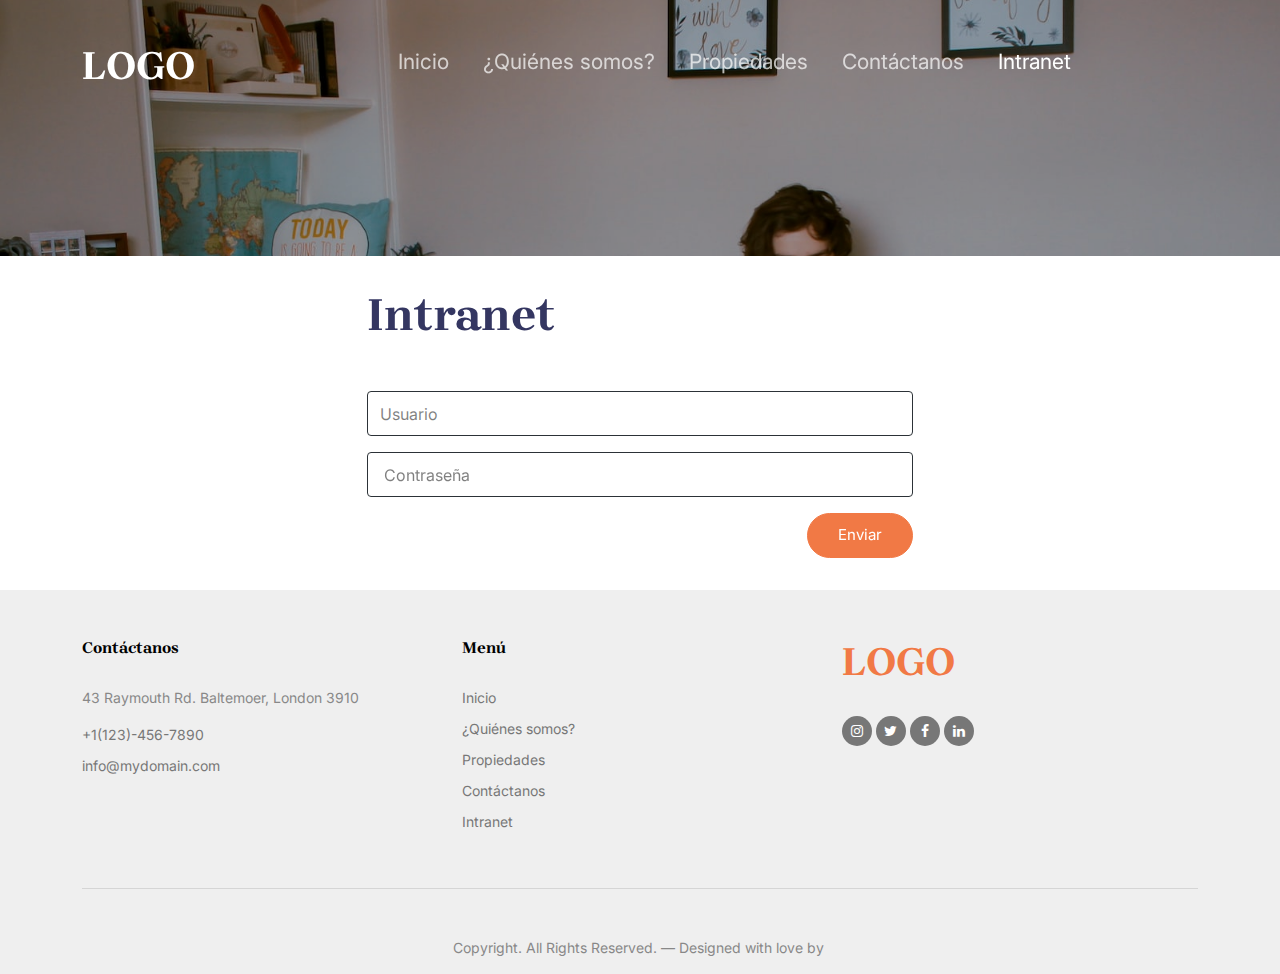
<file: intranet.html>
<!doctype html>
<html lang="en">
<head>
	<!-- Required meta tags -->
	<meta charset="utf-8">
	<meta name="viewport" content="width=device-width, initial-scale=1">
	
	<meta name="author" content="Untree.co">
	<link rel="shortcut icon" href="favicon.png">

	<meta name="description" content="" />
	<meta name="keywords" content="bootstrap, bootstrap5" />
	
	<link rel="preconnect" href="https://fonts.googleapis.com">
	<link rel="preconnect" href="https://fonts.gstatic.com" crossorigin>
	<link href="https://fonts.googleapis.com/css2?family=Brygada+1918:ital,wght@0,400;0,600;0,700;1,400&family=Inter:wght@400;700&display=swap" rel="stylesheet">

	<link rel="stylesheet" href="fonts/icomoon/style.css">
	<link rel="stylesheet" href="fonts/flaticon/font/flaticon.css">

	<link rel="stylesheet" href="css/tiny-slider.css">
	<link rel="stylesheet" href="css/aos.css">
	<link rel="stylesheet" href="css/flatpickr.min.css">
	<link rel="stylesheet" href="css/glightbox.min.css">
	<link rel="stylesheet" href="css/style.css">


	<title>Intranet</title>
</head>
<body>

	<div class="site-mobile-menu site-navbar-target">
		<div class="site-mobile-menu-header">
			<div class="site-mobile-menu-close">
				<span class="icofont-close js-menu-toggle"></span>
			</div>
		</div>
		<div class="site-mobile-menu-body"></div>
	</div>

			<!-- MENU NAVEGADOR -->
	<nav class="site-nav mt-3">
				<div class="container">
					<div class="site-navigation">
						<div class="row">
							<div class="col-6 col-lg-2">
								<a href="index.html" class="logo m-0 float-start">LOGO</a>
							</div>
							<div class="col-lg-10 d-none d-lg-inline-block text-center nav-center-wrap">
								<ul class="js-clone-nav  text-center site-menu p-0 m-0">
									<li ><a href="Inicio.html">Inicio</a></li>
									<li><a href="nosotros.html">¿Quiénes somos?</a></li>
									<li><a href="propiedad.html">Propiedades</a></li>
									<li ><a href="contacto.html">Contáctanos</a></li>
									<li class="active"><a href="intranet.html">Intranet</a></li>
		
								</ul>
							</div>
							<div class="col-6 col-lg-3 text-lg-end">
								<a href="#" class="burger ms-auto float-end site-menu-toggle js-menu-toggle d-inline-block d-lg-none light" data-toggle="collapse" data-target="#main-navbar">
									<span></span>
								</a>
							</div>
						</div>
					</div>
					
				</div>
			</nav>
			<!-- FIN MENU NAVEGADOR -->

	

	<div class="hero overlay" style="padding-top: 0rem;padding-bottom: 6rem;">

		<div class="img-bg rellax">
			<img src="images/felizconcasa.jpg" alt="Image" class="img-fluid">
		</div>
		<div class="container">
			<div class="row align-items-center justify-content-center">
				<div class="col-lg-12 d-flex justify-content-center">
				</div>
			</div>
		</div>	
	</div>


	<!-- Formulario Intrante -->
	<div class="section" style="padding-top:2rem;padding-bottom: 2rem;">
		<div class="container">
			<div class="row" style="display: flex; justify-content: center;">
				<div class="col-lg-6" data-aos="fade-up" data-aos-delay="0">
					
					<h2 class="heading mb-5">Intranet</h2>
				</div>
			</div>
			<div class="row " style="display: flex; justify-content: center;">
				<div class="col-lg-6 mb-5 mb-lg-0"  data-aos="fade-up" data-aos-delay="100">
					<div class="contact-info">
						<form action="#">
							<div class="row">
								<div class="col-12 mb-3">
									<input type="text" class="form-control" placeholder="Usuario">
								</div>
								<div class="col-12 mb-3">
									<input type="password" class="form-control" placeholder=" Contraseña">
								</div>
								<div class="col-12 d-flex justify-content-end">
									<input type="submit" value="Enviar" class="btn btn-primary">
								</div>
							</div>
						</form>

					</div>
				</div>

			</div>
		</div>
	</div> 
	<!-- Fin Formulario Intranet -->
	

		<!-- FOOTER -->
	<div class="site-footer " style="padding-top:3rem !important;padding-bottom: 1rem;">
		<div class="container">

			<div class="row">
				<div class="col-lg-4">
					<div class="widget">
						<h3>Contáctanos</h3>
						<address>43 Raymouth Rd. Baltemoer, London 3910</address>
						<ul class="list-unstyled links mb-4">
							<li><a href="">+1(123)-456-7890</a></li>				
							<li><a href="">info@mydomain.com</a></li>
						</ul>
					</div>
				</div> 
				<div class="col-lg-4 ml-auto">
					<div class="widget">
						<h3>Menú</h3>
						<ul class="list-unstyled float-left links">
							<li><a href="Inicio.html">Inicio</a></li>
							<li><a href="nosotros.html">¿Quiénes somos?</a></li>
							<li><a href="propiedad.html">Propiedades</a></li>
							<li><a href="contacto.html">Contáctanos</a></li>
							<li><a href="intranet.html">Intranet</a></li>
						</ul>
					</div> 
				</div> 
				<div class="col-lg-4">
					<div class="widget">
						<h3><a href="index.html" class="logo float-center">LOGO</a></h3>
						<ul class="list-unstyled social">
							<li><a href="#"><span class="icon-instagram"></span></a></li>
							<li><a href="#"><span class="icon-twitter"></span></a></li>
							<li><a href="#"><span class="icon-facebook"></span></a></li>
							<li><a href="#"><span class="icon-linkedin"></span></a></li>
						</ul>
					</div> 
				</div> 
			</div> 
			<hr>
			<div class="row mt-5">
				<div class="col-12 text-center">
					<p class="mb-0">Copyright</script>. All Rights Reserved. &mdash; Designed with love by <a href=""></a> 
					</p>
				</div>
			</div> 
		</div> 
	</div>
	<!-- FIN FOOTER -->

		<!-- Preloader -->
		<div id="overlayer"></div>
		<div class="loader">
			<div class="spinner-border text-primary" role="status">
				<span class="visually-hidden">Loading...</span>
			</div>
		</div>


		<script src="js/bootstrap.bundle.min.js"></script>
		<script src="js/tiny-slider.js"></script>
		<script src="js/aos.js"></script>
		<script src="js/navbar.js"></script>
		<script src="js/counter.js"></script>
		<script src="js/rellax.js"></script>
		<script src="js/flatpickr.js"></script>
		<script src="js/glightbox.min.js"></script>
		<script src="js/custom.js"></script>
	</body>
	</html>
</file>
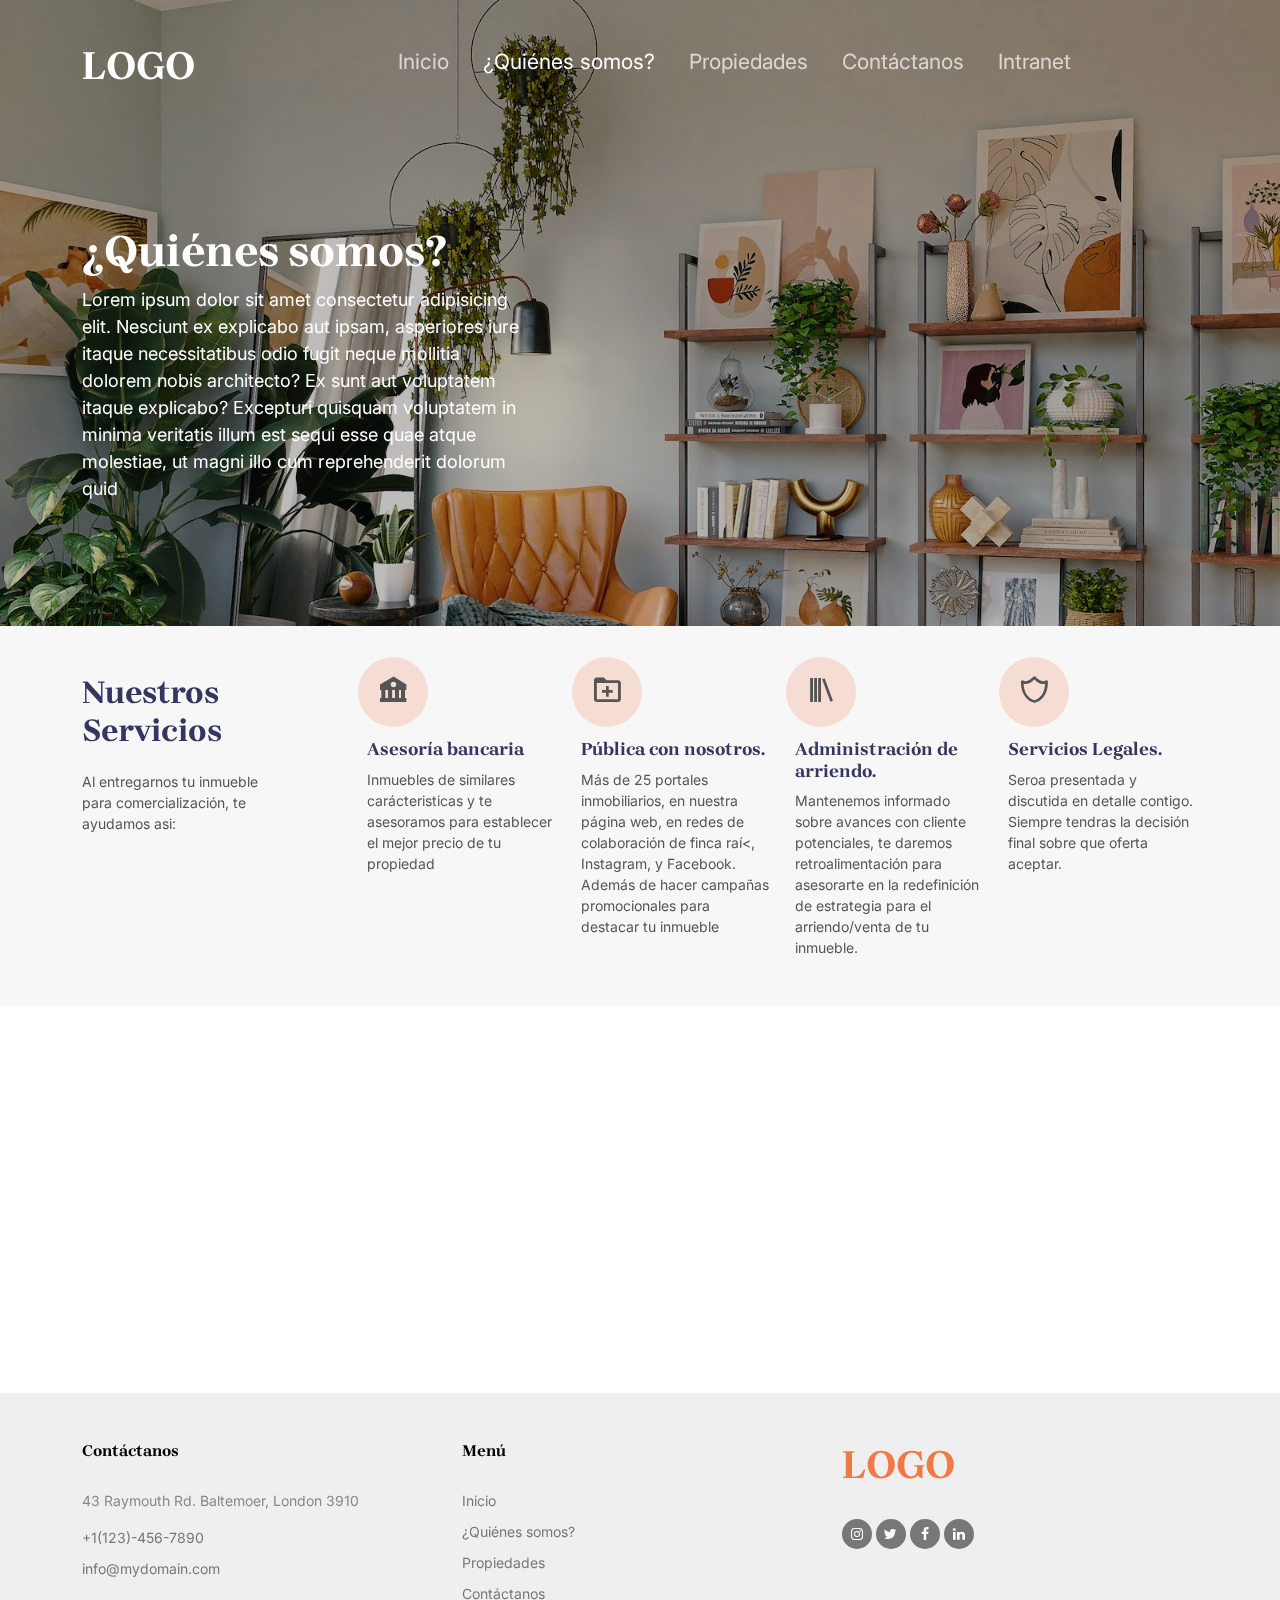
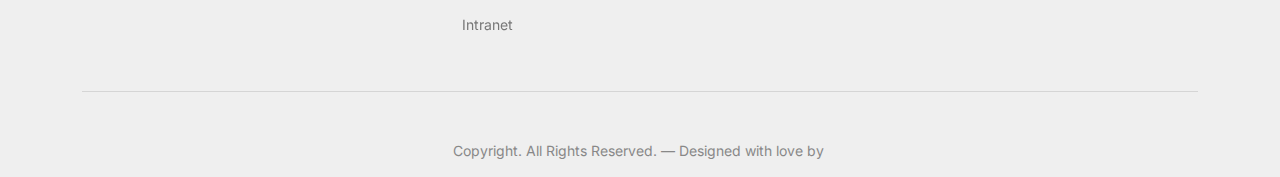
<file: nosotros.html>
<!doctype html>
<html lang="en">
<head>
	<!-- Required meta tags -->
	<meta charset="utf-8">
	<meta name="viewport" content="width=device-width, initial-scale=1">
	
	<meta name="author" content="Untree.co">
	<link rel="shortcut icon" href="favicon.png">

	<meta name="description" content="" />
	<meta name="keywords" content="bootstrap, bootstrap5" />
	
	<link rel="preconnect" href="https://fonts.googleapis.com">
	<link rel="preconnect" href="https://fonts.gstatic.com" crossorigin>
	<link href="https://fonts.googleapis.com/css2?family=Brygada+1918:ital,wght@0,400;0,600;0,700;1,400&family=Inter:wght@400;700&display=swap" rel="stylesheet">

	<link rel="stylesheet" href="fonts/icomoon/style.css">
	<link rel="stylesheet" href="fonts/flaticon/font/flaticon.css">

	<link rel="stylesheet" href="css/tiny-slider.css">
	<link rel="stylesheet" href="css/aos.css">
	<link rel="stylesheet" href="css/flatpickr.min.css">
	<link rel="stylesheet" href="css/glightbox.min.css">
	<link rel="stylesheet" href="css/style.css">

	<!-- Boxicons CSS -->
	<link href='https://unpkg.com/boxicons@2.1.4/css/boxicons.min.css' rel='stylesheet'>


	<title>¿Quiénes somos?</title>
</head>
<body>

	<div class="site-mobile-menu site-navbar-target">
		<div class="site-mobile-menu-header">
			<div class="site-mobile-menu-close">
				<span class="icofont-close js-menu-toggle"></span>
			</div>
		</div>
		<div class="site-mobile-menu-body"></div>
	</div>

		<!-- MENU NAVEGADOR -->
		<nav class="site-nav mt-3">
			<div class="container">
				<div class="site-navigation">
					<div class="row">
						<div class="col-6 col-lg-2">
							<a href="index.html" class="logo m-0 float-start">LOGO</a>
						</div>
						<div class="col-lg-10 d-none d-lg-inline-block text-center nav-center-wrap">
							<ul class="js-clone-nav  text-center site-menu p-0 m-0">
								<li ><a href="Inicio.html">Inicio</a></li>
								<li class="active"><a href="nosotros.html">¿Quiénes somos?</a></li>
								<li><a href="propiedad.html">Propiedades</a></li>
								<li><a href="contacto.html">Contáctanos</a></li>
								<li><a href="intranet.html">Intranet</a></li>
	
							</ul>
						</div>
						<div class="col-6 col-lg-3 text-lg-end">
							<a href="#" class="burger ms-auto float-end site-menu-toggle js-menu-toggle d-inline-block d-lg-none light" data-toggle="collapse" data-target="#main-navbar">
								<span></span>
							</a>
						</div>
					</div>
				</div>
				
			</div>
		</nav>
		<!-- FIN MENU NAVEGADOR -->

	

	<div class="hero overlay">

		<div class="img-bg rellax">
			<img src="images/interiores2.jpg" alt="Image" class="img-fluid">
		</div>

		<div class="container">
			<div class="row align-items-center justify-content-start">
				<div class="col-lg-5">

					<h1 class="heading" data-aos="fade-up"> ¿Quiénes somos?</h1>
					<p class="mb-5" data-aos="fade-up">Lorem ipsum dolor sit amet consectetur adipisicing elit. Nesciunt ex explicabo aut ipsam, asperiores iure itaque necessitatibus odio fugit neque mollitia dolorem nobis architecto? Ex sunt aut voluptatem itaque explicabo?
					Excepturi quisquam voluptatem in minima veritatis illum est sequi esse quae atque molestiae, ut magni illo cum reprehenderit dolorum quid</p>

				</div>				
			</div>
		</div>	
	</div>
	
	<div class="section service-section-1" style="padding-top: 3rem;padding-bottom: 2rem;">
		<div class="container">
			<div class="row">
				<div class="col-lg-3 mb-4 mb-lg-0">
					<div class="heading-content" data-aos="fade-up">
						<h2>Nuestros <span class="d-block">Servicios</span></h2>
						<p>Al entregarnos tu inmueble para comercialización, te ayudamos asi:</p>
						<!-- <p class="my-4" data-aos="fade-up" data-aos-delay="300"><a href="#" class="btn btn-primary">View All</a></p> -->
					</div>
				</div>
				<div class="col-lg-9">
					<div class="row">
						<div class="col-6 col-md-6 col-lg-3 mb-4 mb-lg-0" data-aos="fade-up"  data-aos-delay="100">
							<div class="service-1">
								<span class="icon">
									<i class='bx bxs-bank fs-2'></i>

									<!-- <img src="images/svg/01.svg" alt="Image" class="img-fluid"> -->
								</span>
								<div>
									<h3>Asesoría bancaria</h3>
									<p>Inmuebles de similares carácteristicas y te asesoramos para establecer el mejor precio de tu propiedad</p>
								</div>
							</div>
						</div>
						<div class="col-6 col-md-6 col-lg-3 mb-4 mb-lg-0" data-aos="fade-up"  data-aos-delay="200">
							<div class="service-1">
								<span class="icon">
									<i class='bx bx-folder-plus fs-2'></i>
									<!-- <img src="images/svg/02.svg" alt="Image" class="img-fluid"> -->
								</span>
								<div>
									<h3>Pública con nosotros.</h3>
									<p>Más de 25 portales inmobiliarios, en nuestra página web, en redes de colaboración de finca raí<, Instagram, y Facebook. Además de hacer campañas promocionales para destacar tu inmueble</p>
								</div>
							</div>
						</div>
						<div class="col-6 col-md-6 col-lg-3 mb-4 mb-lg-0" data-aos="fade-up"  data-aos-delay="300">
							<div class="service-1">
								<span class="icon">
									<i class='bx bx-library fs-2'></i>
									
									<!-- <img src="images/svg/03.svg" alt="Image" class="img-fluid"> -->
								</span>
								<div>
									<h3>Administración de arriendo.</h3>
									<p>Mantenemos informado sobre avances con cliente potenciales, te daremos retroalimentación para asesorarte en la redefinición de estrategia para el arriendo/venta de tu inmueble.</p>
								</div>
							</div>
						</div>
						<div class="col-6 col-md-6 col-lg-3 mb-4 mb-lg-0" data-aos="fade-up"  data-aos-delay="400">
							<div class="service-1">
								<span class="icon">
									<i class='bx bx-shield-alt-2 fs-2'></i>

									<!-- <img src="images/svg/04.svg" alt="Image" class="img-fluid"> -->
								</span>
								<div>
									<h3>Servicios Legales.</h3>
									<p>Seroa presentada y discutida en detalle contigo. Siempre tendras la decisión final sobre que oferta aceptar.</p>
								</div>
							</div>
						</div>
					</div>
				</div>

			</div>
		</div>
	</div>

	<div class="section service-section-2" style="padding-top: 3rem;padding-bottom: 2rem;">
		<div class="container">
			<div class="row">
				<div class="col-lg-6">
					<div class="row">
						<div class="col-12 col-md-12 col-lg-12 mb-4 mb-lg-0" data-aos="fade-up"  data-aos-delay="100">
							<div class="service-1">
								<span class="icon">
									<i class='bx bx-target-lock fs-1'></i>
									<!-- <img src="images/svg/01.svg" alt="Image" class="img-fluid"> -->
								</span>
								<div>
									<h3>Misión</h3>
									<p>Lorem ipsum dolor sit amet consectetur, adipisicing elit. Ipsa commodi amet cupiditate voluptas nesciunt! Quidem rem iste perspiciatis fugiat, eos molestias eius recusandae provident facilis repellendus officia unde ea magnam?
									Sint modi voluptatem quibusdam dolorem aspernatur, natus cupiditate esse, cumque doloremque ipsum consequuntur deserunt ad quis, fuga corrupti? Eius labore exercitationem, veritatis eum quia eligendi odio cumque hic ut dolore?
									Iure eos animi praesentium, enim fugiat culpa illo amet vero at, asperiores vel accusantium. In maxime, rerum odit alias natus dolorem obcaecati accusantium consequuntur fuga, eius quia, quo sint quisquam.</p>
								</div>
							</div>
						</div>
					</div>
				</div>
				<div class="col-lg-6">
					<div class="row">
						<div class="col-12 col-md-12 col-lg-12 mb-4 mb-lg-0" data-aos="fade-up"  data-aos-delay="100">
							<div class="service-1">
								<span class="icon">
									<i class='bx bx-show fs-1'></i>

									<!-- <img src="images/svg/01.svg" alt="Image" class="img-fluid"> -->
								</span>
								<div>
									<h3>Visión</h3>
									<p>Lorem ipsum dolor sit amet consectetur adipisicing elit. Assumenda iste aliquid expedita facere beatae atque labore veniam distinctio, illum laboriosam dolore nulla ipsam officia hic numquam possimus saepe neque accusantium.
									Quibusdam illo aliquam voluptates quod nesciunt incidunt, dicta fugit mollitia quis excepturi. Repellendus, illum dolores. Fugit, deleniti illo! Ab illum sunt ratione cumque eos, laudantium aperiam omnis dolores voluptatibus sapiente?
									Ipsum nulla vero laborum nobis, consectetur impedit libero pariatur veniam eaque laudantium commodi eum magnam dolores hic ullam quidem, aliquam possimus praesentium accusantium ad inventore blanditiis enim laboriosam? Provident, quasi.</p>
								</div>
							</div>
						</div>
					</div>
				</div>

			</div>
		</div>
	</div>



		<!-- FOOTER -->
		<div class="site-footer" style="padding-top:3rem !important;padding-bottom: 1rem;">
			<div class="container">
	
				<div class="row">
					<div class="col-lg-4">
						<div class="widget">
							<h3>Contáctanos</h3>
							<address>43 Raymouth Rd. Baltemoer, London 3910</address>
							<ul class="list-unstyled links mb-4">
								<li><a href="">+1(123)-456-7890</a></li>				
								<li><a href="">info@mydomain.com</a></li>
							</ul>
						</div>
					</div> 
					<div class="col-lg-4 ml-auto">
						<div class="widget">
							<h3>Menú</h3>
							<ul class="list-unstyled float-left links">
								<li><a href="Inicio.html">Inicio</a></li>
								<li><a href="nosotros.html">¿Quiénes somos?</a></li>
								<li><a href="propiedad.html">Propiedades</a></li>
								<li><a href="contacto.html">Contáctanos</a></li>
								<li><a href="intranet.html">Intranet</a></li>
							</ul>
						</div> 
					</div> 
					<div class="col-lg-4">
						<div class="widget">
							<h3><a href="index.html" class="logo float-center">LOGO</a></h3>
							<ul class="list-unstyled social">
								<li><a href="#"><span class="icon-instagram"></span></a></li>
								<li><a href="#"><span class="icon-twitter"></span></a></li>
								<li><a href="#"><span class="icon-facebook"></span></a></li>
								<li><a href="#"><span class="icon-linkedin"></span></a></li>
							</ul>
						</div> 
					</div> 
				</div> 
				<hr>
				<div class="row mt-5">
					<div class="col-12 text-center">
						<p class="mb-0">Copyright</script>. All Rights Reserved. &mdash; Designed with love by <a href=""></a> 
						</p>
					</div>
				</div> 
			</div> 
		</div>
		<!-- FIN FOOTER -->

		<!-- Preloader -->
		<div id="overlayer"></div>
		<div class="loader">
			<div class="spinner-border text-primary" role="status">
				<span class="visually-hidden">Loading...</span>
			</div>
		</div>


		<script src="js/bootstrap.bundle.min.js"></script>
		<script src="js/tiny-slider.js"></script>
		<script src="js/aos.js"></script>
		<script src="js/navbar.js"></script>
		<script src="js/counter.js"></script>
		<script src="js/rellax.js"></script>
		<script src="js/flatpickr.js"></script>
		<script src="js/glightbox.min.js"></script>
		<script src="js/custom.js"></script>
	</body>
	</html>
</file>
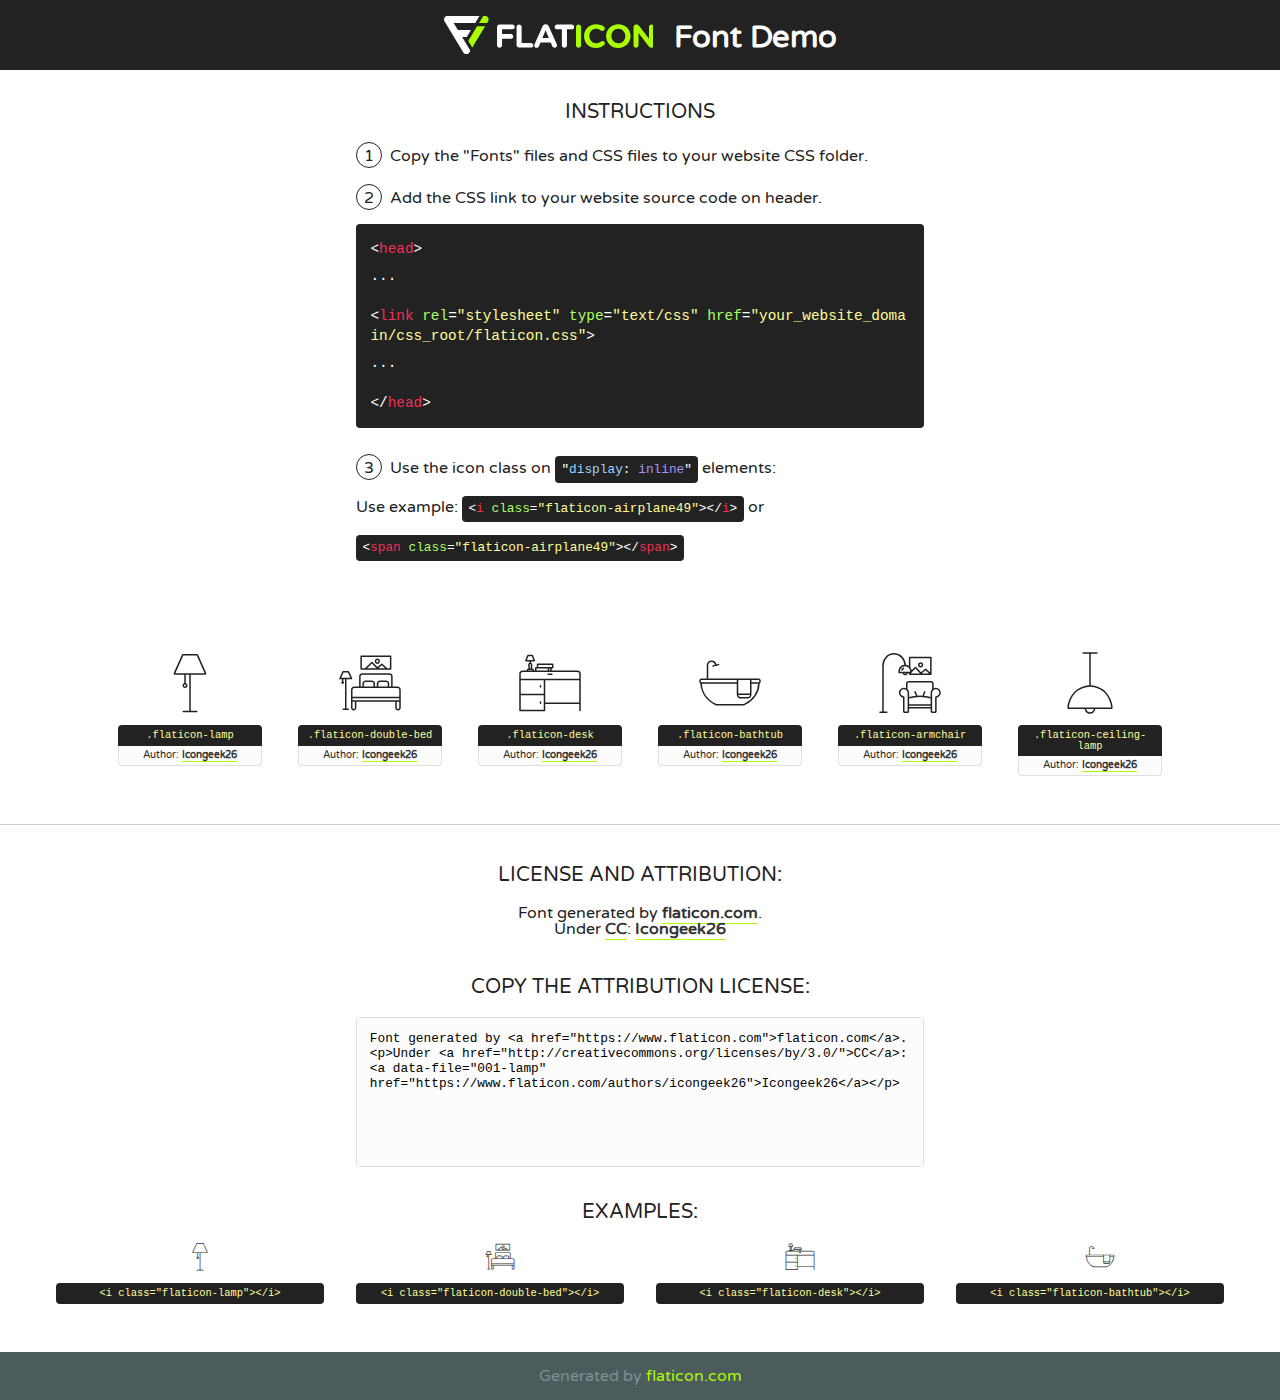
<file: fonts/flaticon/font/flaticon.html>
<!DOCTYPE html>
<!--
  Flaticon icon font: Flaticon
  Creation date: 01/12/2020 12:51
-->
<html>
<!DOCTYPE html>
<html>

<head>
    <title>Flaticon WebFont</title>
    <link href="http://fonts.googleapis.com/css?family=Varela+Round" rel="stylesheet" type="text/css" />
    <link rel="stylesheet" type="text/css" href="flaticon.css">
    <meta charset="UTF-8">
    <style>
    html, body, div, span, applet, object, iframe,
    h1, h2, h3, h4, h5, h6, p, blockquote, pre,
    a, abbr, acronym, address, big, cite, code,
    del, dfn, em, img, ins, kbd, q, s, samp,
    small, strike, strong, sub, sup, tt, var,
    b, u, i, center,
    dl, dt, dd, ol, ul, li,
    fieldset, form, label, legend,
    table, caption, tbody, tfoot, thead, tr, th, td,
    article, aside, canvas, details, embed, 
    figure, figcaption, footer, header, hgroup, 
    menu, nav, output, ruby, section, summary,
    time, mark, audio, video {
        margin: 0;
        padding: 0;
        border: 0;
        font-size: 100%;
        font: inherit;
        vertical-align: baseline;
    }
    /* HTML5 display-role reset for older browsers */
    article, aside, details, figcaption, figure, 
    footer, header, hgroup, menu, nav, section {
        display: block;
    }
    body {
        line-height: 1;
    }
    ol, ul {
        list-style: none;
    }
    blockquote, q {
        quotes: none;
    }
    blockquote:before, blockquote:after,
    q:before, q:after {
        content: '';
        content: none;
    }
    table {
        border-collapse: collapse;
        border-spacing: 0;
    }
    body {
        font-family: 'Varela Round', Helvetica, Arial, sans-serif;
        font-size: 16px;
        color: #222;
    }
    a {
        color: #333;
        border-bottom: 1px solid #a9fd00;
        font-weight: bold;
        text-decoration: none;
    }
    * {
        -moz-box-sizing: border-box;
        -webkit-box-sizing: border-box;
        box-sizing: border-box;
        margin: 0;
        padding: 0;
    }
    [class^="flaticon-"]:before, [class*=" flaticon-"]:before, [class^="flaticon-"]:after, [class*=" flaticon-"]:after {
        font-family: Flaticon;
        font-size: 30px;
        font-style: normal;
        margin-left: 20px;
        color: #333;
    }
    .wrapper {
        max-width: 600px;
        margin: auto;
        padding: 0 1em;
    }
    .title {
        font-size: 1.25em;
        text-align: center;
        margin-bottom: 1em;
        text-transform: uppercase;
    }
    header {
        text-align: center;
        background-color: #222;
        color: #fff;
        padding: 1em;
    }
    header .logo {
        width: 210px;
        height: 38px;
        display: inline-block;
        vertical-align: middle;
        margin-right: 1em;
        border: none;
    }
    header strong {
        font-size: 1.95em;
        font-weight: bold;
        vertical-align: middle;
        margin-top: 5px;
        display: inline-block;
    }
    .demo {
        margin: 2em auto;
        line-height: 1.25em;
    }
    .demo ul li {
        margin-bottom: 1em;
    }
    .demo ul li .num {
        color: #222;
        border-radius: 20px;
        display: inline-block;
        width: 26px;
        padding: 3px;
        height: 26px;
        text-align: center;
        margin-right: 0.5em;
        border: 1px solid #222;
    }
    .demo ul li code {
        background-color: #222;
        border-radius: 4px;
        padding: 0.25em 0.5em;
        display: inline-block;
        color: #fff;
        font-family: Consolas,Monaco,Lucida Console,Liberation Mono,DejaVu Sans Mono,Bitstream Vera Sans Mono,Courier New, monospace;
        font-weight: lighter;
        margin-top: 1em;
        font-size: 0.8em;
        word-break: break-all;
    }
    .demo ul li code.big {
        padding: 1em;
        font-size: 0.9em;
    }
    .demo ul li code .red {
        color: #EF3159;
    }
    .demo ul li code .green {
        color: #ACFF65;
    }
    .demo ul li code .yellow {
        color: #FFFF99;
    }
    .demo ul li code .blue {
        color: #99D3FF;
    }
    .demo ul li code .purple {
        color: #A295FF;
    }
    .demo ul li code .dots {
        margin-top: 0.5em;
        display: block;
    }
    #glyphs {
        border-bottom: 1px solid #ccc;
        padding: 2em 0;
        text-align: center;
    }
    .glyph {
        display: inline-block;
        width: 9em;
        margin: 1em;
        text-align: center;
        vertical-align: top;
        background: #FFF;
    }
    .glyph .glyph-icon {
        padding: 10px;
        display: block;
        font-family:"Flaticon";
        font-size: 64px;
        line-height: 1;
    }
    .glyph .glyph-icon:before {
        font-size: 64px;
        color: #222;
        margin-left: 0;
    }
    .class-name {
        font-size: 0.65em;
        background-color: #222;
        color: #fff;
        border-radius: 4px 4px 0 0;
        padding: 0.5em;
        color: #FFFF99;
        font-family: Consolas,Monaco,Lucida Console,Liberation Mono,DejaVu Sans Mono,Bitstream Vera Sans Mono,Courier New, monospace;
    }
    .author-name {
        font-size: 0.6em;
        background-color: #fcfcfd;
        border: 1px solid #DEDEE4;
        border-top: 0;
        border-radius: 0 0 4px 4px;
        padding: 0.5em;
    }
    .class-name:last-child {
        font-size: 10px;
        color:#888;
    }
    .class-name:last-child a {
        font-size: 10px;
        color:#555;
    }
    .class-name:last-child a:hover {
        color:#a9fd00;
    }
    .glyph > input {
        display: block;
        width: 100px;
        margin: 5px auto;
        text-align: center;
        font-size: 12px;
        cursor: text;
    }
    .glyph > input.icon-input {
        font-family:"Flaticon";
        font-size: 16px;
        margin-bottom: 10px;
    }
    .attribution .title {
        margin-top: 2em;
    }
    .attribution textarea {
        background-color: #fcfcfd;
        padding: 1em;
        border: none;
        box-shadow: none;
        border: 1px solid #DEDEE4;
        border-radius: 4px;
        resize: none;
        width: 100%;
        height: 150px;
        font-size: 0.8em;
        font-family: Consolas,Monaco,Lucida Console,Liberation Mono,DejaVu Sans Mono,Bitstream Vera Sans Mono,Courier New, monospace;
        -webkit-appearance: none;
    }
    .iconsuse {
        margin: 2em auto;
        text-align: center;
        max-width: 1200px;
    }
    .iconsuse:after {
        content: '';
        display: table;
        clear: both;
    }
    .iconsuse .image {
        float: left;
        width: 25%;
        padding: 0 1em;
    }
    .iconsuse .image p {
        margin-bottom: 1em;
    }
    .iconsuse .image span {
        display: block;
        font-size: 0.65em;
        background-color: #222;
        color: #fff;
        border-radius: 4px;
        padding: 0.5em;
        color: #FFFF99;
        margin-top: 1em;
        font-family: Consolas,Monaco,Lucida Console,Liberation Mono,DejaVu Sans Mono,Bitstream Vera Sans Mono,Courier New, monospace;
    }
    #footer {
        text-align: center;
        background-color: #4C5B5C;
        color: #7c9192;
        padding: 1em;
    }
    #footer a {
        border: none;
        color: #a9fd00;
        font-weight: normal;
    }
    @media (max-width: 960px) {
        .iconsuse .image {
            width: 50%;
        }
    }
    @media (max-width: 560px) {
        .iconsuse .image {
            width: 100%;
        }
    }
    </style>
</head>

<body class="characters-off">

    <header>
        <a href="https://www.flaticon.com" target="_blank" class="logo">
            <svg version="1.1" xmlns="http://www.w3.org/2000/svg" xmlns:xlink="http://www.w3.org/1999/xlink" xmlns:a="http://ns.adobe.com/AdobeSVGViewerExtensions/3.0/" viewBox="0 0 560.875 102.036" enable-background="new 0 0 560.875 102.036" xml:space="preserve">
                <defs>
                </defs>
                <g>
                    <g class="letters">
                        <path fill="#ffffff" d="M141.596,29.675c0-3.777,2.985-6.767,6.764-6.767h34.438c3.426,0,6.15,2.728,6.15,6.15
                        c0,3.43-2.724,6.149-6.15,6.149h-27.674v13.091h23.719c3.429,0,6.151,2.724,6.151,6.15c0,3.43-2.723,6.149-6.151,6.149h-23.719
                        v17.574c0,3.773-2.986,6.761-6.764,6.761c-3.779,0-6.764-2.989-6.764-6.761V29.675z"></path>
                        <path fill="#ffffff" d="M193.844,29.149c0-3.781,2.985-6.767,6.764-6.767c3.776,0,6.763,2.985,6.763,6.767v42.957h25.039
                        c3.426,0,6.149,2.726,6.149,6.153c0,3.425-2.723,6.15-6.149,6.15h-31.802c-3.779,0-6.764-2.986-6.764-6.768V29.149z"></path>
                        <path fill="#ffffff" d="M241.891,75.71l21.438-48.407c1.492-3.341,4.215-5.357,7.906-5.357h0.792
                        c3.686,0,6.323,2.017,7.815,5.357l21.439,48.407c0.436,0.967,0.701,1.845,0.701,2.723c0,3.602-2.809,6.501-6.414,6.501
                        c-3.161,0-5.269-1.845-6.499-4.655l-4.132-9.661h-27.059l-4.301,10.102c-1.144,2.631-3.426,4.214-6.237,4.214
                        c-3.517,0-6.24-2.81-6.24-6.325C241.1,77.64,241.451,76.677,241.891,75.71z M279.932,58.666l-8.521-20.297l-8.526,20.297H279.932
                        z"></path>
                        <path fill="#ffffff" d="M314.864,35.387H301.86c-3.429,0-6.239-2.813-6.239-6.238c0-3.429,2.811-6.24,6.239-6.24h39.533
                        c3.426,0,6.237,2.811,6.237,6.24c0,3.425-2.811,6.238-6.237,6.238h-13.001v42.785c0,3.773-2.99,6.761-6.764,6.761
                        c-3.779,0-6.764-2.989-6.764-6.761V35.387z"></path>
                        <path fill="#A9FD00" d="M352.615,29.149c0-3.781,2.985-6.767,6.767-6.767c3.774,0,6.761,2.985,6.761,6.767v49.024
                        c0,3.773-2.987,6.761-6.761,6.761c-3.781,0-6.767-2.989-6.767-6.761V29.149z"></path>
                        <path fill="#A9FD00" d="M374.132,53.836v-0.179c0-17.481,13.178-31.801,32.065-31.801c9.22,0,15.459,2.458,20.557,6.238
                        c1.402,1.054,2.637,2.985,2.637,5.357c0,3.692-2.985,6.59-6.681,6.59c-1.845,0-3.071-0.702-4.044-1.319
                        c-3.776-2.813-7.729-4.393-12.562-4.393c-10.364,0-17.831,8.611-17.831,19.154v0.173c0,10.542,7.291,19.329,17.831,19.329
                        c5.715,0,9.492-1.756,13.359-4.834c1.049-0.874,2.458-1.491,4.039-1.491c3.429,0,6.325,2.813,6.325,6.236
                        c0,2.106-1.056,3.78-2.282,4.834c-5.539,4.834-12.036,7.733-21.878,7.733C387.572,85.464,374.132,71.493,374.132,53.836z"></path>
                        <path fill="#A9FD00" d="M433.009,53.836v-0.179c0-17.481,13.79-31.801,32.766-31.801c18.981,0,32.592,14.143,32.592,31.628v0.173
                        c0,17.483-13.785,31.807-32.769,31.807C446.625,85.464,433.009,71.32,433.009,53.836z M484.224,53.836v-0.179
                        c0-10.539-7.725-19.326-18.626-19.326c-10.893,0-18.449,8.611-18.449,19.154v0.173c0,10.542,7.73,19.329,18.626,19.329
                        C476.676,72.986,484.224,64.378,484.224,53.836z"></path>
                        <path fill="#A9FD00" d="M506.233,29.321c0-3.774,2.99-6.763,6.767-6.763h1.401c3.252,0,5.183,1.583,7.029,3.953l26.093,34.265
                        V29.059c0-3.692,2.99-6.677,6.681-6.677c3.683,0,6.671,2.985,6.671,6.677v48.934c0,3.78-2.987,6.765-6.764,6.765h-0.436
                        c-3.257,0-5.188-1.581-7.034-3.953l-27.056-35.492v32.944c0,3.687-2.985,6.676-6.678,6.676c-3.683,0-6.673-2.989-6.673-6.676
                        V29.321z"></path>
                    </g>
                    <g class="insignia">
                        <path fill="#ffffff" d="M48.372,56.137h12.517l11.156-18.537H37.186L25.688,18.539h57.825L94.668,0H9.271
                        C5.925,0,2.842,1.801,1.198,4.716c-1.644,2.907-1.593,6.482,0.134,9.343l50.38,83.501c1.678,2.781,4.689,4.476,7.938,4.476
                        c3.246,0,6.257-1.695,7.935-4.476l2.898-4.804L48.372,56.137z"></path>
                        <g class="i">
                            <path fill="#A9FD00" d="M93.575,18.539h0.031v0.004l21.652,0.004l2.705-4.488c1.727-2.861,1.778-6.436,0.133-9.343
                            C116.454,1.801,113.371,0,110.026,0h-5.294L93.575,18.539z"></path>
                            <polygon fill="#A9FD00" points="88.291,27.356 64.725,66.486 75.519,84.404 109.942,27.356"></polygon>
                        </g>
                    </g>
                </g>
            </svg>
        </a>
        <strong>Font Demo</strong>
    </header>


    <section class="demo wrapper">

        <p class="title">Instructions</p>

        <ul>
            <li>
                <span class="num">1</span>Copy the "Fonts" files and CSS files to your website CSS folder.
            </li>
            <li>
                <span class="num">2</span>Add the CSS link to your website source code on header.
                <code class="big">
                    &lt;<span class="red">head</span>&gt;
                    <br/><span class="dots">...</span>
                    <br/>&lt;<span class="red">link</span> <span class="green">rel</span>=<span class="yellow">"stylesheet"</span> <span class="green">type</span>=<span class="yellow">"text/css"</span> <span class="green">href</span>=<span class="yellow">"your_website_domain/css_root/flaticon.css"</span>&gt;
                    <br/><span class="dots">...</span>
                    <br/>&lt;/<span class="red">head</span>&gt;
                </code>
            </li>

            <li>
                <p>
                    <span class="num">3</span>Use the icon class on <code>"<span class="blue">display</span>:<span class="purple"> inline</span>"</code> elements:
                    <br />
                    Use example: <code>&lt;<span class="red">i</span> <span class="green">class</span>=<span class="yellow">&quot;flaticon-airplane49&quot;</span>&gt;&lt;/<span class="red">i</span>&gt;</code> or <code>&lt;<span class="red">span</span> <span class="green">class</span>=<span class="yellow">&quot;flaticon-airplane49&quot;</span>&gt;&lt;/<span class="red">span</span>&gt;</code>
            </li>
        </ul>

    </section>




   <section id="glyphs">          
    
      
        <div class="glyph"><div class="glyph-icon flaticon-lamp"></div>
            <div class="class-name">.flaticon-lamp</div>
            <div class="author-name">Author: <a data-file="001-lamp" href="https://www.flaticon.com/authors/icongeek26">Icongeek26</a> </div> 
        </div>        
        
        <div class="glyph"><div class="glyph-icon flaticon-double-bed"></div>
            <div class="class-name">.flaticon-double-bed</div>
            <div class="author-name">Author: <a data-file="002-double-bed" href="https://www.flaticon.com/authors/icongeek26">Icongeek26</a> </div> 
        </div>        
        
        <div class="glyph"><div class="glyph-icon flaticon-desk"></div>
            <div class="class-name">.flaticon-desk</div>
            <div class="author-name">Author: <a data-file="003-desk" href="https://www.flaticon.com/authors/icongeek26">Icongeek26</a> </div> 
        </div>        
        
        <div class="glyph"><div class="glyph-icon flaticon-bathtub"></div>
            <div class="class-name">.flaticon-bathtub</div>
            <div class="author-name">Author: <a data-file="004-bathtub" href="https://www.flaticon.com/authors/icongeek26">Icongeek26</a> </div> 
        </div>        
        
        <div class="glyph"><div class="glyph-icon flaticon-armchair"></div>
            <div class="class-name">.flaticon-armchair</div>
            <div class="author-name">Author: <a data-file="005-armchair" href="https://www.flaticon.com/authors/icongeek26">Icongeek26</a> </div> 
        </div>        
        
        <div class="glyph"><div class="glyph-icon flaticon-ceiling-lamp"></div>
            <div class="class-name">.flaticon-ceiling-lamp</div>
            <div class="author-name">Author: <a data-file="006-ceiling-lamp" href="https://www.flaticon.com/authors/icongeek26">Icongeek26</a> </div> 
        </div>        
        

    </section>



    <section class="attribution wrapper"   style="text-align:center;">

      <div class="title">License and attribution:</div><div class="attrDiv">Font generated by <a href="https://www.flaticon.com">flaticon.com</a>. <div><p>Under <a href="http://creativecommons.org/licenses/by/3.0/">CC</a>: <a data-file="001-lamp" href="https://www.flaticon.com/authors/icongeek26">Icongeek26</a></p>  </div>
      </div>
      <div class="title">Copy the Attribution License:</div>

    <textarea onclick="this.focus();this.select();">Font generated by &lt;a href=&quot;https://www.flaticon.com&quot;&gt;flaticon.com&lt;/a&gt;. <p>Under <a href="http://creativecommons.org/licenses/by/3.0/">CC</a>: <a data-file="001-lamp" href="https://www.flaticon.com/authors/icongeek26">Icongeek26</a></p>  
     </textarea>

    </section>

    <section class="iconsuse">

          <div class="title">Examples:</div>            
             
            <div class="image">
                <p>
                    <i class="glyph-icon flaticon-lamp"></i> 
                    <span>&lt;i class=&quot;flaticon-lamp&quot;&gt;&lt;/i&gt;</span>
                </p>
            </div>
            
            <div class="image">
                <p>
                    <i class="glyph-icon flaticon-double-bed"></i> 
                    <span>&lt;i class=&quot;flaticon-double-bed&quot;&gt;&lt;/i&gt;</span>
                </p>
            </div>
            
            <div class="image">
                <p>
                    <i class="glyph-icon flaticon-desk"></i> 
                    <span>&lt;i class=&quot;flaticon-desk&quot;&gt;&lt;/i&gt;</span>
                </p>
            </div>
            
            <div class="image">
                <p>
                    <i class="glyph-icon flaticon-bathtub"></i> 
                    <span>&lt;i class=&quot;flaticon-bathtub&quot;&gt;&lt;/i&gt;</span>
                </p>
            </div>
                       
        </div>
                            
    </section>

<div id="footer">
    <div>Generated by <a href="https://www.flaticon.com">flaticon.com</a>
    </div>
</div>



</body>
</html>
</file>
<file: fonts/icomoon/style.css>
@font-face {
  font-family: 'icomoon';
  src:  url('fonts/icomoon.eot?10si43');
  src:  url('fonts/icomoon.eot?10si43#iefix') format('embedded-opentype'),
    url('fonts/icomoon.ttf?10si43') format('truetype'),
    url('fonts/icomoon.woff?10si43') format('woff'),
    url('fonts/icomoon.svg?10si43#icomoon') format('svg');
  font-weight: normal;
  font-style: normal;
}

[class^="icon-"], [class*=" icon-"] {
  /* use !important to prevent issues with browser extensions that change fonts */
  font-family: 'icomoon' !important;
  speak: none;
  font-style: normal;
  font-weight: normal;
  font-variant: normal;
  text-transform: none;
  line-height: 1;

  /* Better Font Rendering =========== */
  -webkit-font-smoothing: antialiased;
  -moz-osx-font-smoothing: grayscale;
}

.icon-asterisk:before {
  content: "\f069";
}
.icon-plus:before {
  content: "\f067";
}
.icon-question:before {
  content: "\f128";
}
.icon-minus:before {
  content: "\f068";
}
.icon-glass:before {
  content: "\f000";
}
.icon-music:before {
  content: "\f001";
}
.icon-search:before {
  content: "\f002";
}
.icon-envelope-o:before {
  content: "\f003";
}
.icon-heart:before {
  content: "\f004";
}
.icon-star:before {
  content: "\f005";
}
.icon-star-o:before {
  content: "\f006";
}
.icon-user:before {
  content: "\f007";
}
.icon-film:before {
  content: "\f008";
}
.icon-th-large:before {
  content: "\f009";
}
.icon-th:before {
  content: "\f00a";
}
.icon-th-list:before {
  content: "\f00b";
}
.icon-check:before {
  content: "\f00c";
}
.icon-close:before {
  content: "\f00d";
}
.icon-remove:before {
  content: "\f00d";
}
.icon-times:before {
  content: "\f00d";
}
.icon-search-plus:before {
  content: "\f00e";
}
.icon-search-minus:before {
  content: "\f010";
}
.icon-power-off:before {
  content: "\f011";
}
.icon-signal:before {
  content: "\f012";
}
.icon-cog:before {
  content: "\f013";
}
.icon-gear:before {
  content: "\f013";
}
.icon-trash-o:before {
  content: "\f014";
}
.icon-home:before {
  content: "\f015";
}
.icon-file-o:before {
  content: "\f016";
}
.icon-clock-o:before {
  content: "\f017";
}
.icon-road:before {
  content: "\f018";
}
.icon-download:before {
  content: "\f019";
}
.icon-arrow-circle-o-down:before {
  content: "\f01a";
}
.icon-arrow-circle-o-up:before {
  content: "\f01b";
}
.icon-inbox:before {
  content: "\f01c";
}
.icon-play-circle-o:before {
  content: "\f01d";
}
.icon-repeat:before {
  content: "\f01e";
}
.icon-rotate-right:before {
  content: "\f01e";
}
.icon-refresh:before {
  content: "\f021";
}
.icon-list-alt:before {
  content: "\f022";
}
.icon-lock:before {
  content: "\f023";
}
.icon-flag:before {
  content: "\f024";
}
.icon-headphones:before {
  content: "\f025";
}
.icon-volume-off:before {
  content: "\f026";
}
.icon-volume-down:before {
  content: "\f027";
}
.icon-volume-up:before {
  content: "\f028";
}
.icon-qrcode:before {
  content: "\f029";
}
.icon-barcode:before {
  content: "\f02a";
}
.icon-tag:before {
  content: "\f02b";
}
.icon-tags:before {
  content: "\f02c";
}
.icon-book:before {
  content: "\f02d";
}
.icon-bookmark:before {
  content: "\f02e";
}
.icon-print:before {
  content: "\f02f";
}
.icon-camera:before {
  content: "\f030";
}
.icon-font:before {
  content: "\f031";
}
.icon-bold:before {
  content: "\f032";
}
.icon-italic:before {
  content: "\f033";
}
.icon-text-height:before {
  content: "\f034";
}
.icon-text-width:before {
  content: "\f035";
}
.icon-align-left:before {
  content: "\f036";
}
.icon-align-center:before {
  content: "\f037";
}
.icon-align-right:before {
  content: "\f038";
}
.icon-align-justify:before {
  content: "\f039";
}
.icon-list:before {
  content: "\f03a";
}
.icon-dedent:before {
  content: "\f03b";
}
.icon-outdent:before {
  content: "\f03b";
}
.icon-indent:before {
  content: "\f03c";
}
.icon-video-camera:before {
  content: "\f03d";
}
.icon-image:before {
  content: "\f03e";
}
.icon-photo:before {
  content: "\f03e";
}
.icon-picture-o:before {
  content: "\f03e";
}
.icon-pencil:before {
  content: "\f040";
}
.icon-map-marker:before {
  content: "\f041";
}
.icon-adjust:before {
  content: "\f042";
}
.icon-tint:before {
  content: "\f043";
}
.icon-edit:before {
  content: "\f044";
}
.icon-pencil-square-o:before {
  content: "\f044";
}
.icon-share-square-o:before {
  content: "\f045";
}
.icon-check-square-o:before {
  content: "\f046";
}
.icon-arrows:before {
  content: "\f047";
}
.icon-step-backward:before {
  content: "\f048";
}
.icon-fast-backward:before {
  content: "\f049";
}
.icon-backward:before {
  content: "\f04a";
}
.icon-play:before {
  content: "\f04b";
}
.icon-pause:before {
  content: "\f04c";
}
.icon-stop:before {
  content: "\f04d";
}
.icon-forward:before {
  content: "\f04e";
}
.icon-fast-forward:before {
  content: "\f050";
}
.icon-step-forward:before {
  content: "\f051";
}
.icon-eject:before {
  content: "\f052";
}
.icon-chevron-left:before {
  content: "\f053";
}
.icon-chevron-right:before {
  content: "\f054";
}
.icon-plus-circle:before {
  content: "\f055";
}
.icon-minus-circle:before {
  content: "\f056";
}
.icon-times-circle:before {
  content: "\f057";
}
.icon-check-circle:before {
  content: "\f058";
}
.icon-question-circle:before {
  content: "\f059";
}
.icon-info-circle:before {
  content: "\f05a";
}
.icon-crosshairs:before {
  content: "\f05b";
}
.icon-times-circle-o:before {
  content: "\f05c";
}
.icon-check-circle-o:before {
  content: "\f05d";
}
.icon-ban:before {
  content: "\f05e";
}
.icon-arrow-left:before {
  content: "\f060";
}
.icon-arrow-right:before {
  content: "\f061";
}
.icon-arrow-up:before {
  content: "\f062";
}
.icon-arrow-down:before {
  content: "\f063";
}
.icon-mail-forward:before {
  content: "\f064";
}
.icon-share:before {
  content: "\f064";
}
.icon-expand:before {
  content: "\f065";
}
.icon-compress:before {
  content: "\f066";
}
.icon-exclamation-circle:before {
  content: "\f06a";
}
.icon-gift:before {
  content: "\f06b";
}
.icon-leaf:before {
  content: "\f06c";
}
.icon-fire:before {
  content: "\f06d";
}
.icon-eye:before {
  content: "\f06e";
}
.icon-eye-slash:before {
  content: "\f070";
}
.icon-exclamation-triangle:before {
  content: "\f071";
}
.icon-warning:before {
  content: "\f071";
}
.icon-plane:before {
  content: "\f072";
}
.icon-calendar:before {
  content: "\f073";
}
.icon-random:before {
  content: "\f074";
}
.icon-comment:before {
  content: "\f075";
}
.icon-magnet:before {
  content: "\f076";
}
.icon-chevron-up:before {
  content: "\f077";
}
.icon-chevron-down:before {
  content: "\f078";
}
.icon-retweet:before {
  content: "\f079";
}
.icon-shopping-cart:before {
  content: "\f07a";
}
.icon-folder:before {
  content: "\f07b";
}
.icon-folder-open:before {
  content: "\f07c";
}
.icon-arrows-v:before {
  content: "\f07d";
}
.icon-arrows-h:before {
  content: "\f07e";
}
.icon-bar-chart:before {
  content: "\f080";
}
.icon-bar-chart-o:before {
  content: "\f080";
}
.icon-twitter-square:before {
  content: "\f081";
}
.icon-facebook-square:before {
  content: "\f082";
}
.icon-camera-retro:before {
  content: "\f083";
}
.icon-key:before {
  content: "\f084";
}
.icon-cogs:before {
  content: "\f085";
}
.icon-gears:before {
  content: "\f085";
}
.icon-comments:before {
  content: "\f086";
}
.icon-thumbs-o-up:before {
  content: "\f087";
}
.icon-thumbs-o-down:before {
  content: "\f088";
}
.icon-star-half:before {
  content: "\f089";
}
.icon-heart-o:before {
  content: "\f08a";
}
.icon-sign-out:before {
  content: "\f08b";
}
.icon-linkedin-square:before {
  content: "\f08c";
}
.icon-thumb-tack:before {
  content: "\f08d";
}
.icon-external-link:before {
  content: "\f08e";
}
.icon-sign-in:before {
  content: "\f090";
}
.icon-trophy:before {
  content: "\f091";
}
.icon-github-square:before {
  content: "\f092";
}
.icon-upload:before {
  content: "\f093";
}
.icon-lemon-o:before {
  content: "\f094";
}
.icon-phone:before {
  content: "\f095";
}
.icon-square-o:before {
  content: "\f096";
}
.icon-bookmark-o:before {
  content: "\f097";
}
.icon-phone-square:before {
  content: "\f098";
}
.icon-twitter:before {
  content: "\f099";
}
.icon-facebook:before {
  content: "\f09a";
}
.icon-facebook-f:before {
  content: "\f09a";
}
.icon-github:before {
  content: "\f09b";
}
.icon-unlock:before {
  content: "\f09c";
}
.icon-credit-card:before {
  content: "\f09d";
}
.icon-feed:before {
  content: "\f09e";
}
.icon-rss:before {
  content: "\f09e";
}
.icon-hdd-o:before {
  content: "\f0a0";
}
.icon-bullhorn:before {
  content: "\f0a1";
}
.icon-bell-o:before {
  content: "\f0a2";
}
.icon-certificate:before {
  content: "\f0a3";
}
.icon-hand-o-right:before {
  content: "\f0a4";
}
.icon-hand-o-left:before {
  content: "\f0a5";
}
.icon-hand-o-up:before {
  content: "\f0a6";
}
.icon-hand-o-down:before {
  content: "\f0a7";
}
.icon-arrow-circle-left:before {
  content: "\f0a8";
}
.icon-arrow-circle-right:before {
  content: "\f0a9";
}
.icon-arrow-circle-up:before {
  content: "\f0aa";
}
.icon-arrow-circle-down:before {
  content: "\f0ab";
}
.icon-globe:before {
  content: "\f0ac";
}
.icon-wrench:before {
  content: "\f0ad";
}
.icon-tasks:before {
  content: "\f0ae";
}
.icon-filter:before {
  content: "\f0b0";
}
.icon-briefcase:before {
  content: "\f0b1";
}
.icon-arrows-alt:before {
  content: "\f0b2";
}
.icon-group:before {
  content: "\f0c0";
}
.icon-users:before {
  content: "\f0c0";
}
.icon-chain:before {
  content: "\f0c1";
}
.icon-link:before {
  content: "\f0c1";
}
.icon-cloud:before {
  content: "\f0c2";
}
.icon-flask:before {
  content: "\f0c3";
}
.icon-cut:before {
  content: "\f0c4";
}
.icon-scissors:before {
  content: "\f0c4";
}
.icon-copy:before {
  content: "\f0c5";
}
.icon-files-o:before {
  content: "\f0c5";
}
.icon-paperclip:before {
  content: "\f0c6";
}
.icon-floppy-o:before {
  content: "\f0c7";
}
.icon-save:before {
  content: "\f0c7";
}
.icon-square:before {
  content: "\f0c8";
}
.icon-bars:before {
  content: "\f0c9";
}
.icon-navicon:before {
  content: "\f0c9";
}
.icon-reorder:before {
  content: "\f0c9";
}
.icon-list-ul:before {
  content: "\f0ca";
}
.icon-list-ol:before {
  content: "\f0cb";
}
.icon-strikethrough:before {
  content: "\f0cc";
}
.icon-underline:before {
  content: "\f0cd";
}
.icon-table:before {
  content: "\f0ce";
}
.icon-magic:before {
  content: "\f0d0";
}
.icon-truck:before {
  content: "\f0d1";
}
.icon-pinterest:before {
  content: "\f0d2";
}
.icon-pinterest-square:before {
  content: "\f0d3";
}
.icon-google-plus-square:before {
  content: "\f0d4";
}
.icon-google-plus:before {
  content: "\f0d5";
}
.icon-money:before {
  content: "\f0d6";
}
.icon-caret-down:before {
  content: "\f0d7";
}
.icon-caret-up:before {
  content: "\f0d8";
}
.icon-caret-left:before {
  content: "\f0d9";
}
.icon-caret-right:before {
  content: "\f0da";
}
.icon-columns:before {
  content: "\f0db";
}
.icon-sort:before {
  content: "\f0dc";
}
.icon-unsorted:before {
  content: "\f0dc";
}
.icon-sort-desc:before {
  content: "\f0dd";
}
.icon-sort-down:before {
  content: "\f0dd";
}
.icon-sort-asc:before {
  content: "\f0de";
}
.icon-sort-up:before {
  content: "\f0de";
}
.icon-envelope:before {
  content: "\f0e0";
}
.icon-linkedin:before {
  content: "\f0e1";
}
.icon-rotate-left:before {
  content: "\f0e2";
}
.icon-undo:before {
  content: "\f0e2";
}
.icon-gavel:before {
  content: "\f0e3";
}
.icon-legal:before {
  content: "\f0e3";
}
.icon-dashboard:before {
  content: "\f0e4";
}
.icon-tachometer:before {
  content: "\f0e4";
}
.icon-comment-o:before {
  content: "\f0e5";
}
.icon-comments-o:before {
  content: "\f0e6";
}
.icon-bolt:before {
  content: "\f0e7";
}
.icon-flash:before {
  content: "\f0e7";
}
.icon-sitemap:before {
  content: "\f0e8";
}
.icon-umbrella:before {
  content: "\f0e9";
}
.icon-clipboard:before {
  content: "\f0ea";
}
.icon-paste:before {
  content: "\f0ea";
}
.icon-lightbulb-o:before {
  content: "\f0eb";
}
.icon-exchange:before {
  content: "\f0ec";
}
.icon-cloud-download:before {
  content: "\f0ed";
}
.icon-cloud-upload:before {
  content: "\f0ee";
}
.icon-user-md:before {
  content: "\f0f0";
}
.icon-stethoscope:before {
  content: "\f0f1";
}
.icon-suitcase:before {
  content: "\f0f2";
}
.icon-bell:before {
  content: "\f0f3";
}
.icon-coffee:before {
  content: "\f0f4";
}
.icon-cutlery:before {
  content: "\f0f5";
}
.icon-file-text-o:before {
  content: "\f0f6";
}
.icon-building-o:before {
  content: "\f0f7";
}
.icon-hospital-o:before {
  content: "\f0f8";
}
.icon-ambulance:before {
  content: "\f0f9";
}
.icon-medkit:before {
  content: "\f0fa";
}
.icon-fighter-jet:before {
  content: "\f0fb";
}
.icon-beer:before {
  content: "\f0fc";
}
.icon-h-square:before {
  content: "\f0fd";
}
.icon-plus-square:before {
  content: "\f0fe";
}
.icon-angle-double-left:before {
  content: "\f100";
}
.icon-angle-double-right:before {
  content: "\f101";
}
.icon-angle-double-up:before {
  content: "\f102";
}
.icon-angle-double-down:before {
  content: "\f103";
}
.icon-angle-left:before {
  content: "\f104";
}
.icon-angle-right:before {
  content: "\f105";
}
.icon-angle-up:before {
  content: "\f106";
}
.icon-angle-down:before {
  content: "\f107";
}
.icon-desktop:before {
  content: "\f108";
}
.icon-laptop:before {
  content: "\f109";
}
.icon-tablet:before {
  content: "\f10a";
}
.icon-mobile:before {
  content: "\f10b";
}
.icon-mobile-phone:before {
  content: "\f10b";
}
.icon-circle-o:before {
  content: "\f10c";
}
.icon-quote-left:before {
  content: "\f10d";
}
.icon-quote-right:before {
  content: "\f10e";
}
.icon-spinner:before {
  content: "\f110";
}
.icon-circle:before {
  content: "\f111";
}
.icon-mail-reply:before {
  content: "\f112";
}
.icon-reply:before {
  content: "\f112";
}
.icon-github-alt:before {
  content: "\f113";
}
.icon-folder-o:before {
  content: "\f114";
}
.icon-folder-open-o:before {
  content: "\f115";
}
.icon-smile-o:before {
  content: "\f118";
}
.icon-frown-o:before {
  content: "\f119";
}
.icon-meh-o:before {
  content: "\f11a";
}
.icon-gamepad:before {
  content: "\f11b";
}
.icon-keyboard-o:before {
  content: "\f11c";
}
.icon-flag-o:before {
  content: "\f11d";
}
.icon-flag-checkered:before {
  content: "\f11e";
}
.icon-terminal:before {
  content: "\f120";
}
.icon-code:before {
  content: "\f121";
}
.icon-mail-reply-all:before {
  content: "\f122";
}
.icon-reply-all:before {
  content: "\f122";
}
.icon-star-half-empty:before {
  content: "\f123";
}
.icon-star-half-full:before {
  content: "\f123";
}
.icon-star-half-o:before {
  content: "\f123";
}
.icon-location-arrow:before {
  content: "\f124";
}
.icon-crop:before {
  content: "\f125";
}
.icon-code-fork:before {
  content: "\f126";
}
.icon-chain-broken:before {
  content: "\f127";
}
.icon-unlink:before {
  content: "\f127";
}
.icon-info:before {
  content: "\f129";
}
.icon-exclamation:before {
  content: "\f12a";
}
.icon-superscript:before {
  content: "\f12b";
}
.icon-subscript:before {
  content: "\f12c";
}
.icon-eraser:before {
  content: "\f12d";
}
.icon-puzzle-piece:before {
  content: "\f12e";
}
.icon-microphone:before {
  content: "\f130";
}
.icon-microphone-slash:before {
  content: "\f131";
}
.icon-shield:before {
  content: "\f132";
}
.icon-calendar-o:before {
  content: "\f133";
}
.icon-fire-extinguisher:before {
  content: "\f134";
}
.icon-rocket:before {
  content: "\f135";
}
.icon-maxcdn:before {
  content: "\f136";
}
.icon-chevron-circle-left:before {
  content: "\f137";
}
.icon-chevron-circle-right:before {
  content: "\f138";
}
.icon-chevron-circle-up:before {
  content: "\f139";
}
.icon-chevron-circle-down:before {
  content: "\f13a";
}
.icon-html5:before {
  content: "\f13b";
}
.icon-css3:before {
  content: "\f13c";
}
.icon-anchor:before {
  content: "\f13d";
}
.icon-unlock-alt:before {
  content: "\f13e";
}
.icon-bullseye:before {
  content: "\f140";
}
.icon-ellipsis-h:before {
  content: "\f141";
}
.icon-ellipsis-v:before {
  content: "\f142";
}
.icon-rss-square:before {
  content: "\f143";
}
.icon-play-circle:before {
  content: "\f144";
}
.icon-ticket:before {
  content: "\f145";
}
.icon-minus-square:before {
  content: "\f146";
}
.icon-minus-square-o:before {
  content: "\f147";
}
.icon-level-up:before {
  content: "\f148";
}
.icon-level-down:before {
  content: "\f149";
}
.icon-check-square:before {
  content: "\f14a";
}
.icon-pencil-square:before {
  content: "\f14b";
}
.icon-external-link-square:before {
  content: "\f14c";
}
.icon-share-square:before {
  content: "\f14d";
}
.icon-compass:before {
  content: "\f14e";
}
.icon-caret-square-o-down:before {
  content: "\f150";
}
.icon-toggle-down:before {
  content: "\f150";
}
.icon-caret-square-o-up:before {
  content: "\f151";
}
.icon-toggle-up:before {
  content: "\f151";
}
.icon-caret-square-o-right:before {
  content: "\f152";
}
.icon-toggle-right:before {
  content: "\f152";
}
.icon-eur:before {
  content: "\f153";
}
.icon-euro:before {
  content: "\f153";
}
.icon-gbp:before {
  content: "\f154";
}
.icon-dollar:before {
  content: "\f155";
}
.icon-usd:before {
  content: "\f155";
}
.icon-inr:before {
  content: "\f156";
}
.icon-rupee:before {
  content: "\f156";
}
.icon-cny:before {
  content: "\f157";
}
.icon-jpy:before {
  content: "\f157";
}
.icon-rmb:before {
  content: "\f157";
}
.icon-yen:before {
  content: "\f157";
}
.icon-rouble:before {
  content: "\f158";
}
.icon-rub:before {
  content: "\f158";
}
.icon-ruble:before {
  content: "\f158";
}
.icon-krw:before {
  content: "\f159";
}
.icon-won:before {
  content: "\f159";
}
.icon-bitcoin:before {
  content: "\f15a";
}
.icon-btc:before {
  content: "\f15a";
}
.icon-file:before {
  content: "\f15b";
}
.icon-file-text:before {
  content: "\f15c";
}
.icon-sort-alpha-asc:before {
  content: "\f15d";
}
.icon-sort-alpha-desc:before {
  content: "\f15e";
}
.icon-sort-amount-asc:before {
  content: "\f160";
}
.icon-sort-amount-desc:before {
  content: "\f161";
}
.icon-sort-numeric-asc:before {
  content: "\f162";
}
.icon-sort-numeric-desc:before {
  content: "\f163";
}
.icon-thumbs-up:before {
  content: "\f164";
}
.icon-thumbs-down:before {
  content: "\f165";
}
.icon-youtube-square:before {
  content: "\f166";
}
.icon-youtube:before {
  content: "\f167";
}
.icon-xing:before {
  content: "\f168";
}
.icon-xing-square:before {
  content: "\f169";
}
.icon-youtube-play:before {
  content: "\f16a";
}
.icon-dropbox:before {
  content: "\f16b";
}
.icon-stack-overflow:before {
  content: "\f16c";
}
.icon-instagram:before {
  content: "\f16d";
}
.icon-flickr:before {
  content: "\f16e";
}
.icon-adn:before {
  content: "\f170";
}
.icon-bitbucket:before {
  content: "\f171";
}
.icon-bitbucket-square:before {
  content: "\f172";
}
.icon-tumblr:before {
  content: "\f173";
}
.icon-tumblr-square:before {
  content: "\f174";
}
.icon-long-arrow-down:before {
  content: "\f175";
}
.icon-long-arrow-up:before {
  content: "\f176";
}
.icon-long-arrow-left:before {
  content: "\f177";
}
.icon-long-arrow-right:before {
  content: "\f178";
}
.icon-apple:before {
  content: "\f179";
}
.icon-windows:before {
  content: "\f17a";
}
.icon-android:before {
  content: "\f17b";
}
.icon-linux:before {
  content: "\f17c";
}
.icon-dribbble:before {
  content: "\f17d";
}
.icon-skype:before {
  content: "\f17e";
}
.icon-foursquare:before {
  content: "\f180";
}
.icon-trello:before {
  content: "\f181";
}
.icon-female:before {
  content: "\f182";
}
.icon-male:before {
  content: "\f183";
}
.icon-gittip:before {
  content: "\f184";
}
.icon-gratipay:before {
  content: "\f184";
}
.icon-sun-o:before {
  content: "\f185";
}
.icon-moon-o:before {
  content: "\f186";
}
.icon-archive:before {
  content: "\f187";
}
.icon-bug:before {
  content: "\f188";
}
.icon-vk:before {
  content: "\f189";
}
.icon-weibo:before {
  content: "\f18a";
}
.icon-renren:before {
  content: "\f18b";
}
.icon-pagelines:before {
  content: "\f18c";
}
.icon-stack-exchange:before {
  content: "\f18d";
}
.icon-arrow-circle-o-right:before {
  content: "\f18e";
}
.icon-arrow-circle-o-left:before {
  content: "\f190";
}
.icon-caret-square-o-left:before {
  content: "\f191";
}
.icon-toggle-left:before {
  content: "\f191";
}
.icon-dot-circle-o:before {
  content: "\f192";
}
.icon-wheelchair:before {
  content: "\f193";
}
.icon-vimeo-square:before {
  content: "\f194";
}
.icon-try:before {
  content: "\f195";
}
.icon-turkish-lira:before {
  content: "\f195";
}
.icon-plus-square-o:before {
  content: "\f196";
}
.icon-space-shuttle:before {
  content: "\f197";
}
.icon-slack:before {
  content: "\f198";
}
.icon-envelope-square:before {
  content: "\f199";
}
.icon-wordpress:before {
  content: "\f19a";
}
.icon-openid:before {
  content: "\f19b";
}
.icon-bank:before {
  content: "\f19c";
}
.icon-institution:before {
  content: "\f19c";
}
.icon-university:before {
  content: "\f19c";
}
.icon-graduation-cap:before {
  content: "\f19d";
}
.icon-mortar-board:before {
  content: "\f19d";
}
.icon-yahoo:before {
  content: "\f19e";
}
.icon-google:before {
  content: "\f1a0";
}
.icon-reddit:before {
  content: "\f1a1";
}
.icon-reddit-square:before {
  content: "\f1a2";
}
.icon-stumbleupon-circle:before {
  content: "\f1a3";
}
.icon-stumbleupon:before {
  content: "\f1a4";
}
.icon-delicious:before {
  content: "\f1a5";
}
.icon-digg:before {
  content: "\f1a6";
}
.icon-pied-piper-pp:before {
  content: "\f1a7";
}
.icon-pied-piper-alt:before {
  content: "\f1a8";
}
.icon-drupal:before {
  content: "\f1a9";
}
.icon-joomla:before {
  content: "\f1aa";
}
.icon-language:before {
  content: "\f1ab";
}
.icon-fax:before {
  content: "\f1ac";
}
.icon-building:before {
  content: "\f1ad";
}
.icon-child:before {
  content: "\f1ae";
}
.icon-paw:before {
  content: "\f1b0";
}
.icon-spoon:before {
  content: "\f1b1";
}
.icon-cube:before {
  content: "\f1b2";
}
.icon-cubes:before {
  content: "\f1b3";
}
.icon-behance:before {
  content: "\f1b4";
}
.icon-behance-square:before {
  content: "\f1b5";
}
.icon-steam:before {
  content: "\f1b6";
}
.icon-steam-square:before {
  content: "\f1b7";
}
.icon-recycle:before {
  content: "\f1b8";
}
.icon-automobile:before {
  content: "\f1b9";
}
.icon-car:before {
  content: "\f1b9";
}
.icon-cab:before {
  content: "\f1ba";
}
.icon-taxi:before {
  content: "\f1ba";
}
.icon-tree:before {
  content: "\f1bb";
}
.icon-spotify:before {
  content: "\f1bc";
}
.icon-deviantart:before {
  content: "\f1bd";
}
.icon-soundcloud:before {
  content: "\f1be";
}
.icon-database:before {
  content: "\f1c0";
}
.icon-file-pdf-o:before {
  content: "\f1c1";
}
.icon-file-word-o:before {
  content: "\f1c2";
}
.icon-file-excel-o:before {
  content: "\f1c3";
}
.icon-file-powerpoint-o:before {
  content: "\f1c4";
}
.icon-file-image-o:before {
  content: "\f1c5";
}
.icon-file-photo-o:before {
  content: "\f1c5";
}
.icon-file-picture-o:before {
  content: "\f1c5";
}
.icon-file-archive-o:before {
  content: "\f1c6";
}
.icon-file-zip-o:before {
  content: "\f1c6";
}
.icon-file-audio-o:before {
  content: "\f1c7";
}
.icon-file-sound-o:before {
  content: "\f1c7";
}
.icon-file-movie-o:before {
  content: "\f1c8";
}
.icon-file-video-o:before {
  content: "\f1c8";
}
.icon-file-code-o:before {
  content: "\f1c9";
}
.icon-vine:before {
  content: "\f1ca";
}
.icon-codepen:before {
  content: "\f1cb";
}
.icon-jsfiddle:before {
  content: "\f1cc";
}
.icon-life-bouy:before {
  content: "\f1cd";
}
.icon-life-buoy:before {
  content: "\f1cd";
}
.icon-life-ring:before {
  content: "\f1cd";
}
.icon-life-saver:before {
  content: "\f1cd";
}
.icon-support:before {
  content: "\f1cd";
}
.icon-circle-o-notch:before {
  content: "\f1ce";
}
.icon-ra:before {
  content: "\f1d0";
}
.icon-rebel:before {
  content: "\f1d0";
}
.icon-resistance:before {
  content: "\f1d0";
}
.icon-empire:before {
  content: "\f1d1";
}
.icon-ge:before {
  content: "\f1d1";
}
.icon-git-square:before {
  content: "\f1d2";
}
.icon-git:before {
  content: "\f1d3";
}
.icon-hacker-news:before {
  content: "\f1d4";
}
.icon-y-combinator-square:before {
  content: "\f1d4";
}
.icon-yc-square:before {
  content: "\f1d4";
}
.icon-tencent-weibo:before {
  content: "\f1d5";
}
.icon-qq:before {
  content: "\f1d6";
}
.icon-wechat:before {
  content: "\f1d7";
}
.icon-weixin:before {
  content: "\f1d7";
}
.icon-paper-plane:before {
  content: "\f1d8";
}
.icon-send:before {
  content: "\f1d8";
}
.icon-paper-plane-o:before {
  content: "\f1d9";
}
.icon-send-o:before {
  content: "\f1d9";
}
.icon-history:before {
  content: "\f1da";
}
.icon-circle-thin:before {
  content: "\f1db";
}
.icon-header:before {
  content: "\f1dc";
}
.icon-paragraph:before {
  content: "\f1dd";
}
.icon-sliders:before {
  content: "\f1de";
}
.icon-share-alt:before {
  content: "\f1e0";
}
.icon-share-alt-square:before {
  content: "\f1e1";
}
.icon-bomb:before {
  content: "\f1e2";
}
.icon-futbol-o:before {
  content: "\f1e3";
}
.icon-soccer-ball-o:before {
  content: "\f1e3";
}
.icon-tty:before {
  content: "\f1e4";
}
.icon-binoculars:before {
  content: "\f1e5";
}
.icon-plug:before {
  content: "\f1e6";
}
.icon-slideshare:before {
  content: "\f1e7";
}
.icon-twitch:before {
  content: "\f1e8";
}
.icon-yelp:before {
  content: "\f1e9";
}
.icon-newspaper-o:before {
  content: "\f1ea";
}
.icon-wifi:before {
  content: "\f1eb";
}
.icon-calculator:before {
  content: "\f1ec";
}
.icon-paypal:before {
  content: "\f1ed";
}
.icon-google-wallet:before {
  content: "\f1ee";
}
.icon-cc-visa:before {
  content: "\f1f0";
}
.icon-cc-mastercard:before {
  content: "\f1f1";
}
.icon-cc-discover:before {
  content: "\f1f2";
}
.icon-cc-amex:before {
  content: "\f1f3";
}
.icon-cc-paypal:before {
  content: "\f1f4";
}
.icon-cc-stripe:before {
  content: "\f1f5";
}
.icon-bell-slash:before {
  content: "\f1f6";
}
.icon-bell-slash-o:before {
  content: "\f1f7";
}
.icon-trash:before {
  content: "\f1f8";
}
.icon-copyright:before {
  content: "\f1f9";
}
.icon-at:before {
  content: "\f1fa";
}
.icon-eyedropper:before {
  content: "\f1fb";
}
.icon-paint-brush:before {
  content: "\f1fc";
}
.icon-birthday-cake:before {
  content: "\f1fd";
}
.icon-area-chart:before {
  content: "\f1fe";
}
.icon-pie-chart:before {
  content: "\f200";
}
.icon-line-chart:before {
  content: "\f201";
}
.icon-lastfm:before {
  content: "\f202";
}
.icon-lastfm-square:before {
  content: "\f203";
}
.icon-toggle-off:before {
  content: "\f204";
}
.icon-toggle-on:before {
  content: "\f205";
}
.icon-bicycle:before {
  content: "\f206";
}
.icon-bus:before {
  content: "\f207";
}
.icon-ioxhost:before {
  content: "\f208";
}
.icon-angellist:before {
  content: "\f209";
}
.icon-cc:before {
  content: "\f20a";
}
.icon-ils:before {
  content: "\f20b";
}
.icon-shekel:before {
  content: "\f20b";
}
.icon-sheqel:before {
  content: "\f20b";
}
.icon-meanpath:before {
  content: "\f20c";
}
.icon-buysellads:before {
  content: "\f20d";
}
.icon-connectdevelop:before {
  content: "\f20e";
}
.icon-dashcube:before {
  content: "\f210";
}
.icon-forumbee:before {
  content: "\f211";
}
.icon-leanpub:before {
  content: "\f212";
}
.icon-sellsy:before {
  content: "\f213";
}
.icon-shirtsinbulk:before {
  content: "\f214";
}
.icon-simplybuilt:before {
  content: "\f215";
}
.icon-skyatlas:before {
  content: "\f216";
}
.icon-cart-plus:before {
  content: "\f217";
}
.icon-cart-arrow-down:before {
  content: "\f218";
}
.icon-diamond:before {
  content: "\f219";
}
.icon-ship:before {
  content: "\f21a";
}
.icon-user-secret:before {
  content: "\f21b";
}
.icon-motorcycle:before {
  content: "\f21c";
}
.icon-street-view:before {
  content: "\f21d";
}
.icon-heartbeat:before {
  content: "\f21e";
}
.icon-venus:before {
  content: "\f221";
}
.icon-mars:before {
  content: "\f222";
}
.icon-mercury:before {
  content: "\f223";
}
.icon-intersex:before {
  content: "\f224";
}
.icon-transgender:before {
  content: "\f224";
}
.icon-transgender-alt:before {
  content: "\f225";
}
.icon-venus-double:before {
  content: "\f226";
}
.icon-mars-double:before {
  content: "\f227";
}
.icon-venus-mars:before {
  content: "\f228";
}
.icon-mars-stroke:before {
  content: "\f229";
}
.icon-mars-stroke-v:before {
  content: "\f22a";
}
.icon-mars-stroke-h:before {
  content: "\f22b";
}
.icon-neuter:before {
  content: "\f22c";
}
.icon-genderless:before {
  content: "\f22d";
}
.icon-facebook-official:before {
  content: "\f230";
}
.icon-pinterest-p:before {
  content: "\f231";
}
.icon-whatsapp:before {
  content: "\f232";
}
.icon-server:before {
  content: "\f233";
}
.icon-user-plus:before {
  content: "\f234";
}
.icon-user-times:before {
  content: "\f235";
}
.icon-bed:before {
  content: "\f236";
}
.icon-hotel:before {
  content: "\f236";
}
.icon-viacoin:before {
  content: "\f237";
}
.icon-train:before {
  content: "\f238";
}
.icon-subway:before {
  content: "\f239";
}
.icon-medium:before {
  content: "\f23a";
}
.icon-y-combinator:before {
  content: "\f23b";
}
.icon-yc:before {
  content: "\f23b";
}
.icon-optin-monster:before {
  content: "\f23c";
}
.icon-opencart:before {
  content: "\f23d";
}
.icon-expeditedssl:before {
  content: "\f23e";
}
.icon-battery:before {
  content: "\f240";
}
.icon-battery-4:before {
  content: "\f240";
}
.icon-battery-full:before {
  content: "\f240";
}
.icon-battery-3:before {
  content: "\f241";
}
.icon-battery-three-quarters:before {
  content: "\f241";
}
.icon-battery-2:before {
  content: "\f242";
}
.icon-battery-half:before {
  content: "\f242";
}
.icon-battery-1:before {
  content: "\f243";
}
.icon-battery-quarter:before {
  content: "\f243";
}
.icon-battery-0:before {
  content: "\f244";
}
.icon-battery-empty:before {
  content: "\f244";
}
.icon-mouse-pointer:before {
  content: "\f245";
}
.icon-i-cursor:before {
  content: "\f246";
}
.icon-object-group:before {
  content: "\f247";
}
.icon-object-ungroup:before {
  content: "\f248";
}
.icon-sticky-note:before {
  content: "\f249";
}
.icon-sticky-note-o:before {
  content: "\f24a";
}
.icon-cc-jcb:before {
  content: "\f24b";
}
.icon-cc-diners-club:before {
  content: "\f24c";
}
.icon-clone:before {
  content: "\f24d";
}
.icon-balance-scale:before {
  content: "\f24e";
}
.icon-hourglass-o:before {
  content: "\f250";
}
.icon-hourglass-1:before {
  content: "\f251";
}
.icon-hourglass-start:before {
  content: "\f251";
}
.icon-hourglass-2:before {
  content: "\f252";
}
.icon-hourglass-half:before {
  content: "\f252";
}
.icon-hourglass-3:before {
  content: "\f253";
}
.icon-hourglass-end:before {
  content: "\f253";
}
.icon-hourglass:before {
  content: "\f254";
}
.icon-hand-grab-o:before {
  content: "\f255";
}
.icon-hand-rock-o:before {
  content: "\f255";
}
.icon-hand-paper-o:before {
  content: "\f256";
}
.icon-hand-stop-o:before {
  content: "\f256";
}
.icon-hand-scissors-o:before {
  content: "\f257";
}
.icon-hand-lizard-o:before {
  content: "\f258";
}
.icon-hand-spock-o:before {
  content: "\f259";
}
.icon-hand-pointer-o:before {
  content: "\f25a";
}
.icon-hand-peace-o:before {
  content: "\f25b";
}
.icon-trademark:before {
  content: "\f25c";
}
.icon-registered:before {
  content: "\f25d";
}
.icon-creative-commons:before {
  content: "\f25e";
}
.icon-gg:before {
  content: "\f260";
}
.icon-gg-circle:before {
  content: "\f261";
}
.icon-tripadvisor:before {
  content: "\f262";
}
.icon-odnoklassniki:before {
  content: "\f263";
}
.icon-odnoklassniki-square:before {
  content: "\f264";
}
.icon-get-pocket:before {
  content: "\f265";
}
.icon-wikipedia-w:before {
  content: "\f266";
}
.icon-safari:before {
  content: "\f267";
}
.icon-chrome:before {
  content: "\f268";
}
.icon-firefox:before {
  content: "\f269";
}
.icon-opera:before {
  content: "\f26a";
}
.icon-internet-explorer:before {
  content: "\f26b";
}
.icon-television:before {
  content: "\f26c";
}
.icon-tv:before {
  content: "\f26c";
}
.icon-contao:before {
  content: "\f26d";
}
.icon-500px:before {
  content: "\f26e";
}
.icon-amazon:before {
  content: "\f270";
}
.icon-calendar-plus-o:before {
  content: "\f271";
}
.icon-calendar-minus-o:before {
  content: "\f272";
}
.icon-calendar-times-o:before {
  content: "\f273";
}
.icon-calendar-check-o:before {
  content: "\f274";
}
.icon-industry:before {
  content: "\f275";
}
.icon-map-pin:before {
  content: "\f276";
}
.icon-map-signs:before {
  content: "\f277";
}
.icon-map-o:before {
  content: "\f278";
}
.icon-map:before {
  content: "\f279";
}
.icon-commenting:before {
  content: "\f27a";
}
.icon-commenting-o:before {
  content: "\f27b";
}
.icon-houzz:before {
  content: "\f27c";
}
.icon-vimeo:before {
  content: "\f27d";
}
.icon-black-tie:before {
  content: "\f27e";
}
.icon-fonticons:before {
  content: "\f280";
}
.icon-reddit-alien:before {
  content: "\f281";
}
.icon-edge:before {
  content: "\f282";
}
.icon-credit-card-alt:before {
  content: "\f283";
}
.icon-codiepie:before {
  content: "\f284";
}
.icon-modx:before {
  content: "\f285";
}
.icon-fort-awesome:before {
  content: "\f286";
}
.icon-usb:before {
  content: "\f287";
}
.icon-product-hunt:before {
  content: "\f288";
}
.icon-mixcloud:before {
  content: "\f289";
}
.icon-scribd:before {
  content: "\f28a";
}
.icon-pause-circle:before {
  content: "\f28b";
}
.icon-pause-circle-o:before {
  content: "\f28c";
}
.icon-stop-circle:before {
  content: "\f28d";
}
.icon-stop-circle-o:before {
  content: "\f28e";
}
.icon-shopping-bag:before {
  content: "\f290";
}
.icon-shopping-basket:before {
  content: "\f291";
}
.icon-hashtag:before {
  content: "\f292";
}
.icon-bluetooth:before {
  content: "\f293";
}
.icon-bluetooth-b:before {
  content: "\f294";
}
.icon-percent:before {
  content: "\f295";
}
.icon-gitlab:before {
  content: "\f296";
}
.icon-wpbeginner:before {
  content: "\f297";
}
.icon-wpforms:before {
  content: "\f298";
}
.icon-envira:before {
  content: "\f299";
}
.icon-universal-access:before {
  content: "\f29a";
}
.icon-wheelchair-alt:before {
  content: "\f29b";
}
.icon-question-circle-o:before {
  content: "\f29c";
}
.icon-blind:before {
  content: "\f29d";
}
.icon-audio-description:before {
  content: "\f29e";
}
.icon-volume-control-phone:before {
  content: "\f2a0";
}
.icon-braille:before {
  content: "\f2a1";
}
.icon-assistive-listening-systems:before {
  content: "\f2a2";
}
.icon-american-sign-language-interpreting:before {
  content: "\f2a3";
}
.icon-asl-interpreting:before {
  content: "\f2a3";
}
.icon-deaf:before {
  content: "\f2a4";
}
.icon-deafness:before {
  content: "\f2a4";
}
.icon-hard-of-hearing:before {
  content: "\f2a4";
}
.icon-glide:before {
  content: "\f2a5";
}
.icon-glide-g:before {
  content: "\f2a6";
}
.icon-sign-language:before {
  content: "\f2a7";
}
.icon-signing:before {
  content: "\f2a7";
}
.icon-low-vision:before {
  content: "\f2a8";
}
.icon-viadeo:before {
  content: "\f2a9";
}
.icon-viadeo-square:before {
  content: "\f2aa";
}
.icon-snapchat:before {
  content: "\f2ab";
}
.icon-snapchat-ghost:before {
  content: "\f2ac";
}
.icon-snapchat-square:before {
  content: "\f2ad";
}
.icon-pied-piper:before {
  content: "\f2ae";
}
.icon-first-order:before {
  content: "\f2b0";
}
.icon-yoast:before {
  content: "\f2b1";
}
.icon-themeisle:before {
  content: "\f2b2";
}
.icon-google-plus-circle:before {
  content: "\f2b3";
}
.icon-google-plus-official:before {
  content: "\f2b3";
}
.icon-fa:before {
  content: "\f2b4";
}
.icon-font-awesome:before {
  content: "\f2b4";
}
.icon-handshake-o:before {
  content: "\f2b5";
}
.icon-envelope-open:before {
  content: "\f2b6";
}
.icon-envelope-open-o:before {
  content: "\f2b7";
}
.icon-linode:before {
  content: "\f2b8";
}
.icon-address-book:before {
  content: "\f2b9";
}
.icon-address-book-o:before {
  content: "\f2ba";
}
.icon-address-card:before {
  content: "\f2bb";
}
.icon-vcard:before {
  content: "\f2bb";
}
.icon-address-card-o:before {
  content: "\f2bc";
}
.icon-vcard-o:before {
  content: "\f2bc";
}
.icon-user-circle:before {
  content: "\f2bd";
}
.icon-user-circle-o:before {
  content: "\f2be";
}
.icon-user-o:before {
  content: "\f2c0";
}
.icon-id-badge:before {
  content: "\f2c1";
}
.icon-drivers-license:before {
  content: "\f2c2";
}
.icon-id-card:before {
  content: "\f2c2";
}
.icon-drivers-license-o:before {
  content: "\f2c3";
}
.icon-id-card-o:before {
  content: "\f2c3";
}
.icon-quora:before {
  content: "\f2c4";
}
.icon-free-code-camp:before {
  content: "\f2c5";
}
.icon-telegram:before {
  content: "\f2c6";
}
.icon-thermometer:before {
  content: "\f2c7";
}
.icon-thermometer-4:before {
  content: "\f2c7";
}
.icon-thermometer-full:before {
  content: "\f2c7";
}
.icon-thermometer-3:before {
  content: "\f2c8";
}
.icon-thermometer-three-quarters:before {
  content: "\f2c8";
}
.icon-thermometer-2:before {
  content: "\f2c9";
}
.icon-thermometer-half:before {
  content: "\f2c9";
}
.icon-thermometer-1:before {
  content: "\f2ca";
}
.icon-thermometer-quarter:before {
  content: "\f2ca";
}
.icon-thermometer-0:before {
  content: "\f2cb";
}
.icon-thermometer-empty:before {
  content: "\f2cb";
}
.icon-shower:before {
  content: "\f2cc";
}
.icon-bath:before {
  content: "\f2cd";
}
.icon-bathtub:before {
  content: "\f2cd";
}
.icon-s15:before {
  content: "\f2cd";
}
.icon-podcast:before {
  content: "\f2ce";
}
.icon-window-maximize:before {
  content: "\f2d0";
}
.icon-window-minimize:before {
  content: "\f2d1";
}
.icon-window-restore:before {
  content: "\f2d2";
}
.icon-times-rectangle:before {
  content: "\f2d3";
}
.icon-window-close:before {
  content: "\f2d3";
}
.icon-times-rectangle-o:before {
  content: "\f2d4";
}
.icon-window-close-o:before {
  content: "\f2d4";
}
.icon-bandcamp:before {
  content: "\f2d5";
}
.icon-grav:before {
  content: "\f2d6";
}
.icon-etsy:before {
  content: "\f2d7";
}
.icon-imdb:before {
  content: "\f2d8";
}
.icon-ravelry:before {
  content: "\f2d9";
}
.icon-eercast:before {
  content: "\f2da";
}
.icon-microchip:before {
  content: "\f2db";
}
.icon-snowflake-o:before {
  content: "\f2dc";
}
.icon-superpowers:before {
  content: "\f2dd";
}
.icon-wpexplorer:before {
  content: "\f2de";
}
.icon-meetup:before {
  content: "\f2e0";
}
.icon-3d_rotation:before {
  content: "\e84d";
}
.icon-ac_unit:before {
  content: "\eb3b";
}
.icon-alarm:before {
  content: "\e855";
}
.icon-access_alarms:before {
  content: "\e191";
}
.icon-schedule:before {
  content: "\e8b5";
}
.icon-accessibility:before {
  content: "\e84e";
}
.icon-accessible:before {
  content: "\e914";
}
.icon-account_balance:before {
  content: "\e84f";
}
.icon-account_balance_wallet:before {
  content: "\e850";
}
.icon-account_box:before {
  content: "\e851";
}
.icon-account_circle:before {
  content: "\e853";
}
.icon-adb:before {
  content: "\e60e";
}
.icon-add:before {
  content: "\e145";
}
.icon-add_a_photo:before {
  content: "\e439";
}
.icon-alarm_add:before {
  content: "\e856";
}
.icon-add_alert:before {
  content: "\e003";
}
.icon-add_box:before {
  content: "\e146";
}
.icon-add_circle:before {
  content: "\e147";
}
.icon-control_point:before {
  content: "\e3ba";
}
.icon-add_location:before {
  content: "\e567";
}
.icon-add_shopping_cart:before {
  content: "\e854";
}
.icon-queue:before {
  content: "\e03c";
}
.icon-add_to_queue:before {
  content: "\e05c";
}
.icon-adjust2:before {
  content: "\e39e";
}
.icon-airline_seat_flat:before {
  content: "\e630";
}
.icon-airline_seat_flat_angled:before {
  content: "\e631";
}
.icon-airline_seat_individual_suite:before {
  content: "\e632";
}
.icon-airline_seat_legroom_extra:before {
  content: "\e633";
}
.icon-airline_seat_legroom_normal:before {
  content: "\e634";
}
.icon-airline_seat_legroom_reduced:before {
  content: "\e635";
}
.icon-airline_seat_recline_extra:before {
  content: "\e636";
}
.icon-airline_seat_recline_normal:before {
  content: "\e637";
}
.icon-flight:before {
  content: "\e539";
}
.icon-airplanemode_inactive:before {
  content: "\e194";
}
.icon-airplay:before {
  content: "\e055";
}
.icon-airport_shuttle:before {
  content: "\eb3c";
}
.icon-alarm_off:before {
  content: "\e857";
}
.icon-alarm_on:before {
  content: "\e858";
}
.icon-album:before {
  content: "\e019";
}
.icon-all_inclusive:before {
  content: "\eb3d";
}
.icon-all_out:before {
  content: "\e90b";
}
.icon-android2:before {
  content: "\e859";
}
.icon-announcement:before {
  content: "\e85a";
}
.icon-apps:before {
  content: "\e5c3";
}
.icon-archive2:before {
  content: "\e149";
}
.icon-arrow_back:before {
  content: "\e5c4";
}
.icon-arrow_downward:before {
  content: "\e5db";
}
.icon-arrow_drop_down:before {
  content: "\e5c5";
}
.icon-arrow_drop_down_circle:before {
  content: "\e5c6";
}
.icon-arrow_drop_up:before {
  content: "\e5c7";
}
.icon-arrow_forward:before {
  content: "\e5c8";
}
.icon-arrow_upward:before {
  content: "\e5d8";
}
.icon-art_track:before {
  content: "\e060";
}
.icon-aspect_ratio:before {
  content: "\e85b";
}
.icon-poll:before {
  content: "\e801";
}
.icon-assignment:before {
  content: "\e85d";
}
.icon-assignment_ind:before {
  content: "\e85e";
}
.icon-assignment_late:before {
  content: "\e85f";
}
.icon-assignment_return:before {
  content: "\e860";
}
.icon-assignment_returned:before {
  content: "\e861";
}
.icon-assignment_turned_in:before {
  content: "\e862";
}
.icon-assistant:before {
  content: "\e39f";
}
.icon-flag2:before {
  content: "\e153";
}
.icon-attach_file:before {
  content: "\e226";
}
.icon-attach_money:before {
  content: "\e227";
}
.icon-attachment:before {
  content: "\e2bc";
}
.icon-audiotrack:before {
  content: "\e3a1";
}
.icon-autorenew:before {
  content: "\e863";
}
.icon-av_timer:before {
  content: "\e01b";
}
.icon-backspace:before {
  content: "\e14a";
}
.icon-cloud_upload:before {
  content: "\e2c3";
}
.icon-battery_alert:before {
  content: "\e19c";
}
.icon-battery_charging_full:before {
  content: "\e1a3";
}
.icon-battery_std:before {
  content: "\e1a5";
}
.icon-battery_unknown:before {
  content: "\e1a6";
}
.icon-beach_access:before {
  content: "\eb3e";
}
.icon-beenhere:before {
  content: "\e52d";
}
.icon-block:before {
  content: "\e14b";
}
.icon-bluetooth2:before {
  content: "\e1a7";
}
.icon-bluetooth_searching:before {
  content: "\e1aa";
}
.icon-bluetooth_connected:before {
  content: "\e1a8";
}
.icon-bluetooth_disabled:before {
  content: "\e1a9";
}
.icon-blur_circular:before {
  content: "\e3a2";
}
.icon-blur_linear:before {
  content: "\e3a3";
}
.icon-blur_off:before {
  content: "\e3a4";
}
.icon-blur_on:before {
  content: "\e3a5";
}
.icon-class:before {
  content: "\e86e";
}
.icon-turned_in:before {
  content: "\e8e6";
}
.icon-turned_in_not:before {
  content: "\e8e7";
}
.icon-border_all:before {
  content: "\e228";
}
.icon-border_bottom:before {
  content: "\e229";
}
.icon-border_clear:before {
  content: "\e22a";
}
.icon-border_color:before {
  content: "\e22b";
}
.icon-border_horizontal:before {
  content: "\e22c";
}
.icon-border_inner:before {
  content: "\e22d";
}
.icon-border_left:before {
  content: "\e22e";
}
.icon-border_outer:before {
  content: "\e22f";
}
.icon-border_right:before {
  content: "\e230";
}
.icon-border_style:before {
  content: "\e231";
}
.icon-border_top:before {
  content: "\e232";
}
.icon-border_vertical:before {
  content: "\e233";
}
.icon-branding_watermark:before {
  content: "\e06b";
}
.icon-brightness_1:before {
  content: "\e3a6";
}
.icon-brightness_2:before {
  content: "\e3a7";
}
.icon-brightness_3:before {
  content: "\e3a8";
}
.icon-brightness_4:before {
  content: "\e3a9";
}
.icon-brightness_low:before {
  content: "\e1ad";
}
.icon-brightness_medium:before {
  content: "\e1ae";
}
.icon-brightness_high:before {
  content: "\e1ac";
}
.icon-brightness_auto:before {
  content: "\e1ab";
}
.icon-broken_image:before {
  content: "\e3ad";
}
.icon-brush:before {
  content: "\e3ae";
}
.icon-bubble_chart:before {
  content: "\e6dd";
}
.icon-bug_report:before {
  content: "\e868";
}
.icon-build:before {
  content: "\e869";
}
.icon-burst_mode:before {
  content: "\e43c";
}
.icon-domain:before {
  content: "\e7ee";
}
.icon-business_center:before {
  content: "\eb3f";
}
.icon-cached:before {
  content: "\e86a";
}
.icon-cake:before {
  content: "\e7e9";
}
.icon-phone2:before {
  content: "\e0cd";
}
.icon-call_end:before {
  content: "\e0b1";
}
.icon-call_made:before {
  content: "\e0b2";
}
.icon-merge_type:before {
  content: "\e252";
}
.icon-call_missed:before {
  content: "\e0b4";
}
.icon-call_missed_outgoing:before {
  content: "\e0e4";
}
.icon-call_received:before {
  content: "\e0b5";
}
.icon-call_split:before {
  content: "\e0b6";
}
.icon-call_to_action:before {
  content: "\e06c";
}
.icon-camera2:before {
  content: "\e3af";
}
.icon-photo_camera:before {
  content: "\e412";
}
.icon-camera_enhance:before {
  content: "\e8fc";
}
.icon-camera_front:before {
  content: "\e3b1";
}
.icon-camera_rear:before {
  content: "\e3b2";
}
.icon-camera_roll:before {
  content: "\e3b3";
}
.icon-cancel:before {
  content: "\e5c9";
}
.icon-redeem:before {
  content: "\e8b1";
}
.icon-card_membership:before {
  content: "\e8f7";
}
.icon-card_travel:before {
  content: "\e8f8";
}
.icon-casino:before {
  content: "\eb40";
}
.icon-cast:before {
  content: "\e307";
}
.icon-cast_connected:before {
  content: "\e308";
}
.icon-center_focus_strong:before {
  content: "\e3b4";
}
.icon-center_focus_weak:before {
  content: "\e3b5";
}
.icon-change_history:before {
  content: "\e86b";
}
.icon-chat:before {
  content: "\e0b7";
}
.icon-chat_bubble:before {
  content: "\e0ca";
}
.icon-chat_bubble_outline:before {
  content: "\e0cb";
}
.icon-check2:before {
  content: "\e5ca";
}
.icon-check_box:before {
  content: "\e834";
}
.icon-check_box_outline_blank:before {
  content: "\e835";
}
.icon-check_circle:before {
  content: "\e86c";
}
.icon-navigate_before:before {
  content: "\e408";
}
.icon-navigate_next:before {
  content: "\e409";
}
.icon-child_care:before {
  content: "\eb41";
}
.icon-child_friendly:before {
  content: "\eb42";
}
.icon-chrome_reader_mode:before {
  content: "\e86d";
}
.icon-close2:before {
  content: "\e5cd";
}
.icon-clear_all:before {
  content: "\e0b8";
}
.icon-closed_caption:before {
  content: "\e01c";
}
.icon-wb_cloudy:before {
  content: "\e42d";
}
.icon-cloud_circle:before {
  content: "\e2be";
}
.icon-cloud_done:before {
  content: "\e2bf";
}
.icon-cloud_download:before {
  content: "\e2c0";
}
.icon-cloud_off:before {
  content: "\e2c1";
}
.icon-cloud_queue:before {
  content: "\e2c2";
}
.icon-code2:before {
  content: "\e86f";
}
.icon-photo_library:before {
  content: "\e413";
}
.icon-collections_bookmark:before {
  content: "\e431";
}
.icon-palette:before {
  content: "\e40a";
}
.icon-colorize:before {
  content: "\e3b8";
}
.icon-comment2:before {
  content: "\e0b9";
}
.icon-compare:before {
  content: "\e3b9";
}
.icon-compare_arrows:before {
  content: "\e915";
}
.icon-laptop2:before {
  content: "\e31e";
}
.icon-confirmation_number:before {
  content: "\e638";
}
.icon-contact_mail:before {
  content: "\e0d0";
}
.icon-contact_phone:before {
  content: "\e0cf";
}
.icon-contacts:before {
  content: "\e0ba";
}
.icon-content_copy:before {
  content: "\e14d";
}
.icon-content_cut:before {
  content: "\e14e";
}
.icon-content_paste:before {
  content: "\e14f";
}
.icon-control_point_duplicate:before {
  content: "\e3bb";
}
.icon-copyright2:before {
  content: "\e90c";
}
.icon-mode_edit:before {
  content: "\e254";
}
.icon-create_new_folder:before {
  content: "\e2cc";
}
.icon-payment:before {
  content: "\e8a1";
}
.icon-crop2:before {
  content: "\e3be";
}
.icon-crop_16_9:before {
  content: "\e3bc";
}
.icon-crop_3_2:before {
  content: "\e3bd";
}
.icon-crop_landscape:before {
  content: "\e3c3";
}
.icon-crop_7_5:before {
  content: "\e3c0";
}
.icon-crop_din:before {
  content: "\e3c1";
}
.icon-crop_free:before {
  content: "\e3c2";
}
.icon-crop_original:before {
  content: "\e3c4";
}
.icon-crop_portrait:before {
  content: "\e3c5";
}
.icon-crop_rotate:before {
  content: "\e437";
}
.icon-crop_square:before {
  content: "\e3c6";
}
.icon-dashboard2:before {
  content: "\e871";
}
.icon-data_usage:before {
  content: "\e1af";
}
.icon-date_range:before {
  content: "\e916";
}
.icon-dehaze:before {
  content: "\e3c7";
}
.icon-delete:before {
  content: "\e872";
}
.icon-delete_forever:before {
  content: "\e92b";
}
.icon-delete_sweep:before {
  content: "\e16c";
}
.icon-description:before {
  content: "\e873";
}
.icon-desktop_mac:before {
  content: "\e30b";
}
.icon-desktop_windows:before {
  content: "\e30c";
}
.icon-details:before {
  content: "\e3c8";
}
.icon-developer_board:before {
  content: "\e30d";
}
.icon-developer_mode:before {
  content: "\e1b0";
}
.icon-device_hub:before {
  content: "\e335";
}
.icon-phonelink:before {
  content: "\e326";
}
.icon-devices_other:before {
  content: "\e337";
}
.icon-dialer_sip:before {
  content: "\e0bb";
}
.icon-dialpad:before {
  content: "\e0bc";
}
.icon-directions:before {
  content: "\e52e";
}
.icon-directions_bike:before {
  content: "\e52f";
}
.icon-directions_boat:before {
  content: "\e532";
}
.icon-directions_bus:before {
  content: "\e530";
}
.icon-directions_car:before {
  content: "\e531";
}
.icon-directions_railway:before {
  content: "\e534";
}
.icon-directions_run:before {
  content: "\e566";
}
.icon-directions_transit:before {
  content: "\e535";
}
.icon-directions_walk:before {
  content: "\e536";
}
.icon-disc_full:before {
  content: "\e610";
}
.icon-dns:before {
  content: "\e875";
}
.icon-not_interested:before {
  content: "\e033";
}
.icon-do_not_disturb_alt:before {
  content: "\e611";
}
.icon-do_not_disturb_off:before {
  content: "\e643";
}
.icon-remove_circle:before {
  content: "\e15c";
}
.icon-dock:before {
  content: "\e30e";
}
.icon-done:before {
  content: "\e876";
}
.icon-done_all:before {
  content: "\e877";
}
.icon-donut_large:before {
  content: "\e917";
}
.icon-donut_small:before {
  content: "\e918";
}
.icon-drafts:before {
  content: "\e151";
}
.icon-drag_handle:before {
  content: "\e25d";
}
.icon-time_to_leave:before {
  content: "\e62c";
}
.icon-dvr:before {
  content: "\e1b2";
}
.icon-edit_location:before {
  content: "\e568";
}
.icon-eject2:before {
  content: "\e8fb";
}
.icon-markunread:before {
  content: "\e159";
}
.icon-enhanced_encryption:before {
  content: "\e63f";
}
.icon-equalizer:before {
  content: "\e01d";
}
.icon-error:before {
  content: "\e000";
}
.icon-error_outline:before {
  content: "\e001";
}
.icon-euro_symbol:before {
  content: "\e926";
}
.icon-ev_station:before {
  content: "\e56d";
}
.icon-insert_invitation:before {
  content: "\e24f";
}
.icon-event_available:before {
  content: "\e614";
}
.icon-event_busy:before {
  content: "\e615";
}
.icon-event_note:before {
  content: "\e616";
}
.icon-event_seat:before {
  content: "\e903";
}
.icon-exit_to_app:before {
  content: "\e879";
}
.icon-expand_less:before {
  content: "\e5ce";
}
.icon-expand_more:before {
  content: "\e5cf";
}
.icon-explicit:before {
  content: "\e01e";
}
.icon-explore:before {
  content: "\e87a";
}
.icon-exposure:before {
  content: "\e3ca";
}
.icon-exposure_neg_1:before {
  content: "\e3cb";
}
.icon-exposure_neg_2:before {
  content: "\e3cc";
}
.icon-exposure_plus_1:before {
  content: "\e3cd";
}
.icon-exposure_plus_2:before {
  content: "\e3ce";
}
.icon-exposure_zero:before {
  content: "\e3cf";
}
.icon-extension:before {
  content: "\e87b";
}
.icon-face:before {
  content: "\e87c";
}
.icon-fast_forward:before {
  content: "\e01f";
}
.icon-fast_rewind:before {
  content: "\e020";
}
.icon-favorite:before {
  content: "\e87d";
}
.icon-favorite_border:before {
  content: "\e87e";
}
.icon-featured_play_list:before {
  content: "\e06d";
}
.icon-featured_video:before {
  content: "\e06e";
}
.icon-sms_failed:before {
  content: "\e626";
}
.icon-fiber_dvr:before {
  content: "\e05d";
}
.icon-fiber_manual_record:before {
  content: "\e061";
}
.icon-fiber_new:before {
  content: "\e05e";
}
.icon-fiber_pin:before {
  content: "\e06a";
}
.icon-fiber_smart_record:before {
  content: "\e062";
}
.icon-get_app:before {
  content: "\e884";
}
.icon-file_upload:before {
  content: "\e2c6";
}
.icon-filter2:before {
  content: "\e3d3";
}
.icon-filter_1:before {
  content: "\e3d0";
}
.icon-filter_2:before {
  content: "\e3d1";
}
.icon-filter_3:before {
  content: "\e3d2";
}
.icon-filter_4:before {
  content: "\e3d4";
}
.icon-filter_5:before {
  content: "\e3d5";
}
.icon-filter_6:before {
  content: "\e3d6";
}
.icon-filter_7:before {
  content: "\e3d7";
}
.icon-filter_8:before {
  content: "\e3d8";
}
.icon-filter_9:before {
  content: "\e3d9";
}
.icon-filter_9_plus:before {
  content: "\e3da";
}
.icon-filter_b_and_w:before {
  content: "\e3db";
}
.icon-filter_center_focus:before {
  content: "\e3dc";
}
.icon-filter_drama:before {
  content: "\e3dd";
}
.icon-filter_frames:before {
  content: "\e3de";
}
.icon-terrain:before {
  content: "\e564";
}
.icon-filter_list:before {
  content: "\e152";
}
.icon-filter_none:before {
  content: "\e3e0";
}
.icon-filter_tilt_shift:before {
  content: "\e3e2";
}
.icon-filter_vintage:before {
  content: "\e3e3";
}
.icon-find_in_page:before {
  content: "\e880";
}
.icon-find_replace:before {
  content: "\e881";
}
.icon-fingerprint:before {
  content: "\e90d";
}
.icon-first_page:before {
  content: "\e5dc";
}
.icon-fitness_center:before {
  content: "\eb43";
}
.icon-flare:before {
  content: "\e3e4";
}
.icon-flash_auto:before {
  content: "\e3e5";
}
.icon-flash_off:before {
  content: "\e3e6";
}
.icon-flash_on:before {
  content: "\e3e7";
}
.icon-flight_land:before {
  content: "\e904";
}
.icon-flight_takeoff:before {
  content: "\e905";
}
.icon-flip:before {
  content: "\e3e8";
}
.icon-flip_to_back:before {
  content: "\e882";
}
.icon-flip_to_front:before {
  content: "\e883";
}
.icon-folder2:before {
  content: "\e2c7";
}
.icon-folder_open:before {
  content: "\e2c8";
}
.icon-folder_shared:before {
  content: "\e2c9";
}
.icon-folder_special:before {
  content: "\e617";
}
.icon-font_download:before {
  content: "\e167";
}
.icon-format_align_center:before {
  content: "\e234";
}
.icon-format_align_justify:before {
  content: "\e235";
}
.icon-format_align_left:before {
  content: "\e236";
}
.icon-format_align_right:before {
  content: "\e237";
}
.icon-format_bold:before {
  content: "\e238";
}
.icon-format_clear:before {
  content: "\e239";
}
.icon-format_color_fill:before {
  content: "\e23a";
}
.icon-format_color_reset:before {
  content: "\e23b";
}
.icon-format_color_text:before {
  content: "\e23c";
}
.icon-format_indent_decrease:before {
  content: "\e23d";
}
.icon-format_indent_increase:before {
  content: "\e23e";
}
.icon-format_italic:before {
  content: "\e23f";
}
.icon-format_line_spacing:before {
  content: "\e240";
}
.icon-format_list_bulleted:before {
  content: "\e241";
}
.icon-format_list_numbered:before {
  content: "\e242";
}
.icon-format_paint:before {
  content: "\e243";
}
.icon-format_quote:before {
  content: "\e244";
}
.icon-format_shapes:before {
  content: "\e25e";
}
.icon-format_size:before {
  content: "\e245";
}
.icon-format_strikethrough:before {
  content: "\e246";
}
.icon-format_textdirection_l_to_r:before {
  content: "\e247";
}
.icon-format_textdirection_r_to_l:before {
  content: "\e248";
}
.icon-format_underlined:before {
  content: "\e249";
}
.icon-question_answer:before {
  content: "\e8af";
}
.icon-forward2:before {
  content: "\e154";
}
.icon-forward_10:before {
  content: "\e056";
}
.icon-forward_30:before {
  content: "\e057";
}
.icon-forward_5:before {
  content: "\e058";
}
.icon-free_breakfast:before {
  content: "\eb44";
}
.icon-fullscreen:before {
  content: "\e5d0";
}
.icon-fullscreen_exit:before {
  content: "\e5d1";
}
.icon-functions:before {
  content: "\e24a";
}
.icon-g_translate:before {
  content: "\e927";
}
.icon-games:before {
  content: "\e021";
}
.icon-gavel2:before {
  content: "\e90e";
}
.icon-gesture:before {
  content: "\e155";
}
.icon-gif:before {
  content: "\e908";
}
.icon-goat:before {
  content: "\e900";
}
.icon-golf_course:before {
  content: "\eb45";
}
.icon-my_location:before {
  content: "\e55c";
}
.icon-location_searching:before {
  content: "\e1b7";
}
.icon-location_disabled:before {
  content: "\e1b6";
}
.icon-star2:before {
  content: "\e838";
}
.icon-gradient:before {
  content: "\e3e9";
}
.icon-grain:before {
  content: "\e3ea";
}
.icon-graphic_eq:before {
  content: "\e1b8";
}
.icon-grid_off:before {
  content: "\e3eb";
}
.icon-grid_on:before {
  content: "\e3ec";
}
.icon-people:before {
  content: "\e7fb";
}
.icon-group_add:before {
  content: "\e7f0";
}
.icon-group_work:before {
  content: "\e886";
}
.icon-hd:before {
  content: "\e052";
}
.icon-hdr_off:before {
  content: "\e3ed";
}
.icon-hdr_on:before {
  content: "\e3ee";
}
.icon-hdr_strong:before {
  content: "\e3f1";
}
.icon-hdr_weak:before {
  content: "\e3f2";
}
.icon-headset:before {
  content: "\e310";
}
.icon-headset_mic:before {
  content: "\e311";
}
.icon-healing:before {
  content: "\e3f3";
}
.icon-hearing:before {
  content: "\e023";
}
.icon-help:before {
  content: "\e887";
}
.icon-help_outline:before {
  content: "\e8fd";
}
.icon-high_quality:before {
  content: "\e024";
}
.icon-highlight:before {
  content: "\e25f";
}
.icon-highlight_off:before {
  content: "\e888";
}
.icon-restore:before {
  content: "\e8b3";
}
.icon-home2:before {
  content: "\e88a";
}
.icon-hot_tub:before {
  content: "\eb46";
}
.icon-local_hotel:before {
  content: "\e549";
}
.icon-hourglass_empty:before {
  content: "\e88b";
}
.icon-hourglass_full:before {
  content: "\e88c";
}
.icon-http:before {
  content: "\e902";
}
.icon-lock2:before {
  content: "\e897";
}
.icon-photo2:before {
  content: "\e410";
}
.icon-image_aspect_ratio:before {
  content: "\e3f5";
}
.icon-import_contacts:before {
  content: "\e0e0";
}
.icon-import_export:before {
  content: "\e0c3";
}
.icon-important_devices:before {
  content: "\e912";
}
.icon-inbox2:before {
  content: "\e156";
}
.icon-indeterminate_check_box:before {
  content: "\e909";
}
.icon-info2:before {
  content: "\e88e";
}
.icon-info_outline:before {
  content: "\e88f";
}
.icon-input:before {
  content: "\e890";
}
.icon-insert_comment:before {
  content: "\e24c";
}
.icon-insert_drive_file:before {
  content: "\e24d";
}
.icon-tag_faces:before {
  content: "\e420";
}
.icon-link2:before {
  content: "\e157";
}
.icon-invert_colors:before {
  content: "\e891";
}
.icon-invert_colors_off:before {
  content: "\e0c4";
}
.icon-iso:before {
  content: "\e3f6";
}
.icon-keyboard:before {
  content: "\e312";
}
.icon-keyboard_arrow_down:before {
  content: "\e313";
}
.icon-keyboard_arrow_left:before {
  content: "\e314";
}
.icon-keyboard_arrow_right:before {
  content: "\e315";
}
.icon-keyboard_arrow_up:before {
  content: "\e316";
}
.icon-keyboard_backspace:before {
  content: "\e317";
}
.icon-keyboard_capslock:before {
  content: "\e318";
}
.icon-keyboard_hide:before {
  content: "\e31a";
}
.icon-keyboard_return:before {
  content: "\e31b";
}
.icon-keyboard_tab:before {
  content: "\e31c";
}
.icon-keyboard_voice:before {
  content: "\e31d";
}
.icon-kitchen:before {
  content: "\eb47";
}
.icon-label:before {
  content: "\e892";
}
.icon-label_outline:before {
  content: "\e893";
}
.icon-language2:before {
  content: "\e894";
}
.icon-laptop_chromebook:before {
  content: "\e31f";
}
.icon-laptop_mac:before {
  content: "\e320";
}
.icon-laptop_windows:before {
  content: "\e321";
}
.icon-last_page:before {
  content: "\e5dd";
}
.icon-open_in_new:before {
  content: "\e89e";
}
.icon-layers:before {
  content: "\e53b";
}
.icon-layers_clear:before {
  content: "\e53c";
}
.icon-leak_add:before {
  content: "\e3f8";
}
.icon-leak_remove:before {
  content: "\e3f9";
}
.icon-lens:before {
  content: "\e3fa";
}
.icon-library_books:before {
  content: "\e02f";
}
.icon-library_music:before {
  content: "\e030";
}
.icon-lightbulb_outline:before {
  content: "\e90f";
}
.icon-line_style:before {
  content: "\e919";
}
.icon-line_weight:before {
  content: "\e91a";
}
.icon-linear_scale:before {
  content: "\e260";
}
.icon-linked_camera:before {
  content: "\e438";
}
.icon-list2:before {
  content: "\e896";
}
.icon-live_help:before {
  content: "\e0c6";
}
.icon-live_tv:before {
  content: "\e639";
}
.icon-local_play:before {
  content: "\e553";
}
.icon-local_airport:before {
  content: "\e53d";
}
.icon-local_atm:before {
  content: "\e53e";
}
.icon-local_bar:before {
  content: "\e540";
}
.icon-local_cafe:before {
  content: "\e541";
}
.icon-local_car_wash:before {
  content: "\e542";
}
.icon-local_convenience_store:before {
  content: "\e543";
}
.icon-restaurant_menu:before {
  content: "\e561";
}
.icon-local_drink:before {
  content: "\e544";
}
.icon-local_florist:before {
  content: "\e545";
}
.icon-local_gas_station:before {
  content: "\e546";
}
.icon-shopping_cart:before {
  content: "\e8cc";
}
.icon-local_hospital:before {
  content: "\e548";
}
.icon-local_laundry_service:before {
  content: "\e54a";
}
.icon-local_library:before {
  content: "\e54b";
}
.icon-local_mall:before {
  content: "\e54c";
}
.icon-theaters:before {
  content: "\e8da";
}
.icon-local_offer:before {
  content: "\e54e";
}
.icon-local_parking:before {
  content: "\e54f";
}
.icon-local_pharmacy:before {
  content: "\e550";
}
.icon-local_pizza:before {
  content: "\e552";
}
.icon-print2:before {
  content: "\e8ad";
}
.icon-local_shipping:before {
  content: "\e558";
}
.icon-local_taxi:before {
  content: "\e559";
}
.icon-location_city:before {
  content: "\e7f1";
}
.icon-location_off:before {
  content: "\e0c7";
}
.icon-room:before {
  content: "\e8b4";
}
.icon-lock_open:before {
  content: "\e898";
}
.icon-lock_outline:before {
  content: "\e899";
}
.icon-looks:before {
  content: "\e3fc";
}
.icon-looks_3:before {
  content: "\e3fb";
}
.icon-looks_4:before {
  content: "\e3fd";
}
.icon-looks_5:before {
  content: "\e3fe";
}
.icon-looks_6:before {
  content: "\e3ff";
}
.icon-looks_one:before {
  content: "\e400";
}
.icon-looks_two:before {
  content: "\e401";
}
.icon-sync:before {
  content: "\e627";
}
.icon-loupe:before {
  content: "\e402";
}
.icon-low_priority:before {
  content: "\e16d";
}
.icon-loyalty:before {
  content: "\e89a";
}
.icon-mail_outline:before {
  content: "\e0e1";
}
.icon-map2:before {
  content: "\e55b";
}
.icon-markunread_mailbox:before {
  content: "\e89b";
}
.icon-memory:before {
  content: "\e322";
}
.icon-menu:before {
  content: "\e5d2";
}
.icon-message:before {
  content: "\e0c9";
}
.icon-mic:before {
  content: "\e029";
}
.icon-mic_none:before {
  content: "\e02a";
}
.icon-mic_off:before {
  content: "\e02b";
}
.icon-mms:before {
  content: "\e618";
}
.icon-mode_comment:before {
  content: "\e253";
}
.icon-monetization_on:before {
  content: "\e263";
}
.icon-money_off:before {
  content: "\e25c";
}
.icon-monochrome_photos:before {
  content: "\e403";
}
.icon-mood_bad:before {
  content: "\e7f3";
}
.icon-more:before {
  content: "\e619";
}
.icon-more_horiz:before {
  content: "\e5d3";
}
.icon-more_vert:before {
  content: "\e5d4";
}
.icon-motorcycle2:before {
  content: "\e91b";
}
.icon-mouse:before {
  content: "\e323";
}
.icon-move_to_inbox:before {
  content: "\e168";
}
.icon-movie_creation:before {
  content: "\e404";
}
.icon-movie_filter:before {
  content: "\e43a";
}
.icon-multiline_chart:before {
  content: "\e6df";
}
.icon-music_note:before {
  content: "\e405";
}
.icon-music_video:before {
  content: "\e063";
}
.icon-nature:before {
  content: "\e406";
}
.icon-nature_people:before {
  content: "\e407";
}
.icon-navigation:before {
  content: "\e55d";
}
.icon-near_me:before {
  content: "\e569";
}
.icon-network_cell:before {
  content: "\e1b9";
}
.icon-network_check:before {
  content: "\e640";
}
.icon-network_locked:before {
  content: "\e61a";
}
.icon-network_wifi:before {
  content: "\e1ba";
}
.icon-new_releases:before {
  content: "\e031";
}
.icon-next_week:before {
  content: "\e16a";
}
.icon-nfc:before {
  content: "\e1bb";
}
.icon-no_encryption:before {
  content: "\e641";
}
.icon-signal_cellular_no_sim:before {
  content: "\e1ce";
}
.icon-note:before {
  content: "\e06f";
}
.icon-note_add:before {
  content: "\e89c";
}
.icon-notifications:before {
  content: "\e7f4";
}
.icon-notifications_active:before {
  content: "\e7f7";
}
.icon-notifications_none:before {
  content: "\e7f5";
}
.icon-notifications_off:before {
  content: "\e7f6";
}
.icon-notifications_paused:before {
  content: "\e7f8";
}
.icon-offline_pin:before {
  content: "\e90a";
}
.icon-ondemand_video:before {
  content: "\e63a";
}
.icon-opacity:before {
  content: "\e91c";
}
.icon-open_in_browser:before {
  content: "\e89d";
}
.icon-open_with:before {
  content: "\e89f";
}
.icon-pages:before {
  content: "\e7f9";
}
.icon-pageview:before {
  content: "\e8a0";
}
.icon-pan_tool:before {
  content: "\e925";
}
.icon-panorama:before {
  content: "\e40b";
}
.icon-radio_button_unchecked:before {
  content: "\e836";
}
.icon-panorama_horizontal:before {
  content: "\e40d";
}
.icon-panorama_vertical:before {
  content: "\e40e";
}
.icon-panorama_wide_angle:before {
  content: "\e40f";
}
.icon-party_mode:before {
  content: "\e7fa";
}
.icon-pause2:before {
  content: "\e034";
}
.icon-pause_circle_filled:before {
  content: "\e035";
}
.icon-pause_circle_outline:before {
  content: "\e036";
}
.icon-people_outline:before {
  content: "\e7fc";
}
.icon-perm_camera_mic:before {
  content: "\e8a2";
}
.icon-perm_contact_calendar:before {
  content: "\e8a3";
}
.icon-perm_data_setting:before {
  content: "\e8a4";
}
.icon-perm_device_information:before {
  content: "\e8a5";
}
.icon-person_outline:before {
  content: "\e7ff";
}
.icon-perm_media:before {
  content: "\e8a7";
}
.icon-perm_phone_msg:before {
  content: "\e8a8";
}
.icon-perm_scan_wifi:before {
  content: "\e8a9";
}
.icon-person:before {
  content: "\e7fd";
}
.icon-person_add:before {
  content: "\e7fe";
}
.icon-person_pin:before {
  content: "\e55a";
}
.icon-person_pin_circle:before {
  content: "\e56a";
}
.icon-personal_video:before {
  content: "\e63b";
}
.icon-pets:before {
  content: "\e91d";
}
.icon-phone_android:before {
  content: "\e324";
}
.icon-phone_bluetooth_speaker:before {
  content: "\e61b";
}
.icon-phone_forwarded:before {
  content: "\e61c";
}
.icon-phone_in_talk:before {
  content: "\e61d";
}
.icon-phone_iphone:before {
  content: "\e325";
}
.icon-phone_locked:before {
  content: "\e61e";
}
.icon-phone_missed:before {
  content: "\e61f";
}
.icon-phone_paused:before {
  content: "\e620";
}
.icon-phonelink_erase:before {
  content: "\e0db";
}
.icon-phonelink_lock:before {
  content: "\e0dc";
}
.icon-phonelink_off:before {
  content: "\e327";
}
.icon-phonelink_ring:before {
  content: "\e0dd";
}
.icon-phonelink_setup:before {
  content: "\e0de";
}
.icon-photo_album:before {
  content: "\e411";
}
.icon-photo_filter:before {
  content: "\e43b";
}
.icon-photo_size_select_actual:before {
  content: "\e432";
}
.icon-photo_size_select_large:before {
  content: "\e433";
}
.icon-photo_size_select_small:before {
  content: "\e434";
}
.icon-picture_as_pdf:before {
  content: "\e415";
}
.icon-picture_in_picture:before {
  content: "\e8aa";
}
.icon-picture_in_picture_alt:before {
  content: "\e911";
}
.icon-pie_chart:before {
  content: "\e6c4";
}
.icon-pie_chart_outlined:before {
  content: "\e6c5";
}
.icon-pin_drop:before {
  content: "\e55e";
}
.icon-play_arrow:before {
  content: "\e037";
}
.icon-play_circle_filled:before {
  content: "\e038";
}
.icon-play_circle_outline:before {
  content: "\e039";
}
.icon-play_for_work:before {
  content: "\e906";
}
.icon-playlist_add:before {
  content: "\e03b";
}
.icon-playlist_add_check:before {
  content: "\e065";
}
.icon-playlist_play:before {
  content: "\e05f";
}
.icon-plus_one:before {
  content: "\e800";
}
.icon-polymer:before {
  content: "\e8ab";
}
.icon-pool:before {
  content: "\eb48";
}
.icon-portable_wifi_off:before {
  content: "\e0ce";
}
.icon-portrait:before {
  content: "\e416";
}
.icon-power:before {
  content: "\e63c";
}
.icon-power_input:before {
  content: "\e336";
}
.icon-power_settings_new:before {
  content: "\e8ac";
}
.icon-pregnant_woman:before {
  content: "\e91e";
}
.icon-present_to_all:before {
  content: "\e0df";
}
.icon-priority_high:before {
  content: "\e645";
}
.icon-public:before {
  content: "\e80b";
}
.icon-publish:before {
  content: "\e255";
}
.icon-queue_music:before {
  content: "\e03d";
}
.icon-queue_play_next:before {
  content: "\e066";
}
.icon-radio:before {
  content: "\e03e";
}
.icon-radio_button_checked:before {
  content: "\e837";
}
.icon-rate_review:before {
  content: "\e560";
}
.icon-receipt:before {
  content: "\e8b0";
}
.icon-recent_actors:before {
  content: "\e03f";
}
.icon-record_voice_over:before {
  content: "\e91f";
}
.icon-redo:before {
  content: "\e15a";
}
.icon-refresh2:before {
  content: "\e5d5";
}
.icon-remove2:before {
  content: "\e15b";
}
.icon-remove_circle_outline:before {
  content: "\e15d";
}
.icon-remove_from_queue:before {
  content: "\e067";
}
.icon-visibility:before {
  content: "\e8f4";
}
.icon-remove_shopping_cart:before {
  content: "\e928";
}
.icon-reorder2:before {
  content: "\e8fe";
}
.icon-repeat2:before {
  content: "\e040";
}
.icon-repeat_one:before {
  content: "\e041";
}
.icon-replay:before {
  content: "\e042";
}
.icon-replay_10:before {
  content: "\e059";
}
.icon-replay_30:before {
  content: "\e05a";
}
.icon-replay_5:before {
  content: "\e05b";
}
.icon-reply2:before {
  content: "\e15e";
}
.icon-reply_all:before {
  content: "\e15f";
}
.icon-report:before {
  content: "\e160";
}
.icon-warning2:before {
  content: "\e002";
}
.icon-restaurant:before {
  content: "\e56c";
}
.icon-restore_page:before {
  content: "\e929";
}
.icon-ring_volume:before {
  content: "\e0d1";
}
.icon-room_service:before {
  content: "\eb49";
}
.icon-rotate_90_degrees_ccw:before {
  content: "\e418";
}
.icon-rotate_left:before {
  content: "\e419";
}
.icon-rotate_right:before {
  content: "\e41a";
}
.icon-rounded_corner:before {
  content: "\e920";
}
.icon-router:before {
  content: "\e328";
}
.icon-rowing:before {
  content: "\e921";
}
.icon-rss_feed:before {
  content: "\e0e5";
}
.icon-rv_hookup:before {
  content: "\e642";
}
.icon-satellite:before {
  content: "\e562";
}
.icon-save2:before {
  content: "\e161";
}
.icon-scanner:before {
  content: "\e329";
}
.icon-school:before {
  content: "\e80c";
}
.icon-screen_lock_landscape:before {
  content: "\e1be";
}
.icon-screen_lock_portrait:before {
  content: "\e1bf";
}
.icon-screen_lock_rotation:before {
  content: "\e1c0";
}
.icon-screen_rotation:before {
  content: "\e1c1";
}
.icon-screen_share:before {
  content: "\e0e2";
}
.icon-sd_storage:before {
  content: "\e1c2";
}
.icon-search2:before {
  content: "\e8b6";
}
.icon-security:before {
  content: "\e32a";
}
.icon-select_all:before {
  content: "\e162";
}
.icon-send2:before {
  content: "\e163";
}
.icon-sentiment_dissatisfied:before {
  content: "\e811";
}
.icon-sentiment_neutral:before {
  content: "\e812";
}
.icon-sentiment_satisfied:before {
  content: "\e813";
}
.icon-sentiment_very_dissatisfied:before {
  content: "\e814";
}
.icon-sentiment_very_satisfied:before {
  content: "\e815";
}
.icon-settings:before {
  content: "\e8b8";
}
.icon-settings_applications:before {
  content: "\e8b9";
}
.icon-settings_backup_restore:before {
  content: "\e8ba";
}
.icon-settings_bluetooth:before {
  content: "\e8bb";
}
.icon-settings_brightness:before {
  content: "\e8bd";
}
.icon-settings_cell:before {
  content: "\e8bc";
}
.icon-settings_ethernet:before {
  content: "\e8be";
}
.icon-settings_input_antenna:before {
  content: "\e8bf";
}
.icon-settings_input_composite:before {
  content: "\e8c1";
}
.icon-settings_input_hdmi:before {
  content: "\e8c2";
}
.icon-settings_input_svideo:before {
  content: "\e8c3";
}
.icon-settings_overscan:before {
  content: "\e8c4";
}
.icon-settings_phone:before {
  content: "\e8c5";
}
.icon-settings_power:before {
  content: "\e8c6";
}
.icon-settings_remote:before {
  content: "\e8c7";
}
.icon-settings_system_daydream:before {
  content: "\e1c3";
}
.icon-settings_voice:before {
  content: "\e8c8";
}
.icon-share2:before {
  content: "\e80d";
}
.icon-shop:before {
  content: "\e8c9";
}
.icon-shop_two:before {
  content: "\e8ca";
}
.icon-shopping_basket:before {
  content: "\e8cb";
}
.icon-short_text:before {
  content: "\e261";
}
.icon-show_chart:before {
  content: "\e6e1";
}
.icon-shuffle:before {
  content: "\e043";
}
.icon-signal_cellular_4_bar:before {
  content: "\e1c8";
}
.icon-signal_cellular_connected_no_internet_4_bar:before {
  content: "\e1cd";
}
.icon-signal_cellular_null:before {
  content: "\e1cf";
}
.icon-signal_cellular_off:before {
  content: "\e1d0";
}
.icon-signal_wifi_4_bar:before {
  content: "\e1d8";
}
.icon-signal_wifi_4_bar_lock:before {
  content: "\e1d9";
}
.icon-signal_wifi_off:before {
  content: "\e1da";
}
.icon-sim_card:before {
  content: "\e32b";
}
.icon-sim_card_alert:before {
  content: "\e624";
}
.icon-skip_next:before {
  content: "\e044";
}
.icon-skip_previous:before {
  content: "\e045";
}
.icon-slideshow:before {
  content: "\e41b";
}
.icon-slow_motion_video:before {
  content: "\e068";
}
.icon-stay_primary_portrait:before {
  content: "\e0d6";
}
.icon-smoke_free:before {
  content: "\eb4a";
}
.icon-smoking_rooms:before {
  content: "\eb4b";
}
.icon-textsms:before {
  content: "\e0d8";
}
.icon-snooze:before {
  content: "\e046";
}
.icon-sort2:before {
  content: "\e164";
}
.icon-sort_by_alpha:before {
  content: "\e053";
}
.icon-spa:before {
  content: "\eb4c";
}
.icon-space_bar:before {
  content: "\e256";
}
.icon-speaker:before {
  content: "\e32d";
}
.icon-speaker_group:before {
  content: "\e32e";
}
.icon-speaker_notes:before {
  content: "\e8cd";
}
.icon-speaker_notes_off:before {
  content: "\e92a";
}
.icon-speaker_phone:before {
  content: "\e0d2";
}
.icon-spellcheck:before {
  content: "\e8ce";
}
.icon-star_border:before {
  content: "\e83a";
}
.icon-star_half:before {
  content: "\e839";
}
.icon-stars:before {
  content: "\e8d0";
}
.icon-stay_primary_landscape:before {
  content: "\e0d5";
}
.icon-stop2:before {
  content: "\e047";
}
.icon-stop_screen_share:before {
  content: "\e0e3";
}
.icon-storage:before {
  content: "\e1db";
}
.icon-store_mall_directory:before {
  content: "\e563";
}
.icon-straighten:before {
  content: "\e41c";
}
.icon-streetview:before {
  content: "\e56e";
}
.icon-strikethrough_s:before {
  content: "\e257";
}
.icon-style:before {
  content: "\e41d";
}
.icon-subdirectory_arrow_left:before {
  content: "\e5d9";
}
.icon-subdirectory_arrow_right:before {
  content: "\e5da";
}
.icon-subject:before {
  content: "\e8d2";
}
.icon-subscriptions:before {
  content: "\e064";
}
.icon-subtitles:before {
  content: "\e048";
}
.icon-subway2:before {
  content: "\e56f";
}
.icon-supervisor_account:before {
  content: "\e8d3";
}
.icon-surround_sound:before {
  content: "\e049";
}
.icon-swap_calls:before {
  content: "\e0d7";
}
.icon-swap_horiz:before {
  content: "\e8d4";
}
.icon-swap_vert:before {
  content: "\e8d5";
}
.icon-swap_vertical_circle:before {
  content: "\e8d6";
}
.icon-switch_camera:before {
  content: "\e41e";
}
.icon-switch_video:before {
  content: "\e41f";
}
.icon-sync_disabled:before {
  content: "\e628";
}
.icon-sync_problem:before {
  content: "\e629";
}
.icon-system_update:before {
  content: "\e62a";
}
.icon-system_update_alt:before {
  content: "\e8d7";
}
.icon-tab:before {
  content: "\e8d8";
}
.icon-tab_unselected:before {
  content: "\e8d9";
}
.icon-tablet2:before {
  content: "\e32f";
}
.icon-tablet_android:before {
  content: "\e330";
}
.icon-tablet_mac:before {
  content: "\e331";
}
.icon-tap_and_play:before {
  content: "\e62b";
}
.icon-text_fields:before {
  content: "\e262";
}
.icon-text_format:before {
  content: "\e165";
}
.icon-texture:before {
  content: "\e421";
}
.icon-thumb_down:before {
  content: "\e8db";
}
.icon-thumb_up:before {
  content: "\e8dc";
}
.icon-thumbs_up_down:before {
  content: "\e8dd";
}
.icon-timelapse:before {
  content: "\e422";
}
.icon-timeline:before {
  content: "\e922";
}
.icon-timer:before {
  content: "\e425";
}
.icon-timer_10:before {
  content: "\e423";
}
.icon-timer_3:before {
  content: "\e424";
}
.icon-timer_off:before {
  content: "\e426";
}
.icon-title:before {
  content: "\e264";
}
.icon-toc:before {
  content: "\e8de";
}
.icon-today:before {
  content: "\e8df";
}
.icon-toll:before {
  content: "\e8e0";
}
.icon-tonality:before {
  content: "\e427";
}
.icon-touch_app:before {
  content: "\e913";
}
.icon-toys:before {
  content: "\e332";
}
.icon-track_changes:before {
  content: "\e8e1";
}
.icon-traffic:before {
  content: "\e565";
}
.icon-train2:before {
  content: "\e570";
}
.icon-tram:before {
  content: "\e571";
}
.icon-transfer_within_a_station:before {
  content: "\e572";
}
.icon-transform:before {
  content: "\e428";
}
.icon-translate:before {
  content: "\e8e2";
}
.icon-trending_down:before {
  content: "\e8e3";
}
.icon-trending_flat:before {
  content: "\e8e4";
}
.icon-trending_up:before {
  content: "\e8e5";
}
.icon-tune:before {
  content: "\e429";
}
.icon-tv2:before {
  content: "\e333";
}
.icon-unarchive:before {
  content: "\e169";
}
.icon-undo2:before {
  content: "\e166";
}
.icon-unfold_less:before {
  content: "\e5d6";
}
.icon-unfold_more:before {
  content: "\e5d7";
}
.icon-update:before {
  content: "\e923";
}
.icon-usb2:before {
  content: "\e1e0";
}
.icon-verified_user:before {
  content: "\e8e8";
}
.icon-vertical_align_bottom:before {
  content: "\e258";
}
.icon-vertical_align_center:before {
  content: "\e259";
}
.icon-vertical_align_top:before {
  content: "\e25a";
}
.icon-vibration:before {
  content: "\e62d";
}
.icon-video_call:before {
  content: "\e070";
}
.icon-video_label:before {
  content: "\e071";
}
.icon-video_library:before {
  content: "\e04a";
}
.icon-videocam:before {
  content: "\e04b";
}
.icon-videocam_off:before {
  content: "\e04c";
}
.icon-videogame_asset:before {
  content: "\e338";
}
.icon-view_agenda:before {
  content: "\e8e9";
}
.icon-view_array:before {
  content: "\e8ea";
}
.icon-view_carousel:before {
  content: "\e8eb";
}
.icon-view_column:before {
  content: "\e8ec";
}
.icon-view_comfy:before {
  content: "\e42a";
}
.icon-view_compact:before {
  content: "\e42b";
}
.icon-view_day:before {
  content: "\e8ed";
}
.icon-view_headline:before {
  content: "\e8ee";
}
.icon-view_list:before {
  content: "\e8ef";
}
.icon-view_module:before {
  content: "\e8f0";
}
.icon-view_quilt:before {
  content: "\e8f1";
}
.icon-view_stream:before {
  content: "\e8f2";
}
.icon-view_week:before {
  content: "\e8f3";
}
.icon-vignette:before {
  content: "\e435";
}
.icon-visibility_off:before {
  content: "\e8f5";
}
.icon-voice_chat:before {
  content: "\e62e";
}
.icon-voicemail:before {
  content: "\e0d9";
}
.icon-volume_down:before {
  content: "\e04d";
}
.icon-volume_mute:before {
  content: "\e04e";
}
.icon-volume_off:before {
  content: "\e04f";
}
.icon-volume_up:before {
  content: "\e050";
}
.icon-vpn_key:before {
  content: "\e0da";
}
.icon-vpn_lock:before {
  content: "\e62f";
}
.icon-wallpaper:before {
  content: "\e1bc";
}
.icon-watch:before {
  content: "\e334";
}
.icon-watch_later:before {
  content: "\e924";
}
.icon-wb_auto:before {
  content: "\e42c";
}
.icon-wb_incandescent:before {
  content: "\e42e";
}
.icon-wb_iridescent:before {
  content: "\e436";
}
.icon-wb_sunny:before {
  content: "\e430";
}
.icon-wc:before {
  content: "\e63d";
}
.icon-web:before {
  content: "\e051";
}
.icon-web_asset:before {
  content: "\e069";
}
.icon-weekend:before {
  content: "\e16b";
}
.icon-whatshot:before {
  content: "\e80e";
}
.icon-widgets:before {
  content: "\e1bd";
}
.icon-wifi2:before {
  content: "\e63e";
}
.icon-wifi_lock:before {
  content: "\e1e1";
}
.icon-wifi_tethering:before {
  content: "\e1e2";
}
.icon-work:before {
  content: "\e8f9";
}
.icon-wrap_text:before {
  content: "\e25b";
}
.icon-youtube_searched_for:before {
  content: "\e8fa";
}
.icon-zoom_in:before {
  content: "\e8ff";
}
.icon-zoom_out:before {
  content: "\e901";
}
.icon-zoom_out_map:before {
  content: "\e56b";
}
</file>
<file: fonts/flaticon/font/flaticon.css>
/*
  	Flaticon icon font: Flaticon
  	Creation date: 01/12/2020 12:51
  	*/

    @font-face {
      font-family: "Flaticon";
      src: url("./Flaticon.eot");
      src: url("./Flaticon.eot?#iefix") format("embedded-opentype"),
      url("./Flaticon.woff2") format("woff2"),
      url("./Flaticon.woff") format("woff"),
      url("./Flaticon.ttf") format("truetype"),
      url("./Flaticon.svg#Flaticon") format("svg");
      font-weight: normal;
      font-style: normal;
    }

    @media screen and (-webkit-min-device-pixel-ratio:0) {
      @font-face {
        font-family: "Flaticon";
        src: url("./Flaticon.svg#Flaticon") format("svg");
      }
    }

    [class^="flaticon-"]:before, [class*=" flaticon-"]:before,
    [class^="flaticon-"]:after, [class*=" flaticon-"]:after {   
      font-family: Flaticon;
      speak: none;
      font-style: normal;
      font-weight: normal;
      font-variant: normal;
      text-transform: none;
      line-height: 1;

      /* Better Font Rendering =========== */
      -webkit-font-smoothing: antialiased;
      -moz-osx-font-smoothing: grayscale;
    }

    .flaticon-lamp:before { content: "\f100"; }
    .flaticon-double-bed:before { content: "\f101"; }
    .flaticon-desk:before { content: "\f102"; }
    .flaticon-bathtub:before { content: "\f103"; }
    .flaticon-armchair:before { content: "\f104"; }
    .flaticon-ceiling-lamp:before { content: "\f105"; }
</file>
<file: css/tiny-slider.css>
.tns-outer{padding:0 !important}.tns-outer [hidden]{display:none !important}.tns-outer [aria-controls],.tns-outer [data-action]{cursor:pointer}.tns-slider{-webkit-transition:all 0s;-moz-transition:all 0s;transition:all 0s}.tns-slider>.tns-item{-webkit-box-sizing:border-box;-moz-box-sizing:border-box;box-sizing:border-box}.tns-horizontal.tns-subpixel{white-space:nowrap}.tns-horizontal.tns-subpixel>.tns-item{display:inline-block;vertical-align:top;white-space:normal}.tns-horizontal.tns-no-subpixel:after{content:'';display:table;clear:both}.tns-horizontal.tns-no-subpixel>.tns-item{float:left}.tns-horizontal.tns-carousel.tns-no-subpixel>.tns-item{margin-right:-100%}.tns-no-calc{position:relative;left:0}.tns-gallery{position:relative;left:0;min-height:1px}.tns-gallery>.tns-item{position:absolute;left:-100%;-webkit-transition:transform 0s, opacity 0s;-moz-transition:transform 0s, opacity 0s;transition:transform 0s, opacity 0s}.tns-gallery>.tns-slide-active{position:relative;left:auto !important}.tns-gallery>.tns-moving{-webkit-transition:all 0.25s;-moz-transition:all 0.25s;transition:all 0.25s}.tns-autowidth{display:inline-block}.tns-lazy-img{-webkit-transition:opacity 0.6s;-moz-transition:opacity 0.6s;transition:opacity 0.6s;opacity:0.6}.tns-lazy-img.tns-complete{opacity:1}.tns-ah{-webkit-transition:height 0s;-moz-transition:height 0s;transition:height 0s}.tns-ovh{overflow:hidden}.tns-visually-hidden{position:absolute;left:-10000em}.tns-transparent{opacity:0;visibility:hidden}.tns-fadeIn{opacity:1;filter:alpha(opacity=100);z-index:0}.tns-normal,.tns-fadeOut{opacity:0;filter:alpha(opacity=0);z-index:-1}.tns-vpfix{white-space:nowrap}.tns-vpfix>div,.tns-vpfix>li{display:inline-block}.tns-t-subp2{margin:0 auto;width:310px;position:relative;height:10px;overflow:hidden}.tns-t-ct{width:2333.3333333%;width:-webkit-calc(100% * 70 / 3);width:-moz-calc(100% * 70 / 3);width:calc(100% * 70 / 3);position:absolute;right:0}.tns-t-ct:after{content:'';display:table;clear:both}.tns-t-ct>div{width:1.4285714%;width:-webkit-calc(100% / 70);width:-moz-calc(100% / 70);width:calc(100% / 70);height:10px;float:left}
</file>
<file: css/style.css>
:root {
  --bs-blue: #0d6efd;
  --bs-indigo: #6610f2;
  --bs-purple: #6f42c1;
  --bs-pink: #d63384;
  --bs-red: #dc3545;
  --bs-orange: #fd7e14;
  --bs-yellow: #ffc107;
  --bs-green: #198754;
  --bs-teal: #20c997;
  --bs-cyan: #0dcaf0;
  --bs-white: #fff;
  --bs-gray: #6c757d;
  --bs-gray-dark: #343a40;
  --bs-gray-100: #f8f9fa;
  --bs-gray-200: #e9ecef;
  --bs-gray-300: #dee2e6;
  --bs-gray-400: #ced4da;
  --bs-gray-500: #adb5bd;
  --bs-gray-600: #6c757d;
  --bs-gray-700: #495057;
  --bs-gray-800: #343a40;
  --bs-gray-900: #212529;
  --bs-primary: #f17945;
  --bs-secondary: #343661;
  --bs-success: #198754;
  --bs-info: #0dcaf0;
  --bs-warning: #ffc107;
  --bs-danger: #dc3545;
  --bs-light: #f8f9fa;
  --bs-dark: #212529;
  --bs-primary-rgb: 241, 121, 69;
  --bs-secondary-rgb: 52, 54, 97;
  --bs-success-rgb: 25, 135, 84;
  --bs-info-rgb: 13, 202, 240;
  --bs-warning-rgb: 255, 193, 7;
  --bs-danger-rgb: 220, 53, 69;
  --bs-light-rgb: 248, 249, 250;
  --bs-dark-rgb: 33, 37, 41;
  --bs-white-rgb: 255, 255, 255;
  --bs-black-rgb: 0, 0, 0;
  --bs-body-color-rgb: 33, 37, 41;
  --bs-body-bg-rgb: 255, 255, 255;
  --bs-font-sans-serif: "Inter", sans-serif;
  --bs-font-monospace: SFMono-Regular, Menlo, Monaco, Consolas, "Liberation Mono", "Courier New", monospace;
  --bs-gradient: linear-gradient(180deg, rgba(255, 255, 255, 0.15), rgba(255, 255, 255, 0));
  --bs-body-font-family: var(--bs-font-sans-serif);
  --bs-body-font-size: 1rem;
  --bs-body-font-weight: 400;
  --bs-body-line-height: 1.5;
  --bs-body-color: #212529;
  --bs-body-bg: #fff; }

*,
*::before,
*::after {
  -webkit-box-sizing: border-box;
  box-sizing: border-box; }

@media (prefers-reduced-motion: no-preference) {
  :root {
    scroll-behavior: smooth; } }

body {
  margin: 0;
  font-family: var(--bs-body-font-family);
  font-size: var(--bs-body-font-size);
  font-weight: var(--bs-body-font-weight);
  line-height: var(--bs-body-line-height);
  color: var(--bs-body-color);
  text-align: var(--bs-body-text-align);
  background-color: var(--bs-body-bg);
  -webkit-text-size-adjust: 100%;
  -webkit-tap-highlight-color: rgba(0, 0, 0, 0); }

hr {
  margin: 1rem 0;
  color: inherit;
  background-color: currentColor;
  border: 0;
  opacity: 0.25; }

hr:not([size]) {
  height: 1px; }

h1, .h1, h2, .h2, h3, .h3, h4, .h4, h5, .h5, h6, .h6 {
  margin-top: 0;
  margin-bottom: 0.5rem;
  font-weight: 500;
  line-height: 1.2; }

h1, .h1 {
  font-size: calc(1.375rem + 1.5vw); }
  @media (min-width: 1200px) {
    h1, .h1 {
      font-size: 2.5rem; } }

h2, .h2 {
  font-size: calc(1.325rem + 0.9vw); }
  @media (min-width: 1200px) {
    h2, .h2 {
      font-size: 2rem; } }

h3, .h3 {
  font-size: calc(1.3rem + 0.6vw); }
  @media (min-width: 1200px) {
    h3, .h3 {
      font-size: 1.75rem; } }

h4, .h4 {
  font-size: calc(1.275rem + 0.3vw); }
  @media (min-width: 1200px) {
    h4, .h4 {
      font-size: 1.5rem; } }

h5, .h5 {
  font-size: 1.25rem; }

h6, .h6 {
  font-size: 1rem; }

p {
  margin-top: 0;
  margin-bottom: 1rem; }

abbr[title],
abbr[data-bs-original-title] {
  -webkit-text-decoration: underline dotted;
  text-decoration: underline dotted;
  cursor: help;
  text-decoration-skip-ink: none; }

address {
  margin-bottom: 1rem;
  font-style: normal;
  line-height: inherit; }

ol,
ul {
  padding-left: 2rem; }

ol,
ul,
dl {
  margin-top: 0;
  margin-bottom: 1rem; }

ol ol,
ul ul,
ol ul,
ul ol {
  margin-bottom: 0; }

dt {
  font-weight: 700; }

dd {
  margin-bottom: .5rem;
  margin-left: 0; }

blockquote {
  margin: 0 0 1rem; }

b,
strong {
  font-weight: bolder; }

small, .small {
  font-size: 0.875em; }

mark, .mark {
  padding: 0.2em;
  background-color: #fcf8e3; }

sub,
sup {
  position: relative;
  font-size: 0.75em;
  line-height: 0;
  vertical-align: baseline; }

sub {
  bottom: -.25em; }

sup {
  top: -.5em; }

a {
  color: #f17945;
  text-decoration: underline; }
  a:hover {
    color: #c16137; }

a:not([href]):not([class]), a:not([href]):not([class]):hover {
  color: inherit;
  text-decoration: none; }

pre,
code,
kbd,
samp {
  font-family: var(--bs-font-monospace);
  font-size: 1em;
  direction: ltr /* rtl:ignore */;
  unicode-bidi: bidi-override; }

pre {
  display: block;
  margin-top: 0;
  margin-bottom: 1rem;
  overflow: auto;
  font-size: 0.875em; }
  pre code {
    font-size: inherit;
    color: inherit;
    word-break: normal; }

code {
  font-size: 0.875em;
  color: #d63384;
  word-wrap: break-word; }
  a > code {
    color: inherit; }

kbd {
  padding: 0.2rem 0.4rem;
  font-size: 0.875em;
  color: #fff;
  background-color: #212529;
  border-radius: 0.2rem; }
  kbd kbd {
    padding: 0;
    font-size: 1em;
    font-weight: 700; }

figure {
  margin: 0 0 1rem; }

img,
svg {
  vertical-align: middle; }

table {
  caption-side: bottom;
  border-collapse: collapse; }

caption {
  padding-top: 0.5rem;
  padding-bottom: 0.5rem;
  color: #6c757d;
  text-align: left; }

th {
  text-align: inherit;
  text-align: -webkit-match-parent; }

thead,
tbody,
tfoot,
tr,
td,
th {
  border-color: inherit;
  border-style: solid;
  border-width: 0; }

label {
  display: inline-block; }

button {
  border-radius: 0; }

button:focus:not(:focus-visible) {
  outline: 0; }

input,
button,
select,
optgroup,
textarea {
  margin: 0;
  font-family: inherit;
  font-size: inherit;
  line-height: inherit; }

button,
select {
  text-transform: none; }

[role="button"] {
  cursor: pointer; }

select {
  word-wrap: normal; }
  select:disabled {
    opacity: 1; }

[list]::-webkit-calendar-picker-indicator {
  display: none; }

button,
[type="button"],
[type="reset"],
[type="submit"] {
  -webkit-appearance: button; }
  button:not(:disabled),
  [type="button"]:not(:disabled),
  [type="reset"]:not(:disabled),
  [type="submit"]:not(:disabled) {
    cursor: pointer; }

::-moz-focus-inner {
  padding: 0;
  border-style: none; }

textarea {
  resize: vertical; }

fieldset {
  min-width: 0;
  padding: 0;
  margin: 0;
  border: 0; }

legend {
  float: left;
  width: 100%;
  padding: 0;
  margin-bottom: 0.5rem;
  font-size: calc(1.275rem + 0.3vw);
  line-height: inherit; }
  @media (min-width: 1200px) {
    legend {
      font-size: 1.5rem; } }
  legend + * {
    clear: left; }

::-webkit-datetime-edit-fields-wrapper,
::-webkit-datetime-edit-text,
::-webkit-datetime-edit-minute,
::-webkit-datetime-edit-hour-field,
::-webkit-datetime-edit-day-field,
::-webkit-datetime-edit-month-field,
::-webkit-datetime-edit-year-field {
  padding: 0; }

::-webkit-inner-spin-button {
  height: auto; }

[type="search"] {
  outline-offset: -2px;
  -webkit-appearance: textfield; }

/* rtl:raw:
[type="tel"],
[type="url"],
[type="email"],
[type="number"] {
  direction: ltr;
}
*/
::-webkit-search-decoration {
  -webkit-appearance: none; }

::-webkit-color-swatch-wrapper {
  padding: 0; }

::file-selector-button {
  font: inherit; }

::-webkit-file-upload-button {
  font: inherit;
  -webkit-appearance: button; }

output {
  display: inline-block; }

iframe {
  border: 0; }

summary {
  display: list-item;
  cursor: pointer; }

progress {
  vertical-align: baseline; }

[hidden] {
  display: none !important; }

.lead {
  font-size: 1.25rem;
  font-weight: 300; }

.display-1 {
  font-size: calc(1.625rem + 4.5vw);
  font-weight: 300;
  line-height: 1.2; }
  @media (min-width: 1200px) {
    .display-1 {
      font-size: 5rem; } }

.display-2 {
  font-size: calc(1.575rem + 3.9vw);
  font-weight: 300;
  line-height: 1.2; }
  @media (min-width: 1200px) {
    .display-2 {
      font-size: 4.5rem; } }

.display-3 {
  font-size: calc(1.525rem + 3.3vw);
  font-weight: 300;
  line-height: 1.2; }
  @media (min-width: 1200px) {
    .display-3 {
      font-size: 4rem; } }

.display-4 {
  font-size: calc(1.475rem + 2.7vw);
  font-weight: 300;
  line-height: 1.2; }
  @media (min-width: 1200px) {
    .display-4 {
      font-size: 3.5rem; } }

.display-5 {
  font-size: calc(1.425rem + 2.1vw);
  font-weight: 300;
  line-height: 1.2; }
  @media (min-width: 1200px) {
    .display-5 {
      font-size: 3rem; } }

.display-6 {
  font-size: calc(1.375rem + 1.5vw);
  font-weight: 300;
  line-height: 1.2; }
  @media (min-width: 1200px) {
    .display-6 {
      font-size: 2.5rem; } }

.list-unstyled {
  padding-left: 0;
  list-style: none; }

.list-inline {
  padding-left: 0;
  list-style: none; }

.list-inline-item {
  display: inline-block; }
  .list-inline-item:not(:last-child) {
    margin-right: 0.5rem; }

.initialism {
  font-size: 0.875em;
  text-transform: uppercase; }

.blockquote {
  margin-bottom: 1rem;
  font-size: 1.25rem; }
  .blockquote > :last-child {
    margin-bottom: 0; }

.blockquote-footer {
  margin-top: -1rem;
  margin-bottom: 1rem;
  font-size: 0.875em;
  color: #6c757d; }
  .blockquote-footer::before {
    content: "\2014\00A0"; }

.img-fluid {
  max-width: 100%;
  height: auto; }

.img-thumbnail {
  padding: 0.25rem;
  background-color: #fff;
  border: 1px solid #dee2e6;
  border-radius: 0.25rem;
  max-width: 100%;
  height: auto; }

.figure {
  display: inline-block; }

.figure-img {
  margin-bottom: 0.5rem;
  line-height: 1; }

.figure-caption {
  font-size: 0.875em;
  color: #6c757d; }

.container,
.container-fluid,
.container-sm,
.container-md,
.container-lg,
.container-xl,
.container-xxl {
  width: 100%;
  padding-right: var(--bs-gutter-x, 0.75rem);
  padding-left: var(--bs-gutter-x, 0.75rem);
  margin-right: auto;
  margin-left: auto; }

@media (min-width: 576px) {
  .container, .container-sm {
    max-width: 540px; } }

@media (min-width: 768px) {
  .container, .container-sm, .container-md {
    max-width: 720px; } }

@media (min-width: 992px) {
  .container, .container-sm, .container-md, .container-lg {
    max-width: 960px; } }

@media (min-width: 1200px) {
  .container, .container-sm, .container-md, .container-lg, .container-xl {
    max-width: 1140px; } }

@media (min-width: 1400px) {
  .container, .container-sm, .container-md, .container-lg, .container-xl, .container-xxl {
    max-width: 1320px; } }

.row {
  --bs-gutter-x: 1.5rem;
  --bs-gutter-y: 0;
  display: -webkit-box;
  display: -ms-flexbox;
  display: flex;
  -ms-flex-wrap: wrap;
  flex-wrap: wrap;
  margin-top: calc(-1 * var(--bs-gutter-y));
  margin-right: calc(-.5 * var(--bs-gutter-x));
  margin-left: calc(-.5 * var(--bs-gutter-x)); }
  .row > * {
    -ms-flex-negative: 0;
    flex-shrink: 0;
    width: 100%;
    max-width: 100%;
    padding-right: calc(var(--bs-gutter-x) * .5);
    padding-left: calc(var(--bs-gutter-x) * .5);
    margin-top: var(--bs-gutter-y); }

.col {
  -webkit-box-flex: 1;
  -ms-flex: 1 0 0%;
  flex: 1 0 0%; }

.row-cols-auto > * {
  -webkit-box-flex: 0;
  -ms-flex: 0 0 auto;
  flex: 0 0 auto;
  width: auto; }

.row-cols-1 > * {
  -webkit-box-flex: 0;
  -ms-flex: 0 0 auto;
  flex: 0 0 auto;
  width: 100%; }

.row-cols-2 > * {
  -webkit-box-flex: 0;
  -ms-flex: 0 0 auto;
  flex: 0 0 auto;
  width: 50%; }

.row-cols-3 > * {
  -webkit-box-flex: 0;
  -ms-flex: 0 0 auto;
  flex: 0 0 auto;
  width: 33.33333%; }

.row-cols-4 > * {
  -webkit-box-flex: 0;
  -ms-flex: 0 0 auto;
  flex: 0 0 auto;
  width: 25%; }

.row-cols-5 > * {
  -webkit-box-flex: 0;
  -ms-flex: 0 0 auto;
  flex: 0 0 auto;
  width: 20%; }

.row-cols-6 > * {
  -webkit-box-flex: 0;
  -ms-flex: 0 0 auto;
  flex: 0 0 auto;
  width: 16.66667%; }

.col-auto {
  -webkit-box-flex: 0;
  -ms-flex: 0 0 auto;
  flex: 0 0 auto;
  width: auto; }

.col-1 {
  -webkit-box-flex: 0;
  -ms-flex: 0 0 auto;
  flex: 0 0 auto;
  width: 8.33333%; }

.col-2 {
  -webkit-box-flex: 0;
  -ms-flex: 0 0 auto;
  flex: 0 0 auto;
  width: 16.66667%; }

.col-3 {
  -webkit-box-flex: 0;
  -ms-flex: 0 0 auto;
  flex: 0 0 auto;
  width: 25%; }

.col-4 {
  -webkit-box-flex: 0;
  -ms-flex: 0 0 auto;
  flex: 0 0 auto;
  width: 33.33333%; }

.col-5 {
  -webkit-box-flex: 0;
  -ms-flex: 0 0 auto;
  flex: 0 0 auto;
  width: 41.66667%; }

.col-6 {
  -webkit-box-flex: 0;
  -ms-flex: 0 0 auto;
  flex: 0 0 auto;
  width: 50%; }

.col-7 {
  -webkit-box-flex: 0;
  -ms-flex: 0 0 auto;
  flex: 0 0 auto;
  width: 58.33333%; }

.col-8 {
  -webkit-box-flex: 0;
  -ms-flex: 0 0 auto;
  flex: 0 0 auto;
  width: 66.66667%; }

.col-9 {
  -webkit-box-flex: 0;
  -ms-flex: 0 0 auto;
  flex: 0 0 auto;
  width: 75%; }

.col-10 {
  -webkit-box-flex: 0;
  -ms-flex: 0 0 auto;
  flex: 0 0 auto;
  width: 83.33333%; }

.col-11 {
  -webkit-box-flex: 0;
  -ms-flex: 0 0 auto;
  flex: 0 0 auto;
  width: 91.66667%; }

.col-12 {
  -webkit-box-flex: 0;
  -ms-flex: 0 0 auto;
  flex: 0 0 auto;
  width: 100%; }

.offset-1 {
  margin-left: 8.33333%; }

.offset-2 {
  margin-left: 16.66667%; }

.offset-3 {
  margin-left: 25%; }

.offset-4 {
  margin-left: 33.33333%; }

.offset-5 {
  margin-left: 41.66667%; }

.offset-6 {
  margin-left: 50%; }

.offset-7 {
  margin-left: 58.33333%; }

.offset-8 {
  margin-left: 66.66667%; }

.offset-9 {
  margin-left: 75%; }

.offset-10 {
  margin-left: 83.33333%; }

.offset-11 {
  margin-left: 91.66667%; }

.g-0,
.gx-0 {
  --bs-gutter-x: 0; }

.g-0,
.gy-0 {
  --bs-gutter-y: 0; }

.g-1,
.gx-1 {
  --bs-gutter-x: 0.25rem; }

.g-1,
.gy-1 {
  --bs-gutter-y: 0.25rem; }

.g-2,
.gx-2 {
  --bs-gutter-x: 0.5rem; }

.g-2,
.gy-2 {
  --bs-gutter-y: 0.5rem; }

.g-3,
.gx-3 {
  --bs-gutter-x: 1rem; }

.g-3,
.gy-3 {
  --bs-gutter-y: 1rem; }

.g-4,
.gx-4 {
  --bs-gutter-x: 1.5rem; }

.g-4,
.gy-4 {
  --bs-gutter-y: 1.5rem; }

.g-5,
.gx-5 {
  --bs-gutter-x: 3rem; }

.g-5,
.gy-5 {
  --bs-gutter-y: 3rem; }

@media (min-width: 576px) {
  .col-sm {
    -webkit-box-flex: 1;
    -ms-flex: 1 0 0%;
    flex: 1 0 0%; }
  .row-cols-sm-auto > * {
    -webkit-box-flex: 0;
    -ms-flex: 0 0 auto;
    flex: 0 0 auto;
    width: auto; }
  .row-cols-sm-1 > * {
    -webkit-box-flex: 0;
    -ms-flex: 0 0 auto;
    flex: 0 0 auto;
    width: 100%; }
  .row-cols-sm-2 > * {
    -webkit-box-flex: 0;
    -ms-flex: 0 0 auto;
    flex: 0 0 auto;
    width: 50%; }
  .row-cols-sm-3 > * {
    -webkit-box-flex: 0;
    -ms-flex: 0 0 auto;
    flex: 0 0 auto;
    width: 33.33333%; }
  .row-cols-sm-4 > * {
    -webkit-box-flex: 0;
    -ms-flex: 0 0 auto;
    flex: 0 0 auto;
    width: 25%; }
  .row-cols-sm-5 > * {
    -webkit-box-flex: 0;
    -ms-flex: 0 0 auto;
    flex: 0 0 auto;
    width: 20%; }
  .row-cols-sm-6 > * {
    -webkit-box-flex: 0;
    -ms-flex: 0 0 auto;
    flex: 0 0 auto;
    width: 16.66667%; }
  .col-sm-auto {
    -webkit-box-flex: 0;
    -ms-flex: 0 0 auto;
    flex: 0 0 auto;
    width: auto; }
  .col-sm-1 {
    -webkit-box-flex: 0;
    -ms-flex: 0 0 auto;
    flex: 0 0 auto;
    width: 8.33333%; }
  .col-sm-2 {
    -webkit-box-flex: 0;
    -ms-flex: 0 0 auto;
    flex: 0 0 auto;
    width: 16.66667%; }
  .col-sm-3 {
    -webkit-box-flex: 0;
    -ms-flex: 0 0 auto;
    flex: 0 0 auto;
    width: 25%; }
  .col-sm-4 {
    -webkit-box-flex: 0;
    -ms-flex: 0 0 auto;
    flex: 0 0 auto;
    width: 33.33333%; }
  .col-sm-5 {
    -webkit-box-flex: 0;
    -ms-flex: 0 0 auto;
    flex: 0 0 auto;
    width: 41.66667%; }
  .col-sm-6 {
    -webkit-box-flex: 0;
    -ms-flex: 0 0 auto;
    flex: 0 0 auto;
    width: 50%; }
  .col-sm-7 {
    -webkit-box-flex: 0;
    -ms-flex: 0 0 auto;
    flex: 0 0 auto;
    width: 58.33333%; }
  .col-sm-8 {
    -webkit-box-flex: 0;
    -ms-flex: 0 0 auto;
    flex: 0 0 auto;
    width: 66.66667%; }
  .col-sm-9 {
    -webkit-box-flex: 0;
    -ms-flex: 0 0 auto;
    flex: 0 0 auto;
    width: 75%; }
  .col-sm-10 {
    -webkit-box-flex: 0;
    -ms-flex: 0 0 auto;
    flex: 0 0 auto;
    width: 83.33333%; }
  .col-sm-11 {
    -webkit-box-flex: 0;
    -ms-flex: 0 0 auto;
    flex: 0 0 auto;
    width: 91.66667%; }
  .col-sm-12 {
    -webkit-box-flex: 0;
    -ms-flex: 0 0 auto;
    flex: 0 0 auto;
    width: 100%; }
  .offset-sm-0 {
    margin-left: 0; }
  .offset-sm-1 {
    margin-left: 8.33333%; }
  .offset-sm-2 {
    margin-left: 16.66667%; }
  .offset-sm-3 {
    margin-left: 25%; }
  .offset-sm-4 {
    margin-left: 33.33333%; }
  .offset-sm-5 {
    margin-left: 41.66667%; }
  .offset-sm-6 {
    margin-left: 50%; }
  .offset-sm-7 {
    margin-left: 58.33333%; }
  .offset-sm-8 {
    margin-left: 66.66667%; }
  .offset-sm-9 {
    margin-left: 75%; }
  .offset-sm-10 {
    margin-left: 83.33333%; }
  .offset-sm-11 {
    margin-left: 91.66667%; }
  .g-sm-0,
  .gx-sm-0 {
    --bs-gutter-x: 0; }
  .g-sm-0,
  .gy-sm-0 {
    --bs-gutter-y: 0; }
  .g-sm-1,
  .gx-sm-1 {
    --bs-gutter-x: 0.25rem; }
  .g-sm-1,
  .gy-sm-1 {
    --bs-gutter-y: 0.25rem; }
  .g-sm-2,
  .gx-sm-2 {
    --bs-gutter-x: 0.5rem; }
  .g-sm-2,
  .gy-sm-2 {
    --bs-gutter-y: 0.5rem; }
  .g-sm-3,
  .gx-sm-3 {
    --bs-gutter-x: 1rem; }
  .g-sm-3,
  .gy-sm-3 {
    --bs-gutter-y: 1rem; }
  .g-sm-4,
  .gx-sm-4 {
    --bs-gutter-x: 1.5rem; }
  .g-sm-4,
  .gy-sm-4 {
    --bs-gutter-y: 1.5rem; }
  .g-sm-5,
  .gx-sm-5 {
    --bs-gutter-x: 3rem; }
  .g-sm-5,
  .gy-sm-5 {
    --bs-gutter-y: 3rem; } }

@media (min-width: 768px) {
  .col-md {
    -webkit-box-flex: 1;
    -ms-flex: 1 0 0%;
    flex: 1 0 0%; }
  .row-cols-md-auto > * {
    -webkit-box-flex: 0;
    -ms-flex: 0 0 auto;
    flex: 0 0 auto;
    width: auto; }
  .row-cols-md-1 > * {
    -webkit-box-flex: 0;
    -ms-flex: 0 0 auto;
    flex: 0 0 auto;
    width: 100%; }
  .row-cols-md-2 > * {
    -webkit-box-flex: 0;
    -ms-flex: 0 0 auto;
    flex: 0 0 auto;
    width: 50%; }
  .row-cols-md-3 > * {
    -webkit-box-flex: 0;
    -ms-flex: 0 0 auto;
    flex: 0 0 auto;
    width: 33.33333%; }
  .row-cols-md-4 > * {
    -webkit-box-flex: 0;
    -ms-flex: 0 0 auto;
    flex: 0 0 auto;
    width: 25%; }
  .row-cols-md-5 > * {
    -webkit-box-flex: 0;
    -ms-flex: 0 0 auto;
    flex: 0 0 auto;
    width: 20%; }
  .row-cols-md-6 > * {
    -webkit-box-flex: 0;
    -ms-flex: 0 0 auto;
    flex: 0 0 auto;
    width: 16.66667%; }
  .col-md-auto {
    -webkit-box-flex: 0;
    -ms-flex: 0 0 auto;
    flex: 0 0 auto;
    width: auto; }
  .col-md-1 {
    -webkit-box-flex: 0;
    -ms-flex: 0 0 auto;
    flex: 0 0 auto;
    width: 8.33333%; }
  .col-md-2 {
    -webkit-box-flex: 0;
    -ms-flex: 0 0 auto;
    flex: 0 0 auto;
    width: 16.66667%; }
  .col-md-3 {
    -webkit-box-flex: 0;
    -ms-flex: 0 0 auto;
    flex: 0 0 auto;
    width: 25%; }
  .col-md-4 {
    -webkit-box-flex: 0;
    -ms-flex: 0 0 auto;
    flex: 0 0 auto;
    width: 33.33333%; }
  .col-md-5 {
    -webkit-box-flex: 0;
    -ms-flex: 0 0 auto;
    flex: 0 0 auto;
    width: 41.66667%; }
  .col-md-6 {
    -webkit-box-flex: 0;
    -ms-flex: 0 0 auto;
    flex: 0 0 auto;
    width: 50%; }
  .col-md-7 {
    -webkit-box-flex: 0;
    -ms-flex: 0 0 auto;
    flex: 0 0 auto;
    width: 58.33333%; }
  .col-md-8 {
    -webkit-box-flex: 0;
    -ms-flex: 0 0 auto;
    flex: 0 0 auto;
    width: 66.66667%; }
  .col-md-9 {
    -webkit-box-flex: 0;
    -ms-flex: 0 0 auto;
    flex: 0 0 auto;
    width: 75%; }
  .col-md-10 {
    -webkit-box-flex: 0;
    -ms-flex: 0 0 auto;
    flex: 0 0 auto;
    width: 83.33333%; }
  .col-md-11 {
    -webkit-box-flex: 0;
    -ms-flex: 0 0 auto;
    flex: 0 0 auto;
    width: 91.66667%; }
  .col-md-12 {
    -webkit-box-flex: 0;
    -ms-flex: 0 0 auto;
    flex: 0 0 auto;
    width: 100%; }
  .offset-md-0 {
    margin-left: 0; }
  .offset-md-1 {
    margin-left: 8.33333%; }
  .offset-md-2 {
    margin-left: 16.66667%; }
  .offset-md-3 {
    margin-left: 25%; }
  .offset-md-4 {
    margin-left: 33.33333%; }
  .offset-md-5 {
    margin-left: 41.66667%; }
  .offset-md-6 {
    margin-left: 50%; }
  .offset-md-7 {
    margin-left: 58.33333%; }
  .offset-md-8 {
    margin-left: 66.66667%; }
  .offset-md-9 {
    margin-left: 75%; }
  .offset-md-10 {
    margin-left: 83.33333%; }
  .offset-md-11 {
    margin-left: 91.66667%; }
  .g-md-0,
  .gx-md-0 {
    --bs-gutter-x: 0; }
  .g-md-0,
  .gy-md-0 {
    --bs-gutter-y: 0; }
  .g-md-1,
  .gx-md-1 {
    --bs-gutter-x: 0.25rem; }
  .g-md-1,
  .gy-md-1 {
    --bs-gutter-y: 0.25rem; }
  .g-md-2,
  .gx-md-2 {
    --bs-gutter-x: 0.5rem; }
  .g-md-2,
  .gy-md-2 {
    --bs-gutter-y: 0.5rem; }
  .g-md-3,
  .gx-md-3 {
    --bs-gutter-x: 1rem; }
  .g-md-3,
  .gy-md-3 {
    --bs-gutter-y: 1rem; }
  .g-md-4,
  .gx-md-4 {
    --bs-gutter-x: 1.5rem; }
  .g-md-4,
  .gy-md-4 {
    --bs-gutter-y: 1.5rem; }
  .g-md-5,
  .gx-md-5 {
    --bs-gutter-x: 3rem; }
  .g-md-5,
  .gy-md-5 {
    --bs-gutter-y: 3rem; } }

@media (min-width: 992px) {
  .col-lg {
    -webkit-box-flex: 1;
    -ms-flex: 1 0 0%;
    flex: 1 0 0%; }
  .row-cols-lg-auto > * {
    -webkit-box-flex: 0;
    -ms-flex: 0 0 auto;
    flex: 0 0 auto;
    width: auto; }
  .row-cols-lg-1 > * {
    -webkit-box-flex: 0;
    -ms-flex: 0 0 auto;
    flex: 0 0 auto;
    width: 100%; }
  .row-cols-lg-2 > * {
    -webkit-box-flex: 0;
    -ms-flex: 0 0 auto;
    flex: 0 0 auto;
    width: 50%; }
  .row-cols-lg-3 > * {
    -webkit-box-flex: 0;
    -ms-flex: 0 0 auto;
    flex: 0 0 auto;
    width: 33.33333%; }
  .row-cols-lg-4 > * {
    -webkit-box-flex: 0;
    -ms-flex: 0 0 auto;
    flex: 0 0 auto;
    width: 25%; }
  .row-cols-lg-5 > * {
    -webkit-box-flex: 0;
    -ms-flex: 0 0 auto;
    flex: 0 0 auto;
    width: 20%; }
  .row-cols-lg-6 > * {
    -webkit-box-flex: 0;
    -ms-flex: 0 0 auto;
    flex: 0 0 auto;
    width: 16.66667%; }
  .col-lg-auto {
    -webkit-box-flex: 0;
    -ms-flex: 0 0 auto;
    flex: 0 0 auto;
    width: auto; }
  .col-lg-1 {
    -webkit-box-flex: 0;
    -ms-flex: 0 0 auto;
    flex: 0 0 auto;
    width: 8.33333%; }
  .col-lg-2 {
    -webkit-box-flex: 0;
    -ms-flex: 0 0 auto;
    flex: 0 0 auto;
    width: 16.66667%; }
  .col-lg-3 {
    -webkit-box-flex: 0;
    -ms-flex: 0 0 auto;
    flex: 0 0 auto;
    width: 25%; }
  .col-lg-4 {
    -webkit-box-flex: 0;
    -ms-flex: 0 0 auto;
    flex: 0 0 auto;
    width: 33.33333%; }
  .col-lg-5 {
    -webkit-box-flex: 0;
    -ms-flex: 0 0 auto;
    flex: 0 0 auto;
    width: 41.66667%; }
  .col-lg-6 {
    -webkit-box-flex: 0;
    -ms-flex: 0 0 auto;
    flex: 0 0 auto;
    width: 50%; }
  .col-lg-7 {
    -webkit-box-flex: 0;
    -ms-flex: 0 0 auto;
    flex: 0 0 auto;
    width: 58.33333%; }
  .col-lg-8 {
    -webkit-box-flex: 0;
    -ms-flex: 0 0 auto;
    flex: 0 0 auto;
    width: 66.66667%; }
  .col-lg-9 {
    -webkit-box-flex: 0;
    -ms-flex: 0 0 auto;
    flex: 0 0 auto;
    width: 75%; }
  .col-lg-10 {
    -webkit-box-flex: 0;
    -ms-flex: 0 0 auto;
    flex: 0 0 auto;
    width: 83.33333%; }
  .col-lg-11 {
    -webkit-box-flex: 0;
    -ms-flex: 0 0 auto;
    flex: 0 0 auto;
    width: 91.66667%; }
  .col-lg-12 {
    -webkit-box-flex: 0;
    -ms-flex: 0 0 auto;
    flex: 0 0 auto;
    width: 100%; }
  .offset-lg-0 {
    margin-left: 0; }
  .offset-lg-1 {
    margin-left: 8.33333%; }
  .offset-lg-2 {
    margin-left: 16.66667%; }
  .offset-lg-3 {
    margin-left: 25%; }
  .offset-lg-4 {
    margin-left: 33.33333%; }
  .offset-lg-5 {
    margin-left: 41.66667%; }
  .offset-lg-6 {
    margin-left: 50%; }
  .offset-lg-7 {
    margin-left: 58.33333%; }
  .offset-lg-8 {
    margin-left: 66.66667%; }
  .offset-lg-9 {
    margin-left: 75%; }
  .offset-lg-10 {
    margin-left: 83.33333%; }
  .offset-lg-11 {
    margin-left: 91.66667%; }
  .g-lg-0,
  .gx-lg-0 {
    --bs-gutter-x: 0; }
  .g-lg-0,
  .gy-lg-0 {
    --bs-gutter-y: 0; }
  .g-lg-1,
  .gx-lg-1 {
    --bs-gutter-x: 0.25rem; }
  .g-lg-1,
  .gy-lg-1 {
    --bs-gutter-y: 0.25rem; }
  .g-lg-2,
  .gx-lg-2 {
    --bs-gutter-x: 0.5rem; }
  .g-lg-2,
  .gy-lg-2 {
    --bs-gutter-y: 0.5rem; }
  .g-lg-3,
  .gx-lg-3 {
    --bs-gutter-x: 1rem; }
  .g-lg-3,
  .gy-lg-3 {
    --bs-gutter-y: 1rem; }
  .g-lg-4,
  .gx-lg-4 {
    --bs-gutter-x: 1.5rem; }
  .g-lg-4,
  .gy-lg-4 {
    --bs-gutter-y: 1.5rem; }
  .g-lg-5,
  .gx-lg-5 {
    --bs-gutter-x: 3rem; }
  .g-lg-5,
  .gy-lg-5 {
    --bs-gutter-y: 3rem; } }

@media (min-width: 1200px) {
  .col-xl {
    -webkit-box-flex: 1;
    -ms-flex: 1 0 0%;
    flex: 1 0 0%; }
  .row-cols-xl-auto > * {
    -webkit-box-flex: 0;
    -ms-flex: 0 0 auto;
    flex: 0 0 auto;
    width: auto; }
  .row-cols-xl-1 > * {
    -webkit-box-flex: 0;
    -ms-flex: 0 0 auto;
    flex: 0 0 auto;
    width: 100%; }
  .row-cols-xl-2 > * {
    -webkit-box-flex: 0;
    -ms-flex: 0 0 auto;
    flex: 0 0 auto;
    width: 50%; }
  .row-cols-xl-3 > * {
    -webkit-box-flex: 0;
    -ms-flex: 0 0 auto;
    flex: 0 0 auto;
    width: 33.33333%; }
  .row-cols-xl-4 > * {
    -webkit-box-flex: 0;
    -ms-flex: 0 0 auto;
    flex: 0 0 auto;
    width: 25%; }
  .row-cols-xl-5 > * {
    -webkit-box-flex: 0;
    -ms-flex: 0 0 auto;
    flex: 0 0 auto;
    width: 20%; }
  .row-cols-xl-6 > * {
    -webkit-box-flex: 0;
    -ms-flex: 0 0 auto;
    flex: 0 0 auto;
    width: 16.66667%; }
  .col-xl-auto {
    -webkit-box-flex: 0;
    -ms-flex: 0 0 auto;
    flex: 0 0 auto;
    width: auto; }
  .col-xl-1 {
    -webkit-box-flex: 0;
    -ms-flex: 0 0 auto;
    flex: 0 0 auto;
    width: 8.33333%; }
  .col-xl-2 {
    -webkit-box-flex: 0;
    -ms-flex: 0 0 auto;
    flex: 0 0 auto;
    width: 16.66667%; }
  .col-xl-3 {
    -webkit-box-flex: 0;
    -ms-flex: 0 0 auto;
    flex: 0 0 auto;
    width: 25%; }
  .col-xl-4 {
    -webkit-box-flex: 0;
    -ms-flex: 0 0 auto;
    flex: 0 0 auto;
    width: 33.33333%; }
  .col-xl-5 {
    -webkit-box-flex: 0;
    -ms-flex: 0 0 auto;
    flex: 0 0 auto;
    width: 41.66667%; }
  .col-xl-6 {
    -webkit-box-flex: 0;
    -ms-flex: 0 0 auto;
    flex: 0 0 auto;
    width: 50%; }
  .col-xl-7 {
    -webkit-box-flex: 0;
    -ms-flex: 0 0 auto;
    flex: 0 0 auto;
    width: 58.33333%; }
  .col-xl-8 {
    -webkit-box-flex: 0;
    -ms-flex: 0 0 auto;
    flex: 0 0 auto;
    width: 66.66667%; }
  .col-xl-9 {
    -webkit-box-flex: 0;
    -ms-flex: 0 0 auto;
    flex: 0 0 auto;
    width: 75%; }
  .col-xl-10 {
    -webkit-box-flex: 0;
    -ms-flex: 0 0 auto;
    flex: 0 0 auto;
    width: 83.33333%; }
  .col-xl-11 {
    -webkit-box-flex: 0;
    -ms-flex: 0 0 auto;
    flex: 0 0 auto;
    width: 91.66667%; }
  .col-xl-12 {
    -webkit-box-flex: 0;
    -ms-flex: 0 0 auto;
    flex: 0 0 auto;
    width: 100%; }
  .offset-xl-0 {
    margin-left: 0; }
  .offset-xl-1 {
    margin-left: 8.33333%; }
  .offset-xl-2 {
    margin-left: 16.66667%; }
  .offset-xl-3 {
    margin-left: 25%; }
  .offset-xl-4 {
    margin-left: 33.33333%; }
  .offset-xl-5 {
    margin-left: 41.66667%; }
  .offset-xl-6 {
    margin-left: 50%; }
  .offset-xl-7 {
    margin-left: 58.33333%; }
  .offset-xl-8 {
    margin-left: 66.66667%; }
  .offset-xl-9 {
    margin-left: 75%; }
  .offset-xl-10 {
    margin-left: 83.33333%; }
  .offset-xl-11 {
    margin-left: 91.66667%; }
  .g-xl-0,
  .gx-xl-0 {
    --bs-gutter-x: 0; }
  .g-xl-0,
  .gy-xl-0 {
    --bs-gutter-y: 0; }
  .g-xl-1,
  .gx-xl-1 {
    --bs-gutter-x: 0.25rem; }
  .g-xl-1,
  .gy-xl-1 {
    --bs-gutter-y: 0.25rem; }
  .g-xl-2,
  .gx-xl-2 {
    --bs-gutter-x: 0.5rem; }
  .g-xl-2,
  .gy-xl-2 {
    --bs-gutter-y: 0.5rem; }
  .g-xl-3,
  .gx-xl-3 {
    --bs-gutter-x: 1rem; }
  .g-xl-3,
  .gy-xl-3 {
    --bs-gutter-y: 1rem; }
  .g-xl-4,
  .gx-xl-4 {
    --bs-gutter-x: 1.5rem; }
  .g-xl-4,
  .gy-xl-4 {
    --bs-gutter-y: 1.5rem; }
  .g-xl-5,
  .gx-xl-5 {
    --bs-gutter-x: 3rem; }
  .g-xl-5,
  .gy-xl-5 {
    --bs-gutter-y: 3rem; } }

@media (min-width: 1400px) {
  .col-xxl {
    -webkit-box-flex: 1;
    -ms-flex: 1 0 0%;
    flex: 1 0 0%; }
  .row-cols-xxl-auto > * {
    -webkit-box-flex: 0;
    -ms-flex: 0 0 auto;
    flex: 0 0 auto;
    width: auto; }
  .row-cols-xxl-1 > * {
    -webkit-box-flex: 0;
    -ms-flex: 0 0 auto;
    flex: 0 0 auto;
    width: 100%; }
  .row-cols-xxl-2 > * {
    -webkit-box-flex: 0;
    -ms-flex: 0 0 auto;
    flex: 0 0 auto;
    width: 50%; }
  .row-cols-xxl-3 > * {
    -webkit-box-flex: 0;
    -ms-flex: 0 0 auto;
    flex: 0 0 auto;
    width: 33.33333%; }
  .row-cols-xxl-4 > * {
    -webkit-box-flex: 0;
    -ms-flex: 0 0 auto;
    flex: 0 0 auto;
    width: 25%; }
  .row-cols-xxl-5 > * {
    -webkit-box-flex: 0;
    -ms-flex: 0 0 auto;
    flex: 0 0 auto;
    width: 20%; }
  .row-cols-xxl-6 > * {
    -webkit-box-flex: 0;
    -ms-flex: 0 0 auto;
    flex: 0 0 auto;
    width: 16.66667%; }
  .col-xxl-auto {
    -webkit-box-flex: 0;
    -ms-flex: 0 0 auto;
    flex: 0 0 auto;
    width: auto; }
  .col-xxl-1 {
    -webkit-box-flex: 0;
    -ms-flex: 0 0 auto;
    flex: 0 0 auto;
    width: 8.33333%; }
  .col-xxl-2 {
    -webkit-box-flex: 0;
    -ms-flex: 0 0 auto;
    flex: 0 0 auto;
    width: 16.66667%; }
  .col-xxl-3 {
    -webkit-box-flex: 0;
    -ms-flex: 0 0 auto;
    flex: 0 0 auto;
    width: 25%; }
  .col-xxl-4 {
    -webkit-box-flex: 0;
    -ms-flex: 0 0 auto;
    flex: 0 0 auto;
    width: 33.33333%; }
  .col-xxl-5 {
    -webkit-box-flex: 0;
    -ms-flex: 0 0 auto;
    flex: 0 0 auto;
    width: 41.66667%; }
  .col-xxl-6 {
    -webkit-box-flex: 0;
    -ms-flex: 0 0 auto;
    flex: 0 0 auto;
    width: 50%; }
  .col-xxl-7 {
    -webkit-box-flex: 0;
    -ms-flex: 0 0 auto;
    flex: 0 0 auto;
    width: 58.33333%; }
  .col-xxl-8 {
    -webkit-box-flex: 0;
    -ms-flex: 0 0 auto;
    flex: 0 0 auto;
    width: 66.66667%; }
  .col-xxl-9 {
    -webkit-box-flex: 0;
    -ms-flex: 0 0 auto;
    flex: 0 0 auto;
    width: 75%; }
  .col-xxl-10 {
    -webkit-box-flex: 0;
    -ms-flex: 0 0 auto;
    flex: 0 0 auto;
    width: 83.33333%; }
  .col-xxl-11 {
    -webkit-box-flex: 0;
    -ms-flex: 0 0 auto;
    flex: 0 0 auto;
    width: 91.66667%; }
  .col-xxl-12 {
    -webkit-box-flex: 0;
    -ms-flex: 0 0 auto;
    flex: 0 0 auto;
    width: 100%; }
  .offset-xxl-0 {
    margin-left: 0; }
  .offset-xxl-1 {
    margin-left: 8.33333%; }
  .offset-xxl-2 {
    margin-left: 16.66667%; }
  .offset-xxl-3 {
    margin-left: 25%; }
  .offset-xxl-4 {
    margin-left: 33.33333%; }
  .offset-xxl-5 {
    margin-left: 41.66667%; }
  .offset-xxl-6 {
    margin-left: 50%; }
  .offset-xxl-7 {
    margin-left: 58.33333%; }
  .offset-xxl-8 {
    margin-left: 66.66667%; }
  .offset-xxl-9 {
    margin-left: 75%; }
  .offset-xxl-10 {
    margin-left: 83.33333%; }
  .offset-xxl-11 {
    margin-left: 91.66667%; }
  .g-xxl-0,
  .gx-xxl-0 {
    --bs-gutter-x: 0; }
  .g-xxl-0,
  .gy-xxl-0 {
    --bs-gutter-y: 0; }
  .g-xxl-1,
  .gx-xxl-1 {
    --bs-gutter-x: 0.25rem; }
  .g-xxl-1,
  .gy-xxl-1 {
    --bs-gutter-y: 0.25rem; }
  .g-xxl-2,
  .gx-xxl-2 {
    --bs-gutter-x: 0.5rem; }
  .g-xxl-2,
  .gy-xxl-2 {
    --bs-gutter-y: 0.5rem; }
  .g-xxl-3,
  .gx-xxl-3 {
    --bs-gutter-x: 1rem; }
  .g-xxl-3,
  .gy-xxl-3 {
    --bs-gutter-y: 1rem; }
  .g-xxl-4,
  .gx-xxl-4 {
    --bs-gutter-x: 1.5rem; }
  .g-xxl-4,
  .gy-xxl-4 {
    --bs-gutter-y: 1.5rem; }
  .g-xxl-5,
  .gx-xxl-5 {
    --bs-gutter-x: 3rem; }
  .g-xxl-5,
  .gy-xxl-5 {
    --bs-gutter-y: 3rem; } }

.table {
  --bs-table-bg: transparent;
  --bs-table-accent-bg: transparent;
  --bs-table-striped-color: #212529;
  --bs-table-striped-bg: rgba(0, 0, 0, 0.05);
  --bs-table-active-color: #212529;
  --bs-table-active-bg: rgba(0, 0, 0, 0.1);
  --bs-table-hover-color: #212529;
  --bs-table-hover-bg: rgba(0, 0, 0, 0.075);
  width: 100%;
  margin-bottom: 1rem;
  color: #212529;
  vertical-align: top;
  border-color: #dee2e6; }
  .table > :not(caption) > * > * {
    padding: 0.5rem 0.5rem;
    background-color: var(--bs-table-bg);
    border-bottom-width: 1px;
    -webkit-box-shadow: inset 0 0 0 9999px var(--bs-table-accent-bg);
    box-shadow: inset 0 0 0 9999px var(--bs-table-accent-bg); }
  .table > tbody {
    vertical-align: inherit; }
  .table > thead {
    vertical-align: bottom; }
  .table > :not(:first-child) {
    border-top: 2px solid currentColor; }

.caption-top {
  caption-side: top; }

.table-sm > :not(caption) > * > * {
  padding: 0.25rem 0.25rem; }

.table-bordered > :not(caption) > * {
  border-width: 1px 0; }
  .table-bordered > :not(caption) > * > * {
    border-width: 0 1px; }

.table-borderless > :not(caption) > * > * {
  border-bottom-width: 0; }

.table-borderless > :not(:first-child) {
  border-top-width: 0; }

.table-striped > tbody > tr:nth-of-type(odd) > * {
  --bs-table-accent-bg: var(--bs-table-striped-bg);
  color: var(--bs-table-striped-color); }

.table-active {
  --bs-table-accent-bg: var(--bs-table-active-bg);
  color: var(--bs-table-active-color); }

.table-hover > tbody > tr:hover > * {
  --bs-table-accent-bg: var(--bs-table-hover-bg);
  color: var(--bs-table-hover-color); }

.table-primary {
  --bs-table-bg: #fce4da;
  --bs-table-striped-bg: #efd9cf;
  --bs-table-striped-color: #000;
  --bs-table-active-bg: #e3cdc4;
  --bs-table-active-color: #000;
  --bs-table-hover-bg: #e9d3ca;
  --bs-table-hover-color: #000;
  color: #000;
  border-color: #e3cdc4; }

.table-secondary {
  --bs-table-bg: #d6d7df;
  --bs-table-striped-bg: #cbccd4;
  --bs-table-striped-color: #000;
  --bs-table-active-bg: #c1c2c9;
  --bs-table-active-color: #000;
  --bs-table-hover-bg: #c6c7ce;
  --bs-table-hover-color: #000;
  color: #000;
  border-color: #c1c2c9; }

.table-success {
  --bs-table-bg: #d1e7dd;
  --bs-table-striped-bg: #c7dbd2;
  --bs-table-striped-color: #000;
  --bs-table-active-bg: #bcd0c7;
  --bs-table-active-color: #000;
  --bs-table-hover-bg: #c1d6cc;
  --bs-table-hover-color: #000;
  color: #000;
  border-color: #bcd0c7; }

.table-info {
  --bs-table-bg: #cff4fc;
  --bs-table-striped-bg: #c5e8ef;
  --bs-table-striped-color: #000;
  --bs-table-active-bg: #badce3;
  --bs-table-active-color: #000;
  --bs-table-hover-bg: #bfe2e9;
  --bs-table-hover-color: #000;
  color: #000;
  border-color: #badce3; }

.table-warning {
  --bs-table-bg: #fff3cd;
  --bs-table-striped-bg: #f2e7c3;
  --bs-table-striped-color: #000;
  --bs-table-active-bg: #e6dbb9;
  --bs-table-active-color: #000;
  --bs-table-hover-bg: #ece1be;
  --bs-table-hover-color: #000;
  color: #000;
  border-color: #e6dbb9; }

.table-danger {
  --bs-table-bg: #f8d7da;
  --bs-table-striped-bg: #eccccf;
  --bs-table-striped-color: #000;
  --bs-table-active-bg: #dfc2c4;
  --bs-table-active-color: #000;
  --bs-table-hover-bg: #e5c7ca;
  --bs-table-hover-color: #000;
  color: #000;
  border-color: #dfc2c4; }

.table-light {
  --bs-table-bg: #f8f9fa;
  --bs-table-striped-bg: #ecedee;
  --bs-table-striped-color: #000;
  --bs-table-active-bg: #dfe0e1;
  --bs-table-active-color: #000;
  --bs-table-hover-bg: #e5e6e7;
  --bs-table-hover-color: #000;
  color: #000;
  border-color: #dfe0e1; }

.table-dark {
  --bs-table-bg: #212529;
  --bs-table-striped-bg: #2c3034;
  --bs-table-striped-color: #fff;
  --bs-table-active-bg: #373b3e;
  --bs-table-active-color: #fff;
  --bs-table-hover-bg: #323539;
  --bs-table-hover-color: #fff;
  color: #fff;
  border-color: #373b3e; }

.table-responsive {
  overflow-x: auto;
  -webkit-overflow-scrolling: touch; }

@media (max-width: 575.98px) {
  .table-responsive-sm {
    overflow-x: auto;
    -webkit-overflow-scrolling: touch; } }

@media (max-width: 767.98px) {
  .table-responsive-md {
    overflow-x: auto;
    -webkit-overflow-scrolling: touch; } }

@media (max-width: 991.98px) {
  .table-responsive-lg {
    overflow-x: auto;
    -webkit-overflow-scrolling: touch; } }

@media (max-width: 1199.98px) {
  .table-responsive-xl {
    overflow-x: auto;
    -webkit-overflow-scrolling: touch; } }

@media (max-width: 1399.98px) {
  .table-responsive-xxl {
    overflow-x: auto;
    -webkit-overflow-scrolling: touch; } }

.form-label {
  margin-bottom: 0.5rem; }

.col-form-label {
  padding-top: calc(0.375rem + 1px);
  padding-bottom: calc(0.375rem + 1px);
  margin-bottom: 0;
  font-size: inherit;
  line-height: 1.5; }

.col-form-label-lg {
  padding-top: calc(0.5rem + 1px);
  padding-bottom: calc(0.5rem + 1px);
  font-size: 1.25rem; }

.col-form-label-sm {
  padding-top: calc(0.25rem + 1px);
  padding-bottom: calc(0.25rem + 1px);
  font-size: 0.875rem; }

.form-text {
  margin-top: 0.25rem;
  font-size: 0.875em;
  color: #6c757d; }

.form-control {
  display: block;
  width: 100%;
  padding: 0.375rem 0.75rem;
  font-size: 1rem;
  font-weight: 400;
  line-height: 1.5;
  color: #212529;
  background-color: #fff;
  background-clip: padding-box;
  border: 1px solid #ced4da;
  -webkit-appearance: none;
  -moz-appearance: none;
  appearance: none;
  border-radius: 0.25rem;
  -webkit-transition: border-color 0.15s ease-in-out, -webkit-box-shadow 0.15s ease-in-out;
  transition: border-color 0.15s ease-in-out, -webkit-box-shadow 0.15s ease-in-out;
  -o-transition: border-color 0.15s ease-in-out, box-shadow 0.15s ease-in-out;
  transition: border-color 0.15s ease-in-out, box-shadow 0.15s ease-in-out;
  transition: border-color 0.15s ease-in-out, box-shadow 0.15s ease-in-out, -webkit-box-shadow 0.15s ease-in-out; }
  @media (prefers-reduced-motion: reduce) {
    .form-control {
      -webkit-transition: none;
      -o-transition: none;
      transition: none; } }
  .form-control[type="file"] {
    overflow: hidden; }
    .form-control[type="file"]:not(:disabled):not([readonly]) {
      cursor: pointer; }
  .form-control:focus {
    color: #212529;
    background-color: #fff;
    border-color: #f8bca2;
    outline: 0;
    -webkit-box-shadow: 0 0 0 0.25rem rgba(241, 121, 69, 0.25);
    box-shadow: 0 0 0 0.25rem rgba(241, 121, 69, 0.25); }
  .form-control::-webkit-date-and-time-value {
    height: 1.5em; }
  .form-control::-webkit-input-placeholder {
    color: #6c757d;
    opacity: 1; }
  .form-control:-ms-input-placeholder {
    color: #6c757d;
    opacity: 1; }
  .form-control::-ms-input-placeholder {
    color: #6c757d;
    opacity: 1; }
  .form-control::placeholder {
    color: #6c757d;
    opacity: 1; }
  .form-control:disabled, .form-control[readonly] {
    background-color: #e9ecef;
    opacity: 1; }
  .form-control::file-selector-button {
    padding: 0.375rem 0.75rem;
    margin: -0.375rem -0.75rem;
    -webkit-margin-end: 0.75rem;
    margin-inline-end: 0.75rem;
    color: #212529;
    background-color: #e9ecef;
    pointer-events: none;
    border-color: inherit;
    border-style: solid;
    border-width: 0;
    border-inline-end-width: 1px;
    border-radius: 0;
    -webkit-transition: color 0.15s ease-in-out, background-color 0.15s ease-in-out, border-color 0.15s ease-in-out, -webkit-box-shadow 0.15s ease-in-out;
    transition: color 0.15s ease-in-out, background-color 0.15s ease-in-out, border-color 0.15s ease-in-out, -webkit-box-shadow 0.15s ease-in-out;
    -o-transition: color 0.15s ease-in-out, background-color 0.15s ease-in-out, border-color 0.15s ease-in-out, box-shadow 0.15s ease-in-out;
    transition: color 0.15s ease-in-out, background-color 0.15s ease-in-out, border-color 0.15s ease-in-out, box-shadow 0.15s ease-in-out;
    transition: color 0.15s ease-in-out, background-color 0.15s ease-in-out, border-color 0.15s ease-in-out, box-shadow 0.15s ease-in-out, -webkit-box-shadow 0.15s ease-in-out; }
    @media (prefers-reduced-motion: reduce) {
      .form-control::file-selector-button {
        -webkit-transition: none;
        -o-transition: none;
        transition: none; } }
  .form-control:hover:not(:disabled):not([readonly])::file-selector-button {
    background-color: #dde0e3; }
  .form-control::-webkit-file-upload-button {
    padding: 0.375rem 0.75rem;
    margin: -0.375rem -0.75rem;
    -webkit-margin-end: 0.75rem;
    margin-inline-end: 0.75rem;
    color: #212529;
    background-color: #e9ecef;
    pointer-events: none;
    border-color: inherit;
    border-style: solid;
    border-width: 0;
    border-inline-end-width: 1px;
    border-radius: 0;
    -webkit-transition: color 0.15s ease-in-out, background-color 0.15s ease-in-out, border-color 0.15s ease-in-out, -webkit-box-shadow 0.15s ease-in-out;
    transition: color 0.15s ease-in-out, background-color 0.15s ease-in-out, border-color 0.15s ease-in-out, -webkit-box-shadow 0.15s ease-in-out;
    -o-transition: color 0.15s ease-in-out, background-color 0.15s ease-in-out, border-color 0.15s ease-in-out, box-shadow 0.15s ease-in-out;
    transition: color 0.15s ease-in-out, background-color 0.15s ease-in-out, border-color 0.15s ease-in-out, box-shadow 0.15s ease-in-out;
    transition: color 0.15s ease-in-out, background-color 0.15s ease-in-out, border-color 0.15s ease-in-out, box-shadow 0.15s ease-in-out, -webkit-box-shadow 0.15s ease-in-out; }
    @media (prefers-reduced-motion: reduce) {
      .form-control::-webkit-file-upload-button {
        -webkit-transition: none;
        -o-transition: none;
        transition: none; } }
  .form-control:hover:not(:disabled):not([readonly])::-webkit-file-upload-button {
    background-color: #dde0e3; }

.form-control-plaintext {
  display: block;
  width: 100%;
  padding: 0.375rem 0;
  margin-bottom: 0;
  line-height: 1.5;
  color: #212529;
  background-color: transparent;
  border: solid transparent;
  border-width: 1px 0; }
  .form-control-plaintext.form-control-sm, .form-control-plaintext.form-control-lg {
    padding-right: 0;
    padding-left: 0; }

.form-control-sm {
  min-height: calc(1.5em + 0.5rem + 2px);
  padding: 0.25rem 0.5rem;
  font-size: 0.875rem;
  border-radius: 0.2rem; }
  .form-control-sm::file-selector-button {
    padding: 0.25rem 0.5rem;
    margin: -0.25rem -0.5rem;
    -webkit-margin-end: 0.5rem;
    margin-inline-end: 0.5rem; }
  .form-control-sm::-webkit-file-upload-button {
    padding: 0.25rem 0.5rem;
    margin: -0.25rem -0.5rem;
    -webkit-margin-end: 0.5rem;
    margin-inline-end: 0.5rem; }

.form-control-lg {
  min-height: calc(1.5em + 1rem + 2px);
  padding: 0.5rem 1rem;
  font-size: 1.25rem;
  border-radius: 0.3rem; }
  .form-control-lg::file-selector-button {
    padding: 0.5rem 1rem;
    margin: -0.5rem -1rem;
    -webkit-margin-end: 1rem;
    margin-inline-end: 1rem; }
  .form-control-lg::-webkit-file-upload-button {
    padding: 0.5rem 1rem;
    margin: -0.5rem -1rem;
    -webkit-margin-end: 1rem;
    margin-inline-end: 1rem; }

textarea.form-control {
  min-height: calc(1.5em + 0.75rem + 2px); }

textarea.form-control-sm {
  min-height: calc(1.5em + 0.5rem + 2px); }

textarea.form-control-lg {
  min-height: calc(1.5em + 1rem + 2px); }

.form-control-color {
  width: 3rem;
  height: auto;
  padding: 0.375rem; }
  .form-control-color:not(:disabled):not([readonly]) {
    cursor: pointer; }
  .form-control-color::-moz-color-swatch {
    height: 1.5em;
    border-radius: 0.25rem; }
  .form-control-color::-webkit-color-swatch {
    height: 1.5em;
    border-radius: 0.25rem; }

.form-select {
  display: block;
  width: 100%;
  padding: 0.375rem 2.25rem 0.375rem 0.75rem;
  -moz-padding-start: calc(0.75rem - 3px);
  font-size: 1rem;
  font-weight: 400;
  line-height: 1.5;
  color: #212529;
  background-color: #fff;
  background-image: url("data:image/svg+xml,%3csvg xmlns='http://www.w3.org/2000/svg' viewBox='0 0 16 16'%3e%3cpath fill='none' stroke='%23343a40' stroke-linecap='round' stroke-linejoin='round' stroke-width='2' d='M2 5l6 6 6-6'/%3e%3c/svg%3e");
  background-repeat: no-repeat;
  background-position: right 0.75rem center;
  background-size: 16px 12px;
  border: 1px solid #ced4da;
  border-radius: 0.25rem;
  -webkit-transition: border-color 0.15s ease-in-out, -webkit-box-shadow 0.15s ease-in-out;
  transition: border-color 0.15s ease-in-out, -webkit-box-shadow 0.15s ease-in-out;
  -o-transition: border-color 0.15s ease-in-out, box-shadow 0.15s ease-in-out;
  transition: border-color 0.15s ease-in-out, box-shadow 0.15s ease-in-out;
  transition: border-color 0.15s ease-in-out, box-shadow 0.15s ease-in-out, -webkit-box-shadow 0.15s ease-in-out;
  -webkit-appearance: none;
  -moz-appearance: none;
  appearance: none; }
  @media (prefers-reduced-motion: reduce) {
    .form-select {
      -webkit-transition: none;
      -o-transition: none;
      transition: none; } }
  .form-select:focus {
    border-color: #f8bca2;
    outline: 0;
    -webkit-box-shadow: 0 0 0 0.25rem rgba(241, 121, 69, 0.25);
    box-shadow: 0 0 0 0.25rem rgba(241, 121, 69, 0.25); }
  .form-select[multiple], .form-select[size]:not([size="1"]) {
    padding-right: 0.75rem;
    background-image: none; }
  .form-select:disabled {
    background-color: #e9ecef; }
  .form-select:-moz-focusring {
    color: transparent;
    text-shadow: 0 0 0 #212529; }

.form-select-sm {
  padding-top: 0.25rem;
  padding-bottom: 0.25rem;
  padding-left: 0.5rem;
  font-size: 0.875rem;
  border-radius: 0.2rem; }

.form-select-lg {
  padding-top: 0.5rem;
  padding-bottom: 0.5rem;
  padding-left: 1rem;
  font-size: 1.25rem;
  border-radius: 0.3rem; }

.form-check {
  display: block;
  min-height: 1.5rem;
  padding-left: 1.5em;
  margin-bottom: 0.125rem; }
  .form-check .form-check-input {
    float: left;
    margin-left: -1.5em; }

.form-check-input {
  width: 1em;
  height: 1em;
  margin-top: 0.25em;
  vertical-align: top;
  background-color: #fff;
  background-repeat: no-repeat;
  background-position: center;
  background-size: contain;
  border: 1px solid rgba(0, 0, 0, 0.25);
  -webkit-appearance: none;
  -moz-appearance: none;
  appearance: none;
  -webkit-print-color-adjust: exact;
  color-adjust: exact; }
  .form-check-input[type="checkbox"] {
    border-radius: 0.25em; }
  .form-check-input[type="radio"] {
    border-radius: 50%; }
  .form-check-input:active {
    -webkit-filter: brightness(90%);
    filter: brightness(90%); }
  .form-check-input:focus {
    border-color: #f8bca2;
    outline: 0;
    -webkit-box-shadow: 0 0 0 0.25rem rgba(241, 121, 69, 0.25);
    box-shadow: 0 0 0 0.25rem rgba(241, 121, 69, 0.25); }
  .form-check-input:checked {
    background-color: #f17945;
    border-color: #f17945; }
    .form-check-input:checked[type="checkbox"] {
      background-image: url("data:image/svg+xml,%3csvg xmlns='http://www.w3.org/2000/svg' viewBox='0 0 20 20'%3e%3cpath fill='none' stroke='%23fff' stroke-linecap='round' stroke-linejoin='round' stroke-width='3' d='M6 10l3 3l6-6'/%3e%3c/svg%3e"); }
    .form-check-input:checked[type="radio"] {
      background-image: url("data:image/svg+xml,%3csvg xmlns='http://www.w3.org/2000/svg' viewBox='-4 -4 8 8'%3e%3ccircle r='2' fill='%23fff'/%3e%3c/svg%3e"); }
  .form-check-input[type="checkbox"]:indeterminate {
    background-color: #f17945;
    border-color: #f17945;
    background-image: url("data:image/svg+xml,%3csvg xmlns='http://www.w3.org/2000/svg' viewBox='0 0 20 20'%3e%3cpath fill='none' stroke='%23fff' stroke-linecap='round' stroke-linejoin='round' stroke-width='3' d='M6 10h8'/%3e%3c/svg%3e"); }
  .form-check-input:disabled {
    pointer-events: none;
    -webkit-filter: none;
    filter: none;
    opacity: 0.5; }
  .form-check-input[disabled] ~ .form-check-label, .form-check-input:disabled ~ .form-check-label {
    opacity: 0.5; }

.form-switch {
  padding-left: 2.5em; }
  .form-switch .form-check-input {
    width: 2em;
    margin-left: -2.5em;
    background-image: url("data:image/svg+xml,%3csvg xmlns='http://www.w3.org/2000/svg' viewBox='-4 -4 8 8'%3e%3ccircle r='3' fill='rgba%280, 0, 0, 0.25%29'/%3e%3c/svg%3e");
    background-position: left center;
    border-radius: 2em;
    -webkit-transition: background-position 0.15s ease-in-out;
    -o-transition: background-position 0.15s ease-in-out;
    transition: background-position 0.15s ease-in-out; }
    @media (prefers-reduced-motion: reduce) {
      .form-switch .form-check-input {
        -webkit-transition: none;
        -o-transition: none;
        transition: none; } }
    .form-switch .form-check-input:focus {
      background-image: url("data:image/svg+xml,%3csvg xmlns='http://www.w3.org/2000/svg' viewBox='-4 -4 8 8'%3e%3ccircle r='3' fill='%23f8bca2'/%3e%3c/svg%3e"); }
    .form-switch .form-check-input:checked {
      background-position: right center;
      background-image: url("data:image/svg+xml,%3csvg xmlns='http://www.w3.org/2000/svg' viewBox='-4 -4 8 8'%3e%3ccircle r='3' fill='%23fff'/%3e%3c/svg%3e"); }

.form-check-inline {
  display: inline-block;
  margin-right: 1rem; }

.btn-check {
  position: absolute;
  clip: rect(0, 0, 0, 0);
  pointer-events: none; }
  .btn-check[disabled] + .btn, .btn-check:disabled + .btn {
    pointer-events: none;
    -webkit-filter: none;
    filter: none;
    opacity: 0.65; }

.form-range {
  width: 100%;
  height: 1.5rem;
  padding: 0;
  background-color: transparent;
  -webkit-appearance: none;
  -moz-appearance: none;
  appearance: none; }
  .form-range:focus {
    outline: 0; }
    .form-range:focus::-webkit-slider-thumb {
      -webkit-box-shadow: 0 0 0 1px #fff, 0 0 0 0.25rem rgba(241, 121, 69, 0.25);
      box-shadow: 0 0 0 1px #fff, 0 0 0 0.25rem rgba(241, 121, 69, 0.25); }
    .form-range:focus::-moz-range-thumb {
      box-shadow: 0 0 0 1px #fff, 0 0 0 0.25rem rgba(241, 121, 69, 0.25); }
  .form-range::-moz-focus-outer {
    border: 0; }
  .form-range::-webkit-slider-thumb {
    width: 1rem;
    height: 1rem;
    margin-top: -0.25rem;
    background-color: #f17945;
    border: 0;
    border-radius: 1rem;
    -webkit-transition: background-color 0.15s ease-in-out, border-color 0.15s ease-in-out, -webkit-box-shadow 0.15s ease-in-out;
    transition: background-color 0.15s ease-in-out, border-color 0.15s ease-in-out, -webkit-box-shadow 0.15s ease-in-out;
    -o-transition: background-color 0.15s ease-in-out, border-color 0.15s ease-in-out, box-shadow 0.15s ease-in-out;
    transition: background-color 0.15s ease-in-out, border-color 0.15s ease-in-out, box-shadow 0.15s ease-in-out;
    transition: background-color 0.15s ease-in-out, border-color 0.15s ease-in-out, box-shadow 0.15s ease-in-out, -webkit-box-shadow 0.15s ease-in-out;
    -webkit-appearance: none;
    appearance: none; }
    @media (prefers-reduced-motion: reduce) {
      .form-range::-webkit-slider-thumb {
        -webkit-transition: none;
        -o-transition: none;
        transition: none; } }
    .form-range::-webkit-slider-thumb:active {
      background-color: #fbd7c7; }
  .form-range::-webkit-slider-runnable-track {
    width: 100%;
    height: 0.5rem;
    color: transparent;
    cursor: pointer;
    background-color: #dee2e6;
    border-color: transparent;
    border-radius: 1rem; }
  .form-range::-moz-range-thumb {
    width: 1rem;
    height: 1rem;
    background-color: #f17945;
    border: 0;
    border-radius: 1rem;
    -webkit-transition: background-color 0.15s ease-in-out, border-color 0.15s ease-in-out, -webkit-box-shadow 0.15s ease-in-out;
    transition: background-color 0.15s ease-in-out, border-color 0.15s ease-in-out, -webkit-box-shadow 0.15s ease-in-out;
    -o-transition: background-color 0.15s ease-in-out, border-color 0.15s ease-in-out, box-shadow 0.15s ease-in-out;
    transition: background-color 0.15s ease-in-out, border-color 0.15s ease-in-out, box-shadow 0.15s ease-in-out;
    transition: background-color 0.15s ease-in-out, border-color 0.15s ease-in-out, box-shadow 0.15s ease-in-out, -webkit-box-shadow 0.15s ease-in-out;
    -moz-appearance: none;
    appearance: none; }
    @media (prefers-reduced-motion: reduce) {
      .form-range::-moz-range-thumb {
        -webkit-transition: none;
        -o-transition: none;
        transition: none; } }
    .form-range::-moz-range-thumb:active {
      background-color: #fbd7c7; }
  .form-range::-moz-range-track {
    width: 100%;
    height: 0.5rem;
    color: transparent;
    cursor: pointer;
    background-color: #dee2e6;
    border-color: transparent;
    border-radius: 1rem; }
  .form-range:disabled {
    pointer-events: none; }
    .form-range:disabled::-webkit-slider-thumb {
      background-color: #adb5bd; }
    .form-range:disabled::-moz-range-thumb {
      background-color: #adb5bd; }

.form-floating {
  position: relative; }
  .form-floating > .form-control,
  .form-floating > .form-select {
    height: calc(3.5rem + 2px);
    line-height: 1.25; }
  .form-floating > label {
    position: absolute;
    top: 0;
    left: 0;
    height: 100%;
    padding: 1rem 0.75rem;
    pointer-events: none;
    border: 1px solid transparent;
    -webkit-transform-origin: 0 0;
    -ms-transform-origin: 0 0;
    transform-origin: 0 0;
    -webkit-transition: opacity 0.1s ease-in-out, -webkit-transform 0.1s ease-in-out;
    transition: opacity 0.1s ease-in-out, -webkit-transform 0.1s ease-in-out;
    -o-transition: opacity 0.1s ease-in-out, transform 0.1s ease-in-out;
    transition: opacity 0.1s ease-in-out, transform 0.1s ease-in-out;
    transition: opacity 0.1s ease-in-out, transform 0.1s ease-in-out, -webkit-transform 0.1s ease-in-out; }
    @media (prefers-reduced-motion: reduce) {
      .form-floating > label {
        -webkit-transition: none;
        -o-transition: none;
        transition: none; } }
  .form-floating > .form-control {
    padding: 1rem 0.75rem; }
    .form-floating > .form-control::-webkit-input-placeholder {
      color: transparent; }
    .form-floating > .form-control:-ms-input-placeholder {
      color: transparent; }
    .form-floating > .form-control::-ms-input-placeholder {
      color: transparent; }
    .form-floating > .form-control::placeholder {
      color: transparent; }
    .form-floating > .form-control:focus, .form-floating > .form-control:not(:placeholder-shown) {
      padding-top: 1.625rem;
      padding-bottom: 0.625rem; }
    .form-floating > .form-control:-webkit-autofill {
      padding-top: 1.625rem;
      padding-bottom: 0.625rem; }
  .form-floating > .form-select {
    padding-top: 1.625rem;
    padding-bottom: 0.625rem; }
  .form-floating > .form-control:focus ~ label,
  .form-floating > .form-control:not(:placeholder-shown) ~ label,
  .form-floating > .form-select ~ label {
    opacity: 0.65;
    -webkit-transform: scale(0.85) translateY(-0.5rem) translateX(0.15rem);
    -ms-transform: scale(0.85) translateY(-0.5rem) translateX(0.15rem);
    transform: scale(0.85) translateY(-0.5rem) translateX(0.15rem); }
  .form-floating > .form-control:-webkit-autofill ~ label {
    opacity: 0.65;
    -webkit-transform: scale(0.85) translateY(-0.5rem) translateX(0.15rem);
    transform: scale(0.85) translateY(-0.5rem) translateX(0.15rem); }

.input-group {
  position: relative;
  display: -webkit-box;
  display: -ms-flexbox;
  display: flex;
  -ms-flex-wrap: wrap;
  flex-wrap: wrap;
  -webkit-box-align: stretch;
  -ms-flex-align: stretch;
  align-items: stretch;
  width: 100%; }
  .input-group > .form-control,
  .input-group > .form-select {
    position: relative;
    -webkit-box-flex: 1;
    -ms-flex: 1 1 auto;
    flex: 1 1 auto;
    width: 1%;
    min-width: 0; }
  .input-group > .form-control:focus,
  .input-group > .form-select:focus {
    z-index: 3; }
  .input-group .btn {
    position: relative;
    z-index: 2; }
    .input-group .btn:focus {
      z-index: 3; }

.input-group-text {
  display: -webkit-box;
  display: -ms-flexbox;
  display: flex;
  -webkit-box-align: center;
  -ms-flex-align: center;
  align-items: center;
  padding: 0.375rem 0.75rem;
  font-size: 1rem;
  font-weight: 400;
  line-height: 1.5;
  color: #212529;
  text-align: center;
  white-space: nowrap;
  background-color: #e9ecef;
  border: 1px solid #ced4da;
  border-radius: 0.25rem; }

.input-group-lg > .form-control,
.input-group-lg > .form-select,
.input-group-lg > .input-group-text,
.input-group-lg > .btn {
  padding: 0.5rem 1rem;
  font-size: 1.25rem;
  border-radius: 0.3rem; }

.input-group-sm > .form-control,
.input-group-sm > .form-select,
.input-group-sm > .input-group-text,
.input-group-sm > .btn {
  padding: 0.25rem 0.5rem;
  font-size: 0.875rem;
  border-radius: 0.2rem; }

.input-group-lg > .form-select,
.input-group-sm > .form-select {
  padding-right: 3rem; }

.input-group:not(.has-validation) > :not(:last-child):not(.dropdown-toggle):not(.dropdown-menu),
.input-group:not(.has-validation) > .dropdown-toggle:nth-last-child(n + 3) {
  border-top-right-radius: 0;
  border-bottom-right-radius: 0; }

.input-group.has-validation > :nth-last-child(n + 3):not(.dropdown-toggle):not(.dropdown-menu),
.input-group.has-validation > .dropdown-toggle:nth-last-child(n + 4) {
  border-top-right-radius: 0;
  border-bottom-right-radius: 0; }

.input-group > :not(:first-child):not(.dropdown-menu):not(.valid-tooltip):not(.valid-feedback):not(.invalid-tooltip):not(.invalid-feedback) {
  margin-left: -1px;
  border-top-left-radius: 0;
  border-bottom-left-radius: 0; }

.valid-feedback {
  display: none;
  width: 100%;
  margin-top: 0.25rem;
  font-size: 0.875em;
  color: #198754; }

.valid-tooltip {
  position: absolute;
  top: 100%;
  z-index: 5;
  display: none;
  max-width: 100%;
  padding: 0.25rem 0.5rem;
  margin-top: .1rem;
  font-size: 0.875rem;
  color: #fff;
  background-color: rgba(25, 135, 84, 0.9);
  border-radius: 0.25rem; }

.was-validated :valid ~ .valid-feedback,
.was-validated :valid ~ .valid-tooltip,
.is-valid ~ .valid-feedback,
.is-valid ~ .valid-tooltip {
  display: block; }

.was-validated .form-control:valid, .form-control.is-valid {
  border-color: #198754;
  padding-right: calc(1.5em + 0.75rem);
  background-image: url("data:image/svg+xml,%3csvg xmlns='http://www.w3.org/2000/svg' viewBox='0 0 8 8'%3e%3cpath fill='%23198754' d='M2.3 6.73L.6 4.53c-.4-1.04.46-1.4 1.1-.8l1.1 1.4 3.4-3.8c.6-.63 1.6-.27 1.2.7l-4 4.6c-.43.5-.8.4-1.1.1z'/%3e%3c/svg%3e");
  background-repeat: no-repeat;
  background-position: right calc(0.375em + 0.1875rem) center;
  background-size: calc(0.75em + 0.375rem) calc(0.75em + 0.375rem); }
  .was-validated .form-control:valid:focus, .form-control.is-valid:focus {
    border-color: #198754;
    -webkit-box-shadow: 0 0 0 0.25rem rgba(25, 135, 84, 0.25);
    box-shadow: 0 0 0 0.25rem rgba(25, 135, 84, 0.25); }

.was-validated textarea.form-control:valid, textarea.form-control.is-valid {
  padding-right: calc(1.5em + 0.75rem);
  background-position: top calc(0.375em + 0.1875rem) right calc(0.375em + 0.1875rem); }

.was-validated .form-select:valid, .form-select.is-valid {
  border-color: #198754; }
  .was-validated .form-select:valid:not([multiple]):not([size]), .was-validated .form-select:valid:not([multiple])[size="1"], .form-select.is-valid:not([multiple]):not([size]), .form-select.is-valid:not([multiple])[size="1"] {
    padding-right: 4.125rem;
    background-image: url("data:image/svg+xml,%3csvg xmlns='http://www.w3.org/2000/svg' viewBox='0 0 16 16'%3e%3cpath fill='none' stroke='%23343a40' stroke-linecap='round' stroke-linejoin='round' stroke-width='2' d='M2 5l6 6 6-6'/%3e%3c/svg%3e"), url("data:image/svg+xml,%3csvg xmlns='http://www.w3.org/2000/svg' viewBox='0 0 8 8'%3e%3cpath fill='%23198754' d='M2.3 6.73L.6 4.53c-.4-1.04.46-1.4 1.1-.8l1.1 1.4 3.4-3.8c.6-.63 1.6-.27 1.2.7l-4 4.6c-.43.5-.8.4-1.1.1z'/%3e%3c/svg%3e");
    background-position: right 0.75rem center, center right 2.25rem;
    background-size: 16px 12px, calc(0.75em + 0.375rem) calc(0.75em + 0.375rem); }
  .was-validated .form-select:valid:focus, .form-select.is-valid:focus {
    border-color: #198754;
    -webkit-box-shadow: 0 0 0 0.25rem rgba(25, 135, 84, 0.25);
    box-shadow: 0 0 0 0.25rem rgba(25, 135, 84, 0.25); }

.was-validated .form-check-input:valid, .form-check-input.is-valid {
  border-color: #198754; }
  .was-validated .form-check-input:valid:checked, .form-check-input.is-valid:checked {
    background-color: #198754; }
  .was-validated .form-check-input:valid:focus, .form-check-input.is-valid:focus {
    -webkit-box-shadow: 0 0 0 0.25rem rgba(25, 135, 84, 0.25);
    box-shadow: 0 0 0 0.25rem rgba(25, 135, 84, 0.25); }
  .was-validated .form-check-input:valid ~ .form-check-label, .form-check-input.is-valid ~ .form-check-label {
    color: #198754; }

.form-check-inline .form-check-input ~ .valid-feedback {
  margin-left: .5em; }

.was-validated .input-group .form-control:valid, .input-group .form-control.is-valid, .was-validated
.input-group .form-select:valid,
.input-group .form-select.is-valid {
  z-index: 1; }
  .was-validated .input-group .form-control:valid:focus, .input-group .form-control.is-valid:focus, .was-validated
  .input-group .form-select:valid:focus,
  .input-group .form-select.is-valid:focus {
    z-index: 3; }

.invalid-feedback {
  display: none;
  width: 100%;
  margin-top: 0.25rem;
  font-size: 0.875em;
  color: #dc3545; }

.invalid-tooltip {
  position: absolute;
  top: 100%;
  z-index: 5;
  display: none;
  max-width: 100%;
  padding: 0.25rem 0.5rem;
  margin-top: .1rem;
  font-size: 0.875rem;
  color: #fff;
  background-color: rgba(220, 53, 69, 0.9);
  border-radius: 0.25rem; }

.was-validated :invalid ~ .invalid-feedback,
.was-validated :invalid ~ .invalid-tooltip,
.is-invalid ~ .invalid-feedback,
.is-invalid ~ .invalid-tooltip {
  display: block; }

.was-validated .form-control:invalid, .form-control.is-invalid {
  border-color: #dc3545;
  padding-right: calc(1.5em + 0.75rem);
  background-image: url("data:image/svg+xml,%3csvg xmlns='http://www.w3.org/2000/svg' viewBox='0 0 12 12' width='12' height='12' fill='none' stroke='%23dc3545'%3e%3ccircle cx='6' cy='6' r='4.5'/%3e%3cpath stroke-linejoin='round' d='M5.8 3.6h.4L6 6.5z'/%3e%3ccircle cx='6' cy='8.2' r='.6' fill='%23dc3545' stroke='none'/%3e%3c/svg%3e");
  background-repeat: no-repeat;
  background-position: right calc(0.375em + 0.1875rem) center;
  background-size: calc(0.75em + 0.375rem) calc(0.75em + 0.375rem); }
  .was-validated .form-control:invalid:focus, .form-control.is-invalid:focus {
    border-color: #dc3545;
    -webkit-box-shadow: 0 0 0 0.25rem rgba(220, 53, 69, 0.25);
    box-shadow: 0 0 0 0.25rem rgba(220, 53, 69, 0.25); }

.was-validated textarea.form-control:invalid, textarea.form-control.is-invalid {
  padding-right: calc(1.5em + 0.75rem);
  background-position: top calc(0.375em + 0.1875rem) right calc(0.375em + 0.1875rem); }

.was-validated .form-select:invalid, .form-select.is-invalid {
  border-color: #dc3545; }
  .was-validated .form-select:invalid:not([multiple]):not([size]), .was-validated .form-select:invalid:not([multiple])[size="1"], .form-select.is-invalid:not([multiple]):not([size]), .form-select.is-invalid:not([multiple])[size="1"] {
    padding-right: 4.125rem;
    background-image: url("data:image/svg+xml,%3csvg xmlns='http://www.w3.org/2000/svg' viewBox='0 0 16 16'%3e%3cpath fill='none' stroke='%23343a40' stroke-linecap='round' stroke-linejoin='round' stroke-width='2' d='M2 5l6 6 6-6'/%3e%3c/svg%3e"), url("data:image/svg+xml,%3csvg xmlns='http://www.w3.org/2000/svg' viewBox='0 0 12 12' width='12' height='12' fill='none' stroke='%23dc3545'%3e%3ccircle cx='6' cy='6' r='4.5'/%3e%3cpath stroke-linejoin='round' d='M5.8 3.6h.4L6 6.5z'/%3e%3ccircle cx='6' cy='8.2' r='.6' fill='%23dc3545' stroke='none'/%3e%3c/svg%3e");
    background-position: right 0.75rem center, center right 2.25rem;
    background-size: 16px 12px, calc(0.75em + 0.375rem) calc(0.75em + 0.375rem); }
  .was-validated .form-select:invalid:focus, .form-select.is-invalid:focus {
    border-color: #dc3545;
    -webkit-box-shadow: 0 0 0 0.25rem rgba(220, 53, 69, 0.25);
    box-shadow: 0 0 0 0.25rem rgba(220, 53, 69, 0.25); }

.was-validated .form-check-input:invalid, .form-check-input.is-invalid {
  border-color: #dc3545; }
  .was-validated .form-check-input:invalid:checked, .form-check-input.is-invalid:checked {
    background-color: #dc3545; }
  .was-validated .form-check-input:invalid:focus, .form-check-input.is-invalid:focus {
    -webkit-box-shadow: 0 0 0 0.25rem rgba(220, 53, 69, 0.25);
    box-shadow: 0 0 0 0.25rem rgba(220, 53, 69, 0.25); }
  .was-validated .form-check-input:invalid ~ .form-check-label, .form-check-input.is-invalid ~ .form-check-label {
    color: #dc3545; }

.form-check-inline .form-check-input ~ .invalid-feedback {
  margin-left: .5em; }

.was-validated .input-group .form-control:invalid, .input-group .form-control.is-invalid, .was-validated
.input-group .form-select:invalid,
.input-group .form-select.is-invalid {
  z-index: 2; }
  .was-validated .input-group .form-control:invalid:focus, .input-group .form-control.is-invalid:focus, .was-validated
  .input-group .form-select:invalid:focus,
  .input-group .form-select.is-invalid:focus {
    z-index: 3; }

.btn {
  display: inline-block;
  font-weight: 400;
  line-height: 1.5;
  color: #212529;
  text-align: center;
  text-decoration: none;
  vertical-align: middle;
  cursor: pointer;
  -webkit-user-select: none;
  -moz-user-select: none;
  -ms-user-select: none;
  user-select: none;
  background-color: transparent;
  border: 1px solid transparent;
  padding: 0.375rem 0.75rem;
  font-size: 1rem;
  border-radius: 0.25rem;
  -webkit-transition: color 0.15s ease-in-out, background-color 0.15s ease-in-out, border-color 0.15s ease-in-out, -webkit-box-shadow 0.15s ease-in-out;
  transition: color 0.15s ease-in-out, background-color 0.15s ease-in-out, border-color 0.15s ease-in-out, -webkit-box-shadow 0.15s ease-in-out;
  -o-transition: color 0.15s ease-in-out, background-color 0.15s ease-in-out, border-color 0.15s ease-in-out, box-shadow 0.15s ease-in-out;
  transition: color 0.15s ease-in-out, background-color 0.15s ease-in-out, border-color 0.15s ease-in-out, box-shadow 0.15s ease-in-out;
  transition: color 0.15s ease-in-out, background-color 0.15s ease-in-out, border-color 0.15s ease-in-out, box-shadow 0.15s ease-in-out, -webkit-box-shadow 0.15s ease-in-out; }
  @media (prefers-reduced-motion: reduce) {
    .btn {
      -webkit-transition: none;
      -o-transition: none;
      transition: none; } }
  .btn:hover {
    color: #212529; }
  .btn-check:focus + .btn, .btn:focus {
    outline: 0;
    -webkit-box-shadow: 0 0 0 0.25rem rgba(241, 121, 69, 0.25);
    box-shadow: 0 0 0 0.25rem rgba(241, 121, 69, 0.25); }
  .btn:disabled, .btn.disabled,
  fieldset:disabled .btn {
    pointer-events: none;
    opacity: 0.65; }

.btn-primary {
  color: #000;
  background-color: #f17945;
  border-color: #f17945; }
  .btn-primary:hover {
    color: #000;
    background-color: #f38d61;
    border-color: #f28658; }
  .btn-check:focus + .btn-primary, .btn-primary:focus {
    color: #000;
    background-color: #f38d61;
    border-color: #f28658;
    -webkit-box-shadow: 0 0 0 0.25rem rgba(205, 103, 59, 0.5);
    box-shadow: 0 0 0 0.25rem rgba(205, 103, 59, 0.5); }
  .btn-check:checked + .btn-primary,
  .btn-check:active + .btn-primary, .btn-primary:active, .btn-primary.active,
  .show > .btn-primary.dropdown-toggle {
    color: #000;
    background-color: #f4946a;
    border-color: #f28658; }
    .btn-check:checked + .btn-primary:focus,
    .btn-check:active + .btn-primary:focus, .btn-primary:active:focus, .btn-primary.active:focus,
    .show > .btn-primary.dropdown-toggle:focus {
      -webkit-box-shadow: 0 0 0 0.25rem rgba(205, 103, 59, 0.5);
      box-shadow: 0 0 0 0.25rem rgba(205, 103, 59, 0.5); }
  .btn-primary:disabled, .btn-primary.disabled {
    color: #000;
    background-color: #f17945;
    border-color: #f17945; }

.btn-secondary {
  color: #fff;
  background-color: #343661;
  border-color: #343661; }
  .btn-secondary:hover {
    color: #fff;
    background-color: #2c2e52;
    border-color: #2a2b4e; }
  .btn-check:focus + .btn-secondary, .btn-secondary:focus {
    color: #fff;
    background-color: #2c2e52;
    border-color: #2a2b4e;
    -webkit-box-shadow: 0 0 0 0.25rem rgba(82, 84, 121, 0.5);
    box-shadow: 0 0 0 0.25rem rgba(82, 84, 121, 0.5); }
  .btn-check:checked + .btn-secondary,
  .btn-check:active + .btn-secondary, .btn-secondary:active, .btn-secondary.active,
  .show > .btn-secondary.dropdown-toggle {
    color: #fff;
    background-color: #2a2b4e;
    border-color: #272949; }
    .btn-check:checked + .btn-secondary:focus,
    .btn-check:active + .btn-secondary:focus, .btn-secondary:active:focus, .btn-secondary.active:focus,
    .show > .btn-secondary.dropdown-toggle:focus {
      -webkit-box-shadow: 0 0 0 0.25rem rgba(82, 84, 121, 0.5);
      box-shadow: 0 0 0 0.25rem rgba(82, 84, 121, 0.5); }
  .btn-secondary:disabled, .btn-secondary.disabled {
    color: #fff;
    background-color: #343661;
    border-color: #343661; }

.btn-success {
  color: #fff;
  background-color: #198754;
  border-color: #198754; }
  .btn-success:hover {
    color: #fff;
    background-color: #157347;
    border-color: #146c43; }
  .btn-check:focus + .btn-success, .btn-success:focus {
    color: #fff;
    background-color: #157347;
    border-color: #146c43;
    -webkit-box-shadow: 0 0 0 0.25rem rgba(60, 153, 110, 0.5);
    box-shadow: 0 0 0 0.25rem rgba(60, 153, 110, 0.5); }
  .btn-check:checked + .btn-success,
  .btn-check:active + .btn-success, .btn-success:active, .btn-success.active,
  .show > .btn-success.dropdown-toggle {
    color: #fff;
    background-color: #146c43;
    border-color: #13653f; }
    .btn-check:checked + .btn-success:focus,
    .btn-check:active + .btn-success:focus, .btn-success:active:focus, .btn-success.active:focus,
    .show > .btn-success.dropdown-toggle:focus {
      -webkit-box-shadow: 0 0 0 0.25rem rgba(60, 153, 110, 0.5);
      box-shadow: 0 0 0 0.25rem rgba(60, 153, 110, 0.5); }
  .btn-success:disabled, .btn-success.disabled {
    color: #fff;
    background-color: #198754;
    border-color: #198754; }

.btn-info {
  color: #000;
  background-color: #0dcaf0;
  border-color: #0dcaf0; }
  .btn-info:hover {
    color: #000;
    background-color: #31d2f2;
    border-color: #25cff2; }
  .btn-check:focus + .btn-info, .btn-info:focus {
    color: #000;
    background-color: #31d2f2;
    border-color: #25cff2;
    -webkit-box-shadow: 0 0 0 0.25rem rgba(11, 172, 204, 0.5);
    box-shadow: 0 0 0 0.25rem rgba(11, 172, 204, 0.5); }
  .btn-check:checked + .btn-info,
  .btn-check:active + .btn-info, .btn-info:active, .btn-info.active,
  .show > .btn-info.dropdown-toggle {
    color: #000;
    background-color: #3dd5f3;
    border-color: #25cff2; }
    .btn-check:checked + .btn-info:focus,
    .btn-check:active + .btn-info:focus, .btn-info:active:focus, .btn-info.active:focus,
    .show > .btn-info.dropdown-toggle:focus {
      -webkit-box-shadow: 0 0 0 0.25rem rgba(11, 172, 204, 0.5);
      box-shadow: 0 0 0 0.25rem rgba(11, 172, 204, 0.5); }
  .btn-info:disabled, .btn-info.disabled {
    color: #000;
    background-color: #0dcaf0;
    border-color: #0dcaf0; }

.btn-warning {
  color: #000;
  background-color: #ffc107;
  border-color: #ffc107; }
  .btn-warning:hover {
    color: #000;
    background-color: #ffca2c;
    border-color: #ffc720; }
  .btn-check:focus + .btn-warning, .btn-warning:focus {
    color: #000;
    background-color: #ffca2c;
    border-color: #ffc720;
    -webkit-box-shadow: 0 0 0 0.25rem rgba(217, 164, 6, 0.5);
    box-shadow: 0 0 0 0.25rem rgba(217, 164, 6, 0.5); }
  .btn-check:checked + .btn-warning,
  .btn-check:active + .btn-warning, .btn-warning:active, .btn-warning.active,
  .show > .btn-warning.dropdown-toggle {
    color: #000;
    background-color: #ffcd39;
    border-color: #ffc720; }
    .btn-check:checked + .btn-warning:focus,
    .btn-check:active + .btn-warning:focus, .btn-warning:active:focus, .btn-warning.active:focus,
    .show > .btn-warning.dropdown-toggle:focus {
      -webkit-box-shadow: 0 0 0 0.25rem rgba(217, 164, 6, 0.5);
      box-shadow: 0 0 0 0.25rem rgba(217, 164, 6, 0.5); }
  .btn-warning:disabled, .btn-warning.disabled {
    color: #000;
    background-color: #ffc107;
    border-color: #ffc107; }

.btn-danger {
  color: #fff;
  background-color: #dc3545;
  border-color: #dc3545; }
  .btn-danger:hover {
    color: #fff;
    background-color: #bb2d3b;
    border-color: #b02a37; }
  .btn-check:focus + .btn-danger, .btn-danger:focus {
    color: #fff;
    background-color: #bb2d3b;
    border-color: #b02a37;
    -webkit-box-shadow: 0 0 0 0.25rem rgba(225, 83, 97, 0.5);
    box-shadow: 0 0 0 0.25rem rgba(225, 83, 97, 0.5); }
  .btn-check:checked + .btn-danger,
  .btn-check:active + .btn-danger, .btn-danger:active, .btn-danger.active,
  .show > .btn-danger.dropdown-toggle {
    color: #fff;
    background-color: #b02a37;
    border-color: #a52834; }
    .btn-check:checked + .btn-danger:focus,
    .btn-check:active + .btn-danger:focus, .btn-danger:active:focus, .btn-danger.active:focus,
    .show > .btn-danger.dropdown-toggle:focus {
      -webkit-box-shadow: 0 0 0 0.25rem rgba(225, 83, 97, 0.5);
      box-shadow: 0 0 0 0.25rem rgba(225, 83, 97, 0.5); }
  .btn-danger:disabled, .btn-danger.disabled {
    color: #fff;
    background-color: #dc3545;
    border-color: #dc3545; }

.btn-light {
  color: #000;
  background-color: #f8f9fa;
  border-color: #f8f9fa; }
  .btn-light:hover {
    color: #000;
    background-color: #f9fafb;
    border-color: #f9fafb; }
  .btn-check:focus + .btn-light, .btn-light:focus {
    color: #000;
    background-color: #f9fafb;
    border-color: #f9fafb;
    -webkit-box-shadow: 0 0 0 0.25rem rgba(211, 212, 213, 0.5);
    box-shadow: 0 0 0 0.25rem rgba(211, 212, 213, 0.5); }
  .btn-check:checked + .btn-light,
  .btn-check:active + .btn-light, .btn-light:active, .btn-light.active,
  .show > .btn-light.dropdown-toggle {
    color: #000;
    background-color: #f9fafb;
    border-color: #f9fafb; }
    .btn-check:checked + .btn-light:focus,
    .btn-check:active + .btn-light:focus, .btn-light:active:focus, .btn-light.active:focus,
    .show > .btn-light.dropdown-toggle:focus {
      -webkit-box-shadow: 0 0 0 0.25rem rgba(211, 212, 213, 0.5);
      box-shadow: 0 0 0 0.25rem rgba(211, 212, 213, 0.5); }
  .btn-light:disabled, .btn-light.disabled {
    color: #000;
    background-color: #f8f9fa;
    border-color: #f8f9fa; }

.btn-dark {
  color: #fff;
  background-color: #212529;
  border-color: #212529; }
  .btn-dark:hover {
    color: #fff;
    background-color: #1c1f23;
    border-color: #1a1e21; }
  .btn-check:focus + .btn-dark, .btn-dark:focus {
    color: #fff;
    background-color: #1c1f23;
    border-color: #1a1e21;
    -webkit-box-shadow: 0 0 0 0.25rem rgba(66, 70, 73, 0.5);
    box-shadow: 0 0 0 0.25rem rgba(66, 70, 73, 0.5); }
  .btn-check:checked + .btn-dark,
  .btn-check:active + .btn-dark, .btn-dark:active, .btn-dark.active,
  .show > .btn-dark.dropdown-toggle {
    color: #fff;
    background-color: #1a1e21;
    border-color: #191c1f; }
    .btn-check:checked + .btn-dark:focus,
    .btn-check:active + .btn-dark:focus, .btn-dark:active:focus, .btn-dark.active:focus,
    .show > .btn-dark.dropdown-toggle:focus {
      -webkit-box-shadow: 0 0 0 0.25rem rgba(66, 70, 73, 0.5);
      box-shadow: 0 0 0 0.25rem rgba(66, 70, 73, 0.5); }
  .btn-dark:disabled, .btn-dark.disabled {
    color: #fff;
    background-color: #212529;
    border-color: #212529; }

.btn-outline-primary {
  color: #f17945;
  border-color: #f17945; }
  .btn-outline-primary:hover {
    color: #000;
    background-color: #f17945;
    border-color: #f17945; }
  .btn-check:focus + .btn-outline-primary, .btn-outline-primary:focus {
    -webkit-box-shadow: 0 0 0 0.25rem rgba(241, 121, 69, 0.5);
    box-shadow: 0 0 0 0.25rem rgba(241, 121, 69, 0.5); }
  .btn-check:checked + .btn-outline-primary,
  .btn-check:active + .btn-outline-primary, .btn-outline-primary:active, .btn-outline-primary.active, .btn-outline-primary.dropdown-toggle.show {
    color: #000;
    background-color: #f17945;
    border-color: #f17945; }
    .btn-check:checked + .btn-outline-primary:focus,
    .btn-check:active + .btn-outline-primary:focus, .btn-outline-primary:active:focus, .btn-outline-primary.active:focus, .btn-outline-primary.dropdown-toggle.show:focus {
      -webkit-box-shadow: 0 0 0 0.25rem rgba(241, 121, 69, 0.5);
      box-shadow: 0 0 0 0.25rem rgba(241, 121, 69, 0.5); }
  .btn-outline-primary:disabled, .btn-outline-primary.disabled {
    color: #f17945;
    background-color: transparent; }

.btn-outline-secondary {
  color: #343661;
  border-color: #343661; }
  .btn-outline-secondary:hover {
    color: #fff;
    background-color: #343661;
    border-color: #343661; }
  .btn-check:focus + .btn-outline-secondary, .btn-outline-secondary:focus {
    -webkit-box-shadow: 0 0 0 0.25rem rgba(52, 54, 97, 0.5);
    box-shadow: 0 0 0 0.25rem rgba(52, 54, 97, 0.5); }
  .btn-check:checked + .btn-outline-secondary,
  .btn-check:active + .btn-outline-secondary, .btn-outline-secondary:active, .btn-outline-secondary.active, .btn-outline-secondary.dropdown-toggle.show {
    color: #fff;
    background-color: #343661;
    border-color: #343661; }
    .btn-check:checked + .btn-outline-secondary:focus,
    .btn-check:active + .btn-outline-secondary:focus, .btn-outline-secondary:active:focus, .btn-outline-secondary.active:focus, .btn-outline-secondary.dropdown-toggle.show:focus {
      -webkit-box-shadow: 0 0 0 0.25rem rgba(52, 54, 97, 0.5);
      box-shadow: 0 0 0 0.25rem rgba(52, 54, 97, 0.5); }
  .btn-outline-secondary:disabled, .btn-outline-secondary.disabled {
    color: #343661;
    background-color: transparent; }

.btn-outline-success {
  color: #198754;
  border-color: #198754; }
  .btn-outline-success:hover {
    color: #fff;
    background-color: #198754;
    border-color: #198754; }
  .btn-check:focus + .btn-outline-success, .btn-outline-success:focus {
    -webkit-box-shadow: 0 0 0 0.25rem rgba(25, 135, 84, 0.5);
    box-shadow: 0 0 0 0.25rem rgba(25, 135, 84, 0.5); }
  .btn-check:checked + .btn-outline-success,
  .btn-check:active + .btn-outline-success, .btn-outline-success:active, .btn-outline-success.active, .btn-outline-success.dropdown-toggle.show {
    color: #fff;
    background-color: #198754;
    border-color: #198754; }
    .btn-check:checked + .btn-outline-success:focus,
    .btn-check:active + .btn-outline-success:focus, .btn-outline-success:active:focus, .btn-outline-success.active:focus, .btn-outline-success.dropdown-toggle.show:focus {
      -webkit-box-shadow: 0 0 0 0.25rem rgba(25, 135, 84, 0.5);
      box-shadow: 0 0 0 0.25rem rgba(25, 135, 84, 0.5); }
  .btn-outline-success:disabled, .btn-outline-success.disabled {
    color: #198754;
    background-color: transparent; }

.btn-outline-info {
  color: #0dcaf0;
  border-color: #0dcaf0; }
  .btn-outline-info:hover {
    color: #000;
    background-color: #0dcaf0;
    border-color: #0dcaf0; }
  .btn-check:focus + .btn-outline-info, .btn-outline-info:focus {
    -webkit-box-shadow: 0 0 0 0.25rem rgba(13, 202, 240, 0.5);
    box-shadow: 0 0 0 0.25rem rgba(13, 202, 240, 0.5); }
  .btn-check:checked + .btn-outline-info,
  .btn-check:active + .btn-outline-info, .btn-outline-info:active, .btn-outline-info.active, .btn-outline-info.dropdown-toggle.show {
    color: #000;
    background-color: #0dcaf0;
    border-color: #0dcaf0; }
    .btn-check:checked + .btn-outline-info:focus,
    .btn-check:active + .btn-outline-info:focus, .btn-outline-info:active:focus, .btn-outline-info.active:focus, .btn-outline-info.dropdown-toggle.show:focus {
      -webkit-box-shadow: 0 0 0 0.25rem rgba(13, 202, 240, 0.5);
      box-shadow: 0 0 0 0.25rem rgba(13, 202, 240, 0.5); }
  .btn-outline-info:disabled, .btn-outline-info.disabled {
    color: #0dcaf0;
    background-color: transparent; }

.btn-outline-warning {
  color: #ffc107;
  border-color: #ffc107; }
  .btn-outline-warning:hover {
    color: #000;
    background-color: #ffc107;
    border-color: #ffc107; }
  .btn-check:focus + .btn-outline-warning, .btn-outline-warning:focus {
    -webkit-box-shadow: 0 0 0 0.25rem rgba(255, 193, 7, 0.5);
    box-shadow: 0 0 0 0.25rem rgba(255, 193, 7, 0.5); }
  .btn-check:checked + .btn-outline-warning,
  .btn-check:active + .btn-outline-warning, .btn-outline-warning:active, .btn-outline-warning.active, .btn-outline-warning.dropdown-toggle.show {
    color: #000;
    background-color: #ffc107;
    border-color: #ffc107; }
    .btn-check:checked + .btn-outline-warning:focus,
    .btn-check:active + .btn-outline-warning:focus, .btn-outline-warning:active:focus, .btn-outline-warning.active:focus, .btn-outline-warning.dropdown-toggle.show:focus {
      -webkit-box-shadow: 0 0 0 0.25rem rgba(255, 193, 7, 0.5);
      box-shadow: 0 0 0 0.25rem rgba(255, 193, 7, 0.5); }
  .btn-outline-warning:disabled, .btn-outline-warning.disabled {
    color: #ffc107;
    background-color: transparent; }

.btn-outline-danger {
  color: #dc3545;
  border-color: #dc3545; }
  .btn-outline-danger:hover {
    color: #fff;
    background-color: #dc3545;
    border-color: #dc3545; }
  .btn-check:focus + .btn-outline-danger, .btn-outline-danger:focus {
    -webkit-box-shadow: 0 0 0 0.25rem rgba(220, 53, 69, 0.5);
    box-shadow: 0 0 0 0.25rem rgba(220, 53, 69, 0.5); }
  .btn-check:checked + .btn-outline-danger,
  .btn-check:active + .btn-outline-danger, .btn-outline-danger:active, .btn-outline-danger.active, .btn-outline-danger.dropdown-toggle.show {
    color: #fff;
    background-color: #dc3545;
    border-color: #dc3545; }
    .btn-check:checked + .btn-outline-danger:focus,
    .btn-check:active + .btn-outline-danger:focus, .btn-outline-danger:active:focus, .btn-outline-danger.active:focus, .btn-outline-danger.dropdown-toggle.show:focus {
      -webkit-box-shadow: 0 0 0 0.25rem rgba(220, 53, 69, 0.5);
      box-shadow: 0 0 0 0.25rem rgba(220, 53, 69, 0.5); }
  .btn-outline-danger:disabled, .btn-outline-danger.disabled {
    color: #dc3545;
    background-color: transparent; }

.btn-outline-light {
  color: #f8f9fa;
  border-color: #f8f9fa; }
  .btn-outline-light:hover {
    color: #000;
    background-color: #f8f9fa;
    border-color: #f8f9fa; }
  .btn-check:focus + .btn-outline-light, .btn-outline-light:focus {
    -webkit-box-shadow: 0 0 0 0.25rem rgba(248, 249, 250, 0.5);
    box-shadow: 0 0 0 0.25rem rgba(248, 249, 250, 0.5); }
  .btn-check:checked + .btn-outline-light,
  .btn-check:active + .btn-outline-light, .btn-outline-light:active, .btn-outline-light.active, .btn-outline-light.dropdown-toggle.show {
    color: #000;
    background-color: #f8f9fa;
    border-color: #f8f9fa; }
    .btn-check:checked + .btn-outline-light:focus,
    .btn-check:active + .btn-outline-light:focus, .btn-outline-light:active:focus, .btn-outline-light.active:focus, .btn-outline-light.dropdown-toggle.show:focus {
      -webkit-box-shadow: 0 0 0 0.25rem rgba(248, 249, 250, 0.5);
      box-shadow: 0 0 0 0.25rem rgba(248, 249, 250, 0.5); }
  .btn-outline-light:disabled, .btn-outline-light.disabled {
    color: #f8f9fa;
    background-color: transparent; }

.btn-outline-dark {
  color: #212529;
  border-color: #212529; }
  .btn-outline-dark:hover {
    color: #fff;
    background-color: #212529;
    border-color: #212529; }
  .btn-check:focus + .btn-outline-dark, .btn-outline-dark:focus {
    -webkit-box-shadow: 0 0 0 0.25rem rgba(33, 37, 41, 0.5);
    box-shadow: 0 0 0 0.25rem rgba(33, 37, 41, 0.5); }
  .btn-check:checked + .btn-outline-dark,
  .btn-check:active + .btn-outline-dark, .btn-outline-dark:active, .btn-outline-dark.active, .btn-outline-dark.dropdown-toggle.show {
    color: #fff;
    background-color: #212529;
    border-color: #212529; }
    .btn-check:checked + .btn-outline-dark:focus,
    .btn-check:active + .btn-outline-dark:focus, .btn-outline-dark:active:focus, .btn-outline-dark.active:focus, .btn-outline-dark.dropdown-toggle.show:focus {
      -webkit-box-shadow: 0 0 0 0.25rem rgba(33, 37, 41, 0.5);
      box-shadow: 0 0 0 0.25rem rgba(33, 37, 41, 0.5); }
  .btn-outline-dark:disabled, .btn-outline-dark.disabled {
    color: #212529;
    background-color: transparent; }

.btn-link {
  font-weight: 400;
  color: #f17945;
  text-decoration: underline; }
  .btn-link:hover {
    color: #c16137; }
  .btn-link:disabled, .btn-link.disabled {
    color: #6c757d; }

.btn-lg, .btn-group-lg > .btn {
  padding: 0.5rem 1rem;
  font-size: 1.25rem;
  border-radius: 0.3rem; }

.btn-sm, .btn-group-sm > .btn {
  padding: 0.25rem 0.5rem;
  font-size: 0.875rem;
  border-radius: 0.2rem; }

.fade {
  -webkit-transition: opacity 0.15s linear;
  -o-transition: opacity 0.15s linear;
  transition: opacity 0.15s linear; }
  @media (prefers-reduced-motion: reduce) {
    .fade {
      -webkit-transition: none;
      -o-transition: none;
      transition: none; } }
  .fade:not(.show) {
    opacity: 0; }

.collapse:not(.show) {
  display: none; }

.collapsing {
  height: 0;
  overflow: hidden;
  -webkit-transition: height 0.35s ease;
  -o-transition: height 0.35s ease;
  transition: height 0.35s ease; }
  @media (prefers-reduced-motion: reduce) {
    .collapsing {
      -webkit-transition: none;
      -o-transition: none;
      transition: none; } }
  .collapsing.collapse-horizontal {
    width: 0;
    height: auto;
    -webkit-transition: width 0.35s ease;
    -o-transition: width 0.35s ease;
    transition: width 0.35s ease; }
    @media (prefers-reduced-motion: reduce) {
      .collapsing.collapse-horizontal {
        -webkit-transition: none;
        -o-transition: none;
        transition: none; } }

.dropup,
.dropend,
.dropdown,
.dropstart {
  position: relative; }

.dropdown-toggle {
  white-space: nowrap; }
  .dropdown-toggle::after {
    display: inline-block;
    margin-left: 0.255em;
    vertical-align: 0.255em;
    content: "";
    border-top: 0.3em solid;
    border-right: 0.3em solid transparent;
    border-bottom: 0;
    border-left: 0.3em solid transparent; }
  .dropdown-toggle:empty::after {
    margin-left: 0; }

.dropdown-menu {
  position: absolute;
  z-index: 1000;
  display: none;
  min-width: 10rem;
  padding: 0.5rem 0;
  margin: 0;
  font-size: 1rem;
  color: #212529;
  text-align: left;
  list-style: none;
  background-color: #fff;
  background-clip: padding-box;
  border: 1px solid rgba(0, 0, 0, 0.15);
  border-radius: 0.25rem; }
  .dropdown-menu[data-bs-popper] {
    top: 100%;
    left: 0;
    margin-top: 0.125rem; }

.dropdown-menu-start {
  --bs-position: start; }
  .dropdown-menu-start[data-bs-popper] {
    right: auto;
    left: 0; }

.dropdown-menu-end {
  --bs-position: end; }
  .dropdown-menu-end[data-bs-popper] {
    right: 0;
    left: auto; }

@media (min-width: 576px) {
  .dropdown-menu-sm-start {
    --bs-position: start; }
    .dropdown-menu-sm-start[data-bs-popper] {
      right: auto;
      left: 0; }
  .dropdown-menu-sm-end {
    --bs-position: end; }
    .dropdown-menu-sm-end[data-bs-popper] {
      right: 0;
      left: auto; } }

@media (min-width: 768px) {
  .dropdown-menu-md-start {
    --bs-position: start; }
    .dropdown-menu-md-start[data-bs-popper] {
      right: auto;
      left: 0; }
  .dropdown-menu-md-end {
    --bs-position: end; }
    .dropdown-menu-md-end[data-bs-popper] {
      right: 0;
      left: auto; } }

@media (min-width: 992px) {
  .dropdown-menu-lg-start {
    --bs-position: start; }
    .dropdown-menu-lg-start[data-bs-popper] {
      right: auto;
      left: 0; }
  .dropdown-menu-lg-end {
    --bs-position: end; }
    .dropdown-menu-lg-end[data-bs-popper] {
      right: 0;
      left: auto; } }

@media (min-width: 1200px) {
  .dropdown-menu-xl-start {
    --bs-position: start; }
    .dropdown-menu-xl-start[data-bs-popper] {
      right: auto;
      left: 0; }
  .dropdown-menu-xl-end {
    --bs-position: end; }
    .dropdown-menu-xl-end[data-bs-popper] {
      right: 0;
      left: auto; } }

@media (min-width: 1400px) {
  .dropdown-menu-xxl-start {
    --bs-position: start; }
    .dropdown-menu-xxl-start[data-bs-popper] {
      right: auto;
      left: 0; }
  .dropdown-menu-xxl-end {
    --bs-position: end; }
    .dropdown-menu-xxl-end[data-bs-popper] {
      right: 0;
      left: auto; } }

.dropup .dropdown-menu[data-bs-popper] {
  top: auto;
  bottom: 100%;
  margin-top: 0;
  margin-bottom: 0.125rem; }

.dropup .dropdown-toggle::after {
  display: inline-block;
  margin-left: 0.255em;
  vertical-align: 0.255em;
  content: "";
  border-top: 0;
  border-right: 0.3em solid transparent;
  border-bottom: 0.3em solid;
  border-left: 0.3em solid transparent; }

.dropup .dropdown-toggle:empty::after {
  margin-left: 0; }

.dropend .dropdown-menu[data-bs-popper] {
  top: 0;
  right: auto;
  left: 100%;
  margin-top: 0;
  margin-left: 0.125rem; }

.dropend .dropdown-toggle::after {
  display: inline-block;
  margin-left: 0.255em;
  vertical-align: 0.255em;
  content: "";
  border-top: 0.3em solid transparent;
  border-right: 0;
  border-bottom: 0.3em solid transparent;
  border-left: 0.3em solid; }

.dropend .dropdown-toggle:empty::after {
  margin-left: 0; }

.dropend .dropdown-toggle::after {
  vertical-align: 0; }

.dropstart .dropdown-menu[data-bs-popper] {
  top: 0;
  right: 100%;
  left: auto;
  margin-top: 0;
  margin-right: 0.125rem; }

.dropstart .dropdown-toggle::after {
  display: inline-block;
  margin-left: 0.255em;
  vertical-align: 0.255em;
  content: ""; }

.dropstart .dropdown-toggle::after {
  display: none; }

.dropstart .dropdown-toggle::before {
  display: inline-block;
  margin-right: 0.255em;
  vertical-align: 0.255em;
  content: "";
  border-top: 0.3em solid transparent;
  border-right: 0.3em solid;
  border-bottom: 0.3em solid transparent; }

.dropstart .dropdown-toggle:empty::after {
  margin-left: 0; }

.dropstart .dropdown-toggle::before {
  vertical-align: 0; }

.dropdown-divider {
  height: 0;
  margin: 0.5rem 0;
  overflow: hidden;
  border-top: 1px solid rgba(0, 0, 0, 0.15); }

.dropdown-item {
  display: block;
  width: 100%;
  padding: 0.25rem 1rem;
  clear: both;
  font-weight: 400;
  color: #212529;
  text-align: inherit;
  text-decoration: none;
  white-space: nowrap;
  background-color: transparent;
  border: 0; }
  .dropdown-item:hover, .dropdown-item:focus {
    color: #1e2125;
    background-color: #e9ecef; }
  .dropdown-item.active, .dropdown-item:active {
    color: #fff;
    text-decoration: none;
    background-color: #f17945; }
  .dropdown-item.disabled, .dropdown-item:disabled {
    color: #adb5bd;
    pointer-events: none;
    background-color: transparent; }

.dropdown-menu.show {
  display: block; }

.dropdown-header {
  display: block;
  padding: 0.5rem 1rem;
  margin-bottom: 0;
  font-size: 0.875rem;
  color: #6c757d;
  white-space: nowrap; }

.dropdown-item-text {
  display: block;
  padding: 0.25rem 1rem;
  color: #212529; }

.dropdown-menu-dark {
  color: #dee2e6;
  background-color: #343a40;
  border-color: rgba(0, 0, 0, 0.15); }
  .dropdown-menu-dark .dropdown-item {
    color: #dee2e6; }
    .dropdown-menu-dark .dropdown-item:hover, .dropdown-menu-dark .dropdown-item:focus {
      color: #fff;
      background-color: rgba(255, 255, 255, 0.15); }
    .dropdown-menu-dark .dropdown-item.active, .dropdown-menu-dark .dropdown-item:active {
      color: #fff;
      background-color: #f17945; }
    .dropdown-menu-dark .dropdown-item.disabled, .dropdown-menu-dark .dropdown-item:disabled {
      color: #adb5bd; }
  .dropdown-menu-dark .dropdown-divider {
    border-color: rgba(0, 0, 0, 0.15); }
  .dropdown-menu-dark .dropdown-item-text {
    color: #dee2e6; }
  .dropdown-menu-dark .dropdown-header {
    color: #adb5bd; }

.btn-group,
.btn-group-vertical {
  position: relative;
  display: -webkit-inline-box;
  display: -ms-inline-flexbox;
  display: inline-flex;
  vertical-align: middle; }
  .btn-group > .btn,
  .btn-group-vertical > .btn {
    position: relative;
    -webkit-box-flex: 1;
    -ms-flex: 1 1 auto;
    flex: 1 1 auto; }
  .btn-group > .btn-check:checked + .btn,
  .btn-group > .btn-check:focus + .btn,
  .btn-group > .btn:hover,
  .btn-group > .btn:focus,
  .btn-group > .btn:active,
  .btn-group > .btn.active,
  .btn-group-vertical > .btn-check:checked + .btn,
  .btn-group-vertical > .btn-check:focus + .btn,
  .btn-group-vertical > .btn:hover,
  .btn-group-vertical > .btn:focus,
  .btn-group-vertical > .btn:active,
  .btn-group-vertical > .btn.active {
    z-index: 1; }

.btn-toolbar {
  display: -webkit-box;
  display: -ms-flexbox;
  display: flex;
  -ms-flex-wrap: wrap;
  flex-wrap: wrap;
  -webkit-box-pack: start;
  -ms-flex-pack: start;
  justify-content: flex-start; }
  .btn-toolbar .input-group {
    width: auto; }

.btn-group > .btn:not(:first-child),
.btn-group > .btn-group:not(:first-child) {
  margin-left: -1px; }

.btn-group > .btn:not(:last-child):not(.dropdown-toggle),
.btn-group > .btn-group:not(:last-child) > .btn {
  border-top-right-radius: 0;
  border-bottom-right-radius: 0; }

.btn-group > .btn:nth-child(n + 3),
.btn-group > :not(.btn-check) + .btn,
.btn-group > .btn-group:not(:first-child) > .btn {
  border-top-left-radius: 0;
  border-bottom-left-radius: 0; }

.dropdown-toggle-split {
  padding-right: 0.5625rem;
  padding-left: 0.5625rem; }
  .dropdown-toggle-split::after,
  .dropup .dropdown-toggle-split::after,
  .dropend .dropdown-toggle-split::after {
    margin-left: 0; }
  .dropstart .dropdown-toggle-split::before {
    margin-right: 0; }

.btn-sm + .dropdown-toggle-split, .btn-group-sm > .btn + .dropdown-toggle-split {
  padding-right: 0.375rem;
  padding-left: 0.375rem; }

.btn-lg + .dropdown-toggle-split, .btn-group-lg > .btn + .dropdown-toggle-split {
  padding-right: 0.75rem;
  padding-left: 0.75rem; }

.btn-group-vertical {
  -webkit-box-orient: vertical;
  -webkit-box-direction: normal;
  -ms-flex-direction: column;
  flex-direction: column;
  -webkit-box-align: start;
  -ms-flex-align: start;
  align-items: flex-start;
  -webkit-box-pack: center;
  -ms-flex-pack: center;
  justify-content: center; }
  .btn-group-vertical > .btn,
  .btn-group-vertical > .btn-group {
    width: 100%; }
  .btn-group-vertical > .btn:not(:first-child),
  .btn-group-vertical > .btn-group:not(:first-child) {
    margin-top: -1px; }
  .btn-group-vertical > .btn:not(:last-child):not(.dropdown-toggle),
  .btn-group-vertical > .btn-group:not(:last-child) > .btn {
    border-bottom-right-radius: 0;
    border-bottom-left-radius: 0; }
  .btn-group-vertical > .btn ~ .btn,
  .btn-group-vertical > .btn-group:not(:first-child) > .btn {
    border-top-left-radius: 0;
    border-top-right-radius: 0; }

.nav {
  display: -webkit-box;
  display: -ms-flexbox;
  display: flex;
  -ms-flex-wrap: wrap;
  flex-wrap: wrap;
  padding-left: 0;
  margin-bottom: 0;
  list-style: none; }

.nav-link {
  display: block;
  padding: 0.5rem 1rem;
  color: #f17945;
  text-decoration: none;
  -webkit-transition: color 0.15s ease-in-out, background-color 0.15s ease-in-out, border-color 0.15s ease-in-out;
  -o-transition: color 0.15s ease-in-out, background-color 0.15s ease-in-out, border-color 0.15s ease-in-out;
  transition: color 0.15s ease-in-out, background-color 0.15s ease-in-out, border-color 0.15s ease-in-out; }
  @media (prefers-reduced-motion: reduce) {
    .nav-link {
      -webkit-transition: none;
      -o-transition: none;
      transition: none; } }
  .nav-link:hover, .nav-link:focus {
    color: #c16137; }
  .nav-link.disabled {
    color: #6c757d;
    pointer-events: none;
    cursor: default; }

.nav-tabs {
  border-bottom: 1px solid #dee2e6; }
  .nav-tabs .nav-link {
    margin-bottom: -1px;
    background: none;
    border: 1px solid transparent;
    border-top-left-radius: 0.25rem;
    border-top-right-radius: 0.25rem; }
    .nav-tabs .nav-link:hover, .nav-tabs .nav-link:focus {
      border-color: #e9ecef #e9ecef #dee2e6;
      isolation: isolate; }
    .nav-tabs .nav-link.disabled {
      color: #6c757d;
      background-color: transparent;
      border-color: transparent; }
  .nav-tabs .nav-link.active,
  .nav-tabs .nav-item.show .nav-link {
    color: #495057;
    background-color: #fff;
    border-color: #dee2e6 #dee2e6 #fff; }
  .nav-tabs .dropdown-menu {
    margin-top: -1px;
    border-top-left-radius: 0;
    border-top-right-radius: 0; }

.nav-pills .nav-link {
  background: none;
  border: 0;
  border-radius: 0.25rem; }

.nav-pills .nav-link.active,
.nav-pills .show > .nav-link {
  color: #fff;
  background-color: #f17945; }

.nav-fill > .nav-link,
.nav-fill .nav-item {
  -webkit-box-flex: 1;
  -ms-flex: 1 1 auto;
  flex: 1 1 auto;
  text-align: center; }

.nav-justified > .nav-link,
.nav-justified .nav-item {
  -ms-flex-preferred-size: 0;
  flex-basis: 0;
  -webkit-box-flex: 1;
  -ms-flex-positive: 1;
  flex-grow: 1;
  text-align: center; }

.nav-fill .nav-item .nav-link,
.nav-justified .nav-item .nav-link {
  width: 100%; }

.tab-content > .tab-pane {
  display: none; }

.tab-content > .active {
  display: block; }

.navbar {
  position: relative;
  display: -webkit-box;
  display: -ms-flexbox;
  display: flex;
  -ms-flex-wrap: wrap;
  flex-wrap: wrap;
  -webkit-box-align: center;
  -ms-flex-align: center;
  align-items: center;
  -webkit-box-pack: justify;
  -ms-flex-pack: justify;
  justify-content: space-between;
  padding-top: 0.5rem;
  padding-bottom: 0.5rem; }
  .navbar > .container,
  .navbar > .container-fluid, .navbar > .container-sm, .navbar > .container-md, .navbar > .container-lg, .navbar > .container-xl, .navbar > .container-xxl {
    display: -webkit-box;
    display: -ms-flexbox;
    display: flex;
    -ms-flex-wrap: inherit;
    flex-wrap: inherit;
    -webkit-box-align: center;
    -ms-flex-align: center;
    align-items: center;
    -webkit-box-pack: justify;
    -ms-flex-pack: justify;
    justify-content: space-between; }

.navbar-brand {
  padding-top: 0.3125rem;
  padding-bottom: 0.3125rem;
  margin-right: 1rem;
  font-size: 1.25rem;
  text-decoration: none;
  white-space: nowrap; }

.navbar-nav {
  display: -webkit-box;
  display: -ms-flexbox;
  display: flex;
  -webkit-box-orient: vertical;
  -webkit-box-direction: normal;
  -ms-flex-direction: column;
  flex-direction: column;
  padding-left: 0;
  margin-bottom: 0;
  list-style: none; }
  .navbar-nav .nav-link {
    padding-right: 0;
    padding-left: 0; }
  .navbar-nav .dropdown-menu {
    position: static; }

.navbar-text {
  padding-top: 0.5rem;
  padding-bottom: 0.5rem; }

.navbar-collapse {
  -ms-flex-preferred-size: 100%;
  flex-basis: 100%;
  -webkit-box-flex: 1;
  -ms-flex-positive: 1;
  flex-grow: 1;
  -webkit-box-align: center;
  -ms-flex-align: center;
  align-items: center; }

.navbar-toggler {
  padding: 0.25rem 0.75rem;
  font-size: 1.25rem;
  line-height: 1;
  background-color: transparent;
  border: 1px solid transparent;
  border-radius: 0.25rem;
  -webkit-transition: -webkit-box-shadow 0.15s ease-in-out;
  transition: -webkit-box-shadow 0.15s ease-in-out;
  -o-transition: box-shadow 0.15s ease-in-out;
  transition: box-shadow 0.15s ease-in-out;
  transition: box-shadow 0.15s ease-in-out, -webkit-box-shadow 0.15s ease-in-out; }
  @media (prefers-reduced-motion: reduce) {
    .navbar-toggler {
      -webkit-transition: none;
      -o-transition: none;
      transition: none; } }
  .navbar-toggler:hover {
    text-decoration: none; }
  .navbar-toggler:focus {
    text-decoration: none;
    outline: 0;
    -webkit-box-shadow: 0 0 0 0.25rem;
    box-shadow: 0 0 0 0.25rem; }

.navbar-toggler-icon {
  display: inline-block;
  width: 1.5em;
  height: 1.5em;
  vertical-align: middle;
  background-repeat: no-repeat;
  background-position: center;
  background-size: 100%; }

.navbar-nav-scroll {
  max-height: var(--bs-scroll-height, 75vh);
  overflow-y: auto; }

@media (min-width: 576px) {
  .navbar-expand-sm {
    -ms-flex-wrap: nowrap;
    flex-wrap: nowrap;
    -webkit-box-pack: start;
    -ms-flex-pack: start;
    justify-content: flex-start; }
    .navbar-expand-sm .navbar-nav {
      -webkit-box-orient: horizontal;
      -webkit-box-direction: normal;
      -ms-flex-direction: row;
      flex-direction: row; }
      .navbar-expand-sm .navbar-nav .dropdown-menu {
        position: absolute; }
      .navbar-expand-sm .navbar-nav .nav-link {
        padding-right: 0.5rem;
        padding-left: 0.5rem; }
    .navbar-expand-sm .navbar-nav-scroll {
      overflow: visible; }
    .navbar-expand-sm .navbar-collapse {
      display: -webkit-box !important;
      display: -ms-flexbox !important;
      display: flex !important;
      -ms-flex-preferred-size: auto;
      flex-basis: auto; }
    .navbar-expand-sm .navbar-toggler {
      display: none; }
    .navbar-expand-sm .offcanvas-header {
      display: none; }
    .navbar-expand-sm .offcanvas {
      position: inherit;
      bottom: 0;
      z-index: 1000;
      -webkit-box-flex: 1;
      -ms-flex-positive: 1;
      flex-grow: 1;
      visibility: visible !important;
      background-color: transparent;
      border-right: 0;
      border-left: 0;
      -webkit-transition: none;
      -o-transition: none;
      transition: none;
      -webkit-transform: none;
      -ms-transform: none;
      transform: none; }
    .navbar-expand-sm .offcanvas-top,
    .navbar-expand-sm .offcanvas-bottom {
      height: auto;
      border-top: 0;
      border-bottom: 0; }
    .navbar-expand-sm .offcanvas-body {
      display: -webkit-box;
      display: -ms-flexbox;
      display: flex;
      -webkit-box-flex: 0;
      -ms-flex-positive: 0;
      flex-grow: 0;
      padding: 0;
      overflow-y: visible; } }

@media (min-width: 768px) {
  .navbar-expand-md {
    -ms-flex-wrap: nowrap;
    flex-wrap: nowrap;
    -webkit-box-pack: start;
    -ms-flex-pack: start;
    justify-content: flex-start; }
    .navbar-expand-md .navbar-nav {
      -webkit-box-orient: horizontal;
      -webkit-box-direction: normal;
      -ms-flex-direction: row;
      flex-direction: row; }
      .navbar-expand-md .navbar-nav .dropdown-menu {
        position: absolute; }
      .navbar-expand-md .navbar-nav .nav-link {
        padding-right: 0.5rem;
        padding-left: 0.5rem; }
    .navbar-expand-md .navbar-nav-scroll {
      overflow: visible; }
    .navbar-expand-md .navbar-collapse {
      display: -webkit-box !important;
      display: -ms-flexbox !important;
      display: flex !important;
      -ms-flex-preferred-size: auto;
      flex-basis: auto; }
    .navbar-expand-md .navbar-toggler {
      display: none; }
    .navbar-expand-md .offcanvas-header {
      display: none; }
    .navbar-expand-md .offcanvas {
      position: inherit;
      bottom: 0;
      z-index: 1000;
      -webkit-box-flex: 1;
      -ms-flex-positive: 1;
      flex-grow: 1;
      visibility: visible !important;
      background-color: transparent;
      border-right: 0;
      border-left: 0;
      -webkit-transition: none;
      -o-transition: none;
      transition: none;
      -webkit-transform: none;
      -ms-transform: none;
      transform: none; }
    .navbar-expand-md .offcanvas-top,
    .navbar-expand-md .offcanvas-bottom {
      height: auto;
      border-top: 0;
      border-bottom: 0; }
    .navbar-expand-md .offcanvas-body {
      display: -webkit-box;
      display: -ms-flexbox;
      display: flex;
      -webkit-box-flex: 0;
      -ms-flex-positive: 0;
      flex-grow: 0;
      padding: 0;
      overflow-y: visible; } }

@media (min-width: 992px) {
  .navbar-expand-lg {
    -ms-flex-wrap: nowrap;
    flex-wrap: nowrap;
    -webkit-box-pack: start;
    -ms-flex-pack: start;
    justify-content: flex-start; }
    .navbar-expand-lg .navbar-nav {
      -webkit-box-orient: horizontal;
      -webkit-box-direction: normal;
      -ms-flex-direction: row;
      flex-direction: row; }
      .navbar-expand-lg .navbar-nav .dropdown-menu {
        position: absolute; }
      .navbar-expand-lg .navbar-nav .nav-link {
        padding-right: 0.5rem;
        padding-left: 0.5rem; }
    .navbar-expand-lg .navbar-nav-scroll {
      overflow: visible; }
    .navbar-expand-lg .navbar-collapse {
      display: -webkit-box !important;
      display: -ms-flexbox !important;
      display: flex !important;
      -ms-flex-preferred-size: auto;
      flex-basis: auto; }
    .navbar-expand-lg .navbar-toggler {
      display: none; }
    .navbar-expand-lg .offcanvas-header {
      display: none; }
    .navbar-expand-lg .offcanvas {
      position: inherit;
      bottom: 0;
      z-index: 1000;
      -webkit-box-flex: 1;
      -ms-flex-positive: 1;
      flex-grow: 1;
      visibility: visible !important;
      background-color: transparent;
      border-right: 0;
      border-left: 0;
      -webkit-transition: none;
      -o-transition: none;
      transition: none;
      -webkit-transform: none;
      -ms-transform: none;
      transform: none; }
    .navbar-expand-lg .offcanvas-top,
    .navbar-expand-lg .offcanvas-bottom {
      height: auto;
      border-top: 0;
      border-bottom: 0; }
    .navbar-expand-lg .offcanvas-body {
      display: -webkit-box;
      display: -ms-flexbox;
      display: flex;
      -webkit-box-flex: 0;
      -ms-flex-positive: 0;
      flex-grow: 0;
      padding: 0;
      overflow-y: visible; } }

@media (min-width: 1200px) {
  .navbar-expand-xl {
    -ms-flex-wrap: nowrap;
    flex-wrap: nowrap;
    -webkit-box-pack: start;
    -ms-flex-pack: start;
    justify-content: flex-start; }
    .navbar-expand-xl .navbar-nav {
      -webkit-box-orient: horizontal;
      -webkit-box-direction: normal;
      -ms-flex-direction: row;
      flex-direction: row; }
      .navbar-expand-xl .navbar-nav .dropdown-menu {
        position: absolute; }
      .navbar-expand-xl .navbar-nav .nav-link {
        padding-right: 0.5rem;
        padding-left: 0.5rem; }
    .navbar-expand-xl .navbar-nav-scroll {
      overflow: visible; }
    .navbar-expand-xl .navbar-collapse {
      display: -webkit-box !important;
      display: -ms-flexbox !important;
      display: flex !important;
      -ms-flex-preferred-size: auto;
      flex-basis: auto; }
    .navbar-expand-xl .navbar-toggler {
      display: none; }
    .navbar-expand-xl .offcanvas-header {
      display: none; }
    .navbar-expand-xl .offcanvas {
      position: inherit;
      bottom: 0;
      z-index: 1000;
      -webkit-box-flex: 1;
      -ms-flex-positive: 1;
      flex-grow: 1;
      visibility: visible !important;
      background-color: transparent;
      border-right: 0;
      border-left: 0;
      -webkit-transition: none;
      -o-transition: none;
      transition: none;
      -webkit-transform: none;
      -ms-transform: none;
      transform: none; }
    .navbar-expand-xl .offcanvas-top,
    .navbar-expand-xl .offcanvas-bottom {
      height: auto;
      border-top: 0;
      border-bottom: 0; }
    .navbar-expand-xl .offcanvas-body {
      display: -webkit-box;
      display: -ms-flexbox;
      display: flex;
      -webkit-box-flex: 0;
      -ms-flex-positive: 0;
      flex-grow: 0;
      padding: 0;
      overflow-y: visible; } }

@media (min-width: 1400px) {
  .navbar-expand-xxl {
    -ms-flex-wrap: nowrap;
    flex-wrap: nowrap;
    -webkit-box-pack: start;
    -ms-flex-pack: start;
    justify-content: flex-start; }
    .navbar-expand-xxl .navbar-nav {
      -webkit-box-orient: horizontal;
      -webkit-box-direction: normal;
      -ms-flex-direction: row;
      flex-direction: row; }
      .navbar-expand-xxl .navbar-nav .dropdown-menu {
        position: absolute; }
      .navbar-expand-xxl .navbar-nav .nav-link {
        padding-right: 0.5rem;
        padding-left: 0.5rem; }
    .navbar-expand-xxl .navbar-nav-scroll {
      overflow: visible; }
    .navbar-expand-xxl .navbar-collapse {
      display: -webkit-box !important;
      display: -ms-flexbox !important;
      display: flex !important;
      -ms-flex-preferred-size: auto;
      flex-basis: auto; }
    .navbar-expand-xxl .navbar-toggler {
      display: none; }
    .navbar-expand-xxl .offcanvas-header {
      display: none; }
    .navbar-expand-xxl .offcanvas {
      position: inherit;
      bottom: 0;
      z-index: 1000;
      -webkit-box-flex: 1;
      -ms-flex-positive: 1;
      flex-grow: 1;
      visibility: visible !important;
      background-color: transparent;
      border-right: 0;
      border-left: 0;
      -webkit-transition: none;
      -o-transition: none;
      transition: none;
      -webkit-transform: none;
      -ms-transform: none;
      transform: none; }
    .navbar-expand-xxl .offcanvas-top,
    .navbar-expand-xxl .offcanvas-bottom {
      height: auto;
      border-top: 0;
      border-bottom: 0; }
    .navbar-expand-xxl .offcanvas-body {
      display: -webkit-box;
      display: -ms-flexbox;
      display: flex;
      -webkit-box-flex: 0;
      -ms-flex-positive: 0;
      flex-grow: 0;
      padding: 0;
      overflow-y: visible; } }

.navbar-expand {
  -ms-flex-wrap: nowrap;
  flex-wrap: nowrap;
  -webkit-box-pack: start;
  -ms-flex-pack: start;
  justify-content: flex-start; }
  .navbar-expand .navbar-nav {
    -webkit-box-orient: horizontal;
    -webkit-box-direction: normal;
    -ms-flex-direction: row;
    flex-direction: row; }
    .navbar-expand .navbar-nav .dropdown-menu {
      position: absolute; }
    .navbar-expand .navbar-nav .nav-link {
      padding-right: 0.5rem;
      padding-left: 0.5rem; }
  .navbar-expand .navbar-nav-scroll {
    overflow: visible; }
  .navbar-expand .navbar-collapse {
    display: -webkit-box !important;
    display: -ms-flexbox !important;
    display: flex !important;
    -ms-flex-preferred-size: auto;
    flex-basis: auto; }
  .navbar-expand .navbar-toggler {
    display: none; }
  .navbar-expand .offcanvas-header {
    display: none; }
  .navbar-expand .offcanvas {
    position: inherit;
    bottom: 0;
    z-index: 1000;
    -webkit-box-flex: 1;
    -ms-flex-positive: 1;
    flex-grow: 1;
    visibility: visible !important;
    background-color: transparent;
    border-right: 0;
    border-left: 0;
    -webkit-transition: none;
    -o-transition: none;
    transition: none;
    -webkit-transform: none;
    -ms-transform: none;
    transform: none; }
  .navbar-expand .offcanvas-top,
  .navbar-expand .offcanvas-bottom {
    height: auto;
    border-top: 0;
    border-bottom: 0; }
  .navbar-expand .offcanvas-body {
    display: -webkit-box;
    display: -ms-flexbox;
    display: flex;
    -webkit-box-flex: 0;
    -ms-flex-positive: 0;
    flex-grow: 0;
    padding: 0;
    overflow-y: visible; }

.navbar-light .navbar-brand {
  color: rgba(0, 0, 0, 0.9); }
  .navbar-light .navbar-brand:hover, .navbar-light .navbar-brand:focus {
    color: rgba(0, 0, 0, 0.9); }

.navbar-light .navbar-nav .nav-link {
  color: rgba(0, 0, 0, 0.55); }
  .navbar-light .navbar-nav .nav-link:hover, .navbar-light .navbar-nav .nav-link:focus {
    color: rgba(0, 0, 0, 0.7); }
  .navbar-light .navbar-nav .nav-link.disabled {
    color: rgba(0, 0, 0, 0.3); }

.navbar-light .navbar-nav .show > .nav-link,
.navbar-light .navbar-nav .nav-link.active {
  color: rgba(0, 0, 0, 0.9); }

.navbar-light .navbar-toggler {
  color: rgba(0, 0, 0, 0.55);
  border-color: rgba(0, 0, 0, 0.1); }

.navbar-light .navbar-toggler-icon {
  background-image: url("data:image/svg+xml,%3csvg xmlns='http://www.w3.org/2000/svg' viewBox='0 0 30 30'%3e%3cpath stroke='rgba%280, 0, 0, 0.55%29' stroke-linecap='round' stroke-miterlimit='10' stroke-width='2' d='M4 7h22M4 15h22M4 23h22'/%3e%3c/svg%3e"); }

.navbar-light .navbar-text {
  color: rgba(0, 0, 0, 0.55); }
  .navbar-light .navbar-text a,
  .navbar-light .navbar-text a:hover,
  .navbar-light .navbar-text a:focus {
    color: rgba(0, 0, 0, 0.9); }

.navbar-dark .navbar-brand {
  color: #fff; }
  .navbar-dark .navbar-brand:hover, .navbar-dark .navbar-brand:focus {
    color: #fff; }

.navbar-dark .navbar-nav .nav-link {
  color: rgba(255, 255, 255, 0.55); }
  .navbar-dark .navbar-nav .nav-link:hover, .navbar-dark .navbar-nav .nav-link:focus {
    color: rgba(255, 255, 255, 0.75); }
  .navbar-dark .navbar-nav .nav-link.disabled {
    color: rgba(255, 255, 255, 0.25); }

.navbar-dark .navbar-nav .show > .nav-link,
.navbar-dark .navbar-nav .nav-link.active {
  color: #fff; }

.navbar-dark .navbar-toggler {
  color: rgba(255, 255, 255, 0.55);
  border-color: rgba(255, 255, 255, 0.1); }

.navbar-dark .navbar-toggler-icon {
  background-image: url("data:image/svg+xml,%3csvg xmlns='http://www.w3.org/2000/svg' viewBox='0 0 30 30'%3e%3cpath stroke='rgba%28255, 255, 255, 0.55%29' stroke-linecap='round' stroke-miterlimit='10' stroke-width='2' d='M4 7h22M4 15h22M4 23h22'/%3e%3c/svg%3e"); }

.navbar-dark .navbar-text {
  color: rgba(255, 255, 255, 0.55); }
  .navbar-dark .navbar-text a,
  .navbar-dark .navbar-text a:hover,
  .navbar-dark .navbar-text a:focus {
    color: #fff; }

.card {
  position: relative;
  display: -webkit-box;
  display: -ms-flexbox;
  display: flex;
  -webkit-box-orient: vertical;
  -webkit-box-direction: normal;
  -ms-flex-direction: column;
  flex-direction: column;
  min-width: 0;
  word-wrap: break-word;
  background-color: #fff;
  background-clip: border-box;
  border: 1px solid rgba(0, 0, 0, 0.125);
  border-radius: 0.25rem; }
  .card > hr {
    margin-right: 0;
    margin-left: 0; }
  .card > .list-group {
    border-top: inherit;
    border-bottom: inherit; }
    .card > .list-group:first-child {
      border-top-width: 0;
      border-top-left-radius: calc(0.25rem - 1px);
      border-top-right-radius: calc(0.25rem - 1px); }
    .card > .list-group:last-child {
      border-bottom-width: 0;
      border-bottom-right-radius: calc(0.25rem - 1px);
      border-bottom-left-radius: calc(0.25rem - 1px); }
  .card > .card-header + .list-group,
  .card > .list-group + .card-footer {
    border-top: 0; }

.card-body {
  -webkit-box-flex: 1;
  -ms-flex: 1 1 auto;
  flex: 1 1 auto;
  padding: 1rem 1rem; }

.card-title {
  margin-bottom: 0.5rem; }

.card-subtitle {
  margin-top: -0.25rem;
  margin-bottom: 0; }

.card-text:last-child {
  margin-bottom: 0; }

.card-link + .card-link {
  margin-left: 1rem; }

.card-header {
  padding: 0.5rem 1rem;
  margin-bottom: 0;
  background-color: rgba(0, 0, 0, 0.03);
  border-bottom: 1px solid rgba(0, 0, 0, 0.125); }
  .card-header:first-child {
    border-radius: calc(0.25rem - 1px) calc(0.25rem - 1px) 0 0; }

.card-footer {
  padding: 0.5rem 1rem;
  background-color: rgba(0, 0, 0, 0.03);
  border-top: 1px solid rgba(0, 0, 0, 0.125); }
  .card-footer:last-child {
    border-radius: 0 0 calc(0.25rem - 1px) calc(0.25rem - 1px); }

.card-header-tabs {
  margin-right: -0.5rem;
  margin-bottom: -0.5rem;
  margin-left: -0.5rem;
  border-bottom: 0; }

.card-header-pills {
  margin-right: -0.5rem;
  margin-left: -0.5rem; }

.card-img-overlay {
  position: absolute;
  top: 0;
  right: 0;
  bottom: 0;
  left: 0;
  padding: 1rem;
  border-radius: calc(0.25rem - 1px); }

.card-img,
.card-img-top,
.card-img-bottom {
  width: 100%; }

.card-img,
.card-img-top {
  border-top-left-radius: calc(0.25rem - 1px);
  border-top-right-radius: calc(0.25rem - 1px); }

.card-img,
.card-img-bottom {
  border-bottom-right-radius: calc(0.25rem - 1px);
  border-bottom-left-radius: calc(0.25rem - 1px); }

.card-group > .card {
  margin-bottom: 0.75rem; }

@media (min-width: 576px) {
  .card-group {
    display: -webkit-box;
    display: -ms-flexbox;
    display: flex;
    -webkit-box-orient: horizontal;
    -webkit-box-direction: normal;
    -ms-flex-flow: row wrap;
    flex-flow: row wrap; }
    .card-group > .card {
      -webkit-box-flex: 1;
      -ms-flex: 1 0 0%;
      flex: 1 0 0%;
      margin-bottom: 0; }
      .card-group > .card + .card {
        margin-left: 0;
        border-left: 0; }
      .card-group > .card:not(:last-child) {
        border-top-right-radius: 0;
        border-bottom-right-radius: 0; }
        .card-group > .card:not(:last-child) .card-img-top,
        .card-group > .card:not(:last-child) .card-header {
          border-top-right-radius: 0; }
        .card-group > .card:not(:last-child) .card-img-bottom,
        .card-group > .card:not(:last-child) .card-footer {
          border-bottom-right-radius: 0; }
      .card-group > .card:not(:first-child) {
        border-top-left-radius: 0;
        border-bottom-left-radius: 0; }
        .card-group > .card:not(:first-child) .card-img-top,
        .card-group > .card:not(:first-child) .card-header {
          border-top-left-radius: 0; }
        .card-group > .card:not(:first-child) .card-img-bottom,
        .card-group > .card:not(:first-child) .card-footer {
          border-bottom-left-radius: 0; } }

.accordion-button {
  position: relative;
  display: -webkit-box;
  display: -ms-flexbox;
  display: flex;
  -webkit-box-align: center;
  -ms-flex-align: center;
  align-items: center;
  width: 100%;
  padding: 1rem 1.25rem;
  font-size: 1rem;
  color: #212529;
  text-align: left;
  background-color: #fff;
  border: 0;
  border-radius: 0;
  overflow-anchor: none;
  -webkit-transition: color 0.15s ease-in-out, background-color 0.15s ease-in-out, border-color 0.15s ease-in-out, border-radius 0.15s ease, -webkit-box-shadow 0.15s ease-in-out;
  transition: color 0.15s ease-in-out, background-color 0.15s ease-in-out, border-color 0.15s ease-in-out, border-radius 0.15s ease, -webkit-box-shadow 0.15s ease-in-out;
  -o-transition: color 0.15s ease-in-out, background-color 0.15s ease-in-out, border-color 0.15s ease-in-out, box-shadow 0.15s ease-in-out, border-radius 0.15s ease;
  transition: color 0.15s ease-in-out, background-color 0.15s ease-in-out, border-color 0.15s ease-in-out, box-shadow 0.15s ease-in-out, border-radius 0.15s ease;
  transition: color 0.15s ease-in-out, background-color 0.15s ease-in-out, border-color 0.15s ease-in-out, box-shadow 0.15s ease-in-out, border-radius 0.15s ease, -webkit-box-shadow 0.15s ease-in-out; }
  @media (prefers-reduced-motion: reduce) {
    .accordion-button {
      -webkit-transition: none;
      -o-transition: none;
      transition: none; } }
  .accordion-button:not(.collapsed) {
    color: #d96d3e;
    background-color: #fef2ec;
    -webkit-box-shadow: inset 0 -1px 0 rgba(0, 0, 0, 0.125);
    box-shadow: inset 0 -1px 0 rgba(0, 0, 0, 0.125); }
    .accordion-button:not(.collapsed)::after {
      background-image: url("data:image/svg+xml,%3csvg xmlns='http://www.w3.org/2000/svg' viewBox='0 0 16 16' fill='%23d96d3e'%3e%3cpath fill-rule='evenodd' d='M1.646 4.646a.5.5 0 0 1 .708 0L8 10.293l5.646-5.647a.5.5 0 0 1 .708.708l-6 6a.5.5 0 0 1-.708 0l-6-6a.5.5 0 0 1 0-.708z'/%3e%3c/svg%3e");
      -webkit-transform: rotate(-180deg);
      -ms-transform: rotate(-180deg);
      transform: rotate(-180deg); }
  .accordion-button::after {
    -ms-flex-negative: 0;
    flex-shrink: 0;
    width: 1.25rem;
    height: 1.25rem;
    margin-left: auto;
    content: "";
    background-image: url("data:image/svg+xml,%3csvg xmlns='http://www.w3.org/2000/svg' viewBox='0 0 16 16' fill='%23212529'%3e%3cpath fill-rule='evenodd' d='M1.646 4.646a.5.5 0 0 1 .708 0L8 10.293l5.646-5.647a.5.5 0 0 1 .708.708l-6 6a.5.5 0 0 1-.708 0l-6-6a.5.5 0 0 1 0-.708z'/%3e%3c/svg%3e");
    background-repeat: no-repeat;
    background-size: 1.25rem;
    -webkit-transition: -webkit-transform 0.2s ease-in-out;
    transition: -webkit-transform 0.2s ease-in-out;
    -o-transition: transform 0.2s ease-in-out;
    transition: transform 0.2s ease-in-out;
    transition: transform 0.2s ease-in-out, -webkit-transform 0.2s ease-in-out; }
    @media (prefers-reduced-motion: reduce) {
      .accordion-button::after {
        -webkit-transition: none;
        -o-transition: none;
        transition: none; } }
  .accordion-button:hover {
    z-index: 2; }
  .accordion-button:focus {
    z-index: 3;
    border-color: #f8bca2;
    outline: 0;
    -webkit-box-shadow: 0 0 0 0.25rem rgba(241, 121, 69, 0.25);
    box-shadow: 0 0 0 0.25rem rgba(241, 121, 69, 0.25); }

.accordion-header {
  margin-bottom: 0; }

.accordion-item {
  background-color: #fff;
  border: 1px solid rgba(0, 0, 0, 0.125); }
  .accordion-item:first-of-type {
    border-top-left-radius: 0.25rem;
    border-top-right-radius: 0.25rem; }
    .accordion-item:first-of-type .accordion-button {
      border-top-left-radius: calc(0.25rem - 1px);
      border-top-right-radius: calc(0.25rem - 1px); }
  .accordion-item:not(:first-of-type) {
    border-top: 0; }
  .accordion-item:last-of-type {
    border-bottom-right-radius: 0.25rem;
    border-bottom-left-radius: 0.25rem; }
    .accordion-item:last-of-type .accordion-button.collapsed {
      border-bottom-right-radius: calc(0.25rem - 1px);
      border-bottom-left-radius: calc(0.25rem - 1px); }
    .accordion-item:last-of-type .accordion-collapse {
      border-bottom-right-radius: 0.25rem;
      border-bottom-left-radius: 0.25rem; }

.accordion-body {
  padding: 1rem 1.25rem; }

.accordion-flush .accordion-collapse {
  border-width: 0; }

.accordion-flush .accordion-item {
  border-right: 0;
  border-left: 0;
  border-radius: 0; }
  .accordion-flush .accordion-item:first-child {
    border-top: 0; }
  .accordion-flush .accordion-item:last-child {
    border-bottom: 0; }
  .accordion-flush .accordion-item .accordion-button {
    border-radius: 0; }

.breadcrumb {
  display: -webkit-box;
  display: -ms-flexbox;
  display: flex;
  -ms-flex-wrap: wrap;
  flex-wrap: wrap;
  padding: 0 0;
  margin-bottom: 1rem;
  list-style: none; }

.breadcrumb-item + .breadcrumb-item {
  padding-left: 0.5rem; }
  .breadcrumb-item + .breadcrumb-item::before {
    float: left;
    padding-right: 0.5rem;
    color: #6c757d;
    content: var(--bs-breadcrumb-divider, "/") /* rtl: var(--bs-breadcrumb-divider, "/") */; }

.breadcrumb-item.active {
  color: #6c757d; }

.pagination {
  display: -webkit-box;
  display: -ms-flexbox;
  display: flex;
  padding-left: 0;
  list-style: none; }

.page-link {
  position: relative;
  display: block;
  color: #f17945;
  text-decoration: none;
  background-color: #fff;
  border: 1px solid #dee2e6;
  -webkit-transition: color 0.15s ease-in-out, background-color 0.15s ease-in-out, border-color 0.15s ease-in-out, -webkit-box-shadow 0.15s ease-in-out;
  transition: color 0.15s ease-in-out, background-color 0.15s ease-in-out, border-color 0.15s ease-in-out, -webkit-box-shadow 0.15s ease-in-out;
  -o-transition: color 0.15s ease-in-out, background-color 0.15s ease-in-out, border-color 0.15s ease-in-out, box-shadow 0.15s ease-in-out;
  transition: color 0.15s ease-in-out, background-color 0.15s ease-in-out, border-color 0.15s ease-in-out, box-shadow 0.15s ease-in-out;
  transition: color 0.15s ease-in-out, background-color 0.15s ease-in-out, border-color 0.15s ease-in-out, box-shadow 0.15s ease-in-out, -webkit-box-shadow 0.15s ease-in-out; }
  @media (prefers-reduced-motion: reduce) {
    .page-link {
      -webkit-transition: none;
      -o-transition: none;
      transition: none; } }
  .page-link:hover {
    z-index: 2;
    color: #c16137;
    background-color: #e9ecef;
    border-color: #dee2e6; }
  .page-link:focus {
    z-index: 3;
    color: #c16137;
    background-color: #e9ecef;
    outline: 0;
    -webkit-box-shadow: 0 0 0 0.25rem rgba(241, 121, 69, 0.25);
    box-shadow: 0 0 0 0.25rem rgba(241, 121, 69, 0.25); }

.page-item:not(:first-child) .page-link {
  margin-left: -1px; }

.page-item.active .page-link {
  z-index: 3;
  color: #fff;
  background-color: #f17945;
  border-color: #f17945; }

.page-item.disabled .page-link {
  color: #6c757d;
  pointer-events: none;
  background-color: #fff;
  border-color: #dee2e6; }

.page-link {
  padding: 0.375rem 0.75rem; }

.page-item:first-child .page-link {
  border-top-left-radius: 0.25rem;
  border-bottom-left-radius: 0.25rem; }

.page-item:last-child .page-link {
  border-top-right-radius: 0.25rem;
  border-bottom-right-radius: 0.25rem; }

.pagination-lg .page-link {
  padding: 0.75rem 1.5rem;
  font-size: 1.25rem; }

.pagination-lg .page-item:first-child .page-link {
  border-top-left-radius: 0.3rem;
  border-bottom-left-radius: 0.3rem; }

.pagination-lg .page-item:last-child .page-link {
  border-top-right-radius: 0.3rem;
  border-bottom-right-radius: 0.3rem; }

.pagination-sm .page-link {
  padding: 0.25rem 0.5rem;
  font-size: 0.875rem; }

.pagination-sm .page-item:first-child .page-link {
  border-top-left-radius: 0.2rem;
  border-bottom-left-radius: 0.2rem; }

.pagination-sm .page-item:last-child .page-link {
  border-top-right-radius: 0.2rem;
  border-bottom-right-radius: 0.2rem; }

.badge {
  display: inline-block;
  padding: 0.35em 0.65em;
  font-size: 0.75em;
  font-weight: 700;
  line-height: 1;
  color: #fff;
  text-align: center;
  white-space: nowrap;
  vertical-align: baseline;
  border-radius: 0.25rem; }
  .badge:empty {
    display: none; }

.btn .badge {
  position: relative;
  top: -1px; }

.alert {
  position: relative;
  padding: 1rem 1rem;
  margin-bottom: 1rem;
  border: 1px solid transparent;
  border-radius: 0.25rem; }

.alert-heading {
  color: inherit; }

.alert-link {
  font-weight: 700; }

.alert-dismissible {
  padding-right: 3rem; }
  .alert-dismissible .btn-close {
    position: absolute;
    top: 0;
    right: 0;
    z-index: 2;
    padding: 1.25rem 1rem; }

.alert-primary {
  color: #914929;
  background-color: #fce4da;
  border-color: #fbd7c7; }
  .alert-primary .alert-link {
    color: #743a21; }

.alert-secondary {
  color: #1f203a;
  background-color: #d6d7df;
  border-color: #c2c3d0; }
  .alert-secondary .alert-link {
    color: #191a2e; }

.alert-success {
  color: #0f5132;
  background-color: #d1e7dd;
  border-color: #badbcc; }
  .alert-success .alert-link {
    color: #0c4128; }

.alert-info {
  color: #055160;
  background-color: #cff4fc;
  border-color: #b6effb; }
  .alert-info .alert-link {
    color: #04414d; }

.alert-warning {
  color: #664d03;
  background-color: #fff3cd;
  border-color: #ffecb5; }
  .alert-warning .alert-link {
    color: #523e02; }

.alert-danger {
  color: #842029;
  background-color: #f8d7da;
  border-color: #f5c2c7; }
  .alert-danger .alert-link {
    color: #6a1a21; }

.alert-light {
  color: #636464;
  background-color: #fefefe;
  border-color: #fdfdfe; }
  .alert-light .alert-link {
    color: #4f5050; }

.alert-dark {
  color: #141619;
  background-color: #d3d3d4;
  border-color: #bcbebf; }
  .alert-dark .alert-link {
    color: #101214; }

@-webkit-keyframes progress-bar-stripes {
  0% {
    background-position-x: 1rem; } }

@keyframes progress-bar-stripes {
  0% {
    background-position-x: 1rem; } }

.progress {
  display: -webkit-box;
  display: -ms-flexbox;
  display: flex;
  height: 1rem;
  overflow: hidden;
  font-size: 0.75rem;
  background-color: #e9ecef;
  border-radius: 0.25rem; }

.progress-bar {
  display: -webkit-box;
  display: -ms-flexbox;
  display: flex;
  -webkit-box-orient: vertical;
  -webkit-box-direction: normal;
  -ms-flex-direction: column;
  flex-direction: column;
  -webkit-box-pack: center;
  -ms-flex-pack: center;
  justify-content: center;
  overflow: hidden;
  color: #fff;
  text-align: center;
  white-space: nowrap;
  background-color: #f17945;
  -webkit-transition: width 0.6s ease;
  -o-transition: width 0.6s ease;
  transition: width 0.6s ease; }
  @media (prefers-reduced-motion: reduce) {
    .progress-bar {
      -webkit-transition: none;
      -o-transition: none;
      transition: none; } }

.progress-bar-striped {
  background-image: -webkit-linear-gradient(45deg, rgba(255, 255, 255, 0.15) 25%, transparent 25%, transparent 50%, rgba(255, 255, 255, 0.15) 50%, rgba(255, 255, 255, 0.15) 75%, transparent 75%, transparent);
  background-image: -o-linear-gradient(45deg, rgba(255, 255, 255, 0.15) 25%, transparent 25%, transparent 50%, rgba(255, 255, 255, 0.15) 50%, rgba(255, 255, 255, 0.15) 75%, transparent 75%, transparent);
  background-image: linear-gradient(45deg, rgba(255, 255, 255, 0.15) 25%, transparent 25%, transparent 50%, rgba(255, 255, 255, 0.15) 50%, rgba(255, 255, 255, 0.15) 75%, transparent 75%, transparent);
  background-size: 1rem 1rem; }

.progress-bar-animated {
  -webkit-animation: 1s linear infinite progress-bar-stripes;
  animation: 1s linear infinite progress-bar-stripes; }
  @media (prefers-reduced-motion: reduce) {
    .progress-bar-animated {
      -webkit-animation: none;
      animation: none; } }

.list-group {
  display: -webkit-box;
  display: -ms-flexbox;
  display: flex;
  -webkit-box-orient: vertical;
  -webkit-box-direction: normal;
  -ms-flex-direction: column;
  flex-direction: column;
  padding-left: 0;
  margin-bottom: 0;
  border-radius: 0.25rem; }

.list-group-numbered {
  list-style-type: none;
  counter-reset: section; }
  .list-group-numbered > li::before {
    content: counters(section, ".") ". ";
    counter-increment: section; }

.list-group-item-action {
  width: 100%;
  color: #495057;
  text-align: inherit; }
  .list-group-item-action:hover, .list-group-item-action:focus {
    z-index: 1;
    color: #495057;
    text-decoration: none;
    background-color: #f8f9fa; }
  .list-group-item-action:active {
    color: #212529;
    background-color: #e9ecef; }

.list-group-item {
  position: relative;
  display: block;
  padding: 0.5rem 1rem;
  color: #212529;
  text-decoration: none;
  background-color: #fff;
  border: 1px solid rgba(0, 0, 0, 0.125); }
  .list-group-item:first-child {
    border-top-left-radius: inherit;
    border-top-right-radius: inherit; }
  .list-group-item:last-child {
    border-bottom-right-radius: inherit;
    border-bottom-left-radius: inherit; }
  .list-group-item.disabled, .list-group-item:disabled {
    color: #6c757d;
    pointer-events: none;
    background-color: #fff; }
  .list-group-item.active {
    z-index: 2;
    color: #fff;
    background-color: #f17945;
    border-color: #f17945; }
  .list-group-item + .list-group-item {
    border-top-width: 0; }
    .list-group-item + .list-group-item.active {
      margin-top: -1px;
      border-top-width: 1px; }

.list-group-horizontal {
  -webkit-box-orient: horizontal;
  -webkit-box-direction: normal;
  -ms-flex-direction: row;
  flex-direction: row; }
  .list-group-horizontal > .list-group-item:first-child {
    border-bottom-left-radius: 0.25rem;
    border-top-right-radius: 0; }
  .list-group-horizontal > .list-group-item:last-child {
    border-top-right-radius: 0.25rem;
    border-bottom-left-radius: 0; }
  .list-group-horizontal > .list-group-item.active {
    margin-top: 0; }
  .list-group-horizontal > .list-group-item + .list-group-item {
    border-top-width: 1px;
    border-left-width: 0; }
    .list-group-horizontal > .list-group-item + .list-group-item.active {
      margin-left: -1px;
      border-left-width: 1px; }

@media (min-width: 576px) {
  .list-group-horizontal-sm {
    -webkit-box-orient: horizontal;
    -webkit-box-direction: normal;
    -ms-flex-direction: row;
    flex-direction: row; }
    .list-group-horizontal-sm > .list-group-item:first-child {
      border-bottom-left-radius: 0.25rem;
      border-top-right-radius: 0; }
    .list-group-horizontal-sm > .list-group-item:last-child {
      border-top-right-radius: 0.25rem;
      border-bottom-left-radius: 0; }
    .list-group-horizontal-sm > .list-group-item.active {
      margin-top: 0; }
    .list-group-horizontal-sm > .list-group-item + .list-group-item {
      border-top-width: 1px;
      border-left-width: 0; }
      .list-group-horizontal-sm > .list-group-item + .list-group-item.active {
        margin-left: -1px;
        border-left-width: 1px; } }

@media (min-width: 768px) {
  .list-group-horizontal-md {
    -webkit-box-orient: horizontal;
    -webkit-box-direction: normal;
    -ms-flex-direction: row;
    flex-direction: row; }
    .list-group-horizontal-md > .list-group-item:first-child {
      border-bottom-left-radius: 0.25rem;
      border-top-right-radius: 0; }
    .list-group-horizontal-md > .list-group-item:last-child {
      border-top-right-radius: 0.25rem;
      border-bottom-left-radius: 0; }
    .list-group-horizontal-md > .list-group-item.active {
      margin-top: 0; }
    .list-group-horizontal-md > .list-group-item + .list-group-item {
      border-top-width: 1px;
      border-left-width: 0; }
      .list-group-horizontal-md > .list-group-item + .list-group-item.active {
        margin-left: -1px;
        border-left-width: 1px; } }

@media (min-width: 992px) {
  .list-group-horizontal-lg {
    -webkit-box-orient: horizontal;
    -webkit-box-direction: normal;
    -ms-flex-direction: row;
    flex-direction: row; }
    .list-group-horizontal-lg > .list-group-item:first-child {
      border-bottom-left-radius: 0.25rem;
      border-top-right-radius: 0; }
    .list-group-horizontal-lg > .list-group-item:last-child {
      border-top-right-radius: 0.25rem;
      border-bottom-left-radius: 0; }
    .list-group-horizontal-lg > .list-group-item.active {
      margin-top: 0; }
    .list-group-horizontal-lg > .list-group-item + .list-group-item {
      border-top-width: 1px;
      border-left-width: 0; }
      .list-group-horizontal-lg > .list-group-item + .list-group-item.active {
        margin-left: -1px;
        border-left-width: 1px; } }

@media (min-width: 1200px) {
  .list-group-horizontal-xl {
    -webkit-box-orient: horizontal;
    -webkit-box-direction: normal;
    -ms-flex-direction: row;
    flex-direction: row; }
    .list-group-horizontal-xl > .list-group-item:first-child {
      border-bottom-left-radius: 0.25rem;
      border-top-right-radius: 0; }
    .list-group-horizontal-xl > .list-group-item:last-child {
      border-top-right-radius: 0.25rem;
      border-bottom-left-radius: 0; }
    .list-group-horizontal-xl > .list-group-item.active {
      margin-top: 0; }
    .list-group-horizontal-xl > .list-group-item + .list-group-item {
      border-top-width: 1px;
      border-left-width: 0; }
      .list-group-horizontal-xl > .list-group-item + .list-group-item.active {
        margin-left: -1px;
        border-left-width: 1px; } }

@media (min-width: 1400px) {
  .list-group-horizontal-xxl {
    -webkit-box-orient: horizontal;
    -webkit-box-direction: normal;
    -ms-flex-direction: row;
    flex-direction: row; }
    .list-group-horizontal-xxl > .list-group-item:first-child {
      border-bottom-left-radius: 0.25rem;
      border-top-right-radius: 0; }
    .list-group-horizontal-xxl > .list-group-item:last-child {
      border-top-right-radius: 0.25rem;
      border-bottom-left-radius: 0; }
    .list-group-horizontal-xxl > .list-group-item.active {
      margin-top: 0; }
    .list-group-horizontal-xxl > .list-group-item + .list-group-item {
      border-top-width: 1px;
      border-left-width: 0; }
      .list-group-horizontal-xxl > .list-group-item + .list-group-item.active {
        margin-left: -1px;
        border-left-width: 1px; } }

.list-group-flush {
  border-radius: 0; }
  .list-group-flush > .list-group-item {
    border-width: 0 0 1px; }
    .list-group-flush > .list-group-item:last-child {
      border-bottom-width: 0; }

.list-group-item-primary {
  color: #914929;
  background-color: #fce4da; }
  .list-group-item-primary.list-group-item-action:hover, .list-group-item-primary.list-group-item-action:focus {
    color: #914929;
    background-color: #e3cdc4; }
  .list-group-item-primary.list-group-item-action.active {
    color: #fff;
    background-color: #914929;
    border-color: #914929; }

.list-group-item-secondary {
  color: #1f203a;
  background-color: #d6d7df; }
  .list-group-item-secondary.list-group-item-action:hover, .list-group-item-secondary.list-group-item-action:focus {
    color: #1f203a;
    background-color: #c1c2c9; }
  .list-group-item-secondary.list-group-item-action.active {
    color: #fff;
    background-color: #1f203a;
    border-color: #1f203a; }

.list-group-item-success {
  color: #0f5132;
  background-color: #d1e7dd; }
  .list-group-item-success.list-group-item-action:hover, .list-group-item-success.list-group-item-action:focus {
    color: #0f5132;
    background-color: #bcd0c7; }
  .list-group-item-success.list-group-item-action.active {
    color: #fff;
    background-color: #0f5132;
    border-color: #0f5132; }

.list-group-item-info {
  color: #055160;
  background-color: #cff4fc; }
  .list-group-item-info.list-group-item-action:hover, .list-group-item-info.list-group-item-action:focus {
    color: #055160;
    background-color: #badce3; }
  .list-group-item-info.list-group-item-action.active {
    color: #fff;
    background-color: #055160;
    border-color: #055160; }

.list-group-item-warning {
  color: #664d03;
  background-color: #fff3cd; }
  .list-group-item-warning.list-group-item-action:hover, .list-group-item-warning.list-group-item-action:focus {
    color: #664d03;
    background-color: #e6dbb9; }
  .list-group-item-warning.list-group-item-action.active {
    color: #fff;
    background-color: #664d03;
    border-color: #664d03; }

.list-group-item-danger {
  color: #842029;
  background-color: #f8d7da; }
  .list-group-item-danger.list-group-item-action:hover, .list-group-item-danger.list-group-item-action:focus {
    color: #842029;
    background-color: #dfc2c4; }
  .list-group-item-danger.list-group-item-action.active {
    color: #fff;
    background-color: #842029;
    border-color: #842029; }

.list-group-item-light {
  color: #636464;
  background-color: #fefefe; }
  .list-group-item-light.list-group-item-action:hover, .list-group-item-light.list-group-item-action:focus {
    color: #636464;
    background-color: #e5e5e5; }
  .list-group-item-light.list-group-item-action.active {
    color: #fff;
    background-color: #636464;
    border-color: #636464; }

.list-group-item-dark {
  color: #141619;
  background-color: #d3d3d4; }
  .list-group-item-dark.list-group-item-action:hover, .list-group-item-dark.list-group-item-action:focus {
    color: #141619;
    background-color: #bebebf; }
  .list-group-item-dark.list-group-item-action.active {
    color: #fff;
    background-color: #141619;
    border-color: #141619; }

.btn-close {
  -webkit-box-sizing: content-box;
  box-sizing: content-box;
  width: 1em;
  height: 1em;
  padding: 0.25em 0.25em;
  color: #000;
  background: transparent url("data:image/svg+xml,%3csvg xmlns='http://www.w3.org/2000/svg' viewBox='0 0 16 16' fill='%23000'%3e%3cpath d='M.293.293a1 1 0 011.414 0L8 6.586 14.293.293a1 1 0 111.414 1.414L9.414 8l6.293 6.293a1 1 0 01-1.414 1.414L8 9.414l-6.293 6.293a1 1 0 01-1.414-1.414L6.586 8 .293 1.707a1 1 0 010-1.414z'/%3e%3c/svg%3e") center/1em auto no-repeat;
  border: 0;
  border-radius: 0.25rem;
  opacity: 0.5; }
  .btn-close:hover {
    color: #000;
    text-decoration: none;
    opacity: 0.75; }
  .btn-close:focus {
    outline: 0;
    -webkit-box-shadow: 0 0 0 0.25rem rgba(241, 121, 69, 0.25);
    box-shadow: 0 0 0 0.25rem rgba(241, 121, 69, 0.25);
    opacity: 1; }
  .btn-close:disabled, .btn-close.disabled {
    pointer-events: none;
    -webkit-user-select: none;
    -moz-user-select: none;
    -ms-user-select: none;
    user-select: none;
    opacity: 0.25; }

.btn-close-white {
  -webkit-filter: invert(1) grayscale(100%) brightness(200%);
  filter: invert(1) grayscale(100%) brightness(200%); }

.toast {
  width: 350px;
  max-width: 100%;
  font-size: 0.875rem;
  pointer-events: auto;
  background-color: rgba(255, 255, 255, 0.85);
  background-clip: padding-box;
  border: 1px solid rgba(0, 0, 0, 0.1);
  -webkit-box-shadow: 0 0.5rem 1rem rgba(0, 0, 0, 0.15);
  box-shadow: 0 0.5rem 1rem rgba(0, 0, 0, 0.15);
  border-radius: 0.25rem; }
  .toast.showing {
    opacity: 0; }
  .toast:not(.show) {
    display: none; }

.toast-container {
  width: -webkit-max-content;
  width: -moz-max-content;
  width: max-content;
  max-width: 100%;
  pointer-events: none; }
  .toast-container > :not(:last-child) {
    margin-bottom: 0.75rem; }

.toast-header {
  display: -webkit-box;
  display: -ms-flexbox;
  display: flex;
  -webkit-box-align: center;
  -ms-flex-align: center;
  align-items: center;
  padding: 0.5rem 0.75rem;
  color: #6c757d;
  background-color: rgba(255, 255, 255, 0.85);
  background-clip: padding-box;
  border-bottom: 1px solid rgba(0, 0, 0, 0.05);
  border-top-left-radius: calc(0.25rem - 1px);
  border-top-right-radius: calc(0.25rem - 1px); }
  .toast-header .btn-close {
    margin-right: -0.375rem;
    margin-left: 0.75rem; }

.toast-body {
  padding: 0.75rem;
  word-wrap: break-word; }

.modal {
  position: fixed;
  top: 0;
  left: 0;
  z-index: 1055;
  display: none;
  width: 100%;
  height: 100%;
  overflow-x: hidden;
  overflow-y: auto;
  outline: 0; }

.modal-dialog {
  position: relative;
  width: auto;
  margin: 0.5rem;
  pointer-events: none; }
  .modal.fade .modal-dialog {
    -webkit-transition: -webkit-transform 0.3s ease-out;
    transition: -webkit-transform 0.3s ease-out;
    -o-transition: transform 0.3s ease-out;
    transition: transform 0.3s ease-out;
    transition: transform 0.3s ease-out, -webkit-transform 0.3s ease-out;
    -webkit-transform: translate(0, -50px);
    -ms-transform: translate(0, -50px);
    transform: translate(0, -50px); }
    @media (prefers-reduced-motion: reduce) {
      .modal.fade .modal-dialog {
        -webkit-transition: none;
        -o-transition: none;
        transition: none; } }
  .modal.show .modal-dialog {
    -webkit-transform: none;
    -ms-transform: none;
    transform: none; }
  .modal.modal-static .modal-dialog {
    -webkit-transform: scale(1.02);
    -ms-transform: scale(1.02);
    transform: scale(1.02); }

.modal-dialog-scrollable {
  height: calc(100% - 1rem); }
  .modal-dialog-scrollable .modal-content {
    max-height: 100%;
    overflow: hidden; }
  .modal-dialog-scrollable .modal-body {
    overflow-y: auto; }

.modal-dialog-centered {
  display: -webkit-box;
  display: -ms-flexbox;
  display: flex;
  -webkit-box-align: center;
  -ms-flex-align: center;
  align-items: center;
  min-height: calc(100% - 1rem); }

.modal-content {
  position: relative;
  display: -webkit-box;
  display: -ms-flexbox;
  display: flex;
  -webkit-box-orient: vertical;
  -webkit-box-direction: normal;
  -ms-flex-direction: column;
  flex-direction: column;
  width: 100%;
  pointer-events: auto;
  background-color: #fff;
  background-clip: padding-box;
  border: 1px solid rgba(0, 0, 0, 0.2);
  border-radius: 0.3rem;
  outline: 0; }

.modal-backdrop {
  position: fixed;
  top: 0;
  left: 0;
  z-index: 1050;
  width: 100vw;
  height: 100vh;
  background-color: #000; }
  .modal-backdrop.fade {
    opacity: 0; }
  .modal-backdrop.show {
    opacity: 0.5; }

.modal-header {
  display: -webkit-box;
  display: -ms-flexbox;
  display: flex;
  -ms-flex-negative: 0;
  flex-shrink: 0;
  -webkit-box-align: center;
  -ms-flex-align: center;
  align-items: center;
  -webkit-box-pack: justify;
  -ms-flex-pack: justify;
  justify-content: space-between;
  padding: 1rem 1rem;
  border-bottom: 1px solid #dee2e6;
  border-top-left-radius: calc(0.3rem - 1px);
  border-top-right-radius: calc(0.3rem - 1px); }
  .modal-header .btn-close {
    padding: 0.5rem 0.5rem;
    margin: -0.5rem -0.5rem -0.5rem auto; }

.modal-title {
  margin-bottom: 0;
  line-height: 1.5; }

.modal-body {
  position: relative;
  -webkit-box-flex: 1;
  -ms-flex: 1 1 auto;
  flex: 1 1 auto;
  padding: 1rem; }

.modal-footer {
  display: -webkit-box;
  display: -ms-flexbox;
  display: flex;
  -ms-flex-wrap: wrap;
  flex-wrap: wrap;
  -ms-flex-negative: 0;
  flex-shrink: 0;
  -webkit-box-align: center;
  -ms-flex-align: center;
  align-items: center;
  -webkit-box-pack: end;
  -ms-flex-pack: end;
  justify-content: flex-end;
  padding: 0.75rem;
  border-top: 1px solid #dee2e6;
  border-bottom-right-radius: calc(0.3rem - 1px);
  border-bottom-left-radius: calc(0.3rem - 1px); }
  .modal-footer > * {
    margin: 0.25rem; }

@media (min-width: 576px) {
  .modal-dialog {
    max-width: 500px;
    margin: 1.75rem auto; }
  .modal-dialog-scrollable {
    height: calc(100% - 3.5rem); }
  .modal-dialog-centered {
    min-height: calc(100% - 3.5rem); }
  .modal-sm {
    max-width: 300px; } }

@media (min-width: 992px) {
  .modal-lg,
  .modal-xl {
    max-width: 800px; } }

@media (min-width: 1200px) {
  .modal-xl {
    max-width: 1140px; } }

.modal-fullscreen {
  width: 100vw;
  max-width: none;
  height: 100%;
  margin: 0; }
  .modal-fullscreen .modal-content {
    height: 100%;
    border: 0;
    border-radius: 0; }
  .modal-fullscreen .modal-header {
    border-radius: 0; }
  .modal-fullscreen .modal-body {
    overflow-y: auto; }
  .modal-fullscreen .modal-footer {
    border-radius: 0; }

@media (max-width: 575.98px) {
  .modal-fullscreen-sm-down {
    width: 100vw;
    max-width: none;
    height: 100%;
    margin: 0; }
    .modal-fullscreen-sm-down .modal-content {
      height: 100%;
      border: 0;
      border-radius: 0; }
    .modal-fullscreen-sm-down .modal-header {
      border-radius: 0; }
    .modal-fullscreen-sm-down .modal-body {
      overflow-y: auto; }
    .modal-fullscreen-sm-down .modal-footer {
      border-radius: 0; } }

@media (max-width: 767.98px) {
  .modal-fullscreen-md-down {
    width: 100vw;
    max-width: none;
    height: 100%;
    margin: 0; }
    .modal-fullscreen-md-down .modal-content {
      height: 100%;
      border: 0;
      border-radius: 0; }
    .modal-fullscreen-md-down .modal-header {
      border-radius: 0; }
    .modal-fullscreen-md-down .modal-body {
      overflow-y: auto; }
    .modal-fullscreen-md-down .modal-footer {
      border-radius: 0; } }

@media (max-width: 991.98px) {
  .modal-fullscreen-lg-down {
    width: 100vw;
    max-width: none;
    height: 100%;
    margin: 0; }
    .modal-fullscreen-lg-down .modal-content {
      height: 100%;
      border: 0;
      border-radius: 0; }
    .modal-fullscreen-lg-down .modal-header {
      border-radius: 0; }
    .modal-fullscreen-lg-down .modal-body {
      overflow-y: auto; }
    .modal-fullscreen-lg-down .modal-footer {
      border-radius: 0; } }

@media (max-width: 1199.98px) {
  .modal-fullscreen-xl-down {
    width: 100vw;
    max-width: none;
    height: 100%;
    margin: 0; }
    .modal-fullscreen-xl-down .modal-content {
      height: 100%;
      border: 0;
      border-radius: 0; }
    .modal-fullscreen-xl-down .modal-header {
      border-radius: 0; }
    .modal-fullscreen-xl-down .modal-body {
      overflow-y: auto; }
    .modal-fullscreen-xl-down .modal-footer {
      border-radius: 0; } }

@media (max-width: 1399.98px) {
  .modal-fullscreen-xxl-down {
    width: 100vw;
    max-width: none;
    height: 100%;
    margin: 0; }
    .modal-fullscreen-xxl-down .modal-content {
      height: 100%;
      border: 0;
      border-radius: 0; }
    .modal-fullscreen-xxl-down .modal-header {
      border-radius: 0; }
    .modal-fullscreen-xxl-down .modal-body {
      overflow-y: auto; }
    .modal-fullscreen-xxl-down .modal-footer {
      border-radius: 0; } }

.tooltip {
  position: absolute;
  z-index: 1080;
  display: block;
  margin: 0;
  font-family: var(--bs-font-sans-serif);
  font-style: normal;
  font-weight: 400;
  line-height: 1.5;
  text-align: left;
  text-align: start;
  text-decoration: none;
  text-shadow: none;
  text-transform: none;
  letter-spacing: normal;
  word-break: normal;
  word-spacing: normal;
  white-space: normal;
  line-break: auto;
  font-size: 0.875rem;
  word-wrap: break-word;
  opacity: 0; }
  .tooltip.show {
    opacity: 0.9; }
  .tooltip .tooltip-arrow {
    position: absolute;
    display: block;
    width: 0.8rem;
    height: 0.4rem; }
    .tooltip .tooltip-arrow::before {
      position: absolute;
      content: "";
      border-color: transparent;
      border-style: solid; }

.bs-tooltip-top, .bs-tooltip-auto[data-popper-placement^="top"] {
  padding: 0.4rem 0; }
  .bs-tooltip-top .tooltip-arrow, .bs-tooltip-auto[data-popper-placement^="top"] .tooltip-arrow {
    bottom: 0; }
    .bs-tooltip-top .tooltip-arrow::before, .bs-tooltip-auto[data-popper-placement^="top"] .tooltip-arrow::before {
      top: -1px;
      border-width: 0.4rem 0.4rem 0;
      border-top-color: #000; }

.bs-tooltip-end, .bs-tooltip-auto[data-popper-placement^="right"] {
  padding: 0 0.4rem; }
  .bs-tooltip-end .tooltip-arrow, .bs-tooltip-auto[data-popper-placement^="right"] .tooltip-arrow {
    left: 0;
    width: 0.4rem;
    height: 0.8rem; }
    .bs-tooltip-end .tooltip-arrow::before, .bs-tooltip-auto[data-popper-placement^="right"] .tooltip-arrow::before {
      right: -1px;
      border-width: 0.4rem 0.4rem 0.4rem 0;
      border-right-color: #000; }

.bs-tooltip-bottom, .bs-tooltip-auto[data-popper-placement^="bottom"] {
  padding: 0.4rem 0; }
  .bs-tooltip-bottom .tooltip-arrow, .bs-tooltip-auto[data-popper-placement^="bottom"] .tooltip-arrow {
    top: 0; }
    .bs-tooltip-bottom .tooltip-arrow::before, .bs-tooltip-auto[data-popper-placement^="bottom"] .tooltip-arrow::before {
      bottom: -1px;
      border-width: 0 0.4rem 0.4rem;
      border-bottom-color: #000; }

.bs-tooltip-start, .bs-tooltip-auto[data-popper-placement^="left"] {
  padding: 0 0.4rem; }
  .bs-tooltip-start .tooltip-arrow, .bs-tooltip-auto[data-popper-placement^="left"] .tooltip-arrow {
    right: 0;
    width: 0.4rem;
    height: 0.8rem; }
    .bs-tooltip-start .tooltip-arrow::before, .bs-tooltip-auto[data-popper-placement^="left"] .tooltip-arrow::before {
      left: -1px;
      border-width: 0.4rem 0 0.4rem 0.4rem;
      border-left-color: #000; }

.tooltip-inner {
  max-width: 200px;
  padding: 0.25rem 0.5rem;
  color: #fff;
  text-align: center;
  background-color: #000;
  border-radius: 0.25rem; }

.popover {
  position: absolute;
  top: 0;
  left: 0 /* rtl:ignore */;
  z-index: 1070;
  display: block;
  max-width: 276px;
  font-family: var(--bs-font-sans-serif);
  font-style: normal;
  font-weight: 400;
  line-height: 1.5;
  text-align: left;
  text-align: start;
  text-decoration: none;
  text-shadow: none;
  text-transform: none;
  letter-spacing: normal;
  word-break: normal;
  word-spacing: normal;
  white-space: normal;
  line-break: auto;
  font-size: 0.875rem;
  word-wrap: break-word;
  background-color: #fff;
  background-clip: padding-box;
  border: 1px solid rgba(0, 0, 0, 0.2);
  border-radius: 0.3rem; }
  .popover .popover-arrow {
    position: absolute;
    display: block;
    width: 1rem;
    height: 0.5rem; }
    .popover .popover-arrow::before, .popover .popover-arrow::after {
      position: absolute;
      display: block;
      content: "";
      border-color: transparent;
      border-style: solid; }

.bs-popover-top > .popover-arrow, .bs-popover-auto[data-popper-placement^="top"] > .popover-arrow {
  bottom: calc(-0.5rem - 1px); }
  .bs-popover-top > .popover-arrow::before, .bs-popover-auto[data-popper-placement^="top"] > .popover-arrow::before {
    bottom: 0;
    border-width: 0.5rem 0.5rem 0;
    border-top-color: rgba(0, 0, 0, 0.25); }
  .bs-popover-top > .popover-arrow::after, .bs-popover-auto[data-popper-placement^="top"] > .popover-arrow::after {
    bottom: 1px;
    border-width: 0.5rem 0.5rem 0;
    border-top-color: #fff; }

.bs-popover-end > .popover-arrow, .bs-popover-auto[data-popper-placement^="right"] > .popover-arrow {
  left: calc(-0.5rem - 1px);
  width: 0.5rem;
  height: 1rem; }
  .bs-popover-end > .popover-arrow::before, .bs-popover-auto[data-popper-placement^="right"] > .popover-arrow::before {
    left: 0;
    border-width: 0.5rem 0.5rem 0.5rem 0;
    border-right-color: rgba(0, 0, 0, 0.25); }
  .bs-popover-end > .popover-arrow::after, .bs-popover-auto[data-popper-placement^="right"] > .popover-arrow::after {
    left: 1px;
    border-width: 0.5rem 0.5rem 0.5rem 0;
    border-right-color: #fff; }

.bs-popover-bottom > .popover-arrow, .bs-popover-auto[data-popper-placement^="bottom"] > .popover-arrow {
  top: calc(-0.5rem - 1px); }
  .bs-popover-bottom > .popover-arrow::before, .bs-popover-auto[data-popper-placement^="bottom"] > .popover-arrow::before {
    top: 0;
    border-width: 0 0.5rem 0.5rem 0.5rem;
    border-bottom-color: rgba(0, 0, 0, 0.25); }
  .bs-popover-bottom > .popover-arrow::after, .bs-popover-auto[data-popper-placement^="bottom"] > .popover-arrow::after {
    top: 1px;
    border-width: 0 0.5rem 0.5rem 0.5rem;
    border-bottom-color: #fff; }

.bs-popover-bottom .popover-header::before, .bs-popover-auto[data-popper-placement^="bottom"] .popover-header::before {
  position: absolute;
  top: 0;
  left: 50%;
  display: block;
  width: 1rem;
  margin-left: -0.5rem;
  content: "";
  border-bottom: 1px solid #f0f0f0; }

.bs-popover-start > .popover-arrow, .bs-popover-auto[data-popper-placement^="left"] > .popover-arrow {
  right: calc(-0.5rem - 1px);
  width: 0.5rem;
  height: 1rem; }
  .bs-popover-start > .popover-arrow::before, .bs-popover-auto[data-popper-placement^="left"] > .popover-arrow::before {
    right: 0;
    border-width: 0.5rem 0 0.5rem 0.5rem;
    border-left-color: rgba(0, 0, 0, 0.25); }
  .bs-popover-start > .popover-arrow::after, .bs-popover-auto[data-popper-placement^="left"] > .popover-arrow::after {
    right: 1px;
    border-width: 0.5rem 0 0.5rem 0.5rem;
    border-left-color: #fff; }

.popover-header {
  padding: 0.5rem 1rem;
  margin-bottom: 0;
  font-size: 1rem;
  background-color: #f0f0f0;
  border-bottom: 1px solid rgba(0, 0, 0, 0.2);
  border-top-left-radius: calc(0.3rem - 1px);
  border-top-right-radius: calc(0.3rem - 1px); }
  .popover-header:empty {
    display: none; }

.popover-body {
  padding: 1rem 1rem;
  color: #212529; }

.carousel {
  position: relative; }

.carousel.pointer-event {
  -ms-touch-action: pan-y;
  touch-action: pan-y; }

.carousel-inner {
  position: relative;
  width: 100%;
  overflow: hidden; }
  .carousel-inner::after {
    display: block;
    clear: both;
    content: ""; }

.carousel-item {
  position: relative;
  display: none;
  float: left;
  width: 100%;
  margin-right: -100%;
  -webkit-backface-visibility: hidden;
  backface-visibility: hidden;
  -webkit-transition: -webkit-transform 0.6s ease-in-out;
  transition: -webkit-transform 0.6s ease-in-out;
  -o-transition: transform 0.6s ease-in-out;
  transition: transform 0.6s ease-in-out;
  transition: transform 0.6s ease-in-out, -webkit-transform 0.6s ease-in-out; }
  @media (prefers-reduced-motion: reduce) {
    .carousel-item {
      -webkit-transition: none;
      -o-transition: none;
      transition: none; } }

.carousel-item.active,
.carousel-item-next,
.carousel-item-prev {
  display: block; }

/* rtl:begin:ignore */
.carousel-item-next:not(.carousel-item-start),
.active.carousel-item-end {
  -webkit-transform: translateX(100%);
  -ms-transform: translateX(100%);
  transform: translateX(100%); }

.carousel-item-prev:not(.carousel-item-end),
.active.carousel-item-start {
  -webkit-transform: translateX(-100%);
  -ms-transform: translateX(-100%);
  transform: translateX(-100%); }

/* rtl:end:ignore */
.carousel-fade .carousel-item {
  opacity: 0;
  -webkit-transition-property: opacity;
  -o-transition-property: opacity;
  transition-property: opacity;
  -webkit-transform: none;
  -ms-transform: none;
  transform: none; }

.carousel-fade .carousel-item.active,
.carousel-fade .carousel-item-next.carousel-item-start,
.carousel-fade .carousel-item-prev.carousel-item-end {
  z-index: 1;
  opacity: 1; }

.carousel-fade .active.carousel-item-start,
.carousel-fade .active.carousel-item-end {
  z-index: 0;
  opacity: 0;
  -webkit-transition: opacity 0s 0.6s;
  -o-transition: opacity 0s 0.6s;
  transition: opacity 0s 0.6s; }
  @media (prefers-reduced-motion: reduce) {
    .carousel-fade .active.carousel-item-start,
    .carousel-fade .active.carousel-item-end {
      -webkit-transition: none;
      -o-transition: none;
      transition: none; } }

.carousel-control-prev,
.carousel-control-next {
  position: absolute;
  top: 0;
  bottom: 0;
  z-index: 1;
  display: -webkit-box;
  display: -ms-flexbox;
  display: flex;
  -webkit-box-align: center;
  -ms-flex-align: center;
  align-items: center;
  -webkit-box-pack: center;
  -ms-flex-pack: center;
  justify-content: center;
  width: 15%;
  padding: 0;
  color: #fff;
  text-align: center;
  background: none;
  border: 0;
  opacity: 0.5;
  -webkit-transition: opacity 0.15s ease;
  -o-transition: opacity 0.15s ease;
  transition: opacity 0.15s ease; }
  @media (prefers-reduced-motion: reduce) {
    .carousel-control-prev,
    .carousel-control-next {
      -webkit-transition: none;
      -o-transition: none;
      transition: none; } }
  .carousel-control-prev:hover, .carousel-control-prev:focus,
  .carousel-control-next:hover,
  .carousel-control-next:focus {
    color: #fff;
    text-decoration: none;
    outline: 0;
    opacity: 0.9; }

.carousel-control-prev {
  left: 0; }

.carousel-control-next {
  right: 0; }

.carousel-control-prev-icon,
.carousel-control-next-icon {
  display: inline-block;
  width: 2rem;
  height: 2rem;
  background-repeat: no-repeat;
  background-position: 50%;
  background-size: 100% 100%; }

/* rtl:options: {
  "autoRename": true,
  "stringMap":[ {
    "name"    : "prev-next",
    "search"  : "prev",
    "replace" : "next"
  } ]
} */
.carousel-control-prev-icon {
  background-image: url("data:image/svg+xml,%3csvg xmlns='http://www.w3.org/2000/svg' viewBox='0 0 16 16' fill='%23fff'%3e%3cpath d='M11.354 1.646a.5.5 0 0 1 0 .708L5.707 8l5.647 5.646a.5.5 0 0 1-.708.708l-6-6a.5.5 0 0 1 0-.708l6-6a.5.5 0 0 1 .708 0z'/%3e%3c/svg%3e"); }

.carousel-control-next-icon {
  background-image: url("data:image/svg+xml,%3csvg xmlns='http://www.w3.org/2000/svg' viewBox='0 0 16 16' fill='%23fff'%3e%3cpath d='M4.646 1.646a.5.5 0 0 1 .708 0l6 6a.5.5 0 0 1 0 .708l-6 6a.5.5 0 0 1-.708-.708L10.293 8 4.646 2.354a.5.5 0 0 1 0-.708z'/%3e%3c/svg%3e"); }

.carousel-indicators {
  position: absolute;
  right: 0;
  bottom: 0;
  left: 0;
  z-index: 2;
  display: -webkit-box;
  display: -ms-flexbox;
  display: flex;
  -webkit-box-pack: center;
  -ms-flex-pack: center;
  justify-content: center;
  padding: 0;
  margin-right: 15%;
  margin-bottom: 1rem;
  margin-left: 15%;
  list-style: none; }
  .carousel-indicators [data-bs-target] {
    -webkit-box-sizing: content-box;
    box-sizing: content-box;
    -webkit-box-flex: 0;
    -ms-flex: 0 1 auto;
    flex: 0 1 auto;
    width: 30px;
    height: 3px;
    padding: 0;
    margin-right: 3px;
    margin-left: 3px;
    text-indent: -999px;
    cursor: pointer;
    background-color: #fff;
    background-clip: padding-box;
    border: 0;
    border-top: 10px solid transparent;
    border-bottom: 10px solid transparent;
    opacity: 0.5;
    -webkit-transition: opacity 0.6s ease;
    -o-transition: opacity 0.6s ease;
    transition: opacity 0.6s ease; }
    @media (prefers-reduced-motion: reduce) {
      .carousel-indicators [data-bs-target] {
        -webkit-transition: none;
        -o-transition: none;
        transition: none; } }
  .carousel-indicators .active {
    opacity: 1; }

.carousel-caption {
  position: absolute;
  right: 15%;
  bottom: 1.25rem;
  left: 15%;
  padding-top: 1.25rem;
  padding-bottom: 1.25rem;
  color: #fff;
  text-align: center; }

.carousel-dark .carousel-control-prev-icon,
.carousel-dark .carousel-control-next-icon {
  -webkit-filter: invert(1) grayscale(100);
  filter: invert(1) grayscale(100); }

.carousel-dark .carousel-indicators [data-bs-target] {
  background-color: #000; }

.carousel-dark .carousel-caption {
  color: #000; }

@-webkit-keyframes spinner-border {
  to {
    -webkit-transform: rotate(360deg) /* rtl:ignore */;
    transform: rotate(360deg) /* rtl:ignore */; } }

@keyframes spinner-border {
  to {
    -webkit-transform: rotate(360deg) /* rtl:ignore */;
    transform: rotate(360deg) /* rtl:ignore */; } }

.spinner-border {
  display: inline-block;
  width: 2rem;
  height: 2rem;
  vertical-align: -0.125em;
  border: 0.25em solid currentColor;
  border-right-color: transparent;
  border-radius: 50%;
  -webkit-animation: 0.75s linear infinite spinner-border;
  animation: 0.75s linear infinite spinner-border; }

.spinner-border-sm {
  width: 1rem;
  height: 1rem;
  border-width: 0.2em; }

@-webkit-keyframes spinner-grow {
  0% {
    -webkit-transform: scale(0);
    transform: scale(0); }
  50% {
    opacity: 1;
    -webkit-transform: none;
    transform: none; } }

@keyframes spinner-grow {
  0% {
    -webkit-transform: scale(0);
    transform: scale(0); }
  50% {
    opacity: 1;
    -webkit-transform: none;
    transform: none; } }

.spinner-grow {
  display: inline-block;
  width: 2rem;
  height: 2rem;
  vertical-align: -0.125em;
  background-color: currentColor;
  border-radius: 50%;
  opacity: 0;
  -webkit-animation: 0.75s linear infinite spinner-grow;
  animation: 0.75s linear infinite spinner-grow; }

.spinner-grow-sm {
  width: 1rem;
  height: 1rem; }

@media (prefers-reduced-motion: reduce) {
  .spinner-border,
  .spinner-grow {
    -webkit-animation-duration: 1.5s;
    animation-duration: 1.5s; } }

.offcanvas {
  position: fixed;
  bottom: 0;
  z-index: 1045;
  display: -webkit-box;
  display: -ms-flexbox;
  display: flex;
  -webkit-box-orient: vertical;
  -webkit-box-direction: normal;
  -ms-flex-direction: column;
  flex-direction: column;
  max-width: 100%;
  visibility: hidden;
  background-color: #fff;
  background-clip: padding-box;
  outline: 0;
  -webkit-transition: -webkit-transform 0.3s ease-in-out;
  transition: -webkit-transform 0.3s ease-in-out;
  -o-transition: transform 0.3s ease-in-out;
  transition: transform 0.3s ease-in-out;
  transition: transform 0.3s ease-in-out, -webkit-transform 0.3s ease-in-out; }
  @media (prefers-reduced-motion: reduce) {
    .offcanvas {
      -webkit-transition: none;
      -o-transition: none;
      transition: none; } }

.offcanvas-backdrop {
  position: fixed;
  top: 0;
  left: 0;
  z-index: 1040;
  width: 100vw;
  height: 100vh;
  background-color: #000; }
  .offcanvas-backdrop.fade {
    opacity: 0; }
  .offcanvas-backdrop.show {
    opacity: 0.5; }

.offcanvas-header {
  display: -webkit-box;
  display: -ms-flexbox;
  display: flex;
  -webkit-box-align: center;
  -ms-flex-align: center;
  align-items: center;
  -webkit-box-pack: justify;
  -ms-flex-pack: justify;
  justify-content: space-between;
  padding: 1rem 1rem; }
  .offcanvas-header .btn-close {
    padding: 0.5rem 0.5rem;
    margin-top: -0.5rem;
    margin-right: -0.5rem;
    margin-bottom: -0.5rem; }

.offcanvas-title {
  margin-bottom: 0;
  line-height: 1.5; }

.offcanvas-body {
  -webkit-box-flex: 1;
  -ms-flex-positive: 1;
  flex-grow: 1;
  padding: 1rem 1rem;
  overflow-y: auto; }

.offcanvas-start {
  top: 0;
  left: 0;
  width: 400px;
  border-right: 1px solid rgba(0, 0, 0, 0.2);
  -webkit-transform: translateX(-100%);
  -ms-transform: translateX(-100%);
  transform: translateX(-100%); }

.offcanvas-end {
  top: 0;
  right: 0;
  width: 400px;
  border-left: 1px solid rgba(0, 0, 0, 0.2);
  -webkit-transform: translateX(100%);
  -ms-transform: translateX(100%);
  transform: translateX(100%); }

.offcanvas-top {
  top: 0;
  right: 0;
  left: 0;
  height: 30vh;
  max-height: 100%;
  border-bottom: 1px solid rgba(0, 0, 0, 0.2);
  -webkit-transform: translateY(-100%);
  -ms-transform: translateY(-100%);
  transform: translateY(-100%); }

.offcanvas-bottom {
  right: 0;
  left: 0;
  height: 30vh;
  max-height: 100%;
  border-top: 1px solid rgba(0, 0, 0, 0.2);
  -webkit-transform: translateY(100%);
  -ms-transform: translateY(100%);
  transform: translateY(100%); }

.offcanvas.show {
  -webkit-transform: none;
  -ms-transform: none;
  transform: none; }

.placeholder {
  display: inline-block;
  min-height: 1em;
  vertical-align: middle;
  cursor: wait;
  background-color: currentColor;
  opacity: 0.5; }
  .placeholder.btn::before {
    display: inline-block;
    content: ""; }

.placeholder-xs {
  min-height: .6em; }

.placeholder-sm {
  min-height: .8em; }

.placeholder-lg {
  min-height: 1.2em; }

.placeholder-glow .placeholder {
  -webkit-animation: placeholder-glow 2s ease-in-out infinite;
  animation: placeholder-glow 2s ease-in-out infinite; }

@-webkit-keyframes placeholder-glow {
  50% {
    opacity: 0.2; } }

@keyframes placeholder-glow {
  50% {
    opacity: 0.2; } }

.placeholder-wave {
  -webkit-mask-image: -webkit-linear-gradient(320deg, #000 55%, rgba(0, 0, 0, 0.8) 75%, #000 95%);
  mask-image: linear-gradient(130deg, #000 55%, rgba(0, 0, 0, 0.8) 75%, #000 95%);
  -webkit-mask-size: 200% 100%;
  mask-size: 200% 100%;
  -webkit-animation: placeholder-wave 2s linear infinite;
  animation: placeholder-wave 2s linear infinite; }

@-webkit-keyframes placeholder-wave {
  100% {
    -webkit-mask-position: -200% 0%;
    mask-position: -200% 0%; } }

@keyframes placeholder-wave {
  100% {
    -webkit-mask-position: -200% 0%;
    mask-position: -200% 0%; } }

.clearfix::after {
  display: block;
  clear: both;
  content: ""; }

.link-primary {
  color: #f17945; }
  .link-primary:hover, .link-primary:focus {
    color: #f4946a; }

.link-secondary {
  color: #343661; }
  .link-secondary:hover, .link-secondary:focus {
    color: #2a2b4e; }

.link-success {
  color: #198754; }
  .link-success:hover, .link-success:focus {
    color: #146c43; }

.link-info {
  color: #0dcaf0; }
  .link-info:hover, .link-info:focus {
    color: #3dd5f3; }

.link-warning {
  color: #ffc107; }
  .link-warning:hover, .link-warning:focus {
    color: #ffcd39; }

.link-danger {
  color: #dc3545; }
  .link-danger:hover, .link-danger:focus {
    color: #b02a37; }

.link-light {
  color: #f8f9fa; }
  .link-light:hover, .link-light:focus {
    color: #f9fafb; }

.link-dark {
  color: #212529; }
  .link-dark:hover, .link-dark:focus {
    color: #1a1e21; }

.ratio {
  position: relative;
  width: 100%; }
  .ratio::before {
    display: block;
    padding-top: var(--bs-aspect-ratio);
    content: ""; }
  .ratio > * {
    position: absolute;
    top: 0;
    left: 0;
    width: 100%;
    height: 100%; }

.ratio-1x1 {
  --bs-aspect-ratio: 100%; }

.ratio-4x3 {
  --bs-aspect-ratio: calc(3 / 4 * 100%); }

.ratio-16x9 {
  --bs-aspect-ratio: calc(9 / 16 * 100%); }

.ratio-21x9 {
  --bs-aspect-ratio: calc(9 / 21 * 100%); }

.fixed-top {
  position: fixed;
  top: 0;
  right: 0;
  left: 0;
  z-index: 1030; }

.fixed-bottom {
  position: fixed;
  right: 0;
  bottom: 0;
  left: 0;
  z-index: 1030; }

.sticky-top {
  position: -webkit-sticky;
  position: sticky;
  top: 0;
  z-index: 1020; }

@media (min-width: 576px) {
  .sticky-sm-top {
    position: -webkit-sticky;
    position: sticky;
    top: 0;
    z-index: 1020; } }

@media (min-width: 768px) {
  .sticky-md-top {
    position: -webkit-sticky;
    position: sticky;
    top: 0;
    z-index: 1020; } }

@media (min-width: 992px) {
  .sticky-lg-top {
    position: -webkit-sticky;
    position: sticky;
    top: 0;
    z-index: 1020; } }

@media (min-width: 1200px) {
  .sticky-xl-top {
    position: -webkit-sticky;
    position: sticky;
    top: 0;
    z-index: 1020; } }

@media (min-width: 1400px) {
  .sticky-xxl-top {
    position: -webkit-sticky;
    position: sticky;
    top: 0;
    z-index: 1020; } }

.hstack {
  display: -webkit-box;
  display: -ms-flexbox;
  display: flex;
  -webkit-box-orient: horizontal;
  -webkit-box-direction: normal;
  -ms-flex-direction: row;
  flex-direction: row;
  -webkit-box-align: center;
  -ms-flex-align: center;
  align-items: center;
  -ms-flex-item-align: stretch;
  align-self: stretch; }

.vstack {
  display: -webkit-box;
  display: -ms-flexbox;
  display: flex;
  -webkit-box-flex: 1;
  -ms-flex: 1 1 auto;
  flex: 1 1 auto;
  -webkit-box-orient: vertical;
  -webkit-box-direction: normal;
  -ms-flex-direction: column;
  flex-direction: column;
  -ms-flex-item-align: stretch;
  align-self: stretch; }

.visually-hidden,
.visually-hidden-focusable:not(:focus):not(:focus-within) {
  position: absolute !important;
  width: 1px !important;
  height: 1px !important;
  padding: 0 !important;
  margin: -1px !important;
  overflow: hidden !important;
  clip: rect(0, 0, 0, 0) !important;
  white-space: nowrap !important;
  border: 0 !important; }

.stretched-link::after {
  position: absolute;
  top: 0;
  right: 0;
  bottom: 0;
  left: 0;
  z-index: 1;
  content: ""; }

.text-truncate {
  overflow: hidden;
  -o-text-overflow: ellipsis;
  text-overflow: ellipsis;
  white-space: nowrap; }

.vr {
  display: inline-block;
  -ms-flex-item-align: stretch;
  -ms-grid-row-align: stretch;
  align-self: stretch;
  width: 1px;
  min-height: 1em;
  background-color: currentColor;
  opacity: 0.25; }

.align-baseline {
  vertical-align: baseline !important; }

.align-top {
  vertical-align: top !important; }

.align-middle {
  vertical-align: middle !important; }

.align-bottom {
  vertical-align: bottom !important; }

.align-text-bottom {
  vertical-align: text-bottom !important; }

.align-text-top {
  vertical-align: text-top !important; }

.float-start {
  float: left !important; }

.float-end {
  float: right !important; }

.float-none {
  float: none !important; }

.opacity-0 {
  opacity: 0 !important; }

.opacity-25 {
  opacity: 0.25 !important; }

.opacity-50 {
  opacity: 0.5 !important; }

.opacity-75 {
  opacity: 0.75 !important; }

.opacity-100 {
  opacity: 1 !important; }

.overflow-auto {
  overflow: auto !important; }

.overflow-hidden {
  overflow: hidden !important; }

.overflow-visible {
  overflow: visible !important; }

.overflow-scroll {
  overflow: scroll !important; }

.d-inline {
  display: inline !important; }

.d-inline-block {
  display: inline-block !important; }

.d-block {
  display: block !important; }

.d-grid {
  display: -ms-grid !important;
  display: grid !important; }

.d-table {
  display: table !important; }

.d-table-row {
  display: table-row !important; }

.d-table-cell {
  display: table-cell !important; }

.d-flex {
  display: -webkit-box !important;
  display: -ms-flexbox !important;
  display: flex !important; }

.d-inline-flex {
  display: -webkit-inline-box !important;
  display: -ms-inline-flexbox !important;
  display: inline-flex !important; }

.d-none {
  display: none !important; }

.shadow {
  -webkit-box-shadow: 0 0.5rem 1rem rgba(0, 0, 0, 0.15) !important;
  box-shadow: 0 0.5rem 1rem rgba(0, 0, 0, 0.15) !important; }

.shadow-sm {
  -webkit-box-shadow: 0 0.125rem 0.25rem rgba(0, 0, 0, 0.075) !important;
  box-shadow: 0 0.125rem 0.25rem rgba(0, 0, 0, 0.075) !important; }

.shadow-lg {
  -webkit-box-shadow: 0 1rem 3rem rgba(0, 0, 0, 0.175) !important;
  box-shadow: 0 1rem 3rem rgba(0, 0, 0, 0.175) !important; }

.shadow-none {
  -webkit-box-shadow: none !important;
  box-shadow: none !important; }

.position-static {
  position: static !important; }

.position-relative {
  position: relative !important; }

.position-absolute {
  position: absolute !important; }

.position-fixed {
  position: fixed !important; }

.position-sticky {
  position: -webkit-sticky !important;
  position: sticky !important; }

.top-0 {
  top: 0 !important; }

.top-50 {
  top: 50% !important; }

.top-100 {
  top: 100% !important; }

.bottom-0 {
  bottom: 0 !important; }

.bottom-50 {
  bottom: 50% !important; }

.bottom-100 {
  bottom: 100% !important; }

.start-0 {
  left: 0 !important; }

.start-50 {
  left: 50% !important; }

.start-100 {
  left: 100% !important; }

.end-0 {
  right: 0 !important; }

.end-50 {
  right: 50% !important; }

.end-100 {
  right: 100% !important; }

.translate-middle {
  -webkit-transform: translate(-50%, -50%) !important;
  -ms-transform: translate(-50%, -50%) !important;
  transform: translate(-50%, -50%) !important; }

.translate-middle-x {
  -webkit-transform: translateX(-50%) !important;
  -ms-transform: translateX(-50%) !important;
  transform: translateX(-50%) !important; }

.translate-middle-y {
  -webkit-transform: translateY(-50%) !important;
  -ms-transform: translateY(-50%) !important;
  transform: translateY(-50%) !important; }

.border {
  border: 1px solid #dee2e6 !important; }

.border-0 {
  border: 0 !important; }

.border-top {
  border-top: 1px solid #dee2e6 !important; }

.border-top-0 {
  border-top: 0 !important; }

.border-end {
  border-right: 1px solid #dee2e6 !important; }

.border-end-0 {
  border-right: 0 !important; }

.border-bottom {
  border-bottom: 1px solid #dee2e6 !important; }

.border-bottom-0 {
  border-bottom: 0 !important; }

.border-start {
  border-left: 1px solid #dee2e6 !important; }

.border-start-0 {
  border-left: 0 !important; }

.border-primary {
  border-color: #f17945 !important; }

.border-secondary {
  border-color: #343661 !important; }

.border-success {
  border-color: #198754 !important; }

.border-info {
  border-color: #0dcaf0 !important; }

.border-warning {
  border-color: #ffc107 !important; }

.border-danger {
  border-color: #dc3545 !important; }

.border-light {
  border-color: #f8f9fa !important; }

.border-dark {
  border-color: #212529 !important; }

.border-white {
  border-color: #fff !important; }

.border-1 {
  border-width: 1px !important; }

.border-2 {
  border-width: 2px !important; }

.border-3 {
  border-width: 3px !important; }

.border-4 {
  border-width: 4px !important; }

.border-5 {
  border-width: 5px !important; }

.w-25 {
  width: 25% !important; }

.w-50 {
  width: 50% !important; }

.w-75 {
  width: 75% !important; }

.w-100 {
  width: 100% !important; }

.w-auto {
  width: auto !important; }

.mw-100 {
  max-width: 100% !important; }

.vw-100 {
  width: 100vw !important; }

.min-vw-100 {
  min-width: 100vw !important; }

.h-25 {
  height: 25% !important; }

.h-50 {
  height: 50% !important; }

.h-75 {
  height: 75% !important; }

.h-100 {
  height: 100% !important; }

.h-auto {
  height: auto !important; }

.mh-100 {
  max-height: 100% !important; }

.vh-100 {
  height: 100vh !important; }

.min-vh-100 {
  min-height: 100vh !important; }

.flex-fill {
  -webkit-box-flex: 1 !important;
  -ms-flex: 1 1 auto !important;
  flex: 1 1 auto !important; }

.flex-row {
  -webkit-box-orient: horizontal !important;
  -webkit-box-direction: normal !important;
  -ms-flex-direction: row !important;
  flex-direction: row !important; }

.flex-column {
  -webkit-box-orient: vertical !important;
  -webkit-box-direction: normal !important;
  -ms-flex-direction: column !important;
  flex-direction: column !important; }

.flex-row-reverse {
  -webkit-box-orient: horizontal !important;
  -webkit-box-direction: reverse !important;
  -ms-flex-direction: row-reverse !important;
  flex-direction: row-reverse !important; }

.flex-column-reverse {
  -webkit-box-orient: vertical !important;
  -webkit-box-direction: reverse !important;
  -ms-flex-direction: column-reverse !important;
  flex-direction: column-reverse !important; }

.flex-grow-0 {
  -webkit-box-flex: 0 !important;
  -ms-flex-positive: 0 !important;
  flex-grow: 0 !important; }

.flex-grow-1 {
  -webkit-box-flex: 1 !important;
  -ms-flex-positive: 1 !important;
  flex-grow: 1 !important; }

.flex-shrink-0 {
  -ms-flex-negative: 0 !important;
  flex-shrink: 0 !important; }

.flex-shrink-1 {
  -ms-flex-negative: 1 !important;
  flex-shrink: 1 !important; }

.flex-wrap {
  -ms-flex-wrap: wrap !important;
  flex-wrap: wrap !important; }

.flex-nowrap {
  -ms-flex-wrap: nowrap !important;
  flex-wrap: nowrap !important; }

.flex-wrap-reverse {
  -ms-flex-wrap: wrap-reverse !important;
  flex-wrap: wrap-reverse !important; }

.gap-0 {
  gap: 0 !important; }

.gap-1 {
  gap: 0.25rem !important; }

.gap-2 {
  gap: 0.5rem !important; }

.gap-3 {
  gap: 1rem !important; }

.gap-4 {
  gap: 1.5rem !important; }

.gap-5 {
  gap: 3rem !important; }

.justify-content-start {
  -webkit-box-pack: start !important;
  -ms-flex-pack: start !important;
  justify-content: flex-start !important; }

.justify-content-end {
  -webkit-box-pack: end !important;
  -ms-flex-pack: end !important;
  justify-content: flex-end !important; }

.justify-content-center {
  -webkit-box-pack: center !important;
  -ms-flex-pack: center !important;
  justify-content: center !important; }

.justify-content-between {
  -webkit-box-pack: justify !important;
  -ms-flex-pack: justify !important;
  justify-content: space-between !important; }

.justify-content-around {
  -ms-flex-pack: distribute !important;
  justify-content: space-around !important; }

.justify-content-evenly {
  -webkit-box-pack: space-evenly !important;
  -ms-flex-pack: space-evenly !important;
  justify-content: space-evenly !important; }

.align-items-start {
  -webkit-box-align: start !important;
  -ms-flex-align: start !important;
  align-items: flex-start !important; }

.align-items-end {
  -webkit-box-align: end !important;
  -ms-flex-align: end !important;
  align-items: flex-end !important; }

.align-items-center {
  -webkit-box-align: center !important;
  -ms-flex-align: center !important;
  align-items: center !important; }

.align-items-baseline {
  -webkit-box-align: baseline !important;
  -ms-flex-align: baseline !important;
  align-items: baseline !important; }

.align-items-stretch {
  -webkit-box-align: stretch !important;
  -ms-flex-align: stretch !important;
  align-items: stretch !important; }

.align-content-start {
  -ms-flex-line-pack: start !important;
  align-content: flex-start !important; }

.align-content-end {
  -ms-flex-line-pack: end !important;
  align-content: flex-end !important; }

.align-content-center {
  -ms-flex-line-pack: center !important;
  align-content: center !important; }

.align-content-between {
  -ms-flex-line-pack: justify !important;
  align-content: space-between !important; }

.align-content-around {
  -ms-flex-line-pack: distribute !important;
  align-content: space-around !important; }

.align-content-stretch {
  -ms-flex-line-pack: stretch !important;
  align-content: stretch !important; }

.align-self-auto {
  -ms-flex-item-align: auto !important;
  -ms-grid-row-align: auto !important;
  align-self: auto !important; }

.align-self-start {
  -ms-flex-item-align: start !important;
  align-self: flex-start !important; }

.align-self-end {
  -ms-flex-item-align: end !important;
  align-self: flex-end !important; }

.align-self-center {
  -ms-flex-item-align: center !important;
  -ms-grid-row-align: center !important;
  align-self: center !important; }

.align-self-baseline {
  -ms-flex-item-align: baseline !important;
  align-self: baseline !important; }

.align-self-stretch {
  -ms-flex-item-align: stretch !important;
  -ms-grid-row-align: stretch !important;
  align-self: stretch !important; }

.order-first {
  -webkit-box-ordinal-group: 0 !important;
  -ms-flex-order: -1 !important;
  order: -1 !important; }

.order-0 {
  -webkit-box-ordinal-group: 1 !important;
  -ms-flex-order: 0 !important;
  order: 0 !important; }

.order-1 {
  -webkit-box-ordinal-group: 2 !important;
  -ms-flex-order: 1 !important;
  order: 1 !important; }

.order-2 {
  -webkit-box-ordinal-group: 3 !important;
  -ms-flex-order: 2 !important;
  order: 2 !important; }

.order-3 {
  -webkit-box-ordinal-group: 4 !important;
  -ms-flex-order: 3 !important;
  order: 3 !important; }

.order-4 {
  -webkit-box-ordinal-group: 5 !important;
  -ms-flex-order: 4 !important;
  order: 4 !important; }

.order-5 {
  -webkit-box-ordinal-group: 6 !important;
  -ms-flex-order: 5 !important;
  order: 5 !important; }

.order-last {
  -webkit-box-ordinal-group: 7 !important;
  -ms-flex-order: 6 !important;
  order: 6 !important; }

.m-0 {
  margin: 0 !important; }

.m-1 {
  margin: 0.25rem !important; }

.m-2 {
  margin: 0.5rem !important; }

.m-3 {
  margin: 1rem !important; }

.m-4 {
  margin: 1.5rem !important; }

.m-5 {
  margin: 3rem !important; }

.m-auto {
  margin: auto !important; }

.mx-0 {
  margin-right: 0 !important;
  margin-left: 0 !important; }

.mx-1 {
  margin-right: 0.25rem !important;
  margin-left: 0.25rem !important; }

.mx-2 {
  margin-right: 0.5rem !important;
  margin-left: 0.5rem !important; }

.mx-3 {
  margin-right: 1rem !important;
  margin-left: 1rem !important; }

.mx-4 {
  margin-right: 1.5rem !important;
  margin-left: 1.5rem !important; }

.mx-5 {
  margin-right: 3rem !important;
  margin-left: 3rem !important; }

.mx-auto {
  margin-right: auto !important;
  margin-left: auto !important; }

.my-0 {
  margin-top: 0 !important;
  margin-bottom: 0 !important; }

.my-1 {
  margin-top: 0.25rem !important;
  margin-bottom: 0.25rem !important; }

.my-2 {
  margin-top: 0.5rem !important;
  margin-bottom: 0.5rem !important; }

.my-3 {
  margin-top: 1rem !important;
  margin-bottom: 1rem !important; }

.my-4 {
  margin-top: 1.5rem !important;
  margin-bottom: 1.5rem !important; }

.my-5 {
  margin-top: 3rem !important;
  margin-bottom: 3rem !important; }

.my-auto {
  margin-top: auto !important;
  margin-bottom: auto !important; }

.mt-0 {
  margin-top: 0 !important; }

.mt-1 {
  margin-top: 0.25rem !important; }

.mt-2 {
  margin-top: 0.5rem !important; }

.mt-3 {
  margin-top: 1rem !important; }

.mt-4 {
  margin-top: 1.5rem !important; }

.mt-5 {
  margin-top: 3rem !important; }

.mt-auto {
  margin-top: auto !important; }

.me-0 {
  margin-right: 0 !important; }

.me-1 {
  margin-right: 0.25rem !important; }

.me-2 {
  margin-right: 0.5rem !important; }

.me-3 {
  margin-right: 1rem !important; }

.me-4 {
  margin-right: 1.5rem !important; }

.me-5 {
  margin-right: 3rem !important; }

.me-auto {
  margin-right: auto !important; }

.mb-0 {
  margin-bottom: 0 !important; }

.mb-1 {
  margin-bottom: 0.25rem !important; }

.mb-2 {
  margin-bottom: 0.5rem !important; }

.mb-3 {
  margin-bottom: 1rem !important; }

.mb-4 {
  margin-bottom: 1.5rem !important; }

.mb-5 {
  margin-bottom: 3rem !important; }

.mb-auto {
  margin-bottom: auto !important; }

.ms-0 {
  margin-left: 0 !important; }

.ms-1 {
  margin-left: 0.25rem !important; }

.ms-2 {
  margin-left: 0.5rem !important; }

.ms-3 {
  margin-left: 1rem !important; }

.ms-4 {
  margin-left: 1.5rem !important; }

.ms-5 {
  margin-left: 3rem !important; }

.ms-auto {
  margin-left: auto !important; }

.p-0 {
  padding: 0 !important; }

.p-1 {
  padding: 0.25rem !important; }

.p-2 {
  padding: 0.5rem !important; }

.p-3 {
  padding: 1rem !important; }

.p-4 {
  padding: 1.5rem !important; }

.p-5 {
  padding: 3rem !important; }

.px-0 {
  padding-right: 0 !important;
  padding-left: 0 !important; }

.px-1 {
  padding-right: 0.25rem !important;
  padding-left: 0.25rem !important; }

.px-2 {
  padding-right: 0.5rem !important;
  padding-left: 0.5rem !important; }

.px-3 {
  padding-right: 1rem !important;
  padding-left: 1rem !important; }

.px-4 {
  padding-right: 1.5rem !important;
  padding-left: 1.5rem !important; }

.px-5 {
  padding-right: 3rem !important;
  padding-left: 3rem !important; }

.py-0 {
  padding-top: 0 !important;
  padding-bottom: 0 !important; }

.py-1 {
  padding-top: 0.25rem !important;
  padding-bottom: 0.25rem !important; }

.py-2 {
  padding-top: 0.5rem !important;
  padding-bottom: 0.5rem !important; }

.py-3 {
  padding-top: 1rem !important;
  padding-bottom: 1rem !important; }

.py-4 {
  padding-top: 1.5rem !important;
  padding-bottom: 1.5rem !important; }

.py-5 {
  padding-top: 3rem !important;
  padding-bottom: 3rem !important; }

.pt-0 {
  padding-top: 0 !important; }

.pt-1 {
  padding-top: 0.25rem !important; }

.pt-2 {
  padding-top: 0.5rem !important; }

.pt-3 {
  padding-top: 1rem !important; }

.pt-4 {
  padding-top: 1.5rem !important; }

.pt-5 {
  padding-top: 3rem !important; }

.pe-0 {
  padding-right: 0 !important; }

.pe-1 {
  padding-right: 0.25rem !important; }

.pe-2 {
  padding-right: 0.5rem !important; }

.pe-3 {
  padding-right: 1rem !important; }

.pe-4 {
  padding-right: 1.5rem !important; }

.pe-5 {
  padding-right: 3rem !important; }

.pb-0 {
  padding-bottom: 0 !important; }

.pb-1 {
  padding-bottom: 0.25rem !important; }

.pb-2 {
  padding-bottom: 0.5rem !important; }

.pb-3 {
  padding-bottom: 1rem !important; }

.pb-4 {
  padding-bottom: 1.5rem !important; }

.pb-5 {
  padding-bottom: 3rem !important; }

.ps-0 {
  padding-left: 0 !important; }

.ps-1 {
  padding-left: 0.25rem !important; }

.ps-2 {
  padding-left: 0.5rem !important; }

.ps-3 {
  padding-left: 1rem !important; }

.ps-4 {
  padding-left: 1.5rem !important; }

.ps-5 {
  padding-left: 3rem !important; }

.font-monospace {
  font-family: var(--bs-font-monospace) !important; }

.fs-1 {
  font-size: calc(1.375rem + 1.5vw) !important; }

.fs-2 {
  font-size: calc(1.325rem + 0.9vw) !important; }

.fs-3 {
  font-size: calc(1.3rem + 0.6vw) !important; }

.fs-4 {
  font-size: calc(1.275rem + 0.3vw) !important; }

.fs-5 {
  font-size: 1.25rem !important; }

.fs-6 {
  font-size: 1rem !important; }

.fst-italic {
  font-style: italic !important; }

.fst-normal {
  font-style: normal !important; }

.fw-light {
  font-weight: 300 !important; }

.fw-lighter {
  font-weight: lighter !important; }

.fw-normal {
  font-weight: 400 !important; }

.fw-bold {
  font-weight: 700 !important; }

.fw-bolder {
  font-weight: bolder !important; }

.lh-1 {
  line-height: 1 !important; }

.lh-sm {
  line-height: 1.25 !important; }

.lh-base {
  line-height: 1.5 !important; }

.lh-lg {
  line-height: 2 !important; }

.text-start {
  text-align: left !important; }

.text-end {
  text-align: right !important; }

.text-center {
  text-align: center !important; }

.text-decoration-none {
  text-decoration: none !important; }

.text-decoration-underline {
  text-decoration: underline !important; }

.text-decoration-line-through {
  text-decoration: line-through !important; }

.text-lowercase {
  text-transform: lowercase !important; }

.text-uppercase {
  text-transform: uppercase !important; }

.text-capitalize {
  text-transform: capitalize !important; }

.text-wrap {
  white-space: normal !important; }

.text-nowrap {
  white-space: nowrap !important; }

/* rtl:begin:remove */
.text-break {
  word-wrap: break-word !important;
  word-break: break-word !important; }

/* rtl:end:remove */
.text-primary {
  --bs-text-opacity: 1;
  color: rgba(var(--bs-primary-rgb), var(--bs-text-opacity)) !important; }

.text-secondary {
  --bs-text-opacity: 1;
  color: rgba(var(--bs-secondary-rgb), var(--bs-text-opacity)) !important; }

.text-success {
  --bs-text-opacity: 1;
  color: rgba(var(--bs-success-rgb), var(--bs-text-opacity)) !important; }

.text-info {
  --bs-text-opacity: 1;
  color: rgba(var(--bs-info-rgb), var(--bs-text-opacity)) !important; }

.text-warning {
  --bs-text-opacity: 1;
  color: rgba(var(--bs-warning-rgb), var(--bs-text-opacity)) !important; }

.text-danger {
  --bs-text-opacity: 1;
  color: rgba(var(--bs-danger-rgb), var(--bs-text-opacity)) !important; }

.text-light {
  --bs-text-opacity: 1;
  color: rgba(var(--bs-light-rgb), var(--bs-text-opacity)) !important; }

.text-dark {
  --bs-text-opacity: 1;
  color: rgba(var(--bs-dark-rgb), var(--bs-text-opacity)) !important; }

.text-black {
  --bs-text-opacity: 1;
  color: rgba(var(--bs-black-rgb), var(--bs-text-opacity)) !important; }

.text-white {
  --bs-text-opacity: 1;
  color: rgba(var(--bs-white-rgb), var(--bs-text-opacity)) !important; }

.text-body {
  --bs-text-opacity: 1;
  color: rgba(var(--bs-body-color-rgb), var(--bs-text-opacity)) !important; }

.text-muted {
  --bs-text-opacity: 1;
  color: #6c757d !important; }

.text-black-50 {
  --bs-text-opacity: 1;
  color: rgba(0, 0, 0, 0.5) !important; }

.text-white-50 {
  --bs-text-opacity: 1;
  color: rgba(255, 255, 255, 0.5) !important; }

.text-reset {
  --bs-text-opacity: 1;
  color: inherit !important; }

.text-opacity-25 {
  --bs-text-opacity: 0.25; }

.text-opacity-50 {
  --bs-text-opacity: 0.5; }

.text-opacity-75 {
  --bs-text-opacity: 0.75; }

.text-opacity-100 {
  --bs-text-opacity: 1; }

.bg-primary {
  --bs-bg-opacity: 1;
  background-color: rgba(var(--bs-primary-rgb), var(--bs-bg-opacity)) !important; }

.bg-secondary {
  --bs-bg-opacity: 1;
  background-color: rgba(var(--bs-secondary-rgb), var(--bs-bg-opacity)) !important; }

.bg-success {
  --bs-bg-opacity: 1;
  background-color: rgba(var(--bs-success-rgb), var(--bs-bg-opacity)) !important; }

.bg-info {
  --bs-bg-opacity: 1;
  background-color: rgba(var(--bs-info-rgb), var(--bs-bg-opacity)) !important; }

.bg-warning {
  --bs-bg-opacity: 1;
  background-color: rgba(var(--bs-warning-rgb), var(--bs-bg-opacity)) !important; }

.bg-danger {
  --bs-bg-opacity: 1;
  background-color: rgba(var(--bs-danger-rgb), var(--bs-bg-opacity)) !important; }

.bg-light {
  --bs-bg-opacity: 1;
  background-color: rgba(var(--bs-light-rgb), var(--bs-bg-opacity)) !important; }

.bg-dark {
  --bs-bg-opacity: 1;
  background-color: rgba(var(--bs-dark-rgb), var(--bs-bg-opacity)) !important; }

.bg-black {
  --bs-bg-opacity: 1;
  background-color: rgba(var(--bs-black-rgb), var(--bs-bg-opacity)) !important; }

.bg-white {
  --bs-bg-opacity: 1;
  background-color: rgba(var(--bs-white-rgb), var(--bs-bg-opacity)) !important; }

.bg-body {
  --bs-bg-opacity: 1;
  background-color: rgba(var(--bs-body-bg-rgb), var(--bs-bg-opacity)) !important; }

.bg-transparent {
  --bs-bg-opacity: 1;
  background-color: transparent !important; }

.bg-opacity-10 {
  --bs-bg-opacity: 0.1; }

.bg-opacity-25 {
  --bs-bg-opacity: 0.25; }

.bg-opacity-50 {
  --bs-bg-opacity: 0.5; }

.bg-opacity-75 {
  --bs-bg-opacity: 0.75; }

.bg-opacity-100 {
  --bs-bg-opacity: 1; }

.bg-gradient {
  background-image: var(--bs-gradient) !important; }

.user-select-all {
  -webkit-user-select: all !important;
  -moz-user-select: all !important;
  -ms-user-select: all !important;
  user-select: all !important; }

.user-select-auto {
  -webkit-user-select: auto !important;
  -moz-user-select: auto !important;
  -ms-user-select: auto !important;
  user-select: auto !important; }

.user-select-none {
  -webkit-user-select: none !important;
  -moz-user-select: none !important;
  -ms-user-select: none !important;
  user-select: none !important; }

.pe-none {
  pointer-events: none !important; }

.pe-auto {
  pointer-events: auto !important; }

.rounded {
  border-radius: 0.25rem !important; }

.rounded-0 {
  border-radius: 0 !important; }

.rounded-1 {
  border-radius: 0.2rem !important; }

.rounded-2 {
  border-radius: 0.25rem !important; }

.rounded-3 {
  border-radius: 0.3rem !important; }

.rounded-circle {
  border-radius: 50% !important; }

.rounded-pill {
  border-radius: 50rem !important; }

.rounded-top {
  border-top-left-radius: 0.25rem !important;
  border-top-right-radius: 0.25rem !important; }

.rounded-end {
  border-top-right-radius: 0.25rem !important;
  border-bottom-right-radius: 0.25rem !important; }

.rounded-bottom {
  border-bottom-right-radius: 0.25rem !important;
  border-bottom-left-radius: 0.25rem !important; }

.rounded-start {
  border-bottom-left-radius: 0.25rem !important;
  border-top-left-radius: 0.25rem !important; }

.visible {
  visibility: visible !important; }

.invisible {
  visibility: hidden !important; }

@media (min-width: 576px) {
  .float-sm-start {
    float: left !important; }
  .float-sm-end {
    float: right !important; }
  .float-sm-none {
    float: none !important; }
  .d-sm-inline {
    display: inline !important; }
  .d-sm-inline-block {
    display: inline-block !important; }
  .d-sm-block {
    display: block !important; }
  .d-sm-grid {
    display: -ms-grid !important;
    display: grid !important; }
  .d-sm-table {
    display: table !important; }
  .d-sm-table-row {
    display: table-row !important; }
  .d-sm-table-cell {
    display: table-cell !important; }
  .d-sm-flex {
    display: -webkit-box !important;
    display: -ms-flexbox !important;
    display: flex !important; }
  .d-sm-inline-flex {
    display: -webkit-inline-box !important;
    display: -ms-inline-flexbox !important;
    display: inline-flex !important; }
  .d-sm-none {
    display: none !important; }
  .flex-sm-fill {
    -webkit-box-flex: 1 !important;
    -ms-flex: 1 1 auto !important;
    flex: 1 1 auto !important; }
  .flex-sm-row {
    -webkit-box-orient: horizontal !important;
    -webkit-box-direction: normal !important;
    -ms-flex-direction: row !important;
    flex-direction: row !important; }
  .flex-sm-column {
    -webkit-box-orient: vertical !important;
    -webkit-box-direction: normal !important;
    -ms-flex-direction: column !important;
    flex-direction: column !important; }
  .flex-sm-row-reverse {
    -webkit-box-orient: horizontal !important;
    -webkit-box-direction: reverse !important;
    -ms-flex-direction: row-reverse !important;
    flex-direction: row-reverse !important; }
  .flex-sm-column-reverse {
    -webkit-box-orient: vertical !important;
    -webkit-box-direction: reverse !important;
    -ms-flex-direction: column-reverse !important;
    flex-direction: column-reverse !important; }
  .flex-sm-grow-0 {
    -webkit-box-flex: 0 !important;
    -ms-flex-positive: 0 !important;
    flex-grow: 0 !important; }
  .flex-sm-grow-1 {
    -webkit-box-flex: 1 !important;
    -ms-flex-positive: 1 !important;
    flex-grow: 1 !important; }
  .flex-sm-shrink-0 {
    -ms-flex-negative: 0 !important;
    flex-shrink: 0 !important; }
  .flex-sm-shrink-1 {
    -ms-flex-negative: 1 !important;
    flex-shrink: 1 !important; }
  .flex-sm-wrap {
    -ms-flex-wrap: wrap !important;
    flex-wrap: wrap !important; }
  .flex-sm-nowrap {
    -ms-flex-wrap: nowrap !important;
    flex-wrap: nowrap !important; }
  .flex-sm-wrap-reverse {
    -ms-flex-wrap: wrap-reverse !important;
    flex-wrap: wrap-reverse !important; }
  .gap-sm-0 {
    gap: 0 !important; }
  .gap-sm-1 {
    gap: 0.25rem !important; }
  .gap-sm-2 {
    gap: 0.5rem !important; }
  .gap-sm-3 {
    gap: 1rem !important; }
  .gap-sm-4 {
    gap: 1.5rem !important; }
  .gap-sm-5 {
    gap: 3rem !important; }
  .justify-content-sm-start {
    -webkit-box-pack: start !important;
    -ms-flex-pack: start !important;
    justify-content: flex-start !important; }
  .justify-content-sm-end {
    -webkit-box-pack: end !important;
    -ms-flex-pack: end !important;
    justify-content: flex-end !important; }
  .justify-content-sm-center {
    -webkit-box-pack: center !important;
    -ms-flex-pack: center !important;
    justify-content: center !important; }
  .justify-content-sm-between {
    -webkit-box-pack: justify !important;
    -ms-flex-pack: justify !important;
    justify-content: space-between !important; }
  .justify-content-sm-around {
    -ms-flex-pack: distribute !important;
    justify-content: space-around !important; }
  .justify-content-sm-evenly {
    -webkit-box-pack: space-evenly !important;
    -ms-flex-pack: space-evenly !important;
    justify-content: space-evenly !important; }
  .align-items-sm-start {
    -webkit-box-align: start !important;
    -ms-flex-align: start !important;
    align-items: flex-start !important; }
  .align-items-sm-end {
    -webkit-box-align: end !important;
    -ms-flex-align: end !important;
    align-items: flex-end !important; }
  .align-items-sm-center {
    -webkit-box-align: center !important;
    -ms-flex-align: center !important;
    align-items: center !important; }
  .align-items-sm-baseline {
    -webkit-box-align: baseline !important;
    -ms-flex-align: baseline !important;
    align-items: baseline !important; }
  .align-items-sm-stretch {
    -webkit-box-align: stretch !important;
    -ms-flex-align: stretch !important;
    align-items: stretch !important; }
  .align-content-sm-start {
    -ms-flex-line-pack: start !important;
    align-content: flex-start !important; }
  .align-content-sm-end {
    -ms-flex-line-pack: end !important;
    align-content: flex-end !important; }
  .align-content-sm-center {
    -ms-flex-line-pack: center !important;
    align-content: center !important; }
  .align-content-sm-between {
    -ms-flex-line-pack: justify !important;
    align-content: space-between !important; }
  .align-content-sm-around {
    -ms-flex-line-pack: distribute !important;
    align-content: space-around !important; }
  .align-content-sm-stretch {
    -ms-flex-line-pack: stretch !important;
    align-content: stretch !important; }
  .align-self-sm-auto {
    -ms-flex-item-align: auto !important;
    -ms-grid-row-align: auto !important;
    align-self: auto !important; }
  .align-self-sm-start {
    -ms-flex-item-align: start !important;
    align-self: flex-start !important; }
  .align-self-sm-end {
    -ms-flex-item-align: end !important;
    align-self: flex-end !important; }
  .align-self-sm-center {
    -ms-flex-item-align: center !important;
    -ms-grid-row-align: center !important;
    align-self: center !important; }
  .align-self-sm-baseline {
    -ms-flex-item-align: baseline !important;
    align-self: baseline !important; }
  .align-self-sm-stretch {
    -ms-flex-item-align: stretch !important;
    -ms-grid-row-align: stretch !important;
    align-self: stretch !important; }
  .order-sm-first {
    -webkit-box-ordinal-group: 0 !important;
    -ms-flex-order: -1 !important;
    order: -1 !important; }
  .order-sm-0 {
    -webkit-box-ordinal-group: 1 !important;
    -ms-flex-order: 0 !important;
    order: 0 !important; }
  .order-sm-1 {
    -webkit-box-ordinal-group: 2 !important;
    -ms-flex-order: 1 !important;
    order: 1 !important; }
  .order-sm-2 {
    -webkit-box-ordinal-group: 3 !important;
    -ms-flex-order: 2 !important;
    order: 2 !important; }
  .order-sm-3 {
    -webkit-box-ordinal-group: 4 !important;
    -ms-flex-order: 3 !important;
    order: 3 !important; }
  .order-sm-4 {
    -webkit-box-ordinal-group: 5 !important;
    -ms-flex-order: 4 !important;
    order: 4 !important; }
  .order-sm-5 {
    -webkit-box-ordinal-group: 6 !important;
    -ms-flex-order: 5 !important;
    order: 5 !important; }
  .order-sm-last {
    -webkit-box-ordinal-group: 7 !important;
    -ms-flex-order: 6 !important;
    order: 6 !important; }
  .m-sm-0 {
    margin: 0 !important; }
  .m-sm-1 {
    margin: 0.25rem !important; }
  .m-sm-2 {
    margin: 0.5rem !important; }
  .m-sm-3 {
    margin: 1rem !important; }
  .m-sm-4 {
    margin: 1.5rem !important; }
  .m-sm-5 {
    margin: 3rem !important; }
  .m-sm-auto {
    margin: auto !important; }
  .mx-sm-0 {
    margin-right: 0 !important;
    margin-left: 0 !important; }
  .mx-sm-1 {
    margin-right: 0.25rem !important;
    margin-left: 0.25rem !important; }
  .mx-sm-2 {
    margin-right: 0.5rem !important;
    margin-left: 0.5rem !important; }
  .mx-sm-3 {
    margin-right: 1rem !important;
    margin-left: 1rem !important; }
  .mx-sm-4 {
    margin-right: 1.5rem !important;
    margin-left: 1.5rem !important; }
  .mx-sm-5 {
    margin-right: 3rem !important;
    margin-left: 3rem !important; }
  .mx-sm-auto {
    margin-right: auto !important;
    margin-left: auto !important; }
  .my-sm-0 {
    margin-top: 0 !important;
    margin-bottom: 0 !important; }
  .my-sm-1 {
    margin-top: 0.25rem !important;
    margin-bottom: 0.25rem !important; }
  .my-sm-2 {
    margin-top: 0.5rem !important;
    margin-bottom: 0.5rem !important; }
  .my-sm-3 {
    margin-top: 1rem !important;
    margin-bottom: 1rem !important; }
  .my-sm-4 {
    margin-top: 1.5rem !important;
    margin-bottom: 1.5rem !important; }
  .my-sm-5 {
    margin-top: 3rem !important;
    margin-bottom: 3rem !important; }
  .my-sm-auto {
    margin-top: auto !important;
    margin-bottom: auto !important; }
  .mt-sm-0 {
    margin-top: 0 !important; }
  .mt-sm-1 {
    margin-top: 0.25rem !important; }
  .mt-sm-2 {
    margin-top: 0.5rem !important; }
  .mt-sm-3 {
    margin-top: 1rem !important; }
  .mt-sm-4 {
    margin-top: 1.5rem !important; }
  .mt-sm-5 {
    margin-top: 3rem !important; }
  .mt-sm-auto {
    margin-top: auto !important; }
  .me-sm-0 {
    margin-right: 0 !important; }
  .me-sm-1 {
    margin-right: 0.25rem !important; }
  .me-sm-2 {
    margin-right: 0.5rem !important; }
  .me-sm-3 {
    margin-right: 1rem !important; }
  .me-sm-4 {
    margin-right: 1.5rem !important; }
  .me-sm-5 {
    margin-right: 3rem !important; }
  .me-sm-auto {
    margin-right: auto !important; }
  .mb-sm-0 {
    margin-bottom: 0 !important; }
  .mb-sm-1 {
    margin-bottom: 0.25rem !important; }
  .mb-sm-2 {
    margin-bottom: 0.5rem !important; }
  .mb-sm-3 {
    margin-bottom: 1rem !important; }
  .mb-sm-4 {
    margin-bottom: 1.5rem !important; }
  .mb-sm-5 {
    margin-bottom: 3rem !important; }
  .mb-sm-auto {
    margin-bottom: auto !important; }
  .ms-sm-0 {
    margin-left: 0 !important; }
  .ms-sm-1 {
    margin-left: 0.25rem !important; }
  .ms-sm-2 {
    margin-left: 0.5rem !important; }
  .ms-sm-3 {
    margin-left: 1rem !important; }
  .ms-sm-4 {
    margin-left: 1.5rem !important; }
  .ms-sm-5 {
    margin-left: 3rem !important; }
  .ms-sm-auto {
    margin-left: auto !important; }
  .p-sm-0 {
    padding: 0 !important; }
  .p-sm-1 {
    padding: 0.25rem !important; }
  .p-sm-2 {
    padding: 0.5rem !important; }
  .p-sm-3 {
    padding: 1rem !important; }
  .p-sm-4 {
    padding: 1.5rem !important; }
  .p-sm-5 {
    padding: 3rem !important; }
  .px-sm-0 {
    padding-right: 0 !important;
    padding-left: 0 !important; }
  .px-sm-1 {
    padding-right: 0.25rem !important;
    padding-left: 0.25rem !important; }
  .px-sm-2 {
    padding-right: 0.5rem !important;
    padding-left: 0.5rem !important; }
  .px-sm-3 {
    padding-right: 1rem !important;
    padding-left: 1rem !important; }
  .px-sm-4 {
    padding-right: 1.5rem !important;
    padding-left: 1.5rem !important; }
  .px-sm-5 {
    padding-right: 3rem !important;
    padding-left: 3rem !important; }
  .py-sm-0 {
    padding-top: 0 !important;
    padding-bottom: 0 !important; }
  .py-sm-1 {
    padding-top: 0.25rem !important;
    padding-bottom: 0.25rem !important; }
  .py-sm-2 {
    padding-top: 0.5rem !important;
    padding-bottom: 0.5rem !important; }
  .py-sm-3 {
    padding-top: 1rem !important;
    padding-bottom: 1rem !important; }
  .py-sm-4 {
    padding-top: 1.5rem !important;
    padding-bottom: 1.5rem !important; }
  .py-sm-5 {
    padding-top: 3rem !important;
    padding-bottom: 3rem !important; }
  .pt-sm-0 {
    padding-top: 0 !important; }
  .pt-sm-1 {
    padding-top: 0.25rem !important; }
  .pt-sm-2 {
    padding-top: 0.5rem !important; }
  .pt-sm-3 {
    padding-top: 1rem !important; }
  .pt-sm-4 {
    padding-top: 1.5rem !important; }
  .pt-sm-5 {
    padding-top: 3rem !important; }
  .pe-sm-0 {
    padding-right: 0 !important; }
  .pe-sm-1 {
    padding-right: 0.25rem !important; }
  .pe-sm-2 {
    padding-right: 0.5rem !important; }
  .pe-sm-3 {
    padding-right: 1rem !important; }
  .pe-sm-4 {
    padding-right: 1.5rem !important; }
  .pe-sm-5 {
    padding-right: 3rem !important; }
  .pb-sm-0 {
    padding-bottom: 0 !important; }
  .pb-sm-1 {
    padding-bottom: 0.25rem !important; }
  .pb-sm-2 {
    padding-bottom: 0.5rem !important; }
  .pb-sm-3 {
    padding-bottom: 1rem !important; }
  .pb-sm-4 {
    padding-bottom: 1.5rem !important; }
  .pb-sm-5 {
    padding-bottom: 3rem !important; }
  .ps-sm-0 {
    padding-left: 0 !important; }
  .ps-sm-1 {
    padding-left: 0.25rem !important; }
  .ps-sm-2 {
    padding-left: 0.5rem !important; }
  .ps-sm-3 {
    padding-left: 1rem !important; }
  .ps-sm-4 {
    padding-left: 1.5rem !important; }
  .ps-sm-5 {
    padding-left: 3rem !important; }
  .text-sm-start {
    text-align: left !important; }
  .text-sm-end {
    text-align: right !important; }
  .text-sm-center {
    text-align: center !important; } }

@media (min-width: 768px) {
  .float-md-start {
    float: left !important; }
  .float-md-end {
    float: right !important; }
  .float-md-none {
    float: none !important; }
  .d-md-inline {
    display: inline !important; }
  .d-md-inline-block {
    display: inline-block !important; }
  .d-md-block {
    display: block !important; }
  .d-md-grid {
    display: -ms-grid !important;
    display: grid !important; }
  .d-md-table {
    display: table !important; }
  .d-md-table-row {
    display: table-row !important; }
  .d-md-table-cell {
    display: table-cell !important; }
  .d-md-flex {
    display: -webkit-box !important;
    display: -ms-flexbox !important;
    display: flex !important; }
  .d-md-inline-flex {
    display: -webkit-inline-box !important;
    display: -ms-inline-flexbox !important;
    display: inline-flex !important; }
  .d-md-none {
    display: none !important; }
  .flex-md-fill {
    -webkit-box-flex: 1 !important;
    -ms-flex: 1 1 auto !important;
    flex: 1 1 auto !important; }
  .flex-md-row {
    -webkit-box-orient: horizontal !important;
    -webkit-box-direction: normal !important;
    -ms-flex-direction: row !important;
    flex-direction: row !important; }
  .flex-md-column {
    -webkit-box-orient: vertical !important;
    -webkit-box-direction: normal !important;
    -ms-flex-direction: column !important;
    flex-direction: column !important; }
  .flex-md-row-reverse {
    -webkit-box-orient: horizontal !important;
    -webkit-box-direction: reverse !important;
    -ms-flex-direction: row-reverse !important;
    flex-direction: row-reverse !important; }
  .flex-md-column-reverse {
    -webkit-box-orient: vertical !important;
    -webkit-box-direction: reverse !important;
    -ms-flex-direction: column-reverse !important;
    flex-direction: column-reverse !important; }
  .flex-md-grow-0 {
    -webkit-box-flex: 0 !important;
    -ms-flex-positive: 0 !important;
    flex-grow: 0 !important; }
  .flex-md-grow-1 {
    -webkit-box-flex: 1 !important;
    -ms-flex-positive: 1 !important;
    flex-grow: 1 !important; }
  .flex-md-shrink-0 {
    -ms-flex-negative: 0 !important;
    flex-shrink: 0 !important; }
  .flex-md-shrink-1 {
    -ms-flex-negative: 1 !important;
    flex-shrink: 1 !important; }
  .flex-md-wrap {
    -ms-flex-wrap: wrap !important;
    flex-wrap: wrap !important; }
  .flex-md-nowrap {
    -ms-flex-wrap: nowrap !important;
    flex-wrap: nowrap !important; }
  .flex-md-wrap-reverse {
    -ms-flex-wrap: wrap-reverse !important;
    flex-wrap: wrap-reverse !important; }
  .gap-md-0 {
    gap: 0 !important; }
  .gap-md-1 {
    gap: 0.25rem !important; }
  .gap-md-2 {
    gap: 0.5rem !important; }
  .gap-md-3 {
    gap: 1rem !important; }
  .gap-md-4 {
    gap: 1.5rem !important; }
  .gap-md-5 {
    gap: 3rem !important; }
  .justify-content-md-start {
    -webkit-box-pack: start !important;
    -ms-flex-pack: start !important;
    justify-content: flex-start !important; }
  .justify-content-md-end {
    -webkit-box-pack: end !important;
    -ms-flex-pack: end !important;
    justify-content: flex-end !important; }
  .justify-content-md-center {
    -webkit-box-pack: center !important;
    -ms-flex-pack: center !important;
    justify-content: center !important; }
  .justify-content-md-between {
    -webkit-box-pack: justify !important;
    -ms-flex-pack: justify !important;
    justify-content: space-between !important; }
  .justify-content-md-around {
    -ms-flex-pack: distribute !important;
    justify-content: space-around !important; }
  .justify-content-md-evenly {
    -webkit-box-pack: space-evenly !important;
    -ms-flex-pack: space-evenly !important;
    justify-content: space-evenly !important; }
  .align-items-md-start {
    -webkit-box-align: start !important;
    -ms-flex-align: start !important;
    align-items: flex-start !important; }
  .align-items-md-end {
    -webkit-box-align: end !important;
    -ms-flex-align: end !important;
    align-items: flex-end !important; }
  .align-items-md-center {
    -webkit-box-align: center !important;
    -ms-flex-align: center !important;
    align-items: center !important; }
  .align-items-md-baseline {
    -webkit-box-align: baseline !important;
    -ms-flex-align: baseline !important;
    align-items: baseline !important; }
  .align-items-md-stretch {
    -webkit-box-align: stretch !important;
    -ms-flex-align: stretch !important;
    align-items: stretch !important; }
  .align-content-md-start {
    -ms-flex-line-pack: start !important;
    align-content: flex-start !important; }
  .align-content-md-end {
    -ms-flex-line-pack: end !important;
    align-content: flex-end !important; }
  .align-content-md-center {
    -ms-flex-line-pack: center !important;
    align-content: center !important; }
  .align-content-md-between {
    -ms-flex-line-pack: justify !important;
    align-content: space-between !important; }
  .align-content-md-around {
    -ms-flex-line-pack: distribute !important;
    align-content: space-around !important; }
  .align-content-md-stretch {
    -ms-flex-line-pack: stretch !important;
    align-content: stretch !important; }
  .align-self-md-auto {
    -ms-flex-item-align: auto !important;
    -ms-grid-row-align: auto !important;
    align-self: auto !important; }
  .align-self-md-start {
    -ms-flex-item-align: start !important;
    align-self: flex-start !important; }
  .align-self-md-end {
    -ms-flex-item-align: end !important;
    align-self: flex-end !important; }
  .align-self-md-center {
    -ms-flex-item-align: center !important;
    -ms-grid-row-align: center !important;
    align-self: center !important; }
  .align-self-md-baseline {
    -ms-flex-item-align: baseline !important;
    align-self: baseline !important; }
  .align-self-md-stretch {
    -ms-flex-item-align: stretch !important;
    -ms-grid-row-align: stretch !important;
    align-self: stretch !important; }
  .order-md-first {
    -webkit-box-ordinal-group: 0 !important;
    -ms-flex-order: -1 !important;
    order: -1 !important; }
  .order-md-0 {
    -webkit-box-ordinal-group: 1 !important;
    -ms-flex-order: 0 !important;
    order: 0 !important; }
  .order-md-1 {
    -webkit-box-ordinal-group: 2 !important;
    -ms-flex-order: 1 !important;
    order: 1 !important; }
  .order-md-2 {
    -webkit-box-ordinal-group: 3 !important;
    -ms-flex-order: 2 !important;
    order: 2 !important; }
  .order-md-3 {
    -webkit-box-ordinal-group: 4 !important;
    -ms-flex-order: 3 !important;
    order: 3 !important; }
  .order-md-4 {
    -webkit-box-ordinal-group: 5 !important;
    -ms-flex-order: 4 !important;
    order: 4 !important; }
  .order-md-5 {
    -webkit-box-ordinal-group: 6 !important;
    -ms-flex-order: 5 !important;
    order: 5 !important; }
  .order-md-last {
    -webkit-box-ordinal-group: 7 !important;
    -ms-flex-order: 6 !important;
    order: 6 !important; }
  .m-md-0 {
    margin: 0 !important; }
  .m-md-1 {
    margin: 0.25rem !important; }
  .m-md-2 {
    margin: 0.5rem !important; }
  .m-md-3 {
    margin: 1rem !important; }
  .m-md-4 {
    margin: 1.5rem !important; }
  .m-md-5 {
    margin: 3rem !important; }
  .m-md-auto {
    margin: auto !important; }
  .mx-md-0 {
    margin-right: 0 !important;
    margin-left: 0 !important; }
  .mx-md-1 {
    margin-right: 0.25rem !important;
    margin-left: 0.25rem !important; }
  .mx-md-2 {
    margin-right: 0.5rem !important;
    margin-left: 0.5rem !important; }
  .mx-md-3 {
    margin-right: 1rem !important;
    margin-left: 1rem !important; }
  .mx-md-4 {
    margin-right: 1.5rem !important;
    margin-left: 1.5rem !important; }
  .mx-md-5 {
    margin-right: 3rem !important;
    margin-left: 3rem !important; }
  .mx-md-auto {
    margin-right: auto !important;
    margin-left: auto !important; }
  .my-md-0 {
    margin-top: 0 !important;
    margin-bottom: 0 !important; }
  .my-md-1 {
    margin-top: 0.25rem !important;
    margin-bottom: 0.25rem !important; }
  .my-md-2 {
    margin-top: 0.5rem !important;
    margin-bottom: 0.5rem !important; }
  .my-md-3 {
    margin-top: 1rem !important;
    margin-bottom: 1rem !important; }
  .my-md-4 {
    margin-top: 1.5rem !important;
    margin-bottom: 1.5rem !important; }
  .my-md-5 {
    margin-top: 3rem !important;
    margin-bottom: 3rem !important; }
  .my-md-auto {
    margin-top: auto !important;
    margin-bottom: auto !important; }
  .mt-md-0 {
    margin-top: 0 !important; }
  .mt-md-1 {
    margin-top: 0.25rem !important; }
  .mt-md-2 {
    margin-top: 0.5rem !important; }
  .mt-md-3 {
    margin-top: 1rem !important; }
  .mt-md-4 {
    margin-top: 1.5rem !important; }
  .mt-md-5 {
    margin-top: 3rem !important; }
  .mt-md-auto {
    margin-top: auto !important; }
  .me-md-0 {
    margin-right: 0 !important; }
  .me-md-1 {
    margin-right: 0.25rem !important; }
  .me-md-2 {
    margin-right: 0.5rem !important; }
  .me-md-3 {
    margin-right: 1rem !important; }
  .me-md-4 {
    margin-right: 1.5rem !important; }
  .me-md-5 {
    margin-right: 3rem !important; }
  .me-md-auto {
    margin-right: auto !important; }
  .mb-md-0 {
    margin-bottom: 0 !important; }
  .mb-md-1 {
    margin-bottom: 0.25rem !important; }
  .mb-md-2 {
    margin-bottom: 0.5rem !important; }
  .mb-md-3 {
    margin-bottom: 1rem !important; }
  .mb-md-4 {
    margin-bottom: 1.5rem !important; }
  .mb-md-5 {
    margin-bottom: 3rem !important; }
  .mb-md-auto {
    margin-bottom: auto !important; }
  .ms-md-0 {
    margin-left: 0 !important; }
  .ms-md-1 {
    margin-left: 0.25rem !important; }
  .ms-md-2 {
    margin-left: 0.5rem !important; }
  .ms-md-3 {
    margin-left: 1rem !important; }
  .ms-md-4 {
    margin-left: 1.5rem !important; }
  .ms-md-5 {
    margin-left: 3rem !important; }
  .ms-md-auto {
    margin-left: auto !important; }
  .p-md-0 {
    padding: 0 !important; }
  .p-md-1 {
    padding: 0.25rem !important; }
  .p-md-2 {
    padding: 0.5rem !important; }
  .p-md-3 {
    padding: 1rem !important; }
  .p-md-4 {
    padding: 1.5rem !important; }
  .p-md-5 {
    padding: 3rem !important; }
  .px-md-0 {
    padding-right: 0 !important;
    padding-left: 0 !important; }
  .px-md-1 {
    padding-right: 0.25rem !important;
    padding-left: 0.25rem !important; }
  .px-md-2 {
    padding-right: 0.5rem !important;
    padding-left: 0.5rem !important; }
  .px-md-3 {
    padding-right: 1rem !important;
    padding-left: 1rem !important; }
  .px-md-4 {
    padding-right: 1.5rem !important;
    padding-left: 1.5rem !important; }
  .px-md-5 {
    padding-right: 3rem !important;
    padding-left: 3rem !important; }
  .py-md-0 {
    padding-top: 0 !important;
    padding-bottom: 0 !important; }
  .py-md-1 {
    padding-top: 0.25rem !important;
    padding-bottom: 0.25rem !important; }
  .py-md-2 {
    padding-top: 0.5rem !important;
    padding-bottom: 0.5rem !important; }
  .py-md-3 {
    padding-top: 1rem !important;
    padding-bottom: 1rem !important; }
  .py-md-4 {
    padding-top: 1.5rem !important;
    padding-bottom: 1.5rem !important; }
  .py-md-5 {
    padding-top: 3rem !important;
    padding-bottom: 3rem !important; }
  .pt-md-0 {
    padding-top: 0 !important; }
  .pt-md-1 {
    padding-top: 0.25rem !important; }
  .pt-md-2 {
    padding-top: 0.5rem !important; }
  .pt-md-3 {
    padding-top: 1rem !important; }
  .pt-md-4 {
    padding-top: 1.5rem !important; }
  .pt-md-5 {
    padding-top: 3rem !important; }
  .pe-md-0 {
    padding-right: 0 !important; }
  .pe-md-1 {
    padding-right: 0.25rem !important; }
  .pe-md-2 {
    padding-right: 0.5rem !important; }
  .pe-md-3 {
    padding-right: 1rem !important; }
  .pe-md-4 {
    padding-right: 1.5rem !important; }
  .pe-md-5 {
    padding-right: 3rem !important; }
  .pb-md-0 {
    padding-bottom: 0 !important; }
  .pb-md-1 {
    padding-bottom: 0.25rem !important; }
  .pb-md-2 {
    padding-bottom: 0.5rem !important; }
  .pb-md-3 {
    padding-bottom: 1rem !important; }
  .pb-md-4 {
    padding-bottom: 1.5rem !important; }
  .pb-md-5 {
    padding-bottom: 3rem !important; }
  .ps-md-0 {
    padding-left: 0 !important; }
  .ps-md-1 {
    padding-left: 0.25rem !important; }
  .ps-md-2 {
    padding-left: 0.5rem !important; }
  .ps-md-3 {
    padding-left: 1rem !important; }
  .ps-md-4 {
    padding-left: 1.5rem !important; }
  .ps-md-5 {
    padding-left: 3rem !important; }
  .text-md-start {
    text-align: left !important; }
  .text-md-end {
    text-align: right !important; }
  .text-md-center {
    text-align: center !important; } }

@media (min-width: 992px) {
  .float-lg-start {
    float: left !important; }
  .float-lg-end {
    float: right !important; }
  .float-lg-none {
    float: none !important; }
  .d-lg-inline {
    display: inline !important; }
  .d-lg-inline-block {
    display: inline-block !important; }
  .d-lg-block {
    display: block !important; }
  .d-lg-grid {
    display: -ms-grid !important;
    display: grid !important; }
  .d-lg-table {
    display: table !important; }
  .d-lg-table-row {
    display: table-row !important; }
  .d-lg-table-cell {
    display: table-cell !important; }
  .d-lg-flex {
    display: -webkit-box !important;
    display: -ms-flexbox !important;
    display: flex !important; }
  .d-lg-inline-flex {
    display: -webkit-inline-box !important;
    display: -ms-inline-flexbox !important;
    display: inline-flex !important; }
  .d-lg-none {
    display: none !important; }
  .flex-lg-fill {
    -webkit-box-flex: 1 !important;
    -ms-flex: 1 1 auto !important;
    flex: 1 1 auto !important; }
  .flex-lg-row {
    -webkit-box-orient: horizontal !important;
    -webkit-box-direction: normal !important;
    -ms-flex-direction: row !important;
    flex-direction: row !important; }
  .flex-lg-column {
    -webkit-box-orient: vertical !important;
    -webkit-box-direction: normal !important;
    -ms-flex-direction: column !important;
    flex-direction: column !important; }
  .flex-lg-row-reverse {
    -webkit-box-orient: horizontal !important;
    -webkit-box-direction: reverse !important;
    -ms-flex-direction: row-reverse !important;
    flex-direction: row-reverse !important; }
  .flex-lg-column-reverse {
    -webkit-box-orient: vertical !important;
    -webkit-box-direction: reverse !important;
    -ms-flex-direction: column-reverse !important;
    flex-direction: column-reverse !important; }
  .flex-lg-grow-0 {
    -webkit-box-flex: 0 !important;
    -ms-flex-positive: 0 !important;
    flex-grow: 0 !important; }
  .flex-lg-grow-1 {
    -webkit-box-flex: 1 !important;
    -ms-flex-positive: 1 !important;
    flex-grow: 1 !important; }
  .flex-lg-shrink-0 {
    -ms-flex-negative: 0 !important;
    flex-shrink: 0 !important; }
  .flex-lg-shrink-1 {
    -ms-flex-negative: 1 !important;
    flex-shrink: 1 !important; }
  .flex-lg-wrap {
    -ms-flex-wrap: wrap !important;
    flex-wrap: wrap !important; }
  .flex-lg-nowrap {
    -ms-flex-wrap: nowrap !important;
    flex-wrap: nowrap !important; }
  .flex-lg-wrap-reverse {
    -ms-flex-wrap: wrap-reverse !important;
    flex-wrap: wrap-reverse !important; }
  .gap-lg-0 {
    gap: 0 !important; }
  .gap-lg-1 {
    gap: 0.25rem !important; }
  .gap-lg-2 {
    gap: 0.5rem !important; }
  .gap-lg-3 {
    gap: 1rem !important; }
  .gap-lg-4 {
    gap: 1.5rem !important; }
  .gap-lg-5 {
    gap: 3rem !important; }
  .justify-content-lg-start {
    -webkit-box-pack: start !important;
    -ms-flex-pack: start !important;
    justify-content: flex-start !important; }
  .justify-content-lg-end {
    -webkit-box-pack: end !important;
    -ms-flex-pack: end !important;
    justify-content: flex-end !important; }
  .justify-content-lg-center {
    -webkit-box-pack: center !important;
    -ms-flex-pack: center !important;
    justify-content: center !important; }
  .justify-content-lg-between {
    -webkit-box-pack: justify !important;
    -ms-flex-pack: justify !important;
    justify-content: space-between !important; }
  .justify-content-lg-around {
    -ms-flex-pack: distribute !important;
    justify-content: space-around !important; }
  .justify-content-lg-evenly {
    -webkit-box-pack: space-evenly !important;
    -ms-flex-pack: space-evenly !important;
    justify-content: space-evenly !important; }
  .align-items-lg-start {
    -webkit-box-align: start !important;
    -ms-flex-align: start !important;
    align-items: flex-start !important; }
  .align-items-lg-end {
    -webkit-box-align: end !important;
    -ms-flex-align: end !important;
    align-items: flex-end !important; }
  .align-items-lg-center {
    -webkit-box-align: center !important;
    -ms-flex-align: center !important;
    align-items: center !important; }
  .align-items-lg-baseline {
    -webkit-box-align: baseline !important;
    -ms-flex-align: baseline !important;
    align-items: baseline !important; }
  .align-items-lg-stretch {
    -webkit-box-align: stretch !important;
    -ms-flex-align: stretch !important;
    align-items: stretch !important; }
  .align-content-lg-start {
    -ms-flex-line-pack: start !important;
    align-content: flex-start !important; }
  .align-content-lg-end {
    -ms-flex-line-pack: end !important;
    align-content: flex-end !important; }
  .align-content-lg-center {
    -ms-flex-line-pack: center !important;
    align-content: center !important; }
  .align-content-lg-between {
    -ms-flex-line-pack: justify !important;
    align-content: space-between !important; }
  .align-content-lg-around {
    -ms-flex-line-pack: distribute !important;
    align-content: space-around !important; }
  .align-content-lg-stretch {
    -ms-flex-line-pack: stretch !important;
    align-content: stretch !important; }
  .align-self-lg-auto {
    -ms-flex-item-align: auto !important;
    -ms-grid-row-align: auto !important;
    align-self: auto !important; }
  .align-self-lg-start {
    -ms-flex-item-align: start !important;
    align-self: flex-start !important; }
  .align-self-lg-end {
    -ms-flex-item-align: end !important;
    align-self: flex-end !important; }
  .align-self-lg-center {
    -ms-flex-item-align: center !important;
    -ms-grid-row-align: center !important;
    align-self: center !important; }
  .align-self-lg-baseline {
    -ms-flex-item-align: baseline !important;
    align-self: baseline !important; }
  .align-self-lg-stretch {
    -ms-flex-item-align: stretch !important;
    -ms-grid-row-align: stretch !important;
    align-self: stretch !important; }
  .order-lg-first {
    -webkit-box-ordinal-group: 0 !important;
    -ms-flex-order: -1 !important;
    order: -1 !important; }
  .order-lg-0 {
    -webkit-box-ordinal-group: 1 !important;
    -ms-flex-order: 0 !important;
    order: 0 !important; }
  .order-lg-1 {
    -webkit-box-ordinal-group: 2 !important;
    -ms-flex-order: 1 !important;
    order: 1 !important; }
  .order-lg-2 {
    -webkit-box-ordinal-group: 3 !important;
    -ms-flex-order: 2 !important;
    order: 2 !important; }
  .order-lg-3 {
    -webkit-box-ordinal-group: 4 !important;
    -ms-flex-order: 3 !important;
    order: 3 !important; }
  .order-lg-4 {
    -webkit-box-ordinal-group: 5 !important;
    -ms-flex-order: 4 !important;
    order: 4 !important; }
  .order-lg-5 {
    -webkit-box-ordinal-group: 6 !important;
    -ms-flex-order: 5 !important;
    order: 5 !important; }
  .order-lg-last {
    -webkit-box-ordinal-group: 7 !important;
    -ms-flex-order: 6 !important;
    order: 6 !important; }
  .m-lg-0 {
    margin: 0 !important; }
  .m-lg-1 {
    margin: 0.25rem !important; }
  .m-lg-2 {
    margin: 0.5rem !important; }
  .m-lg-3 {
    margin: 1rem !important; }
  .m-lg-4 {
    margin: 1.5rem !important; }
  .m-lg-5 {
    margin: 3rem !important; }
  .m-lg-auto {
    margin: auto !important; }
  .mx-lg-0 {
    margin-right: 0 !important;
    margin-left: 0 !important; }
  .mx-lg-1 {
    margin-right: 0.25rem !important;
    margin-left: 0.25rem !important; }
  .mx-lg-2 {
    margin-right: 0.5rem !important;
    margin-left: 0.5rem !important; }
  .mx-lg-3 {
    margin-right: 1rem !important;
    margin-left: 1rem !important; }
  .mx-lg-4 {
    margin-right: 1.5rem !important;
    margin-left: 1.5rem !important; }
  .mx-lg-5 {
    margin-right: 3rem !important;
    margin-left: 3rem !important; }
  .mx-lg-auto {
    margin-right: auto !important;
    margin-left: auto !important; }
  .my-lg-0 {
    margin-top: 0 !important;
    margin-bottom: 0 !important; }
  .my-lg-1 {
    margin-top: 0.25rem !important;
    margin-bottom: 0.25rem !important; }
  .my-lg-2 {
    margin-top: 0.5rem !important;
    margin-bottom: 0.5rem !important; }
  .my-lg-3 {
    margin-top: 1rem !important;
    margin-bottom: 1rem !important; }
  .my-lg-4 {
    margin-top: 1.5rem !important;
    margin-bottom: 1.5rem !important; }
  .my-lg-5 {
    margin-top: 3rem !important;
    margin-bottom: 3rem !important; }
  .my-lg-auto {
    margin-top: auto !important;
    margin-bottom: auto !important; }
  .mt-lg-0 {
    margin-top: 0 !important; }
  .mt-lg-1 {
    margin-top: 0.25rem !important; }
  .mt-lg-2 {
    margin-top: 0.5rem !important; }
  .mt-lg-3 {
    margin-top: 1rem !important; }
  .mt-lg-4 {
    margin-top: 1.5rem !important; }
  .mt-lg-5 {
    margin-top: 3rem !important; }
  .mt-lg-auto {
    margin-top: auto !important; }
  .me-lg-0 {
    margin-right: 0 !important; }
  .me-lg-1 {
    margin-right: 0.25rem !important; }
  .me-lg-2 {
    margin-right: 0.5rem !important; }
  .me-lg-3 {
    margin-right: 1rem !important; }
  .me-lg-4 {
    margin-right: 1.5rem !important; }
  .me-lg-5 {
    margin-right: 3rem !important; }
  .me-lg-auto {
    margin-right: auto !important; }
  .mb-lg-0 {
    margin-bottom: 0 !important; }
  .mb-lg-1 {
    margin-bottom: 0.25rem !important; }
  .mb-lg-2 {
    margin-bottom: 0.5rem !important; }
  .mb-lg-3 {
    margin-bottom: 1rem !important; }
  .mb-lg-4 {
    margin-bottom: 1.5rem !important; }
  .mb-lg-5 {
    margin-bottom: 3rem !important; }
  .mb-lg-auto {
    margin-bottom: auto !important; }
  .ms-lg-0 {
    margin-left: 0 !important; }
  .ms-lg-1 {
    margin-left: 0.25rem !important; }
  .ms-lg-2 {
    margin-left: 0.5rem !important; }
  .ms-lg-3 {
    margin-left: 1rem !important; }
  .ms-lg-4 {
    margin-left: 1.5rem !important; }
  .ms-lg-5 {
    margin-left: 3rem !important; }
  .ms-lg-auto {
    margin-left: auto !important; }
  .p-lg-0 {
    padding: 0 !important; }
  .p-lg-1 {
    padding: 0.25rem !important; }
  .p-lg-2 {
    padding: 0.5rem !important; }
  .p-lg-3 {
    padding: 1rem !important; }
  .p-lg-4 {
    padding: 1.5rem !important; }
  .p-lg-5 {
    padding: 3rem !important; }
  .px-lg-0 {
    padding-right: 0 !important;
    padding-left: 0 !important; }
  .px-lg-1 {
    padding-right: 0.25rem !important;
    padding-left: 0.25rem !important; }
  .px-lg-2 {
    padding-right: 0.5rem !important;
    padding-left: 0.5rem !important; }
  .px-lg-3 {
    padding-right: 1rem !important;
    padding-left: 1rem !important; }
  .px-lg-4 {
    padding-right: 1.5rem !important;
    padding-left: 1.5rem !important; }
  .px-lg-5 {
    padding-right: 3rem !important;
    padding-left: 3rem !important; }
  .py-lg-0 {
    padding-top: 0 !important;
    padding-bottom: 0 !important; }
  .py-lg-1 {
    padding-top: 0.25rem !important;
    padding-bottom: 0.25rem !important; }
  .py-lg-2 {
    padding-top: 0.5rem !important;
    padding-bottom: 0.5rem !important; }
  .py-lg-3 {
    padding-top: 1rem !important;
    padding-bottom: 1rem !important; }
  .py-lg-4 {
    padding-top: 1.5rem !important;
    padding-bottom: 1.5rem !important; }
  .py-lg-5 {
    padding-top: 3rem !important;
    padding-bottom: 3rem !important; }
  .pt-lg-0 {
    padding-top: 0 !important; }
  .pt-lg-1 {
    padding-top: 0.25rem !important; }
  .pt-lg-2 {
    padding-top: 0.5rem !important; }
  .pt-lg-3 {
    padding-top: 1rem !important; }
  .pt-lg-4 {
    padding-top: 1.5rem !important; }
  .pt-lg-5 {
    padding-top: 3rem !important; }
  .pe-lg-0 {
    padding-right: 0 !important; }
  .pe-lg-1 {
    padding-right: 0.25rem !important; }
  .pe-lg-2 {
    padding-right: 0.5rem !important; }
  .pe-lg-3 {
    padding-right: 1rem !important; }
  .pe-lg-4 {
    padding-right: 1.5rem !important; }
  .pe-lg-5 {
    padding-right: 3rem !important; }
  .pb-lg-0 {
    padding-bottom: 0 !important; }
  .pb-lg-1 {
    padding-bottom: 0.25rem !important; }
  .pb-lg-2 {
    padding-bottom: 0.5rem !important; }
  .pb-lg-3 {
    padding-bottom: 1rem !important; }
  .pb-lg-4 {
    padding-bottom: 1.5rem !important; }
  .pb-lg-5 {
    padding-bottom: 3rem !important; }
  .ps-lg-0 {
    padding-left: 0 !important; }
  .ps-lg-1 {
    padding-left: 0.25rem !important; }
  .ps-lg-2 {
    padding-left: 0.5rem !important; }
  .ps-lg-3 {
    padding-left: 1rem !important; }
  .ps-lg-4 {
    padding-left: 1.5rem !important; }
  .ps-lg-5 {
    padding-left: 3rem !important; }
  .text-lg-start {
    text-align: left !important; }
  .text-lg-end {
    text-align: right !important; }
  .text-lg-center {
    text-align: center !important; } }

@media (min-width: 1200px) {
  .float-xl-start {
    float: left !important; }
  .float-xl-end {
    float: right !important; }
  .float-xl-none {
    float: none !important; }
  .d-xl-inline {
    display: inline !important; }
  .d-xl-inline-block {
    display: inline-block !important; }
  .d-xl-block {
    display: block !important; }
  .d-xl-grid {
    display: -ms-grid !important;
    display: grid !important; }
  .d-xl-table {
    display: table !important; }
  .d-xl-table-row {
    display: table-row !important; }
  .d-xl-table-cell {
    display: table-cell !important; }
  .d-xl-flex {
    display: -webkit-box !important;
    display: -ms-flexbox !important;
    display: flex !important; }
  .d-xl-inline-flex {
    display: -webkit-inline-box !important;
    display: -ms-inline-flexbox !important;
    display: inline-flex !important; }
  .d-xl-none {
    display: none !important; }
  .flex-xl-fill {
    -webkit-box-flex: 1 !important;
    -ms-flex: 1 1 auto !important;
    flex: 1 1 auto !important; }
  .flex-xl-row {
    -webkit-box-orient: horizontal !important;
    -webkit-box-direction: normal !important;
    -ms-flex-direction: row !important;
    flex-direction: row !important; }
  .flex-xl-column {
    -webkit-box-orient: vertical !important;
    -webkit-box-direction: normal !important;
    -ms-flex-direction: column !important;
    flex-direction: column !important; }
  .flex-xl-row-reverse {
    -webkit-box-orient: horizontal !important;
    -webkit-box-direction: reverse !important;
    -ms-flex-direction: row-reverse !important;
    flex-direction: row-reverse !important; }
  .flex-xl-column-reverse {
    -webkit-box-orient: vertical !important;
    -webkit-box-direction: reverse !important;
    -ms-flex-direction: column-reverse !important;
    flex-direction: column-reverse !important; }
  .flex-xl-grow-0 {
    -webkit-box-flex: 0 !important;
    -ms-flex-positive: 0 !important;
    flex-grow: 0 !important; }
  .flex-xl-grow-1 {
    -webkit-box-flex: 1 !important;
    -ms-flex-positive: 1 !important;
    flex-grow: 1 !important; }
  .flex-xl-shrink-0 {
    -ms-flex-negative: 0 !important;
    flex-shrink: 0 !important; }
  .flex-xl-shrink-1 {
    -ms-flex-negative: 1 !important;
    flex-shrink: 1 !important; }
  .flex-xl-wrap {
    -ms-flex-wrap: wrap !important;
    flex-wrap: wrap !important; }
  .flex-xl-nowrap {
    -ms-flex-wrap: nowrap !important;
    flex-wrap: nowrap !important; }
  .flex-xl-wrap-reverse {
    -ms-flex-wrap: wrap-reverse !important;
    flex-wrap: wrap-reverse !important; }
  .gap-xl-0 {
    gap: 0 !important; }
  .gap-xl-1 {
    gap: 0.25rem !important; }
  .gap-xl-2 {
    gap: 0.5rem !important; }
  .gap-xl-3 {
    gap: 1rem !important; }
  .gap-xl-4 {
    gap: 1.5rem !important; }
  .gap-xl-5 {
    gap: 3rem !important; }
  .justify-content-xl-start {
    -webkit-box-pack: start !important;
    -ms-flex-pack: start !important;
    justify-content: flex-start !important; }
  .justify-content-xl-end {
    -webkit-box-pack: end !important;
    -ms-flex-pack: end !important;
    justify-content: flex-end !important; }
  .justify-content-xl-center {
    -webkit-box-pack: center !important;
    -ms-flex-pack: center !important;
    justify-content: center !important; }
  .justify-content-xl-between {
    -webkit-box-pack: justify !important;
    -ms-flex-pack: justify !important;
    justify-content: space-between !important; }
  .justify-content-xl-around {
    -ms-flex-pack: distribute !important;
    justify-content: space-around !important; }
  .justify-content-xl-evenly {
    -webkit-box-pack: space-evenly !important;
    -ms-flex-pack: space-evenly !important;
    justify-content: space-evenly !important; }
  .align-items-xl-start {
    -webkit-box-align: start !important;
    -ms-flex-align: start !important;
    align-items: flex-start !important; }
  .align-items-xl-end {
    -webkit-box-align: end !important;
    -ms-flex-align: end !important;
    align-items: flex-end !important; }
  .align-items-xl-center {
    -webkit-box-align: center !important;
    -ms-flex-align: center !important;
    align-items: center !important; }
  .align-items-xl-baseline {
    -webkit-box-align: baseline !important;
    -ms-flex-align: baseline !important;
    align-items: baseline !important; }
  .align-items-xl-stretch {
    -webkit-box-align: stretch !important;
    -ms-flex-align: stretch !important;
    align-items: stretch !important; }
  .align-content-xl-start {
    -ms-flex-line-pack: start !important;
    align-content: flex-start !important; }
  .align-content-xl-end {
    -ms-flex-line-pack: end !important;
    align-content: flex-end !important; }
  .align-content-xl-center {
    -ms-flex-line-pack: center !important;
    align-content: center !important; }
  .align-content-xl-between {
    -ms-flex-line-pack: justify !important;
    align-content: space-between !important; }
  .align-content-xl-around {
    -ms-flex-line-pack: distribute !important;
    align-content: space-around !important; }
  .align-content-xl-stretch {
    -ms-flex-line-pack: stretch !important;
    align-content: stretch !important; }
  .align-self-xl-auto {
    -ms-flex-item-align: auto !important;
    -ms-grid-row-align: auto !important;
    align-self: auto !important; }
  .align-self-xl-start {
    -ms-flex-item-align: start !important;
    align-self: flex-start !important; }
  .align-self-xl-end {
    -ms-flex-item-align: end !important;
    align-self: flex-end !important; }
  .align-self-xl-center {
    -ms-flex-item-align: center !important;
    -ms-grid-row-align: center !important;
    align-self: center !important; }
  .align-self-xl-baseline {
    -ms-flex-item-align: baseline !important;
    align-self: baseline !important; }
  .align-self-xl-stretch {
    -ms-flex-item-align: stretch !important;
    -ms-grid-row-align: stretch !important;
    align-self: stretch !important; }
  .order-xl-first {
    -webkit-box-ordinal-group: 0 !important;
    -ms-flex-order: -1 !important;
    order: -1 !important; }
  .order-xl-0 {
    -webkit-box-ordinal-group: 1 !important;
    -ms-flex-order: 0 !important;
    order: 0 !important; }
  .order-xl-1 {
    -webkit-box-ordinal-group: 2 !important;
    -ms-flex-order: 1 !important;
    order: 1 !important; }
  .order-xl-2 {
    -webkit-box-ordinal-group: 3 !important;
    -ms-flex-order: 2 !important;
    order: 2 !important; }
  .order-xl-3 {
    -webkit-box-ordinal-group: 4 !important;
    -ms-flex-order: 3 !important;
    order: 3 !important; }
  .order-xl-4 {
    -webkit-box-ordinal-group: 5 !important;
    -ms-flex-order: 4 !important;
    order: 4 !important; }
  .order-xl-5 {
    -webkit-box-ordinal-group: 6 !important;
    -ms-flex-order: 5 !important;
    order: 5 !important; }
  .order-xl-last {
    -webkit-box-ordinal-group: 7 !important;
    -ms-flex-order: 6 !important;
    order: 6 !important; }
  .m-xl-0 {
    margin: 0 !important; }
  .m-xl-1 {
    margin: 0.25rem !important; }
  .m-xl-2 {
    margin: 0.5rem !important; }
  .m-xl-3 {
    margin: 1rem !important; }
  .m-xl-4 {
    margin: 1.5rem !important; }
  .m-xl-5 {
    margin: 3rem !important; }
  .m-xl-auto {
    margin: auto !important; }
  .mx-xl-0 {
    margin-right: 0 !important;
    margin-left: 0 !important; }
  .mx-xl-1 {
    margin-right: 0.25rem !important;
    margin-left: 0.25rem !important; }
  .mx-xl-2 {
    margin-right: 0.5rem !important;
    margin-left: 0.5rem !important; }
  .mx-xl-3 {
    margin-right: 1rem !important;
    margin-left: 1rem !important; }
  .mx-xl-4 {
    margin-right: 1.5rem !important;
    margin-left: 1.5rem !important; }
  .mx-xl-5 {
    margin-right: 3rem !important;
    margin-left: 3rem !important; }
  .mx-xl-auto {
    margin-right: auto !important;
    margin-left: auto !important; }
  .my-xl-0 {
    margin-top: 0 !important;
    margin-bottom: 0 !important; }
  .my-xl-1 {
    margin-top: 0.25rem !important;
    margin-bottom: 0.25rem !important; }
  .my-xl-2 {
    margin-top: 0.5rem !important;
    margin-bottom: 0.5rem !important; }
  .my-xl-3 {
    margin-top: 1rem !important;
    margin-bottom: 1rem !important; }
  .my-xl-4 {
    margin-top: 1.5rem !important;
    margin-bottom: 1.5rem !important; }
  .my-xl-5 {
    margin-top: 3rem !important;
    margin-bottom: 3rem !important; }
  .my-xl-auto {
    margin-top: auto !important;
    margin-bottom: auto !important; }
  .mt-xl-0 {
    margin-top: 0 !important; }
  .mt-xl-1 {
    margin-top: 0.25rem !important; }
  .mt-xl-2 {
    margin-top: 0.5rem !important; }
  .mt-xl-3 {
    margin-top: 1rem !important; }
  .mt-xl-4 {
    margin-top: 1.5rem !important; }
  .mt-xl-5 {
    margin-top: 3rem !important; }
  .mt-xl-auto {
    margin-top: auto !important; }
  .me-xl-0 {
    margin-right: 0 !important; }
  .me-xl-1 {
    margin-right: 0.25rem !important; }
  .me-xl-2 {
    margin-right: 0.5rem !important; }
  .me-xl-3 {
    margin-right: 1rem !important; }
  .me-xl-4 {
    margin-right: 1.5rem !important; }
  .me-xl-5 {
    margin-right: 3rem !important; }
  .me-xl-auto {
    margin-right: auto !important; }
  .mb-xl-0 {
    margin-bottom: 0 !important; }
  .mb-xl-1 {
    margin-bottom: 0.25rem !important; }
  .mb-xl-2 {
    margin-bottom: 0.5rem !important; }
  .mb-xl-3 {
    margin-bottom: 1rem !important; }
  .mb-xl-4 {
    margin-bottom: 1.5rem !important; }
  .mb-xl-5 {
    margin-bottom: 3rem !important; }
  .mb-xl-auto {
    margin-bottom: auto !important; }
  .ms-xl-0 {
    margin-left: 0 !important; }
  .ms-xl-1 {
    margin-left: 0.25rem !important; }
  .ms-xl-2 {
    margin-left: 0.5rem !important; }
  .ms-xl-3 {
    margin-left: 1rem !important; }
  .ms-xl-4 {
    margin-left: 1.5rem !important; }
  .ms-xl-5 {
    margin-left: 3rem !important; }
  .ms-xl-auto {
    margin-left: auto !important; }
  .p-xl-0 {
    padding: 0 !important; }
  .p-xl-1 {
    padding: 0.25rem !important; }
  .p-xl-2 {
    padding: 0.5rem !important; }
  .p-xl-3 {
    padding: 1rem !important; }
  .p-xl-4 {
    padding: 1.5rem !important; }
  .p-xl-5 {
    padding: 3rem !important; }
  .px-xl-0 {
    padding-right: 0 !important;
    padding-left: 0 !important; }
  .px-xl-1 {
    padding-right: 0.25rem !important;
    padding-left: 0.25rem !important; }
  .px-xl-2 {
    padding-right: 0.5rem !important;
    padding-left: 0.5rem !important; }
  .px-xl-3 {
    padding-right: 1rem !important;
    padding-left: 1rem !important; }
  .px-xl-4 {
    padding-right: 1.5rem !important;
    padding-left: 1.5rem !important; }
  .px-xl-5 {
    padding-right: 3rem !important;
    padding-left: 3rem !important; }
  .py-xl-0 {
    padding-top: 0 !important;
    padding-bottom: 0 !important; }
  .py-xl-1 {
    padding-top: 0.25rem !important;
    padding-bottom: 0.25rem !important; }
  .py-xl-2 {
    padding-top: 0.5rem !important;
    padding-bottom: 0.5rem !important; }
  .py-xl-3 {
    padding-top: 1rem !important;
    padding-bottom: 1rem !important; }
  .py-xl-4 {
    padding-top: 1.5rem !important;
    padding-bottom: 1.5rem !important; }
  .py-xl-5 {
    padding-top: 3rem !important;
    padding-bottom: 3rem !important; }
  .pt-xl-0 {
    padding-top: 0 !important; }
  .pt-xl-1 {
    padding-top: 0.25rem !important; }
  .pt-xl-2 {
    padding-top: 0.5rem !important; }
  .pt-xl-3 {
    padding-top: 1rem !important; }
  .pt-xl-4 {
    padding-top: 1.5rem !important; }
  .pt-xl-5 {
    padding-top: 3rem !important; }
  .pe-xl-0 {
    padding-right: 0 !important; }
  .pe-xl-1 {
    padding-right: 0.25rem !important; }
  .pe-xl-2 {
    padding-right: 0.5rem !important; }
  .pe-xl-3 {
    padding-right: 1rem !important; }
  .pe-xl-4 {
    padding-right: 1.5rem !important; }
  .pe-xl-5 {
    padding-right: 3rem !important; }
  .pb-xl-0 {
    padding-bottom: 0 !important; }
  .pb-xl-1 {
    padding-bottom: 0.25rem !important; }
  .pb-xl-2 {
    padding-bottom: 0.5rem !important; }
  .pb-xl-3 {
    padding-bottom: 1rem !important; }
  .pb-xl-4 {
    padding-bottom: 1.5rem !important; }
  .pb-xl-5 {
    padding-bottom: 3rem !important; }
  .ps-xl-0 {
    padding-left: 0 !important; }
  .ps-xl-1 {
    padding-left: 0.25rem !important; }
  .ps-xl-2 {
    padding-left: 0.5rem !important; }
  .ps-xl-3 {
    padding-left: 1rem !important; }
  .ps-xl-4 {
    padding-left: 1.5rem !important; }
  .ps-xl-5 {
    padding-left: 3rem !important; }
  .text-xl-start {
    text-align: left !important; }
  .text-xl-end {
    text-align: right !important; }
  .text-xl-center {
    text-align: center !important; } }

@media (min-width: 1400px) {
  .float-xxl-start {
    float: left !important; }
  .float-xxl-end {
    float: right !important; }
  .float-xxl-none {
    float: none !important; }
  .d-xxl-inline {
    display: inline !important; }
  .d-xxl-inline-block {
    display: inline-block !important; }
  .d-xxl-block {
    display: block !important; }
  .d-xxl-grid {
    display: -ms-grid !important;
    display: grid !important; }
  .d-xxl-table {
    display: table !important; }
  .d-xxl-table-row {
    display: table-row !important; }
  .d-xxl-table-cell {
    display: table-cell !important; }
  .d-xxl-flex {
    display: -webkit-box !important;
    display: -ms-flexbox !important;
    display: flex !important; }
  .d-xxl-inline-flex {
    display: -webkit-inline-box !important;
    display: -ms-inline-flexbox !important;
    display: inline-flex !important; }
  .d-xxl-none {
    display: none !important; }
  .flex-xxl-fill {
    -webkit-box-flex: 1 !important;
    -ms-flex: 1 1 auto !important;
    flex: 1 1 auto !important; }
  .flex-xxl-row {
    -webkit-box-orient: horizontal !important;
    -webkit-box-direction: normal !important;
    -ms-flex-direction: row !important;
    flex-direction: row !important; }
  .flex-xxl-column {
    -webkit-box-orient: vertical !important;
    -webkit-box-direction: normal !important;
    -ms-flex-direction: column !important;
    flex-direction: column !important; }
  .flex-xxl-row-reverse {
    -webkit-box-orient: horizontal !important;
    -webkit-box-direction: reverse !important;
    -ms-flex-direction: row-reverse !important;
    flex-direction: row-reverse !important; }
  .flex-xxl-column-reverse {
    -webkit-box-orient: vertical !important;
    -webkit-box-direction: reverse !important;
    -ms-flex-direction: column-reverse !important;
    flex-direction: column-reverse !important; }
  .flex-xxl-grow-0 {
    -webkit-box-flex: 0 !important;
    -ms-flex-positive: 0 !important;
    flex-grow: 0 !important; }
  .flex-xxl-grow-1 {
    -webkit-box-flex: 1 !important;
    -ms-flex-positive: 1 !important;
    flex-grow: 1 !important; }
  .flex-xxl-shrink-0 {
    -ms-flex-negative: 0 !important;
    flex-shrink: 0 !important; }
  .flex-xxl-shrink-1 {
    -ms-flex-negative: 1 !important;
    flex-shrink: 1 !important; }
  .flex-xxl-wrap {
    -ms-flex-wrap: wrap !important;
    flex-wrap: wrap !important; }
  .flex-xxl-nowrap {
    -ms-flex-wrap: nowrap !important;
    flex-wrap: nowrap !important; }
  .flex-xxl-wrap-reverse {
    -ms-flex-wrap: wrap-reverse !important;
    flex-wrap: wrap-reverse !important; }
  .gap-xxl-0 {
    gap: 0 !important; }
  .gap-xxl-1 {
    gap: 0.25rem !important; }
  .gap-xxl-2 {
    gap: 0.5rem !important; }
  .gap-xxl-3 {
    gap: 1rem !important; }
  .gap-xxl-4 {
    gap: 1.5rem !important; }
  .gap-xxl-5 {
    gap: 3rem !important; }
  .justify-content-xxl-start {
    -webkit-box-pack: start !important;
    -ms-flex-pack: start !important;
    justify-content: flex-start !important; }
  .justify-content-xxl-end {
    -webkit-box-pack: end !important;
    -ms-flex-pack: end !important;
    justify-content: flex-end !important; }
  .justify-content-xxl-center {
    -webkit-box-pack: center !important;
    -ms-flex-pack: center !important;
    justify-content: center !important; }
  .justify-content-xxl-between {
    -webkit-box-pack: justify !important;
    -ms-flex-pack: justify !important;
    justify-content: space-between !important; }
  .justify-content-xxl-around {
    -ms-flex-pack: distribute !important;
    justify-content: space-around !important; }
  .justify-content-xxl-evenly {
    -webkit-box-pack: space-evenly !important;
    -ms-flex-pack: space-evenly !important;
    justify-content: space-evenly !important; }
  .align-items-xxl-start {
    -webkit-box-align: start !important;
    -ms-flex-align: start !important;
    align-items: flex-start !important; }
  .align-items-xxl-end {
    -webkit-box-align: end !important;
    -ms-flex-align: end !important;
    align-items: flex-end !important; }
  .align-items-xxl-center {
    -webkit-box-align: center !important;
    -ms-flex-align: center !important;
    align-items: center !important; }
  .align-items-xxl-baseline {
    -webkit-box-align: baseline !important;
    -ms-flex-align: baseline !important;
    align-items: baseline !important; }
  .align-items-xxl-stretch {
    -webkit-box-align: stretch !important;
    -ms-flex-align: stretch !important;
    align-items: stretch !important; }
  .align-content-xxl-start {
    -ms-flex-line-pack: start !important;
    align-content: flex-start !important; }
  .align-content-xxl-end {
    -ms-flex-line-pack: end !important;
    align-content: flex-end !important; }
  .align-content-xxl-center {
    -ms-flex-line-pack: center !important;
    align-content: center !important; }
  .align-content-xxl-between {
    -ms-flex-line-pack: justify !important;
    align-content: space-between !important; }
  .align-content-xxl-around {
    -ms-flex-line-pack: distribute !important;
    align-content: space-around !important; }
  .align-content-xxl-stretch {
    -ms-flex-line-pack: stretch !important;
    align-content: stretch !important; }
  .align-self-xxl-auto {
    -ms-flex-item-align: auto !important;
    -ms-grid-row-align: auto !important;
    align-self: auto !important; }
  .align-self-xxl-start {
    -ms-flex-item-align: start !important;
    align-self: flex-start !important; }
  .align-self-xxl-end {
    -ms-flex-item-align: end !important;
    align-self: flex-end !important; }
  .align-self-xxl-center {
    -ms-flex-item-align: center !important;
    -ms-grid-row-align: center !important;
    align-self: center !important; }
  .align-self-xxl-baseline {
    -ms-flex-item-align: baseline !important;
    align-self: baseline !important; }
  .align-self-xxl-stretch {
    -ms-flex-item-align: stretch !important;
    -ms-grid-row-align: stretch !important;
    align-self: stretch !important; }
  .order-xxl-first {
    -webkit-box-ordinal-group: 0 !important;
    -ms-flex-order: -1 !important;
    order: -1 !important; }
  .order-xxl-0 {
    -webkit-box-ordinal-group: 1 !important;
    -ms-flex-order: 0 !important;
    order: 0 !important; }
  .order-xxl-1 {
    -webkit-box-ordinal-group: 2 !important;
    -ms-flex-order: 1 !important;
    order: 1 !important; }
  .order-xxl-2 {
    -webkit-box-ordinal-group: 3 !important;
    -ms-flex-order: 2 !important;
    order: 2 !important; }
  .order-xxl-3 {
    -webkit-box-ordinal-group: 4 !important;
    -ms-flex-order: 3 !important;
    order: 3 !important; }
  .order-xxl-4 {
    -webkit-box-ordinal-group: 5 !important;
    -ms-flex-order: 4 !important;
    order: 4 !important; }
  .order-xxl-5 {
    -webkit-box-ordinal-group: 6 !important;
    -ms-flex-order: 5 !important;
    order: 5 !important; }
  .order-xxl-last {
    -webkit-box-ordinal-group: 7 !important;
    -ms-flex-order: 6 !important;
    order: 6 !important; }
  .m-xxl-0 {
    margin: 0 !important; }
  .m-xxl-1 {
    margin: 0.25rem !important; }
  .m-xxl-2 {
    margin: 0.5rem !important; }
  .m-xxl-3 {
    margin: 1rem !important; }
  .m-xxl-4 {
    margin: 1.5rem !important; }
  .m-xxl-5 {
    margin: 3rem !important; }
  .m-xxl-auto {
    margin: auto !important; }
  .mx-xxl-0 {
    margin-right: 0 !important;
    margin-left: 0 !important; }
  .mx-xxl-1 {
    margin-right: 0.25rem !important;
    margin-left: 0.25rem !important; }
  .mx-xxl-2 {
    margin-right: 0.5rem !important;
    margin-left: 0.5rem !important; }
  .mx-xxl-3 {
    margin-right: 1rem !important;
    margin-left: 1rem !important; }
  .mx-xxl-4 {
    margin-right: 1.5rem !important;
    margin-left: 1.5rem !important; }
  .mx-xxl-5 {
    margin-right: 3rem !important;
    margin-left: 3rem !important; }
  .mx-xxl-auto {
    margin-right: auto !important;
    margin-left: auto !important; }
  .my-xxl-0 {
    margin-top: 0 !important;
    margin-bottom: 0 !important; }
  .my-xxl-1 {
    margin-top: 0.25rem !important;
    margin-bottom: 0.25rem !important; }
  .my-xxl-2 {
    margin-top: 0.5rem !important;
    margin-bottom: 0.5rem !important; }
  .my-xxl-3 {
    margin-top: 1rem !important;
    margin-bottom: 1rem !important; }
  .my-xxl-4 {
    margin-top: 1.5rem !important;
    margin-bottom: 1.5rem !important; }
  .my-xxl-5 {
    margin-top: 3rem !important;
    margin-bottom: 3rem !important; }
  .my-xxl-auto {
    margin-top: auto !important;
    margin-bottom: auto !important; }
  .mt-xxl-0 {
    margin-top: 0 !important; }
  .mt-xxl-1 {
    margin-top: 0.25rem !important; }
  .mt-xxl-2 {
    margin-top: 0.5rem !important; }
  .mt-xxl-3 {
    margin-top: 1rem !important; }
  .mt-xxl-4 {
    margin-top: 1.5rem !important; }
  .mt-xxl-5 {
    margin-top: 3rem !important; }
  .mt-xxl-auto {
    margin-top: auto !important; }
  .me-xxl-0 {
    margin-right: 0 !important; }
  .me-xxl-1 {
    margin-right: 0.25rem !important; }
  .me-xxl-2 {
    margin-right: 0.5rem !important; }
  .me-xxl-3 {
    margin-right: 1rem !important; }
  .me-xxl-4 {
    margin-right: 1.5rem !important; }
  .me-xxl-5 {
    margin-right: 3rem !important; }
  .me-xxl-auto {
    margin-right: auto !important; }
  .mb-xxl-0 {
    margin-bottom: 0 !important; }
  .mb-xxl-1 {
    margin-bottom: 0.25rem !important; }
  .mb-xxl-2 {
    margin-bottom: 0.5rem !important; }
  .mb-xxl-3 {
    margin-bottom: 1rem !important; }
  .mb-xxl-4 {
    margin-bottom: 1.5rem !important; }
  .mb-xxl-5 {
    margin-bottom: 3rem !important; }
  .mb-xxl-auto {
    margin-bottom: auto !important; }
  .ms-xxl-0 {
    margin-left: 0 !important; }
  .ms-xxl-1 {
    margin-left: 0.25rem !important; }
  .ms-xxl-2 {
    margin-left: 0.5rem !important; }
  .ms-xxl-3 {
    margin-left: 1rem !important; }
  .ms-xxl-4 {
    margin-left: 1.5rem !important; }
  .ms-xxl-5 {
    margin-left: 3rem !important; }
  .ms-xxl-auto {
    margin-left: auto !important; }
  .p-xxl-0 {
    padding: 0 !important; }
  .p-xxl-1 {
    padding: 0.25rem !important; }
  .p-xxl-2 {
    padding: 0.5rem !important; }
  .p-xxl-3 {
    padding: 1rem !important; }
  .p-xxl-4 {
    padding: 1.5rem !important; }
  .p-xxl-5 {
    padding: 3rem !important; }
  .px-xxl-0 {
    padding-right: 0 !important;
    padding-left: 0 !important; }
  .px-xxl-1 {
    padding-right: 0.25rem !important;
    padding-left: 0.25rem !important; }
  .px-xxl-2 {
    padding-right: 0.5rem !important;
    padding-left: 0.5rem !important; }
  .px-xxl-3 {
    padding-right: 1rem !important;
    padding-left: 1rem !important; }
  .px-xxl-4 {
    padding-right: 1.5rem !important;
    padding-left: 1.5rem !important; }
  .px-xxl-5 {
    padding-right: 3rem !important;
    padding-left: 3rem !important; }
  .py-xxl-0 {
    padding-top: 0 !important;
    padding-bottom: 0 !important; }
  .py-xxl-1 {
    padding-top: 0.25rem !important;
    padding-bottom: 0.25rem !important; }
  .py-xxl-2 {
    padding-top: 0.5rem !important;
    padding-bottom: 0.5rem !important; }
  .py-xxl-3 {
    padding-top: 1rem !important;
    padding-bottom: 1rem !important; }
  .py-xxl-4 {
    padding-top: 1.5rem !important;
    padding-bottom: 1.5rem !important; }
  .py-xxl-5 {
    padding-top: 3rem !important;
    padding-bottom: 3rem !important; }
  .pt-xxl-0 {
    padding-top: 0 !important; }
  .pt-xxl-1 {
    padding-top: 0.25rem !important; }
  .pt-xxl-2 {
    padding-top: 0.5rem !important; }
  .pt-xxl-3 {
    padding-top: 1rem !important; }
  .pt-xxl-4 {
    padding-top: 1.5rem !important; }
  .pt-xxl-5 {
    padding-top: 3rem !important; }
  .pe-xxl-0 {
    padding-right: 0 !important; }
  .pe-xxl-1 {
    padding-right: 0.25rem !important; }
  .pe-xxl-2 {
    padding-right: 0.5rem !important; }
  .pe-xxl-3 {
    padding-right: 1rem !important; }
  .pe-xxl-4 {
    padding-right: 1.5rem !important; }
  .pe-xxl-5 {
    padding-right: 3rem !important; }
  .pb-xxl-0 {
    padding-bottom: 0 !important; }
  .pb-xxl-1 {
    padding-bottom: 0.25rem !important; }
  .pb-xxl-2 {
    padding-bottom: 0.5rem !important; }
  .pb-xxl-3 {
    padding-bottom: 1rem !important; }
  .pb-xxl-4 {
    padding-bottom: 1.5rem !important; }
  .pb-xxl-5 {
    padding-bottom: 3rem !important; }
  .ps-xxl-0 {
    padding-left: 0 !important; }
  .ps-xxl-1 {
    padding-left: 0.25rem !important; }
  .ps-xxl-2 {
    padding-left: 0.5rem !important; }
  .ps-xxl-3 {
    padding-left: 1rem !important; }
  .ps-xxl-4 {
    padding-left: 1.5rem !important; }
  .ps-xxl-5 {
    padding-left: 3rem !important; }
  .text-xxl-start {
    text-align: left !important; }
  .text-xxl-end {
    text-align: right !important; }
  .text-xxl-center {
    text-align: center !important; } }

@media (min-width: 1200px) {
  .fs-1 {
    font-size: 2.5rem !important; }
  .fs-2 {
    font-size: 2rem !important; }
  .fs-3 {
    font-size: 1.75rem !important; }
  .fs-4 {
    font-size: 1.5rem !important; } }

@media print {
  .d-print-inline {
    display: inline !important; }
  .d-print-inline-block {
    display: inline-block !important; }
  .d-print-block {
    display: block !important; }
  .d-print-grid {
    display: -ms-grid !important;
    display: grid !important; }
  .d-print-table {
    display: table !important; }
  .d-print-table-row {
    display: table-row !important; }
  .d-print-table-cell {
    display: table-cell !important; }
  .d-print-flex {
    display: -webkit-box !important;
    display: -ms-flexbox !important;
    display: flex !important; }
  .d-print-inline-flex {
    display: -webkit-inline-box !important;
    display: -ms-inline-flexbox !important;
    display: inline-flex !important; }
  .d-print-none {
    display: none !important; } }

body {
  font-family: "Inter", sans-serif;
  font-weight: 400;
  font-size: 14px;
  color: #555;
  position: relative; }
  body:before {
    content: "";
    position: absolute;
    top: 0;
    left: 0;
    right: 0;
    bottom: 0;
    background: rgba(0, 0, 0, 0.2);
    -webkit-transition: .3s all ease;
    -o-transition: .3s all ease;
    transition: .3s all ease;
    opacity: 0;
    visibility: hidden;
    z-index: 999; }
  body.offcanvas-menu:before {
    opacity: 1;
    visibility: visible; }

h1, .h1, h2, .h2, h3, .h3, h4, .h4, h5, .h5, .logo {
  font-family: "Brygada 1918", sans-serif;
  color: #343661; }

a {
  -webkit-transition: .3s all ease;
  -o-transition: .3s all ease;
  transition: .3s all ease;
  text-decoration: none; }

.btn {
  padding-top: 10px;
  padding-bottom: 10px;
  padding-left: 30px;
  padding-right: 30px;
  border-radius: 30px;
  color: #fff;
  font-size: 15px; }
  .btn:hover {
    color: #fff; }
  .btn:focus, .btn:active {
    outline: none;
    -webkit-box-shadow: none !important;
    box-shadow: none !important; }
  .btn.btn-outline-white {
    border-color: #fff;
    color: #fff; }
    .btn.btn-outline-white:hover {
      background-color: #fff;
      color: #f17945; }

.form-control, .custom-select {
  border: none;
  font-size: 16px;
  height: 45px;
  background: #fff;
  border: 1px solid #2c3237;
  border-radius: .25rem;
  color: #000; }
  .form-control:active, .form-control:focus, .custom-select:active, .custom-select:focus {
    color: #000;
    border-color: #f17945;
    -webkit-box-shadow: none;
    box-shadow: none;
    background: #fff; }
  .form-control::-webkit-input-placeholder, .custom-select::-webkit-input-placeholder {
    /* Chrome/Opera/Safari */
    color: rgba(0, 0, 0, 0.5); }
  .form-control::-moz-placeholder, .custom-select::-moz-placeholder {
    /* Firefox 19+ */
    color: rgba(0, 0, 0, 0.5); }
  .form-control:-ms-input-placeholder, .custom-select:-ms-input-placeholder {
    /* IE 10+ */
    color: rgba(0, 0, 0, 0.5); }
  .form-control:-moz-placeholder, .custom-select:-moz-placeholder {
    /* Firefox 18- */
    color: rgba(0, 0, 0, 0.5); }

textarea {
  height: auto !important; }

#overlayer {
  width: 100%;
  height: 100%;
  position: fixed;
  z-index: 7100;
  background: #fff;
  top: 0;
  left: 0;
  right: 0;
  bottom: 0; }

.loader {
  z-index: 7700;
  position: fixed;
  top: 50%;
  left: 50%;
  -webkit-transform: translate(-50%, -50%);
  -ms-transform: translate(-50%, -50%);
  transform: translate(-50%, -50%); }

.position-relative {
  position: relative; }

.logo {
  font-size: 40px;
  color: #fff;
  font-weight: 700; }
  .logo:hover {
    color: #fff; }

.site-nav {
  position: absolute;
  top: 0;
  z-index: 9;
  width: 100%; }

.site-nav {
  padding-top: 20px;
  padding-bottom: 20px; }
  .site-nav h1, .site-nav .h1 {
    margin: 0;
    padding: 0;
    font-size: 24px; }
  .site-nav .site-navigation .site-menu {
    margin-bottom: 0; }
    .site-nav .site-navigation .site-menu > li {
      display: inline-block; }
      .site-nav .site-navigation .site-menu > li > a {
        font-size: 21px;
        padding: 10px 15px;
        display: inline-block;
        text-decoration: none !important;
        color: rgba(255, 255, 255, 0.7); }
        .site-nav .site-navigation .site-menu > li > a:hover {
          color: #fff; }
      .site-nav .site-navigation .site-menu > li.cta-button a {
        padding: 6px 20px;
        border-radius: 30px;
        background: #f17945;
        border: 2px solid #f17945; }
        .site-nav .site-navigation .site-menu > li.cta-button a:hover {
          color: #fff;
          background: transparent;
          border: 2px solid rgba(255, 255, 255, 0.2); }
      .site-nav .site-navigation .site-menu > li.active > a {
        color: #fff; }
    .site-nav .site-navigation .site-menu .has-children {
      position: relative; }
      .site-nav .site-navigation .site-menu .has-children > a {
        position: relative;
        padding-right: 20px; }
        .site-nav .site-navigation .site-menu .has-children > a:before {
          position: absolute;
          content: "\e313";
          font-size: 14px;
          top: 50%;
          right: 0;
          -webkit-transform: translateY(-50%);
          -ms-transform: translateY(-50%);
          transform: translateY(-50%);
          font-family: 'icomoon'; }
      .site-nav .site-navigation .site-menu .has-children .dropdown {
        visibility: hidden;
        opacity: 0;
        top: 100%;
        z-index: 999;
        position: absolute;
        text-align: left;
        -webkit-box-shadow: 0 2px 10px -2px rgba(0, 0, 0, 0.1);
        box-shadow: 0 2px 10px -2px rgba(0, 0, 0, 0.1);
        padding: 20px 0;
        margin-top: 20px;
        margin-left: 0px;
        background: #fff;
        -webkit-transition: 0.2s 0s;
        -o-transition: 0.2s 0s;
        transition: 0.2s 0s; }
        .site-nav .site-navigation .site-menu .has-children .dropdown.arrow-top {
          position: absolute; }
          .site-nav .site-navigation .site-menu .has-children .dropdown.arrow-top:before {
            display: none;
            bottom: 100%;
            left: 20%;
            border: solid transparent;
            content: " ";
            height: 0;
            width: 0;
            position: absolute;
            pointer-events: none; }
          .site-nav .site-navigation .site-menu .has-children .dropdown.arrow-top:before {
            display: none;
            border-color: rgba(136, 183, 213, 0);
            border-bottom-color: #fff;
            border-width: 10px;
            margin-left: -10px; }
        .site-nav .site-navigation .site-menu .has-children .dropdown a {
          font-size: 14px;
          text-transform: none;
          letter-spacing: normal;
          -webkit-transition: 0s all;
          -o-transition: 0s all;
          transition: 0s all;
          color: #000; }
        .site-nav .site-navigation .site-menu .has-children .dropdown .active a {
          color: #f17945 !important; }
        .site-nav .site-navigation .site-menu .has-children .dropdown > li {
          list-style: none;
          padding: 0;
          margin: 0;
          min-width: 180px; }
          .site-nav .site-navigation .site-menu .has-children .dropdown > li > a {
            padding: 5px 20px;
            display: block; }
            .site-nav .site-navigation .site-menu .has-children .dropdown > li > a:hover {
              color: #f17945; }
          .site-nav .site-navigation .site-menu .has-children .dropdown > li.has-children > a:before {
            content: "\e315";
            right: 20px; }
          .site-nav .site-navigation .site-menu .has-children .dropdown > li.has-children > .dropdown, .site-nav .site-navigation .site-menu .has-children .dropdown > li.has-children > ul {
            left: 100%;
            top: 0; }
            .site-nav .site-navigation .site-menu .has-children .dropdown > li.has-children > .dropdown li a:hover, .site-nav .site-navigation .site-menu .has-children .dropdown > li.has-children > ul li a:hover {
              color: #f17945; }
          .site-nav .site-navigation .site-menu .has-children .dropdown > li.has-children:hover > a, .site-nav .site-navigation .site-menu .has-children .dropdown > li.has-children:active > a, .site-nav .site-navigation .site-menu .has-children .dropdown > li.has-children:focus > a {
            color: #f17945; }
      .site-nav .site-navigation .site-menu .has-children:hover > a, .site-nav .site-navigation .site-menu .has-children:focus > a, .site-nav .site-navigation .site-menu .has-children:active > a {
        color: #fff; }
      .site-nav .site-navigation .site-menu .has-children:hover, .site-nav .site-navigation .site-menu .has-children:focus, .site-nav .site-navigation .site-menu .has-children:active {
        cursor: pointer; }
        .site-nav .site-navigation .site-menu .has-children:hover > .dropdown, .site-nav .site-navigation .site-menu .has-children:focus > .dropdown, .site-nav .site-navigation .site-menu .has-children:active > .dropdown {
          -webkit-transition-delay: 0s;
          -o-transition-delay: 0s;
          transition-delay: 0s;
          margin-top: 0px;
          visibility: visible;
          opacity: 1; }

.site-mobile-menu-close {
  display: block;
  position: relative;
  height: 30px;
  width: 30px;
  z-index: 99;
  cursor: pointer;
  top: -20px; }
  .site-mobile-menu-close > span {
    cursor: pointer;
    display: block;
    position: absolute;
    height: 30px;
    width: 30px; }
    .site-mobile-menu-close > span:before, .site-mobile-menu-close > span:after {
      position: absolute;
      content: "";
      width: 2px;
      height: 30px;
      background: #000; }
    .site-mobile-menu-close > span:before {
      -webkit-transform: rotate(45deg);
      -ms-transform: rotate(45deg);
      transform: rotate(45deg); }
    .site-mobile-menu-close > span:after {
      -webkit-transform: rotate(-45deg);
      -ms-transform: rotate(-45deg);
      transform: rotate(-45deg); }

.site-mobile-menu {
  width: 300px;
  position: fixed;
  right: 0;
  z-index: 2000;
  padding-top: 20px;
  background: #fff;
  height: calc(100vh);
  -webkit-transform: translateX(100%);
  -ms-transform: translateX(100%);
  transform: translateX(100%);
  -webkit-transition: 0.8s all cubic-bezier(0.23, 1, 0.32, 1);
  -o-transition: 0.8s all cubic-bezier(0.23, 1, 0.32, 1);
  transition: 0.8s all cubic-bezier(0.23, 1, 0.32, 1); }
  .offcanvas-menu .site-mobile-menu {
    -webkit-box-shadow: -10px 0 20px -10px rgba(0, 0, 0, 0.1);
    box-shadow: -10px 0 20px -10px rgba(0, 0, 0, 0.1);
    -webkit-transform: translateX(0%);
    -ms-transform: translateX(0%);
    transform: translateX(0%); }
  .site-mobile-menu .site-mobile-menu-header {
    width: 100%;
    float: left;
    padding-left: 20px;
    padding-right: 20px; }
    .site-mobile-menu .site-mobile-menu-header .site-mobile-menu-close {
      float: right;
      margin-top: 8px; }
      .site-mobile-menu .site-mobile-menu-header .site-mobile-menu-close span {
        font-size: 30px;
        display: inline-block;
        padding-left: 10px;
        padding-right: 0px;
        line-height: 1;
        cursor: pointer;
        -webkit-transition: .3s all ease;
        -o-transition: .3s all ease;
        transition: .3s all ease; }
    .site-mobile-menu .site-mobile-menu-header .site-mobile-menu-logo {
      float: left;
      margin-top: 10px;
      margin-left: 0px; }
      .site-mobile-menu .site-mobile-menu-header .site-mobile-menu-logo a {
        display: inline-block;
        text-transform: uppercase; }
        .site-mobile-menu .site-mobile-menu-header .site-mobile-menu-logo a img {
          max-width: 70px; }
        .site-mobile-menu .site-mobile-menu-header .site-mobile-menu-logo a:hover {
          text-decoration: none; }
  .site-mobile-menu .site-mobile-menu-body {
    overflow-y: scroll;
    -webkit-overflow-scrolling: touch;
    position: relative;
    padding: 0 20px 20px 20px;
    height: calc(100vh - 52px);
    padding-bottom: 150px; }
  .site-mobile-menu .site-nav-wrap {
    padding: 0;
    margin: 0;
    list-style: none;
    position: relative; }
    .site-mobile-menu .site-nav-wrap a {
      padding: 5px 20px;
      display: block;
      position: relative;
      color: #000; }
      .site-mobile-menu .site-nav-wrap a:hover {
        color: #f17945; }
    .site-mobile-menu .site-nav-wrap li {
      position: relative;
      display: block; }
      .site-mobile-menu .site-nav-wrap li.active > a {
        color: #f17945; }
    .site-mobile-menu .site-nav-wrap .arrow-collapse {
      position: absolute;
      right: 0px;
      top: 0px;
      z-index: 20;
      width: 36px;
      height: 36px;
      text-align: center;
      cursor: pointer;
      border-radius: 50%;
      border: 1px solid #f8f9fa; }
      .site-mobile-menu .site-nav-wrap .arrow-collapse:before {
        font-size: 14px;
        z-index: 20;
        font-family: "icomoon";
        content: "\e313";
        position: absolute;
        top: 50%;
        left: 50%;
        -webkit-transform: translate(-50%, -50%) rotate(-180deg);
        -ms-transform: translate(-50%, -50%) rotate(-180deg);
        transform: translate(-50%, -50%) rotate(-180deg);
        -webkit-transition: .3s all ease;
        -o-transition: .3s all ease;
        transition: .3s all ease; }
      .site-mobile-menu .site-nav-wrap .arrow-collapse.collapsed:before {
        -webkit-transform: translate(-50%, -50%);
        -ms-transform: translate(-50%, -50%);
        transform: translate(-50%, -50%); }
    .site-mobile-menu .site-nav-wrap > li {
      display: block;
      position: relative;
      float: left;
      width: 100%; }
      .site-mobile-menu .site-nav-wrap > li > a {
        padding-left: 20px;
        font-size: 14px; }
      .site-mobile-menu .site-nav-wrap > li > ul {
        padding: 0;
        margin: 0;
        list-style: none; }
        .site-mobile-menu .site-nav-wrap > li > ul > li {
          display: block; }
          .site-mobile-menu .site-nav-wrap > li > ul > li > a {
            padding-left: 40px;
            font-size: 14px; }
          .site-mobile-menu .site-nav-wrap > li > ul > li > ul {
            padding: 0;
            margin: 0; }
            .site-mobile-menu .site-nav-wrap > li > ul > li > ul > li {
              display: block; }
              .site-mobile-menu .site-nav-wrap > li > ul > li > ul > li > a {
                font-size: 14px;
                padding-left: 60px; }

.sticky-wrapper {
  position: absolute;
  z-index: 100;
  width: 100%; }
  .sticky-wrapper .site-navbar {
    -webkit-transition: .3s all ease;
    -o-transition: .3s all ease;
    transition: .3s all ease; }
  .sticky-wrapper .site-navbar .site-menu-toggle {
    color: #000; }
  .sticky-wrapper .site-navbar .site-logo a {
    color: #000; }
  .sticky-wrapper .site-navbar .site-menu > li > a {
    color: rgba(0, 0, 0, 0.8) !important; }
    .sticky-wrapper .site-navbar .site-menu > li > a:hover, .sticky-wrapper .site-navbar .site-menu > li > a.active {
      color: #000 !important; }
  .sticky-wrapper.is-sticky .burger:before, .sticky-wrapper.is-sticky .burger span, .sticky-wrapper.is-sticky .burger:after {
    background: #000;
    -webkit-transition: .0s all ease;
    -o-transition: .0s all ease;
    transition: .0s all ease; }
  .sticky-wrapper.is-sticky .site-navbar {
    background: #000;
    border-bottom: 1px solid transparent;
    -webkit-box-shadow: 4px 0 20px -5px rgba(0, 0, 0, 0.1);
    box-shadow: 4px 0 20px -5px rgba(0, 0, 0, 0.1); }
    .sticky-wrapper.is-sticky .site-navbar .site-logo a {
      color: #000 !important; }
    .sticky-wrapper.is-sticky .site-navbar .site-menu > li > a {
      color: #000 !important; }
      .sticky-wrapper.is-sticky .site-navbar .site-menu > li > a:hover, .sticky-wrapper.is-sticky .site-navbar .site-menu > li > a.active {
        color: #f17945 !important; }
    .sticky-wrapper.is-sticky .site-navbar .site-menu > li.active a {
      color: #f17945 !important; }
  .sticky-wrapper .shrink {
    padding-top: 0px !important;
    padding-bottom: 0px !important; }

/* Burger */
.burger {
  width: 28px;
  height: 32px;
  cursor: pointer;
  position: relative; }
  .burger.light:before, .burger.light span, .burger.light:after {
    background: #fff; }

.burger:before, .burger span, .burger:after {
  width: 100%;
  height: 2px;
  display: block;
  background: #000;
  border-radius: 2px;
  position: absolute;
  opacity: 1; }

.burger:before, .burger:after {
  -webkit-transition: top 0.35s cubic-bezier(0.23, 1, 0.32, 1), opacity 0.35s cubic-bezier(0.23, 1, 0.32, 1), background-color 1.15s cubic-bezier(0.86, 0, 0.07, 1), -webkit-transform 0.35s cubic-bezier(0.23, 1, 0.32, 1);
  transition: top 0.35s cubic-bezier(0.23, 1, 0.32, 1), opacity 0.35s cubic-bezier(0.23, 1, 0.32, 1), background-color 1.15s cubic-bezier(0.86, 0, 0.07, 1), -webkit-transform 0.35s cubic-bezier(0.23, 1, 0.32, 1);
  -o-transition: top 0.35s cubic-bezier(0.23, 1, 0.32, 1), transform 0.35s cubic-bezier(0.23, 1, 0.32, 1), opacity 0.35s cubic-bezier(0.23, 1, 0.32, 1), background-color 1.15s cubic-bezier(0.86, 0, 0.07, 1);
  transition: top 0.35s cubic-bezier(0.23, 1, 0.32, 1), transform 0.35s cubic-bezier(0.23, 1, 0.32, 1), opacity 0.35s cubic-bezier(0.23, 1, 0.32, 1), background-color 1.15s cubic-bezier(0.86, 0, 0.07, 1);
  transition: top 0.35s cubic-bezier(0.23, 1, 0.32, 1), transform 0.35s cubic-bezier(0.23, 1, 0.32, 1), opacity 0.35s cubic-bezier(0.23, 1, 0.32, 1), background-color 1.15s cubic-bezier(0.86, 0, 0.07, 1), -webkit-transform 0.35s cubic-bezier(0.23, 1, 0.32, 1);
  -webkit-transition: top 0.35s cubic-bezier(0.23, 1, 0.32, 1), -webkit-transform 0.35s cubic-bezier(0.23, 1, 0.32, 1), opacity 0.35s cubic-bezier(0.23, 1, 0.32, 1), background-color 1.15s cubic-bezier(0.86, 0, 0.07, 1);
  content: ""; }

.burger:before {
  top: 4px; }

.burger span {
  top: 15px; }

.burger:after {
  top: 26px; }

/* Hover */
.burger:hover:before {
  top: 7px; }

.burger:hover:after {
  top: 23px; }

/* Click */
.burger.active span {
  opacity: 0; }

.burger.active:before, .burger.active:after {
  top: 40%; }

.burger.active:before {
  -webkit-transform: rotate(45deg);
  -moz-transform: rotate(45deg);
  filter: progid:DXImageTransform.Microsoft.BasicImage(rotation=5);
  /*for IE*/ }

.burger.active:after {
  -webkit-transform: rotate(-45deg);
  -moz-transform: rotate(-45deg);
  filter: progid:DXImageTransform.Microsoft.BasicImage(rotation=-5);
  /*for IE*/ }

.burger:focus {
  outline: none; }

.bg-image a {
  color: #fff; }

.bg-image.overlay {
  position: relative; }
  .bg-image.overlay:before {
    content: "";
    position: absolute;
    left: 0;
    top: 0;
    right: 0;
    bottom: 0;
    z-index: 1;
    background-color: rgba(0, 0, 0, 0.4); }
  .bg-image.overlay > .container {
    position: relative;
    z-index: 2; }

.bg-image svg {
  position: absolute;
  bottom: 0;
  left: 0; }

.hero {
  background-color: #000;
  background-size: cover;
  background-position: center center;
  background-repeat: no-repeat;
  position: relative;
  overflow: hidden;
  -o-object-fit: cover;
  object-fit: cover; }
  .hero img {
    max-width: 100%;
    position: absolute;
    -webkit-transform: scale(1.2) translate(5%, -5%);
    -ms-transform: scale(1.2) translate(5%, -5%);
    transform: scale(1.2) translate(5%, -5%); }
    @media (max-width: 1199.98px) {
      .hero img {
        -webkit-transform: scale(1.6) translate(10%, -5%);
        -ms-transform: scale(1.6) translate(10%, -5%);
        transform: scale(1.6) translate(10%, -5%); } }
    @media (max-width: 767.98px) {
      .hero img {
        -webkit-transform: scale(1.9) translate(10%, -3%);
        -ms-transform: scale(1.9) translate(10%, -3%);
        transform: scale(1.9) translate(10%, -3%); } }
    @media (max-width: 575.98px) {
      .hero img {
        -webkit-transform: scale(2.8) translate(10%, 0%);
        -ms-transform: scale(2.8) translate(10%, 0%);
        transform: scale(2.8) translate(10%, 0%); } }
  .hero > .container {
    position: relative;
    z-index: 2; }
  .hero, .hero > .container > .row {
    padding-top: 7rem;
    padding-bottom: 3rem; }
    @media (max-width: 767.98px) {
      .hero, .hero > .container > .row {
        padding-top: 4rem;
        padding-bottom: 2rem; } }
  .hero p {
    color: #fff;
    font-size: 18px; }
  .hero.overlay:before {
    z-index: 1;
    content: "";
    position: absolute;
    left: 0;
    top: 0;
    bottom: 0;
    right: 0;
    background-color: rgba(0, 0, 0, 0.25);
    z-index: 1; }
  .hero .heading {
    font-size: 45px;
    
    color: #fff;
    font-weight: 700; }
    @media (max-width: 991.98px) {
      .hero .heading {
        font-size: 40px; } }
    @media (max-width: 767.98px) {
      .hero .heading {
        font-size: 30px; } }
  .hero .play-button {
    font-size: 20px;
    color: #fff;
    display: inline-block;
    float: left; }
    .hero .play-button .caption {
      font-size: 16px; }
    .hero .play-button .icon-button {
      width: 50px;
      height: 50px;
      border-radius: 50%;
      background: #fff;
      position: relative;
      display: inline-block;
      -webkit-transition: .3s all ease;
      -o-transition: .3s all ease;
      transition: .3s all ease; }
      .hero .play-button .icon-button:before {
        content: "";
        position: absolute;
        background: #fff;
        width: 50px;
        height: 50px;
        top: 50%;
        left: 50%;
        -webkit-transform: translate(-50%, -50%) scale(1);
        -ms-transform: translate(-50%, -50%) scale(1);
        transform: translate(-50%, -50%) scale(1);
        border-radius: 50%;
        visibility: visible;
        opacity: 1;
        -webkit-transition: .3s all ease;
        -o-transition: .3s all ease;
        transition: .3s all ease; }
      .hero .play-button .icon-button > span {
        position: absolute;
        top: 50%;
        left: 55%;
        -webkit-transform: translate(-50%, -50%);
        -ms-transform: translate(-50%, -50%);
        transform: translate(-50%, -50%);
        color: #000;
        font-size: 12px; }
    .hero .play-button:hover .icon-button:before {
      -webkit-transform: translate(-50%, -50%) scale(1.2);
      -ms-transform: translate(-50%, -50%) scale(1.2);
      transform: translate(-50%, -50%) scale(1.2); }
  .hero .photo-info {
    display: inline-block;
    position: absolute;
    bottom: 20px;
    right: 20px;
    color: #fff;
    width: auto !important; }
    .hero .photo-info [class^="icon-"] {
      width: 40px;
      height: 40px;
      line-height: 40px;
      text-align: center;
      background-color: rgba(0, 0, 0, 0.2);
      border-radius: 50%;
      margin-right: 15px; }
    .hero .photo-info a {
      color: #fff; }

.section {
  padding-top: 7rem;
  padding-bottom: 7rem; }
  @media (max-width: 991.98px) {
    .section {
      padding-top: 3rem;
      padding-bottom: 3rem; } }
  .section .subheading {
    color: #f17945; }
  .section .heading {
    font-size: 46px;
    color: #343661;
    font-weight: 700; }
    @media (max-width: 991.98px) {
      .section .heading {
        font-size: 30px; } }

.destination {
  position: relative; }
  .destination .thumb {
    position: relative;
    border-radius: 10px;
    overflow: hidden; }
    .destination .thumb:before {
      position: absolute;
      content: "";
      z-index: 1;
      bottom: 0;
      left: 0;
      height: 50%;
      width: 100%;
      opacity: .5;
      background: black;
      background: -webkit-gradient(linear, left bottom, left top, from(black), to(rgba(0, 212, 255, 0)));
      background: -webkit-linear-gradient(bottom, black 0%, rgba(0, 212, 255, 0) 100%);
      background: -o-linear-gradient(bottom, black 0%, rgba(0, 212, 255, 0) 100%);
      background: linear-gradient(0deg, black 0%, rgba(0, 212, 255, 0) 100%); }
  .destination .price {
    position: absolute;
    right: 0;
    bottom: 0;
    display: inline-block;
    padding: 30px;
    font-size: 20px;
    color: #fff;
    z-index: 2; }
  .destination h3, .destination .h3 {
    font-weight: 700; }
    .destination h3 a, .destination .h3 a {
      color: #343661; }
  .destination .meta {
    color: #999; }

.destination-slider-wrap {
  position: relative; }
  .destination-slider-wrap .tns-nav {
    position: absolute;
    bottom: -50px;
    left: 50%;
    -webkit-transform: translateX(-50%);
    -ms-transform: translateX(-50%);
    transform: translateX(-50%); }
    .destination-slider-wrap .tns-nav button {
      background: none;
      border: none;
      display: inline-block;
      position: relative;
      width: 0px !important;
      height: 7px !important;
      margin: 2px; }
      .destination-slider-wrap .tns-nav button:active, .destination-slider-wrap .tns-nav button:focus, .destination-slider-wrap .tns-nav button:hover {
        outline: none;
        -webkit-box-shadow: none;
        box-shadow: none;
        background: none; }
      .destination-slider-wrap .tns-nav button:before {
        display: block;
        width: 9px;
        height: 9px;
        left: 0;
        top: 0;
        position: absolute;
        content: "";
        border-radius: 50%;
        -webkit-transition: .3s all ease;
        -o-transition: .3s all ease;
        transition: .3s all ease;
        background-color: transparent;
        border: 2px solid #f17945; }
      .destination-slider-wrap .tns-nav button:hover:before, .destination-slider-wrap .tns-nav button.tns-nav-active:before {
        background-color: #f17945; }

#destination-controls:active, #destination-controls:focus, #prevnext-testimonial:active, #prevnext-testimonial:focus {
  outline: none; }

#destination-controls .next, #destination-controls .prev, #prevnext-testimonial .next, #prevnext-testimonial .prev {
  cursor: pointer;
  display: inline-block;
  position: relative;
  -webkit-transition: .3s all ease;
  -o-transition: .3s all ease;
  transition: .3s all ease;
  width: 80px;
  height: 80px;
  background-color: #efefef;
  border-radius: 50%; }
  #destination-controls .next > span, #destination-controls .prev > span, #prevnext-testimonial .next > span, #prevnext-testimonial .prev > span {
    position: absolute;
    top: 50%;
    left: 50%;
    -webkit-transform: translate(-50%, -50%);
    -ms-transform: translate(-50%, -50%);
    transform: translate(-50%, -50%); }
  #destination-controls .next:hover, #destination-controls .prev:hover, #prevnext-testimonial .next:hover, #prevnext-testimonial .prev:hover {
    opacity: 1; }
  #destination-controls .next:hover, #destination-controls .prev:hover, #prevnext-testimonial .next:hover, #prevnext-testimonial .prev:hover {
    background-color: #f17945;
    color: #fff; }

#destination-controls .prev, #prevnext-testimonial .prev {
  right: 0; }
  #destination-controls .prev:hover, #prevnext-testimonial .prev:hover {
    color: #fff;
    right: 7px; }

#destination-controls .next, #prevnext-testimonial .next {
  left: 0; }
  #destination-controls .next:hover, #prevnext-testimonial .next:hover {
    color: #fff;
    left: 7px; }

.block-testimonial {
  background-color: #fff;
  padding: 30px;
  height: 100% !important; }
  .block-testimonial p {
    font-size: 18px;
    color: #000;
    line-height: 2;
    margin-bottom: 30px; }
  .block-testimonial .author {
    display: block;
    margin-bottom: 40px; }
    .block-testimonial .author img {
      width: 80px;
      margin-bottom: 20px;
      border-radius: 50%; }
    .block-testimonial .author h3, .block-testimonial .author .h3 {
      font-size: 18px;
      color: #f17945;
      margin-bottom: 0; }
    .block-testimonial .author .position {
      font-size: 14px; }

.quote {
  font-size: 5em;
  line-height: 0; }

.wide-slider-testimonial {
  display: -webkit-box;
  display: -ms-flexbox;
  display: flex; }
  .wide-slider-testimonial > div {
    -webkit-box-align: stretch;
    -ms-flex-align: stretch;
    align-items: stretch;
    margin: 0 15px; }
  .wide-slider-testimonial .owl-dots {
    position: absolute;
    display: inline-block;
    width: auto;
    text-align: left !important; }

.bg-img {
  background-size: cover;
  background-repeat: no-repeat;
  background-position: center center; }
  .bg-img.fixed {
    background-attachment: fixed; }
  .bg-img.overlay {
    position: relative; }
    .bg-img.overlay:before {
      position: absolute;
      content: "";
      top: 0;
      left: 0;
      right: 0;
      bottom: 0;
      background: rgba(0, 0, 0, 0.2);
      z-index: 1; }
  .bg-img > .container {
    position: relative;
    z-index: 1; }

.wide-slider-testimonial-wrap {
  position: relative; }
  .wide-slider-testimonial-wrap .tns-nav {
    margin-bottom: 30px;
    position: absolute;
    bottom: -90px;
    left: 50%;
    z-index: 99;
    -webkit-transform: translateX(-50%);
    -ms-transform: translateX(-50%);
    transform: translateX(-50%); }
    .wide-slider-testimonial-wrap .tns-nav button {
      background: none;
      border: none;
      display: inline-block;
      position: relative;
      width: 0px !important;
      height: 7px !important;
      margin: 2px; }
      .wide-slider-testimonial-wrap .tns-nav button:active, .wide-slider-testimonial-wrap .tns-nav button:focus, .wide-slider-testimonial-wrap .tns-nav button:hover {
        outline: none;
        -webkit-box-shadow: none;
        box-shadow: none;
        background: none; }
      .wide-slider-testimonial-wrap .tns-nav button:before {
        display: block;
        width: 9px;
        height: 9px;
        left: 0;
        top: 0;
        position: absolute;
        content: "";
        border-radius: 50%;
        -webkit-transition: .3s all ease;
        -o-transition: .3s all ease;
        transition: .3s all ease;
        background-color: transparent;
        border: 2px solid #f17945; }
      .wide-slider-testimonial-wrap .tns-nav button:hover:before, .wide-slider-testimonial-wrap .tns-nav button.tns-nav-active:before {
        background-color: #f17945; }

.custom-accordion .accordion-item {
  margin-bottom: 0px;
  position: relative;
  border-radius: 0px;
  overflow: hidden; }
  .custom-accordion .accordion-item .btn-link {
    display: block;
    width: 100%;
    padding: 15px 0;
    text-decoration: none;
    text-align: left;
    color: #000;
    background: transparent;
    border: none;
    padding-left: 40px;
    border-radius: 0;
    position: relative;
    -webkit-box-shadow: none !important;
    box-shadow: none !important; }
    .custom-accordion .accordion-item .btn-link:before {
      font-family: 'icomoon';
      content: "\f067";
      position: absolute;
      top: 50%;
      -webkit-transform: translateY(-50%);
      -ms-transform: translateY(-50%);
      transform: translateY(-50%);
      left: 15px; }
    .custom-accordion .accordion-item .btn-link[aria-expanded="true"] {
      font-weight: 700;
      color: #fff !important;
      background: #f17945; }
      .custom-accordion .accordion-item .btn-link[aria-expanded="true"]:before {
        font-family: 'icomoon';
        content: "\f068";
        position: absolute;
        color: #fff;
        top: 50%;
        -webkit-transform: translateY(-50%);
        -ms-transform: translateY(-50%);
        transform: translateY(-50%);
        left: 15px; }
  .custom-accordion .accordion-item.active {
    z-index: 2; }
    .custom-accordion .accordion-item.active .btn-link {
      color: #000;
      -webkit-box-shadow: 0 1px 10px 0 rgba(0, 0, 0, 0.1);
      box-shadow: 0 1px 10px 0 rgba(0, 0, 0, 0.1); }
  .custom-accordion .accordion-item .accordion-body {
    padding: 20px 20px 20px 20px; }

.media-entry > a {
  display: block;
  background-color: #000;
  background-size: cover;
  background-position: center center;
  -webkit-transition: .3s all ease;
  -o-transition: .3s all ease;
  transition: .3s all ease;
  overflow: hidden;
  border-radius: 10px; }

.media-entry h3, .media-entry .h3 {
  font-size: 16px;
  font-weight: 700; }
  .media-entry h3 a, .media-entry .h3 a {
    color: #343661; }
    .media-entry h3 a:hover, .media-entry .h3 a:hover {
      color: #f17945; }

.media-entry .m-body {
  padding: 20px 20px 50px 20px; }

.media-entry .date {
  font-size: 16px; }

.media-entry:hover .more .label {
  left: 0;
  opacity: 1;
  visibility: visible; }

.media-entry:hover .more .arrow {
  border-color: #f17945; }

.media-entry p {
  font-size: 14px; }

.contact-info i {
  font-size: 20px;
  float: left;
  width: 44px;
  height: 44px;
  background: #f17945;
  display: -webkit-box;
  display: -ms-flexbox;
  display: flex;
  -webkit-box-pack: center;
  -ms-flex-pack: center;
  justify-content: center;
  -webkit-box-align: center;
  -ms-flex-align: center;
  align-items: center;
  border-radius: 50px;
  -webkit-transition: all 0.3s;
  -o-transition: all 0.3s;
  transition: all 0.3s;
  color: #fff; }

.contact-info h4, .contact-info .h4 {
  font-size: 18px;
  padding: 0 0 0 60px; }

.contact-info p {
  padding: 0 0 0 60px;
  margin-bottom: 0;
  font-size: 14px; }

.section-2 {
  padding: 10rem 0 !important; }
  @media (max-width: 991.98px) {
    .section-2 {
      padding: 3rem 0 !important; } }

.image-stack {
  position: relative;
  width: 100%;
  z-index: 2; }
  .image-stack img {
    width: 100%;
    display: block;
    border: 10px; }

.image-stack__item--bottom {
  position: absolute;
  right: 10%;
  top: -50%;
  width: 65%;
  z-index: -1; }
  .image-stack__item--bottom img {
    border: 10px solid #fff; }

.image-stack__item--top {
  padding-top: 20px;
  padding-right: 30%;
  width: 70%; }
  .image-stack__item--top img {
    border: 10px solid #fff;
    -webkit-box-shadow: 0 15px 30px -18px rgba(0, 0, 0, 0.2);
    box-shadow: 0 15px 30px -18px rgba(0, 0, 0, 0.2); }

.service-1, .service-2 {
  display: block; }
  .service-1 .icon, .service-2 .icon {
    display: inline-block;
    position: relative;
    left: 10px;
    margin-bottom: 30px; }
    .service-1 .icon:before, .service-2 .icon:before {
      content: "";
      position: absolute;
      left: 50%;
      top: 50%;
      -webkit-transform: translate(-50%, -50%);
      -ms-transform: translate(-50%, -50%);
      transform: translate(-50%, -50%);
      width: 70px;
      height: 70px;
      border-radius: 50%;
      z-index: -1;
      background: #f17945;
      opacity: .2; }
  .service-1.left-0 .icon, .service-2.left-0 .icon {
    left: 0; }
  .service-1 img, .service-2 img {
    width: 50px; }
  .service-1 h3, .service-1 .h3, .service-2 h3, .service-2 .h3 {
    font-size: 18px;
    font-weight: bold; }

.service-2 img {
  width: 100%; }

.service-section-1 {
  background: #F7F7F7;
  position: relative;
  z-index: 1;
  margin-top: -20px;
  padding-top: 9rem; }
  @media (max-width: 991.98px) {
    .service-section-1 {
      padding-top: 3rem; } }
  .service-section-1 .heading-content {
    padding-right: 25%; }
    .service-section-1 .heading-content h2, .service-section-1 .heading-content .h2 {
      margin-bottom: 20px;
      font-weight: bold; }

.person {
  color: #343661; }
  .person h3, .person .h3 {
    font-size: 20px;
    font-weight: bold;
    color: #343661; }
  .person .subheading {
    color: #343661;
    margin-bottom: 10px; }

.job-position {
  margin-bottom: 30px;
  -webkit-box-shadow: 0 15px 10px -15px rgba(0, 0, 0, 0.2);
  box-shadow: 0 15px 10px -15px rgba(0, 0, 0, 0.2); }
  .job-position .subtitle {
    font-weight: bold; }
  .job-position h2, .job-position .h2 {
    font-weight: bold;
    font-size: 30px; }
  .job-position a {
    color: #343661; }

.heading-content h2, .heading-content .h2 {
  font-weight: bold; }

.more {
  text-decoration: underline;
  font-weight: bold;
  font-size: 13px; }
  .more:hover {
    text-decoration: none; }

.custom-pagination {
  display: block; }
  .custom-pagination li {
    display: inline-block; }
    .custom-pagination li a {
      border: none;
      width: 50px;
      height: 50px;
      padding: 0;
      margin: 5px;
      line-height: 50px !important;
      text-align: center;
      border: 1px solid #efefef;
      border-radius: 50%; }
      .custom-pagination li a:hover, .custom-pagination li a:focus {
        outline: none;
        -webkit-box-shadow: none;
        box-shadow: none;
        border: 1px solid transparent;
        background: #f17945;
        color: #fff;
        -webkit-box-shadow: 0 15px 30px -10px rgba(241, 121, 69, 0.5);
        box-shadow: 0 15px 30px -10px rgba(241, 121, 69, 0.5); }
    .custom-pagination li.prev a, .custom-pagination li.next a {
      width: auto !important;
      padding-left: 20px;
      padding-right: 20px;
      border-radius: 10px !important; }
    .custom-pagination li.active a {
      outline: none;
      -webkit-box-shadow: none;
      box-shadow: none;
      border: 1px solid transparent;
      background: #f17945;
      color: #fff;
      -webkit-box-shadow: 0 15px 30px -10px rgba(241, 121, 69, 0.5);
      box-shadow: 0 15px 30px -10px rgba(241, 121, 69, 0.5); }

.sidebar-box {
  margin-bottom: 30px;
  padding: 25px;
  font-size: 15px;
  width: 100%;
  float: left;
  background: #fff; }
  .sidebar-box *:last-child {
    margin-bottom: 0; }
  .sidebar-box h3, .sidebar-box .h3 {
    font-size: 18px;
    margin-bottom: 15px; }

.categories li,
.sidelink li {
  position: relative;
  margin-bottom: 10px;
  padding-bottom: 10px;
  border-bottom: 1px dotted gray("300");
  list-style: none; }
  .categories li:last-child,
  .sidelink li:last-child {
    margin-bottom: 0;
    border-bottom: none;
    padding-bottom: 0; }
  .categories li a,
  .sidelink li a {
    display: block; }
    .categories li a span,
    .sidelink li a span {
      position: absolute;
      right: 0;
      top: 0;
      color: #ccc; }
  .categories li.active a,
  .sidelink li.active a {
    color: #000;
    font-style: italic; }

.comment-form-wrap {
  clear: both; }

.comment-list {
  padding: 0;
  margin: 0; }
  .comment-list .children {
    padding: 50px 0 0 40px;
    margin: 0;
    float: left;
    width: 100%; }
  .comment-list li {
    padding: 0;
    margin: 0 0 30px 0;
    float: left;
    width: 100%;
    clear: both;
    list-style: none; }
    .comment-list li .vcard {
      width: 80px;
      float: left; }
      .comment-list li .vcard img {
        width: 50px;
        border-radius: 50%; }
    .comment-list li .comment-body {
      float: right;
      width: calc(100% - 80px); }
      .comment-list li .comment-body h3, .comment-list li .comment-body .h3 {
        font-size: 20px;
        color: #000; }
      .comment-list li .comment-body .meta {
        text-transform: uppercase;
        font-size: 13px;
        letter-spacing: .1em;
        color: #ccc; }
      .comment-list li .comment-body .reply {
        padding: 5px 10px;
        background: #e6e6e6;
        color: #000;
        text-transform: uppercase;
        font-size: 14px; }
        .comment-list li .comment-body .reply:hover {
          color: #000;
          background: #e3e3e3; }

.search-form {
  background: #f7f7f7;
  padding: 10px; }
  .search-form .form-group {
    position: relative; }
    .search-form .form-group input {
      padding-right: 50px; }
  .search-form .icon {
    position: absolute;
    top: 50%;
    right: 20px;
    -webkit-transform: translateY(-50%);
    -ms-transform: translateY(-50%);
    transform: translateY(-50%); }

.post-meta {
  font-size: 13px;
  text-transform: uppercase;
  letter-spacing: .2em; }
  .post-meta a {
    color: #fff;
    border-bottom: 1px solid rgba(255, 255, 255, 0.5); }

.site-footer {
  background: #efefef;
  font-size: 14px;
  color: #888;
  padding: 70px 0; }
  .site-footer a {
    color: #f17945;
    position: relative;
    display: inline-block; }
  .site-footer .btn:before {
    display: none; }
  .site-footer .widget {
    margin-bottom: 40px;
    display: block;
    position: relative;
    z-index: 1; }
    .site-footer .widget h3, .site-footer .widget .h3 {
      font-size: 16px;
      color: #000;
      margin-bottom: 30px;
      font-weight: 700; }
    .site-footer .widget .links {
      width: 150px; }
      .site-footer .widget .links li {
        margin-bottom: 10px; }
        .site-footer .widget .links li a {
          color: #777; }
  .site-footer .social li {
    display: inline-block; }
    .site-footer .social li a {
      display: inline-block;
      width: 30px;
      height: 30px;
      position: relative;
      background: #777;
      border-radius: 50%;
      color: #fff; }
      .site-footer .social li a:before {
        display: none; }
      .site-footer .social li a > span {
        position: absolute;
        top: 50%;
        left: 50%;
        -webkit-transform: translate(-50%, -50%);
        -ms-transform: translate(-50%, -50%);
        transform: translate(-50%, -50%); }
      .site-footer .social li a:hover {
        background: #f59b74;
        color: #fff; }


.filtro{
  background: #000;
  opacity: .7;
  width: 100%;
  height: max-content;
  padding: 20px 24px 20px 23px;
}

.imgCasas{
  width: 100%;
  height: 300px;
  background-color: #fff;
}

@media (max-width: 1325px){
  .imgCasas{
    width: 100%;
    height: 200px;
  }
}

.imgCasasList{
  width: 100%;
  height: 300px;
}
.imgCorredor{
  border-radius: 50%;
  height: 175px;
}

/* .fade .parent #map{
  display: grid !important;
  place-items: center !important;
  width: 100%;
  height: 700px !important;
 
} */

/* #map {
   position: absolute; 
   top: 110; 
   bottom: 0; 
   width: 100%; } */

   .mapboxgl-canvas-container{
    width: 1920px;
    height: 80vh !important;
    border-radius: 15px;
   }

   .mapboxgl-canvas{
    width:max-content !important;
   }
</file>
<file: css/flatpickr.min.css>
.flatpickr-calendar{background:transparent;opacity:0;display:none;text-align:center;visibility:hidden;padding:0;-webkit-animation:none;animation:none;direction:ltr;border:0;font-size:14px;line-height:24px;border-radius:5px;position:absolute;width:307.875px;-webkit-box-sizing:border-box;box-sizing:border-box;-ms-touch-action:manipulation;touch-action:manipulation;background:#fff;-webkit-box-shadow:1px 0 0 #e6e6e6,-1px 0 0 #e6e6e6,0 1px 0 #e6e6e6,0 -1px 0 #e6e6e6,0 3px 13px rgba(0,0,0,0.08);box-shadow:1px 0 0 #e6e6e6,-1px 0 0 #e6e6e6,0 1px 0 #e6e6e6,0 -1px 0 #e6e6e6,0 3px 13px rgba(0,0,0,0.08)}.flatpickr-calendar.open,.flatpickr-calendar.inline{opacity:1;max-height:640px;visibility:visible}.flatpickr-calendar.open{display:inline-block;z-index:99999}.flatpickr-calendar.animate.open{-webkit-animation:fpFadeInDown 300ms cubic-bezier(.23,1,.32,1);animation:fpFadeInDown 300ms cubic-bezier(.23,1,.32,1)}.flatpickr-calendar.inline{display:block;position:relative;top:2px}.flatpickr-calendar.static{position:absolute;top:calc(100% + 2px)}.flatpickr-calendar.static.open{z-index:999;display:block}.flatpickr-calendar.multiMonth .flatpickr-days .dayContainer:nth-child(n+1) .flatpickr-day.inRange:nth-child(7n+7){-webkit-box-shadow:none !important;box-shadow:none !important}.flatpickr-calendar.multiMonth .flatpickr-days .dayContainer:nth-child(n+2) .flatpickr-day.inRange:nth-child(7n+1){-webkit-box-shadow:-2px 0 0 #e6e6e6,5px 0 0 #e6e6e6;box-shadow:-2px 0 0 #e6e6e6,5px 0 0 #e6e6e6}.flatpickr-calendar .hasWeeks .dayContainer,.flatpickr-calendar .hasTime .dayContainer{border-bottom:0;border-bottom-right-radius:0;border-bottom-left-radius:0}.flatpickr-calendar .hasWeeks .dayContainer{border-left:0}.flatpickr-calendar.hasTime .flatpickr-time{height:40px;border-top:1px solid #e6e6e6}.flatpickr-calendar.noCalendar.hasTime .flatpickr-time{height:auto}.flatpickr-calendar:before,.flatpickr-calendar:after{position:absolute;display:block;pointer-events:none;border:solid transparent;content:'';height:0;width:0;left:22px}.flatpickr-calendar.rightMost:before,.flatpickr-calendar.arrowRight:before,.flatpickr-calendar.rightMost:after,.flatpickr-calendar.arrowRight:after{left:auto;right:22px}.flatpickr-calendar.arrowCenter:before,.flatpickr-calendar.arrowCenter:after{left:50%;right:50%}.flatpickr-calendar:before{border-width:5px;margin:0 -5px}.flatpickr-calendar:after{border-width:4px;margin:0 -4px}.flatpickr-calendar.arrowTop:before,.flatpickr-calendar.arrowTop:after{bottom:100%}.flatpickr-calendar.arrowTop:before{border-bottom-color:#e6e6e6}.flatpickr-calendar.arrowTop:after{border-bottom-color:#fff}.flatpickr-calendar.arrowBottom:before,.flatpickr-calendar.arrowBottom:after{top:100%}.flatpickr-calendar.arrowBottom:before{border-top-color:#e6e6e6}.flatpickr-calendar.arrowBottom:after{border-top-color:#fff}.flatpickr-calendar:focus{outline:0}.flatpickr-wrapper{position:relative;display:inline-block}.flatpickr-months{display:-webkit-box;display:-webkit-flex;display:-ms-flexbox;display:flex}.flatpickr-months .flatpickr-month{background:transparent;color:rgba(0,0,0,0.9);fill:rgba(0,0,0,0.9);height:34px;line-height:1;text-align:center;position:relative;-webkit-user-select:none;-moz-user-select:none;-ms-user-select:none;user-select:none;overflow:hidden;-webkit-box-flex:1;-webkit-flex:1;-ms-flex:1;flex:1}.flatpickr-months .flatpickr-prev-month,.flatpickr-months .flatpickr-next-month{text-decoration:none;cursor:pointer;position:absolute;top:0;height:34px;padding:10px;z-index:3;color:rgba(0,0,0,0.9);fill:rgba(0,0,0,0.9)}.flatpickr-months .flatpickr-prev-month.flatpickr-disabled,.flatpickr-months .flatpickr-next-month.flatpickr-disabled{display:none}.flatpickr-months .flatpickr-prev-month i,.flatpickr-months .flatpickr-next-month i{position:relative}.flatpickr-months .flatpickr-prev-month.flatpickr-prev-month,.flatpickr-months .flatpickr-next-month.flatpickr-prev-month{/*
      /*rtl:begin:ignore*/left:0/*
      /*rtl:end:ignore*/}/*
      /*rtl:begin:ignore*/
/*
/*rtl:end:ignore*/
.flatpickr-months .flatpickr-prev-month.flatpickr-next-month,.flatpickr-months .flatpickr-next-month.flatpickr-next-month{/*
      /*rtl:begin:ignore*/right:0/*
      /*rtl:end:ignore*/}/*
      /*rtl:begin:ignore*/
/*
/*rtl:end:ignore*/
.flatpickr-months .flatpickr-prev-month:hover,.flatpickr-months .flatpickr-next-month:hover{color:#959ea9}.flatpickr-months .flatpickr-prev-month:hover svg,.flatpickr-months .flatpickr-next-month:hover svg{fill:#f64747}.flatpickr-months .flatpickr-prev-month svg,.flatpickr-months .flatpickr-next-month svg{width:14px;height:14px}.flatpickr-months .flatpickr-prev-month svg path,.flatpickr-months .flatpickr-next-month svg path{-webkit-transition:fill .1s;transition:fill .1s;fill:inherit}.numInputWrapper{position:relative;height:auto}.numInputWrapper input,.numInputWrapper span{display:inline-block}.numInputWrapper input{width:100%}.numInputWrapper input::-ms-clear{display:none}.numInputWrapper input::-webkit-outer-spin-button,.numInputWrapper input::-webkit-inner-spin-button{margin:0;-webkit-appearance:none}.numInputWrapper span{position:absolute;right:0;width:14px;padding:0 4px 0 2px;height:50%;line-height:50%;opacity:0;cursor:pointer;border:1px solid rgba(57,57,57,0.15);-webkit-box-sizing:border-box;box-sizing:border-box}.numInputWrapper span:hover{background:rgba(0,0,0,0.1)}.numInputWrapper span:active{background:rgba(0,0,0,0.2)}.numInputWrapper span:after{display:block;content:"";position:absolute}.numInputWrapper span.arrowUp{top:0;border-bottom:0}.numInputWrapper span.arrowUp:after{border-left:4px solid transparent;border-right:4px solid transparent;border-bottom:4px solid rgba(57,57,57,0.6);top:26%}.numInputWrapper span.arrowDown{top:50%}.numInputWrapper span.arrowDown:after{border-left:4px solid transparent;border-right:4px solid transparent;border-top:4px solid rgba(57,57,57,0.6);top:40%}.numInputWrapper span svg{width:inherit;height:auto}.numInputWrapper span svg path{fill:rgba(0,0,0,0.5)}.numInputWrapper:hover{background:rgba(0,0,0,0.05)}.numInputWrapper:hover span{opacity:1}.flatpickr-current-month{font-size:135%;line-height:inherit;font-weight:300;color:inherit;position:absolute;width:75%;left:12.5%;padding:7.48px 0 0 0;line-height:1;height:34px;display:inline-block;text-align:center;-webkit-transform:translate3d(0,0,0);transform:translate3d(0,0,0)}.flatpickr-current-month span.cur-month{font-family:inherit;font-weight:700;color:inherit;display:inline-block;margin-left:.5ch;padding:0}.flatpickr-current-month span.cur-month:hover{background:rgba(0,0,0,0.05)}.flatpickr-current-month .numInputWrapper{width:6ch;width:7ch\0;display:inline-block}.flatpickr-current-month .numInputWrapper span.arrowUp:after{border-bottom-color:rgba(0,0,0,0.9)}.flatpickr-current-month .numInputWrapper span.arrowDown:after{border-top-color:rgba(0,0,0,0.9)}.flatpickr-current-month input.cur-year{background:transparent;-webkit-box-sizing:border-box;box-sizing:border-box;color:inherit;cursor:text;padding:0 0 0 .5ch;margin:0;display:inline-block;font-size:inherit;font-family:inherit;font-weight:300;line-height:inherit;height:auto;border:0;border-radius:0;vertical-align:initial;-webkit-appearance:textfield;-moz-appearance:textfield;appearance:textfield}.flatpickr-current-month input.cur-year:focus{outline:0}.flatpickr-current-month input.cur-year[disabled],.flatpickr-current-month input.cur-year[disabled]:hover{font-size:100%;color:rgba(0,0,0,0.5);background:transparent;pointer-events:none}.flatpickr-current-month .flatpickr-monthDropdown-months{appearance:menulist;background:transparent;border:none;border-radius:0;box-sizing:border-box;color:inherit;cursor:pointer;font-size:inherit;font-family:inherit;font-weight:300;height:auto;line-height:inherit;margin:-1px 0 0 0;outline:none;padding:0 0 0 .5ch;position:relative;vertical-align:initial;-webkit-box-sizing:border-box;-webkit-appearance:menulist;-moz-appearance:menulist;width:auto}.flatpickr-current-month .flatpickr-monthDropdown-months:focus,.flatpickr-current-month .flatpickr-monthDropdown-months:active{outline:none}.flatpickr-current-month .flatpickr-monthDropdown-months:hover{background:rgba(0,0,0,0.05)}.flatpickr-current-month .flatpickr-monthDropdown-months .flatpickr-monthDropdown-month{background-color:transparent;outline:none;padding:0}.flatpickr-weekdays{background:transparent;text-align:center;overflow:hidden;width:100%;display:-webkit-box;display:-webkit-flex;display:-ms-flexbox;display:flex;-webkit-box-align:center;-webkit-align-items:center;-ms-flex-align:center;align-items:center;height:28px}.flatpickr-weekdays .flatpickr-weekdaycontainer{display:-webkit-box;display:-webkit-flex;display:-ms-flexbox;display:flex;-webkit-box-flex:1;-webkit-flex:1;-ms-flex:1;flex:1}span.flatpickr-weekday{cursor:default;font-size:90%;background:transparent;color:rgba(0,0,0,0.54);line-height:1;margin:0;text-align:center;display:block;-webkit-box-flex:1;-webkit-flex:1;-ms-flex:1;flex:1;font-weight:bolder}.dayContainer,.flatpickr-weeks{padding:1px 0 0 0}.flatpickr-days{position:relative;overflow:hidden;display:-webkit-box;display:-webkit-flex;display:-ms-flexbox;display:flex;-webkit-box-align:start;-webkit-align-items:flex-start;-ms-flex-align:start;align-items:flex-start;width:307.875px}.flatpickr-days:focus{outline:0}.dayContainer{padding:0;outline:0;text-align:left;width:307.875px;min-width:307.875px;max-width:307.875px;-webkit-box-sizing:border-box;box-sizing:border-box;display:inline-block;display:-ms-flexbox;display:-webkit-box;display:-webkit-flex;display:flex;-webkit-flex-wrap:wrap;flex-wrap:wrap;-ms-flex-wrap:wrap;-ms-flex-pack:justify;-webkit-justify-content:space-around;justify-content:space-around;-webkit-transform:translate3d(0,0,0);transform:translate3d(0,0,0);opacity:1}.dayContainer + .dayContainer{-webkit-box-shadow:-1px 0 0 #e6e6e6;box-shadow:-1px 0 0 #e6e6e6}.flatpickr-day{background:none;border:1px solid transparent;border-radius:150px;-webkit-box-sizing:border-box;box-sizing:border-box;color:#393939;cursor:pointer;font-weight:400;width:14.2857143%;-webkit-flex-basis:14.2857143%;-ms-flex-preferred-size:14.2857143%;flex-basis:14.2857143%;max-width:39px;height:39px;line-height:39px;margin:0;display:inline-block;position:relative;-webkit-box-pack:center;-webkit-justify-content:center;-ms-flex-pack:center;justify-content:center;text-align:center}.flatpickr-day.inRange,.flatpickr-day.prevMonthDay.inRange,.flatpickr-day.nextMonthDay.inRange,.flatpickr-day.today.inRange,.flatpickr-day.prevMonthDay.today.inRange,.flatpickr-day.nextMonthDay.today.inRange,.flatpickr-day:hover,.flatpickr-day.prevMonthDay:hover,.flatpickr-day.nextMonthDay:hover,.flatpickr-day:focus,.flatpickr-day.prevMonthDay:focus,.flatpickr-day.nextMonthDay:focus{cursor:pointer;outline:0;background:#e6e6e6;border-color:#e6e6e6}.flatpickr-day.today{border-color:#959ea9}.flatpickr-day.today:hover,.flatpickr-day.today:focus{border-color:#959ea9;background:#959ea9;color:#fff}.flatpickr-day.selected,.flatpickr-day.startRange,.flatpickr-day.endRange,.flatpickr-day.selected.inRange,.flatpickr-day.startRange.inRange,.flatpickr-day.endRange.inRange,.flatpickr-day.selected:focus,.flatpickr-day.startRange:focus,.flatpickr-day.endRange:focus,.flatpickr-day.selected:hover,.flatpickr-day.startRange:hover,.flatpickr-day.endRange:hover,.flatpickr-day.selected.prevMonthDay,.flatpickr-day.startRange.prevMonthDay,.flatpickr-day.endRange.prevMonthDay,.flatpickr-day.selected.nextMonthDay,.flatpickr-day.startRange.nextMonthDay,.flatpickr-day.endRange.nextMonthDay{background:#569ff7;-webkit-box-shadow:none;box-shadow:none;color:#fff;border-color:#569ff7}.flatpickr-day.selected.startRange,.flatpickr-day.startRange.startRange,.flatpickr-day.endRange.startRange{border-radius:50px 0 0 50px}.flatpickr-day.selected.endRange,.flatpickr-day.startRange.endRange,.flatpickr-day.endRange.endRange{border-radius:0 50px 50px 0}.flatpickr-day.selected.startRange + .endRange:not(:nth-child(7n+1)),.flatpickr-day.startRange.startRange + .endRange:not(:nth-child(7n+1)),.flatpickr-day.endRange.startRange + .endRange:not(:nth-child(7n+1)){-webkit-box-shadow:-10px 0 0 #569ff7;box-shadow:-10px 0 0 #569ff7}.flatpickr-day.selected.startRange.endRange,.flatpickr-day.startRange.startRange.endRange,.flatpickr-day.endRange.startRange.endRange{border-radius:50px}.flatpickr-day.inRange{border-radius:0;-webkit-box-shadow:-5px 0 0 #e6e6e6,5px 0 0 #e6e6e6;box-shadow:-5px 0 0 #e6e6e6,5px 0 0 #e6e6e6}.flatpickr-day.flatpickr-disabled,.flatpickr-day.flatpickr-disabled:hover,.flatpickr-day.prevMonthDay,.flatpickr-day.nextMonthDay,.flatpickr-day.notAllowed,.flatpickr-day.notAllowed.prevMonthDay,.flatpickr-day.notAllowed.nextMonthDay{color:rgba(57,57,57,0.3);background:transparent;border-color:transparent;cursor:default}.flatpickr-day.flatpickr-disabled,.flatpickr-day.flatpickr-disabled:hover{cursor:not-allowed;color:rgba(57,57,57,0.1)}.flatpickr-day.week.selected{border-radius:0;-webkit-box-shadow:-5px 0 0 #569ff7,5px 0 0 #569ff7;box-shadow:-5px 0 0 #569ff7,5px 0 0 #569ff7}.flatpickr-day.hidden{visibility:hidden}.rangeMode .flatpickr-day{margin-top:1px}.flatpickr-weekwrapper{float:left}.flatpickr-weekwrapper .flatpickr-weeks{padding:0 12px;-webkit-box-shadow:1px 0 0 #e6e6e6;box-shadow:1px 0 0 #e6e6e6}.flatpickr-weekwrapper .flatpickr-weekday{float:none;width:100%;line-height:28px}.flatpickr-weekwrapper span.flatpickr-day,.flatpickr-weekwrapper span.flatpickr-day:hover{display:block;width:100%;max-width:none;color:rgba(57,57,57,0.3);background:transparent;cursor:default;border:none}.flatpickr-innerContainer{display:block;display:-webkit-box;display:-webkit-flex;display:-ms-flexbox;display:flex;-webkit-box-sizing:border-box;box-sizing:border-box;overflow:hidden}.flatpickr-rContainer{display:inline-block;padding:0;-webkit-box-sizing:border-box;box-sizing:border-box}.flatpickr-time{text-align:center;outline:0;display:block;height:0;line-height:40px;max-height:40px;-webkit-box-sizing:border-box;box-sizing:border-box;overflow:hidden;display:-webkit-box;display:-webkit-flex;display:-ms-flexbox;display:flex}.flatpickr-time:after{content:"";display:table;clear:both}.flatpickr-time .numInputWrapper{-webkit-box-flex:1;-webkit-flex:1;-ms-flex:1;flex:1;width:40%;height:40px;float:left}.flatpickr-time .numInputWrapper span.arrowUp:after{border-bottom-color:#393939}.flatpickr-time .numInputWrapper span.arrowDown:after{border-top-color:#393939}.flatpickr-time.hasSeconds .numInputWrapper{width:26%}.flatpickr-time.time24hr .numInputWrapper{width:49%}.flatpickr-time input{background:transparent;-webkit-box-shadow:none;box-shadow:none;border:0;border-radius:0;text-align:center;margin:0;padding:0;height:inherit;line-height:inherit;color:#393939;font-size:14px;position:relative;-webkit-box-sizing:border-box;box-sizing:border-box;-webkit-appearance:textfield;-moz-appearance:textfield;appearance:textfield}.flatpickr-time input.flatpickr-hour{font-weight:bold}.flatpickr-time input.flatpickr-minute,.flatpickr-time input.flatpickr-second{font-weight:400}.flatpickr-time input:focus{outline:0;border:0}.flatpickr-time .flatpickr-time-separator,.flatpickr-time .flatpickr-am-pm{height:inherit;float:left;line-height:inherit;color:#393939;font-weight:bold;width:2%;-webkit-user-select:none;-moz-user-select:none;-ms-user-select:none;user-select:none;-webkit-align-self:center;-ms-flex-item-align:center;align-self:center}.flatpickr-time .flatpickr-am-pm{outline:0;width:18%;cursor:pointer;text-align:center;font-weight:400}.flatpickr-time input:hover,.flatpickr-time .flatpickr-am-pm:hover,.flatpickr-time input:focus,.flatpickr-time .flatpickr-am-pm:focus{background:#eee}.flatpickr-input[readonly]{cursor:pointer}@-webkit-keyframes fpFadeInDown{from{opacity:0;-webkit-transform:translate3d(0,-20px,0);transform:translate3d(0,-20px,0)}to{opacity:1;-webkit-transform:translate3d(0,0,0);transform:translate3d(0,0,0)}}@keyframes fpFadeInDown{from{opacity:0;-webkit-transform:translate3d(0,-20px,0);transform:translate3d(0,-20px,0)}to{opacity:1;-webkit-transform:translate3d(0,0,0);transform:translate3d(0,0,0)}}
</file>
